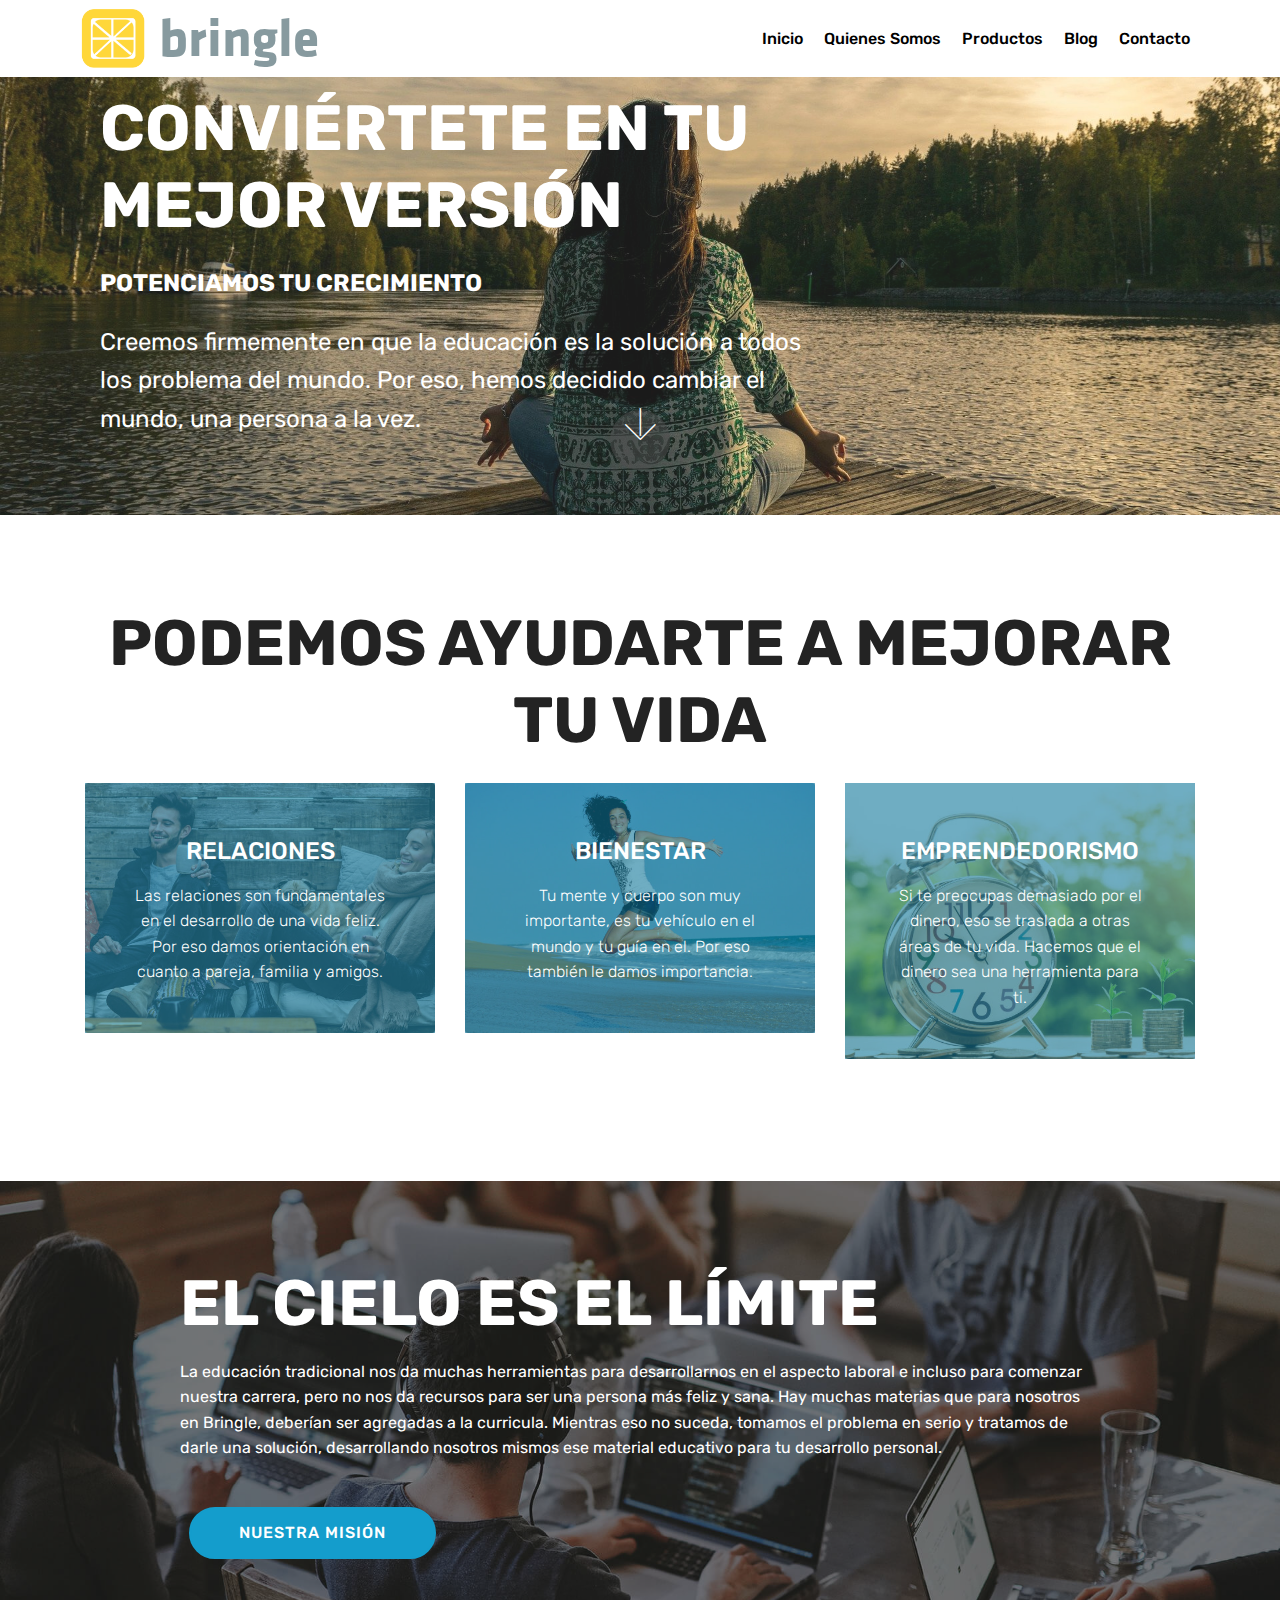
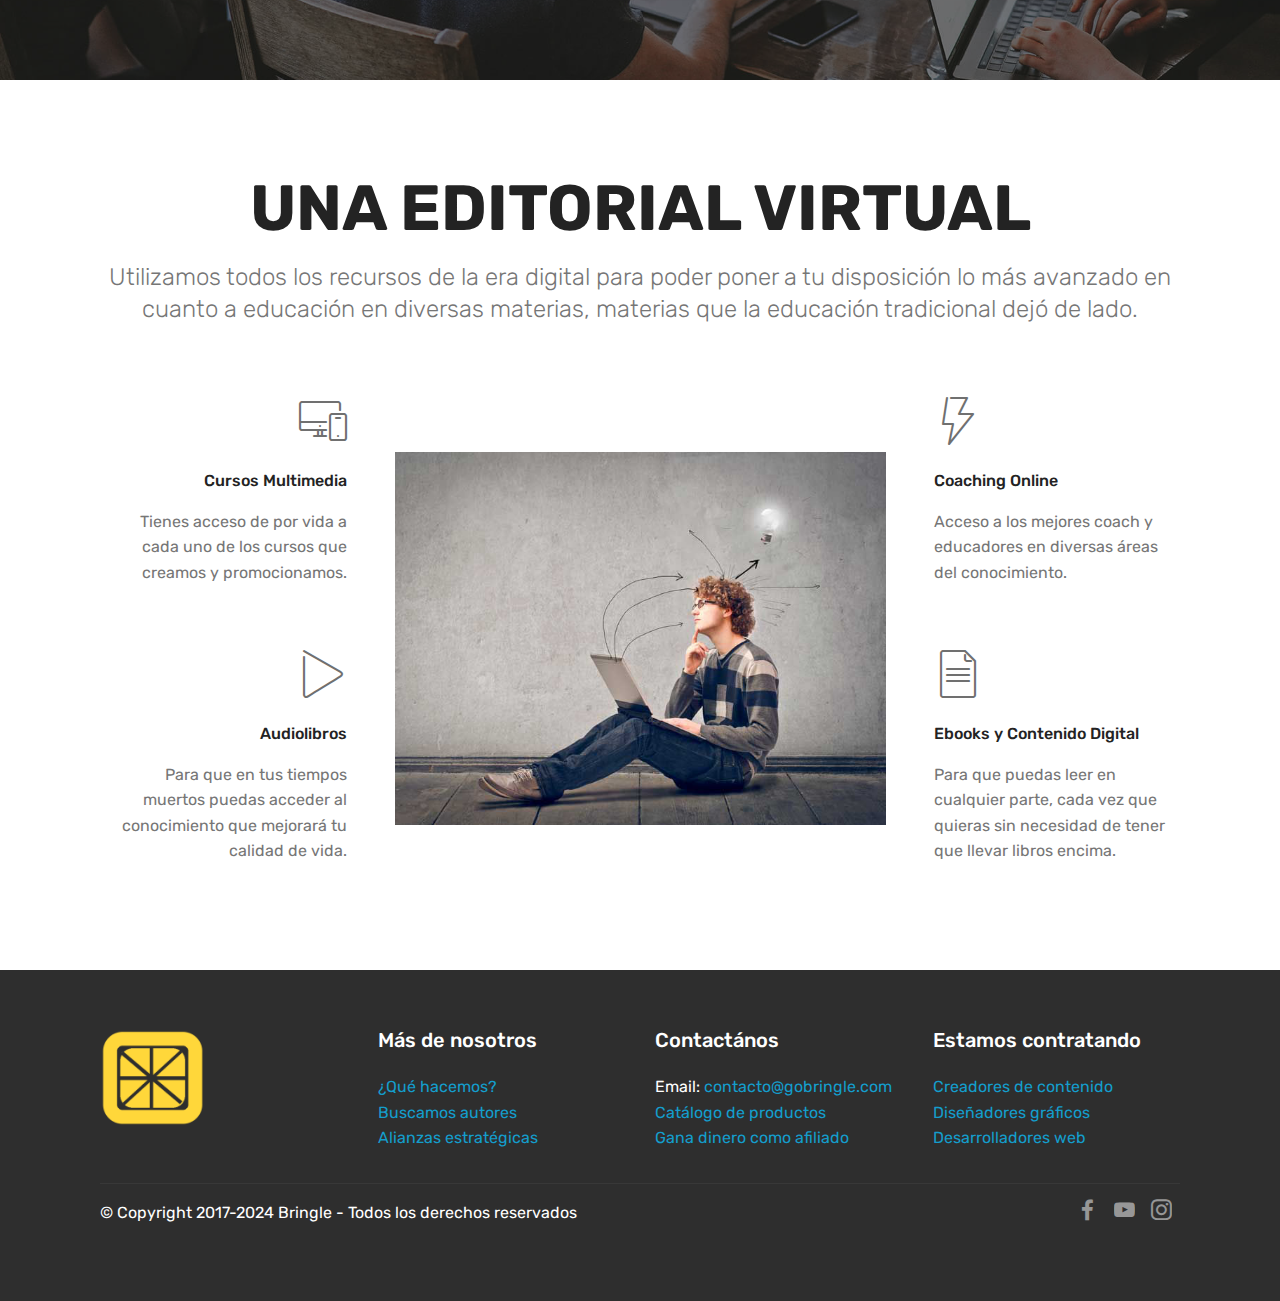
<file: index.html>
<!DOCTYPE html>
<html  >
<head>
  
  <meta charset="UTF-8">
  <meta http-equiv="X-UA-Compatible" content="IE=edge">
  
  <meta name="twitter:card" content="summary_large_image"/>
  <meta name="twitter:image:src" content="assets/images/index-meta.jpg">
  <meta property="og:image" content="assets/images/index-meta.jpg">
  <meta name="twitter:title" content="Bringle | Conviertete en tu mejor version |  Educación del futuro, hoy">
  <meta name="viewport" content="width=device-width, initial-scale=1, minimum-scale=1">
  <link rel="shortcut icon" href="assets/images/bringle-logo-122x112.png" type="image/x-icon">
  <meta name="description" content="Bringle es la Universidad de la era de la información. Nos dedicamos a difundir y crear material relacionado a todas las áreas de la vida que la educación tradicional dejó de lado. Queremos que seas feliz. Cambiamos al mundo, una persona a la vez.">
  
  
  <title>Bringle | Conviertete en tu mejor version |  Educación del futuro, hoy</title>
  <link rel="stylesheet" href="assets/web/assets/mobirise-icons/mobirise-icons.css">
  <link rel="stylesheet" href="assets/bootstrap/css/bootstrap.min.css">
  <link rel="stylesheet" href="assets/bootstrap/css/bootstrap-grid.min.css">
  <link rel="stylesheet" href="assets/bootstrap/css/bootstrap-reboot.min.css">
  <link rel="stylesheet" href="assets/tether/tether.min.css">
  <link rel="stylesheet" href="assets/dropdown/css/style.css">
  <link rel="stylesheet" href="assets/socicon/css/styles.css">
  <link rel="stylesheet" href="assets/theme/css/style.css">
  <link href="assets/fonts/style.css" rel="stylesheet">
  <link rel="preload" as="style" href="assets/mobirise/css/mbr-additional.css"><link rel="stylesheet" href="assets/mobirise/css/mbr-additional.css" type="text/css">
  
  
  
</head>
<body>
  <section class="menu cid-t0LOwLtBaR" once="menu" id="menu2-0">

    

    <nav class="navbar navbar-expand beta-menu navbar-dropdown align-items-center navbar-fixed-top navbar-toggleable-sm">
        <button class="navbar-toggler navbar-toggler-right" type="button" data-toggle="collapse" data-target="#navbarSupportedContent" aria-controls="navbarSupportedContent" aria-expanded="false" aria-label="Toggle navigation">
            <div class="hamburger">
                <span></span>
                <span></span>
                <span></span>
                <span></span>
            </div>
        </button>
        <div class="menu-logo">
            <div class="navbar-brand">
                <span class="navbar-logo">
                    <a href="index.html">
                        <img src="assets/images/bringle-logo-122x112.png" alt="Bringle" title="" style="height: 3.8rem;">
                    </a>
                </span>
                <span class="navbar-caption-wrap"><a class="navbar-caption text-warning text-primary display-1" href="index.html">
                        bringle               </a></span>
            </div>
        </div>
        <div class="collapse navbar-collapse" id="navbarSupportedContent">
            <ul class="navbar-nav nav-dropdown nav-right" data-app-modern-menu="true"><li class="nav-item">
                    <a class="nav-link link text-black text-primary display-4" href="index.html">Inicio</a>
                </li><li class="nav-item"><a class="nav-link link text-black text-primary display-4" href="quienes-somos.html">
                        Quienes Somos</a></li><li class="nav-item"><a class="nav-link link text-black text-primary display-4" href="Productos.html">
                        Productos</a></li><li class="nav-item"><a class="nav-link link text-black text-primary display-4" href="blog.html">
                        Blog</a></li>
                <li class="nav-item">
                    <a class="nav-link link text-black text-primary display-4" href="contacto.html">
                        Contacto</a>
                </li></ul>
            
        </div>
    </nav>
</section>

<section class="header9 cid-t0LOz4kPud" id="header9-1">

    

    <div class="mbr-overlay" style="opacity: 0.1; background-color: rgb(255, 255, 255);">
    </div>

    <div class="container">
        <div class="media-container-column mbr-white col-lg-8 col-md-10">
            <h1 class="mbr-section-title align-left mbr-bold pb-3 mbr-fonts-style display-2">CONVIÉRTETE EN TU MEJOR VERSIÓN
</h1>
            <h3 class="mbr-section-subtitle align-left mbr-light pb-3 mbr-fonts-style display-5"><span style="font-style: normal;"><strong>
                POTENCIAMOS TU CRECIMIENTO</strong></span></h3>
            <p class="mbr-text align-left pb-3 mbr-fonts-style display-5">Creemos firmemente en que la educación es la solución a todos los problema del mundo. Por eso, hemos decidido cambiar el mundo, una persona a la vez.
<br></p>
            
        </div>
    </div>

    <div class="mbr-arrow hidden-sm-down" aria-hidden="true">
        <a href="#next">
            <i class="mbri-down mbr-iconfont"></i>
        </a>
    </div>
</section>

<section class="features13 cid-t0LQySkt8H" id="features13-2">

    

    
    <div class="container">
        <h2 class="mbr-section-title pb-3 mbr-fonts-style align-center display-2"><strong>PODEMOS AYUDARTE A MEJORAR TU VIDA
</strong></h2>

        <div class="media-container-row">
            <div class="card col-12 col-md-6 align-center col-lg-4">
                <div class="card-wrap">
                    <div class="card-img">
                        <img src="assets/images/mbr-744x496.jpg" alt="Bringle" title="">
                    </div>
                    <div class="card-box p-5">
                        <h4 class="card-title py-2 mbr-fonts-style align-center mbr-white display-5">
                            RELACIONES
                        </h4>
                        <p class="mbr-text mbr-fonts-style mbr-white display-4">Las relaciones son fundamentales en el desarrollo de una vida feliz. Por eso damos orientación en cuanto a pareja, familia y amigos.
<br></p>
                    </div>
                </div>
            </div>
            <div class="card col-12 col-md-6 align-center col-lg-4">
                <div class="card-wrap">
                    <div class="card-img">
                        <img src="assets/images/mbr-744x494.jpg" alt="bringle" title="">
                    </div>
                    <div class="card-box p-5">
                        <h4 class="card-title py-2 mbr-fonts-style align-center mbr-white display-5">
                            BIENESTAR
                        </h4>
                        <p class="mbr-text mbr-fonts-style mbr-white display-4">Tu mente y cuerpo son muy importante, es tu vehículo en el mundo y tu guía en el. Por eso también le damos importancia.
<br></p>
                    </div>
                </div>
            </div>
            <div class="card col-12 col-md-6 align-center col-lg-4">
                <div class="card-wrap">
                    <div class="card-img">
                        <img src="assets/images/mbr-744x476.jpg" alt="Bringle ganar dinero" title="">
                    </div>
                    <div class="card-box p-5">
                        <h4 class="card-title py-2 mbr-fonts-style align-center mbr-white display-5">
                            EMPRENDEDORISMO</h4>
                        <p class="mbr-text mbr-fonts-style mbr-white display-4">Si te preocupas demasiado por el dinero, eso se traslada a otras áreas de tu vida. Hacemos que el dinero sea una herramienta para ti.
<br></p>
                    </div>
                </div>
            </div>    
        </div>
    </div>
</section>

<section class="mbr-section info3 cid-t0LR8IGlTv" id="info3-3">

    

    <div class="mbr-overlay" style="opacity: 0.5; background-color: rgb(35, 35, 35);">
    </div>

    <div class="container">
        <div class="row justify-content-center">
            <div class="media-container-column title col-12 col-md-10">
                <h2 class="align-left mbr-bold mbr-white pb-3 mbr-fonts-style display-2">EL CIELO ES EL LÍMITE
</h2>
                
                <p class="mbr-text align-left mbr-white mbr-fonts-style display-7">La educación tradicional nos da muchas herramientas para desarrollarnos en el aspecto laboral e incluso para comenzar nuestra carrera, pero no nos da recursos para ser una persona más feliz y sana. Hay muchas materias que para nosotros en Bringle, deberían ser agregadas a la curricula. Mientras eso no suceda, tomamos el problema en serio y tratamos de darle una solución, desarrollando nosotros mismos ese material educativo para tu desarrollo personal.
<br></p>
                <div class="mbr-section-btn align-left py-4"><a class="btn btn-primary display-4" href="quienes-somos.html">NUESTRA MISIÓN</a></div>
            </div>
        </div>
    </div>
</section>

<section class="features12 cid-t0LRAupzVX" id="features12-4">
    
    

    

    <div class="container">
        <h2 class="mbr-section-title pb-2 mbr-fonts-style display-2"><strong>UNA EDITORIAL VIRTUAL
</strong></h2>
        <h3 class="mbr-section-subtitle pb-3 mbr-fonts-style display-5">Utilizamos todos los recursos de la era digital para poder poner a tu disposición lo más avanzado en cuanto a educación en diversas materias, materias que la educación tradicional dejó de lado.
</h3>

        <div class="media-container-row pt-5">
            <div class="block-content align-right">
                <div class="card pl-3 pr-3 pb-5">
                    <div class="mbr-card-img-title">
                        <div class="card-img pb-3">
                             <span class="mbr-iconfont mbri-responsive"></span>
                        </div>
                        <div class="mbr-crt-title">
                            <h4 class="card-title py-2 mbr-crt-title mbr-fonts-style display-7">Cursos Multimedia
</h4>
                        </div>
                    </div>                

                    <div class="card-box">
                        <p class="mbr-text mbr-section-text mbr-fonts-style display-7">Tienes acceso de por vida a cada uno de los cursos que creamos y promocionamos. <br></p>
                    </div>
                </div>

                <div class="card pl-3 pr-3">
                    <div class="mbr-card-img-title">
                        <div class="card-img pb-3">
                            <span class="mbr-iconfont mbri-play"></span>
                        </div>
                        <div class="mbr-crt-title">
                            <h4 class="card-title py-2 mbr-crt-title mbr-fonts-style display-7">Audiolibros</h4>
                        </div>
                    </div>
                    <div class="card-box">
                        <p class="mbr-text mbr-section-text mbr-fonts-style display-7">Para que en tus tiempos muertos puedas acceder al conocimiento que mejorará tu calidad de vida.
<br></p>
                    </div>
                </div>
            </div>

            <div class="mbr-figure m-auto" style="width: 50%;">
                <img src="assets/images/infoproductos-700x531.jpg" alt="bringle" title="">
            </div>

            <div class="block-content align-left">
                <div class="card pl-3 pr-3 pb-5">
                    <div class="mbr-card-img-title">
                        <div class="card-img pb-3">
                             <span class="mbr-iconfont mbri-speed"></span>
                        </div>
                        <div class="mbr-crt-title">
                            <h4 class="card-title py-2 mbr-crt-title mbr-fonts-style display-7">Coaching Online
</h4>
                        </div>
                    </div>                

                    <div class="card-box">
                        <p class="mbr-text mbr-section-text mbr-fonts-style display-7">Acceso a los mejores coach y educadores en diversas áreas del conocimiento.
<br></p>
                    </div>
                </div>

                <div class="card pl-3 pr-3">
                    <div class="mbr-card-img-title">
                        <div class="card-img pb-3">
                            <span class="mbr-iconfont mbri-file"></span>
                        </div>
                        <div class="mbr-crt-title">
                            <h4 class="card-title py-2 mbr-crt-title mbr-fonts-style display-7">Ebooks y Contenido Digital
</h4>
                        </div>
                    </div>
                    <div class="card-box">
                        <p class="mbr-text mbr-section-text mbr-fonts-style display-7">Para que puedas leer en cualquier parte, cada vez que quieras sin necesidad de tener que llevar libros encima.
<br></p>
                    </div>
                </div>
            </div>
        </div>
    </div>
</section>

<section class="cid-t0LTOGcF22" id="footer1-5">

    

    

    <div class="container">
        <div class="media-container-row content text-white">
            <div class="col-12 col-md-3">
                <div class="media-wrap">
                    <a href="index.html">
                        <img src="assets/images/bringle-logo-122x112.png" alt="Bringle" title="">
                    </a>
                </div>
            </div>
            <div class="col-12 col-md-3 mbr-fonts-style display-7">
                <h5 class="pb-3">Más de nosotros
</h5>
                <p class="mbr-text"><a href="quienes-somos.html" class="text-primary">¿Qué hacemos?  
</a><br><a href="buscamos-autores.html" class="text-primary">Buscamos autores
</a><br><a href="alianzas-estrategicas.html" class="text-primary">Alianzas estratégicas</a></p>
            </div>
            <div class="col-12 col-md-3 mbr-fonts-style display-7">
                <h5 class="pb-3">
                    Contactános
                </h5>
                <p class="mbr-text">Email: <a href="mailto:contacto@gobringle.com" class="text-primary">contacto@gobringle.com</a>
<br><a href="Productos.html" class="text-primary">Catálogo de productos
</a><br><a href="afiliados.html" class="text-primary">Gana dinero como afiliado</a></p>
            </div>
            <div class="col-12 col-md-3 mbr-fonts-style display-7">
                <h5 class="pb-3">Estamos contratando
</h5>
                <p class="mbr-text"><a href="creadores-de-contenido.html" class="text-primary">Creadores de contenido 
</a><br><a href="disenadores-graficos.html" class="text-primary">Diseñadores gráficos
</a><br><a href="desarrolladores-web.html" class="text-primary">Desarrolladores web</a></p>
            </div>
        </div>
        <div class="footer-lower">
            <div class="media-container-row">
                <div class="col-sm-12">
                    <hr>
                </div>
            </div>
            <div class="media-container-row mbr-white">
                <div class="col-sm-6 copyright">
                    <p class="mbr-text mbr-fonts-style display-7">
                        © Copyright 2017-2024 Bringle - Todos los derechos reservados
                    </p>
                </div>
                <div class="col-md-6">
                    <div class="social-list align-right">
                        <div class="soc-item">
                            <a href="https://www.facebook.com/pages/" target="_blank">
                                <span class="mbr-iconfont mbr-iconfont-social socicon-facebook socicon"></span>
                            </a>
                        </div>
                        <div class="soc-item">
                            <a href="https://www.youtube.com/c/simpleatraccion" target="_blank">
                                <span class="mbr-iconfont mbr-iconfont-social socicon-youtube socicon"></span>
                            </a>
                        </div>
                        <div class="soc-item">
                            <a href="https://instagram.com/bringle" target="_blank">
                                <span class="mbr-iconfont mbr-iconfont-social socicon-instagram socicon"></span>
                            </a>
                        </div>
                    </div>
                </div>
            </div>
        </div>
    </div>
</section>


  <script src="assets/web/assets/jquery/jquery.min.js"></script>
  <script src="assets/popper/popper.min.js"></script>
  <script src="assets/bootstrap/js/bootstrap.min.js"></script>
  <script src="assets/tether/tether.min.js"></script>
  <script src="assets/smoothscroll/smooth-scroll.js"></script>
  <script src="assets/dropdown/js/nav-dropdown.js"></script>
  <script src="assets/dropdown/js/navbar-dropdown.js"></script>
  <script src="assets/touchswipe/jquery.touch-swipe.min.js"></script>
  <script src="assets/theme/js/script.js"></script>
  
  
 <div id="scrollToTop" class="scrollToTop mbr-arrow-up"><a style="text-align: center;"><i class="mbr-arrow-up-icon mbr-arrow-up-icon-cm cm-icon cm-icon-smallarrow-up"></i></a></div>
  </body>
</html>
</file>
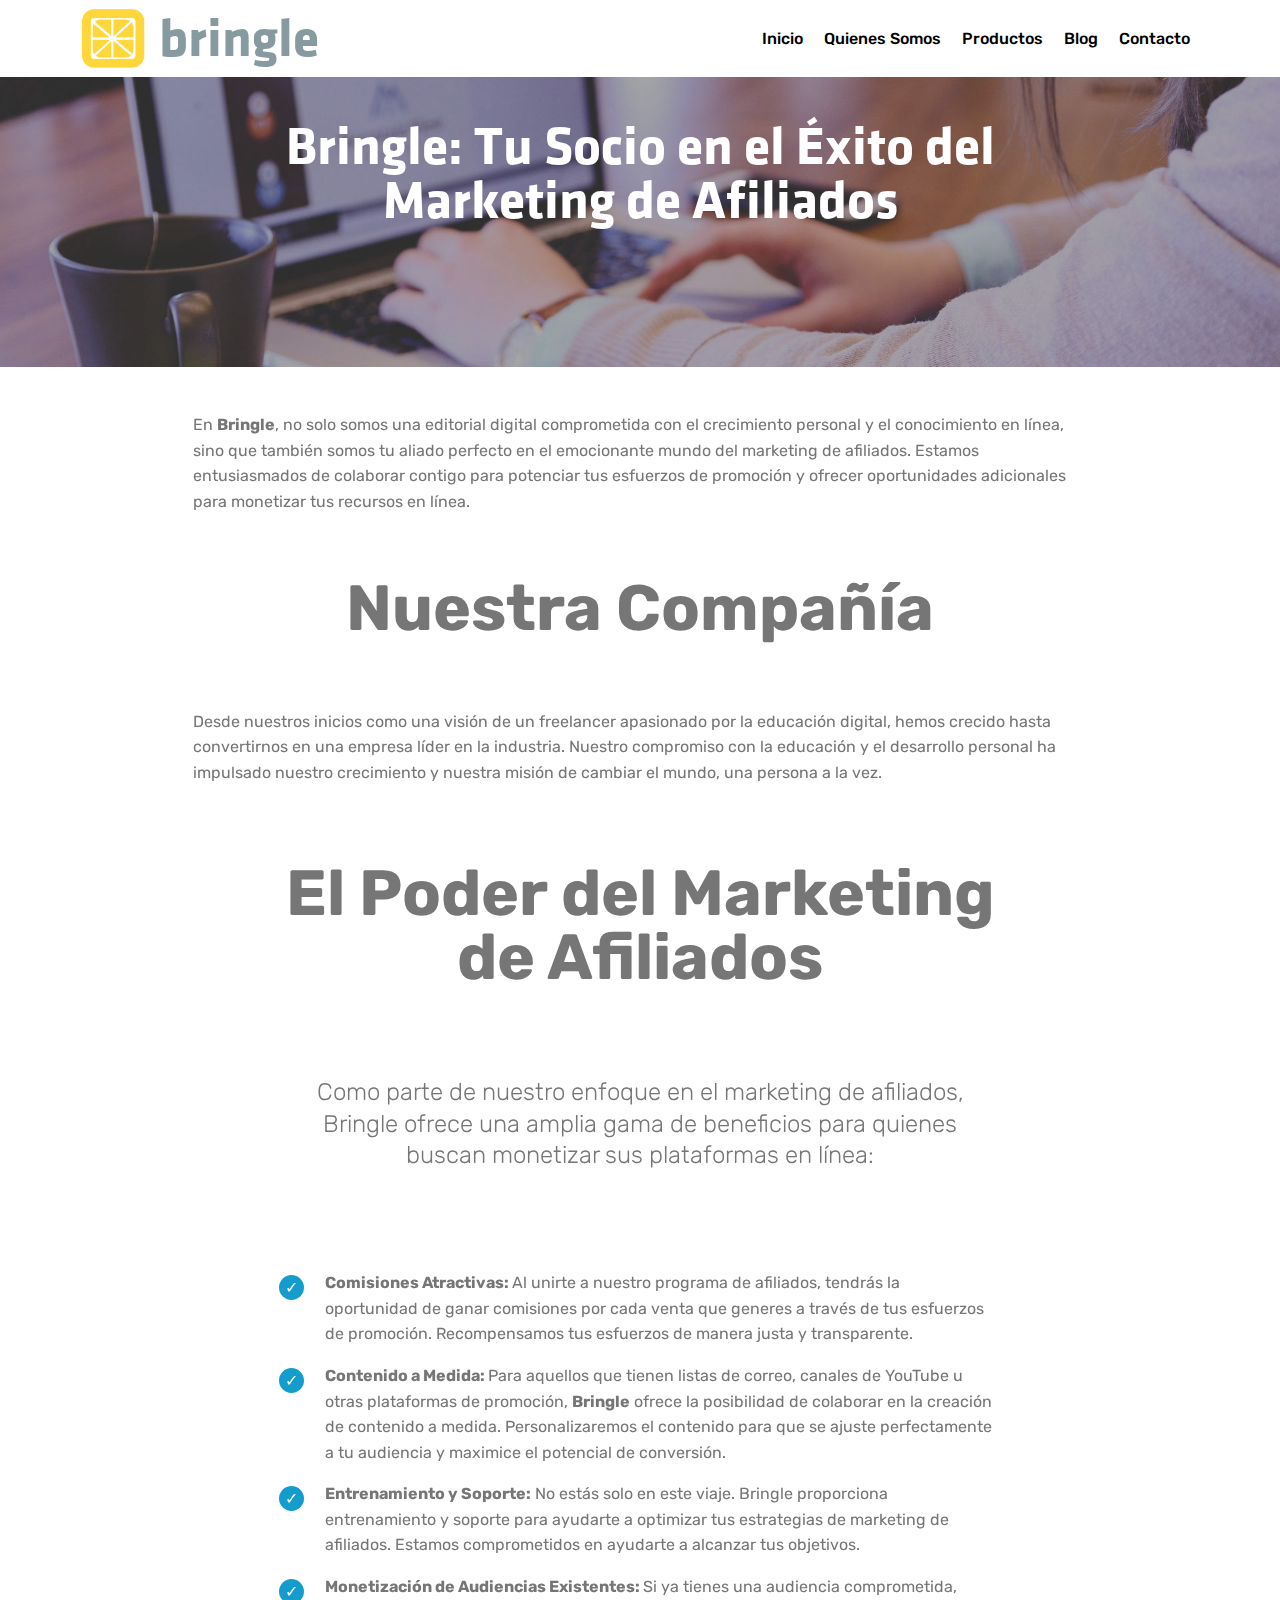
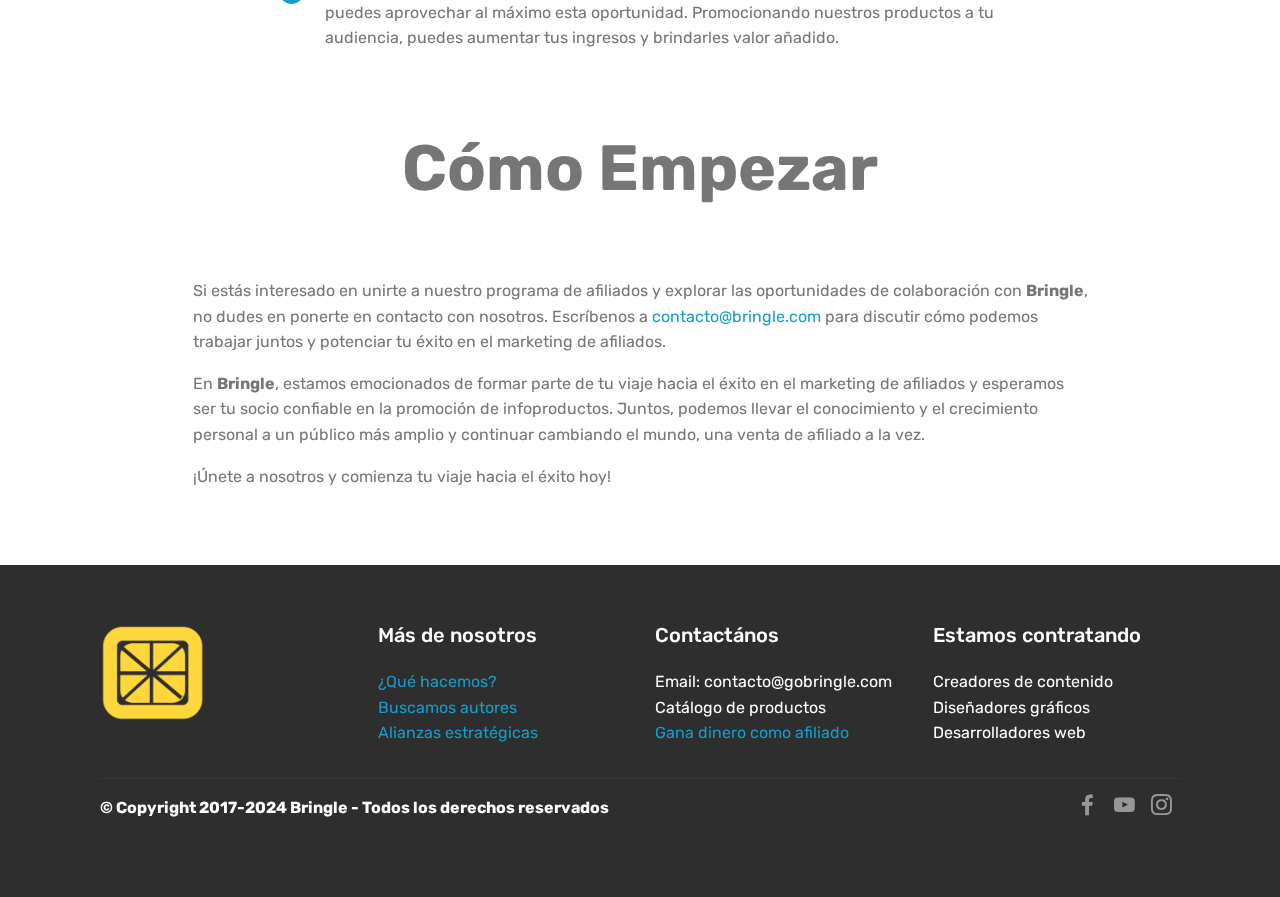
<file: afiliados.html>
<!DOCTYPE html>
<html  >
<head>
  
  <meta charset="UTF-8">
  <meta http-equiv="X-UA-Compatible" content="IE=edge">
  
  <meta name="viewport" content="width=device-width, initial-scale=1, minimum-scale=1">
  <link rel="shortcut icon" href="assets/images/bringle-logo-122x112.png" type="image/x-icon">
  <meta name="description" content="Bringle es la Universidad de la era de la información. Nos dedicamos a difundir y crear material relacionado a todas las áreas de la vida que la educación tradicional dejó de lado. Queremos que seas feliz. Cambiamos al mundo, una persona a la vez.">
  
  
  <title>Gana Dinero Como Afiliado</title>
  <link rel="stylesheet" href="assets/web/assets/mobirise-icons/mobirise-icons.css">
  <link rel="stylesheet" href="assets/bootstrap/css/bootstrap.min.css">
  <link rel="stylesheet" href="assets/bootstrap/css/bootstrap-grid.min.css">
  <link rel="stylesheet" href="assets/bootstrap/css/bootstrap-reboot.min.css">
  <link rel="stylesheet" href="assets/socicon/css/styles.css">
  <link rel="stylesheet" href="assets/tether/tether.min.css">
  <link rel="stylesheet" href="assets/dropdown/css/style.css">
  <link rel="stylesheet" href="assets/theme/css/style.css">
  <link href="assets/fonts/style.css" rel="stylesheet">
  <link rel="preload" as="style" href="assets/mobirise/css/mbr-additional.css"><link rel="stylesheet" href="assets/mobirise/css/mbr-additional.css" type="text/css">
  
  
  
</head>
<body>
  <section class="mbr-section content5 cid-tUiOUllol1 mbr-parallax-background" id="content5-1t">

    

    <div class="mbr-overlay" style="opacity: 0.4; background-color: rgb(35, 35, 35);">
    </div>

    <div class="container">
        <div class="media-container-row">
            <div class="title col-12 col-md-8">
                <h2 class="align-center mbr-bold mbr-white pb-3 mbr-fonts-style display-1">Bringle: Tu Socio en el Éxito del Marketing de Afiliados
<div>
</div><div><br></div></h2>
                
                
                
            </div>
        </div>
    </div>
</section>

<section class="menu cid-tUiOUm0mBa" once="menu" id="menu2-1u">

    

    <nav class="navbar navbar-expand beta-menu navbar-dropdown align-items-center navbar-fixed-top navbar-toggleable-sm">
        <button class="navbar-toggler navbar-toggler-right" type="button" data-toggle="collapse" data-target="#navbarSupportedContent" aria-controls="navbarSupportedContent" aria-expanded="false" aria-label="Toggle navigation">
            <div class="hamburger">
                <span></span>
                <span></span>
                <span></span>
                <span></span>
            </div>
        </button>
        <div class="menu-logo">
            <div class="navbar-brand">
                <span class="navbar-logo">
                    <a href="index.html">
                        <img src="assets/images/bringle-logo-122x112.png" alt="Bringle" title="" style="height: 3.8rem;">
                    </a>
                </span>
                <span class="navbar-caption-wrap"><a class="navbar-caption text-warning text-primary display-1" href="index.html">
                        bringle               </a></span>
            </div>
        </div>
        <div class="collapse navbar-collapse" id="navbarSupportedContent">
            <ul class="navbar-nav nav-dropdown nav-right" data-app-modern-menu="true"><li class="nav-item">
                    <a class="nav-link link text-black text-primary display-4" href="index.html">Inicio</a>
                </li><li class="nav-item"><a class="nav-link link text-black text-primary display-4" href="quienes-somos.html">
                        Quienes Somos</a></li><li class="nav-item"><a class="nav-link link text-black text-primary display-4" href="Productos.html">
                        Productos</a></li><li class="nav-item"><a class="nav-link link text-black text-primary display-4" href="blog.html">
                        Blog</a></li>
                <li class="nav-item">
                    <a class="nav-link link text-black text-primary display-4" href="contacto.html">
                        Contacto</a>
                </li></ul>
            
        </div>
    </nav>
</section>

<section class="mbr-section article content1 cid-tUiOUmKCg9" id="content1-1v">
    
     

    <div class="container">
        <div class="media-container-row">
            <div class="mbr-text col-12 mbr-fonts-style display-7 col-md-10"><p>En <strong>Bringle</strong>, no solo somos una editorial digital comprometida con el crecimiento personal y el conocimiento en línea, sino que también somos tu aliado perfecto en el emocionante mundo del marketing de afiliados. Estamos entusiasmados de colaborar contigo para potenciar tus esfuerzos de promoción y ofrecer oportunidades adicionales para monetizar tus recursos en línea.</p><p>
</p><p>
</p><p>
</p><p><strong>
</strong></p></div>
        </div>
    </div>
</section>

<section class="mbr-section content4 cid-tUiQQFDXSL" id="content4-24">

    

    <div class="container">
        <div class="media-container-row">
            <div class="title col-12 col-md-8">
                <h2 class="align-center pb-3 mbr-fonts-style display-2"><strong>Nuestra Compañía</strong></h2>
                
                
            </div>
        </div>
    </div>
</section>

<section class="mbr-section article content1 cid-tUiQEQgagx" id="content1-23">
    
     

    <div class="container">
        <div class="media-container-row">
            <div class="mbr-text col-12 mbr-fonts-style display-7 col-md-10"><p>Desde nuestros inicios como una visión de un freelancer apasionado por la educación digital, hemos crecido hasta convertirnos en una empresa líder en la industria. Nuestro compromiso con la educación y el desarrollo personal ha impulsado nuestro crecimiento y nuestra misión de cambiar el mundo, una persona a la vez.</p><p><strong>
</strong></p></div>
        </div>
    </div>
</section>

<section class="mbr-section content4 cid-tUiOUn5GP8" id="content4-1w">

    

    <div class="container">
        <div class="media-container-row">
            <div class="title col-12 col-md-8">
                <h2 class="align-center pb-3 mbr-fonts-style display-2"><div><strong>El Poder del Marketing de Afiliados</strong></div><div><strong><br></strong></div><div><strong>
</strong></div></h2>
                <h3 class="mbr-section-subtitle align-center mbr-light mbr-fonts-style display-5">Como parte de nuestro enfoque en el marketing de afiliados, Bringle ofrece una amplia gama de beneficios para quienes buscan monetizar sus plataformas en línea:
<div>
</div><div><br></div></h3>
                
            </div>
        </div>
    </div>
</section>

<section class="mbr-section article content12 cid-tUiOUnlnUE" id="content12-1x">
     

    <div class="container">
        <div class="media-container-row">
            <div class="mbr-text counter-container col-12 col-md-8 mbr-fonts-style display-7">
                <ul>
                    <li><strong>Comisiones Atractivas: </strong>Al unirte a nuestro programa de afiliados, tendrás la oportunidad de ganar comisiones por cada venta que generes a través de tus esfuerzos de promoción. Recompensamos tus esfuerzos de manera justa y transparente.
</li><li><strong>Contenido a Medida: </strong>Para aquellos que tienen listas de correo, canales de YouTube u otras plataformas de promoción, <strong>Bringle</strong> ofrece la posibilidad de colaborar en la creación de contenido a medida. Personalizaremos el contenido para que se ajuste perfectamente a tu audiencia y maximice el potencial de conversión.
</li><li><strong>Entrenamiento y Soporte:</strong> No estás solo en este viaje. Bringle proporciona entrenamiento y soporte para ayudarte a optimizar tus estrategias de marketing de afiliados. Estamos comprometidos en ayudarte a alcanzar tus objetivos.
</li><li><strong>Monetización de Audiencias Existentes: </strong>Si ya tienes una audiencia comprometida, puedes aprovechar al máximo esta oportunidad. Promocionando nuestros productos a tu audiencia, puedes aumentar tus ingresos y brindarles valor añadido.</li>
                </ul>
            </div>
        </div>
    </div>
</section>

<section class="mbr-section content4 cid-tUiOUo6RFQ" id="content4-20">

    

    <div class="container">
        <div class="media-container-row">
            <div class="title col-12 col-md-8">
                
                <h3 class="mbr-section-subtitle align-center mbr-light mbr-fonts-style display-2"><strong>Cómo Empezar</strong></h3>
                
            </div>
        </div>
    </div>
</section>

<section class="mbr-section article content1 cid-tUiOUoqWyr" id="content1-21">
    
     

    <div class="container">
        <div class="media-container-row">
            <div class="mbr-text col-12 mbr-fonts-style display-7 col-md-10"><p>Si estás interesado en unirte a nuestro programa de afiliados y explorar las oportunidades de colaboración con <strong>Bringle</strong>, no dudes en ponerte en contacto con nosotros. Escríbenos a <a href="mailto:contacto@bringleweb.com" class="text-primary">contacto@bringle.com</a> para discutir cómo podemos trabajar juntos y potenciar tu éxito en el marketing de afiliados.
</p><p>En <strong>Bringle</strong>, estamos emocionados de formar parte de tu viaje hacia el éxito en el marketing de afiliados y esperamos ser tu socio confiable en la promoción de infoproductos. Juntos, podemos llevar el conocimiento y el crecimiento personal a un público más amplio y continuar cambiando el mundo, una venta de afiliado a la vez. </p><p>¡Únete a nosotros y comienza tu viaje hacia el éxito hoy!</p><p>
</p><p>
</p><p>
</p><p>
</p><p>
</p><p><strong>
</strong></p><p><strong>
</strong></p><p><strong>
</strong></p><p><strong>
</strong></p><p><strong>
</strong></p><p><strong>
</strong></p><p><strong>
</strong></p><p><strong>
</strong></p><p><strong>
</strong></p><p><strong>
</strong></p></div>
        </div>
    </div>
</section>

<section class="cid-tUiOUoJj6r" id="footer1-22">

    

    

    <div class="container">
        <div class="media-container-row content text-white">
            <div class="col-12 col-md-3">
                <div class="media-wrap">
                    <a href="index.html">
                        <img src="assets/images/bringle-logo-122x112.png" alt="Bringle" title="">
                    </a>
                </div>
            </div>
            <div class="col-12 col-md-3 mbr-fonts-style display-7">
                <h5 class="pb-3">Más de nosotros
</h5>
                <p class="mbr-text"><a href="quienes-somos.html" class="text-primary">¿Qué hacemos?  
</a><br><a href="buscamos-autores.html" class="text-primary">Buscamos autores
</a><br><a href="alianzas-estrategicas.html" class="text-primary">Alianzas estratégicas</a></p>
            </div>
            <div class="col-12 col-md-3 mbr-fonts-style display-7">
                <h5 class="pb-3">
                    Contactános
                </h5>
                <p class="mbr-text">Email: contacto@gobringle.com
<br>Catálogo de productos
<br><a href="afiliados.html" class="text-primary">Gana dinero como afiliado</a></p>
            </div>
            <div class="col-12 col-md-3 mbr-fonts-style display-7">
                <h5 class="pb-3">Estamos contratando
</h5>
                <p class="mbr-text">Creadores de contenido 
<br>Diseñadores gráficos
<br>Desarrolladores web</p>
            </div>
        </div>
        <div class="footer-lower">
            <div class="media-container-row">
                <div class="col-sm-12">
                    <hr>
                </div>
            </div>
            <div class="media-container-row mbr-white">
                <div class="col-sm-6 copyright">
                    <p class="mbr-text mbr-fonts-style display-7"><strong>
                        © Copyright 2017-2024 Bringle - Todos los derechos reservados
</strong><br></p>
                </div>
                <div class="col-md-6">
                    <div class="social-list align-right">
                        <div class="soc-item">
                            <a href="https://www.facebook.com/pages/" target="_blank">
                                <span class="mbr-iconfont mbr-iconfont-social socicon-facebook socicon"></span>
                            </a>
                        </div>
                        <div class="soc-item">
                            <a href="https://www.youtube.com/c/simpleatraccion" target="_blank">
                                <span class="mbr-iconfont mbr-iconfont-social socicon-youtube socicon"></span>
                            </a>
                        </div>
                        <div class="soc-item">
                            <a href="https://instagram.com/bringle" target="_blank">
                                <span class="mbr-iconfont mbr-iconfont-social socicon-instagram socicon"></span>
                            </a>
                        </div>
                    </div>
                </div>
            </div>
        </div>
    </div>
</section>


  <script src="assets/web/assets/jquery/jquery.min.js"></script>
  <script src="assets/popper/popper.min.js"></script>
  <script src="assets/bootstrap/js/bootstrap.min.js"></script>
  <script src="assets/tether/tether.min.js"></script>
  <script src="assets/parallax/jarallax.min.js"></script>
  <script src="assets/dropdown/js/nav-dropdown.js"></script>
  <script src="assets/dropdown/js/navbar-dropdown.js"></script>
  <script src="assets/touchswipe/jquery.touch-swipe.min.js"></script>
  <script src="assets/smoothscroll/smooth-scroll.js"></script>
  <script src="assets/theme/js/script.js"></script>
  
  
 <div id="scrollToTop" class="scrollToTop mbr-arrow-up"><a style="text-align: center;"><i class="mbr-arrow-up-icon mbr-arrow-up-icon-cm cm-icon cm-icon-smallarrow-up"></i></a></div>
  </body>
</html>
</file>
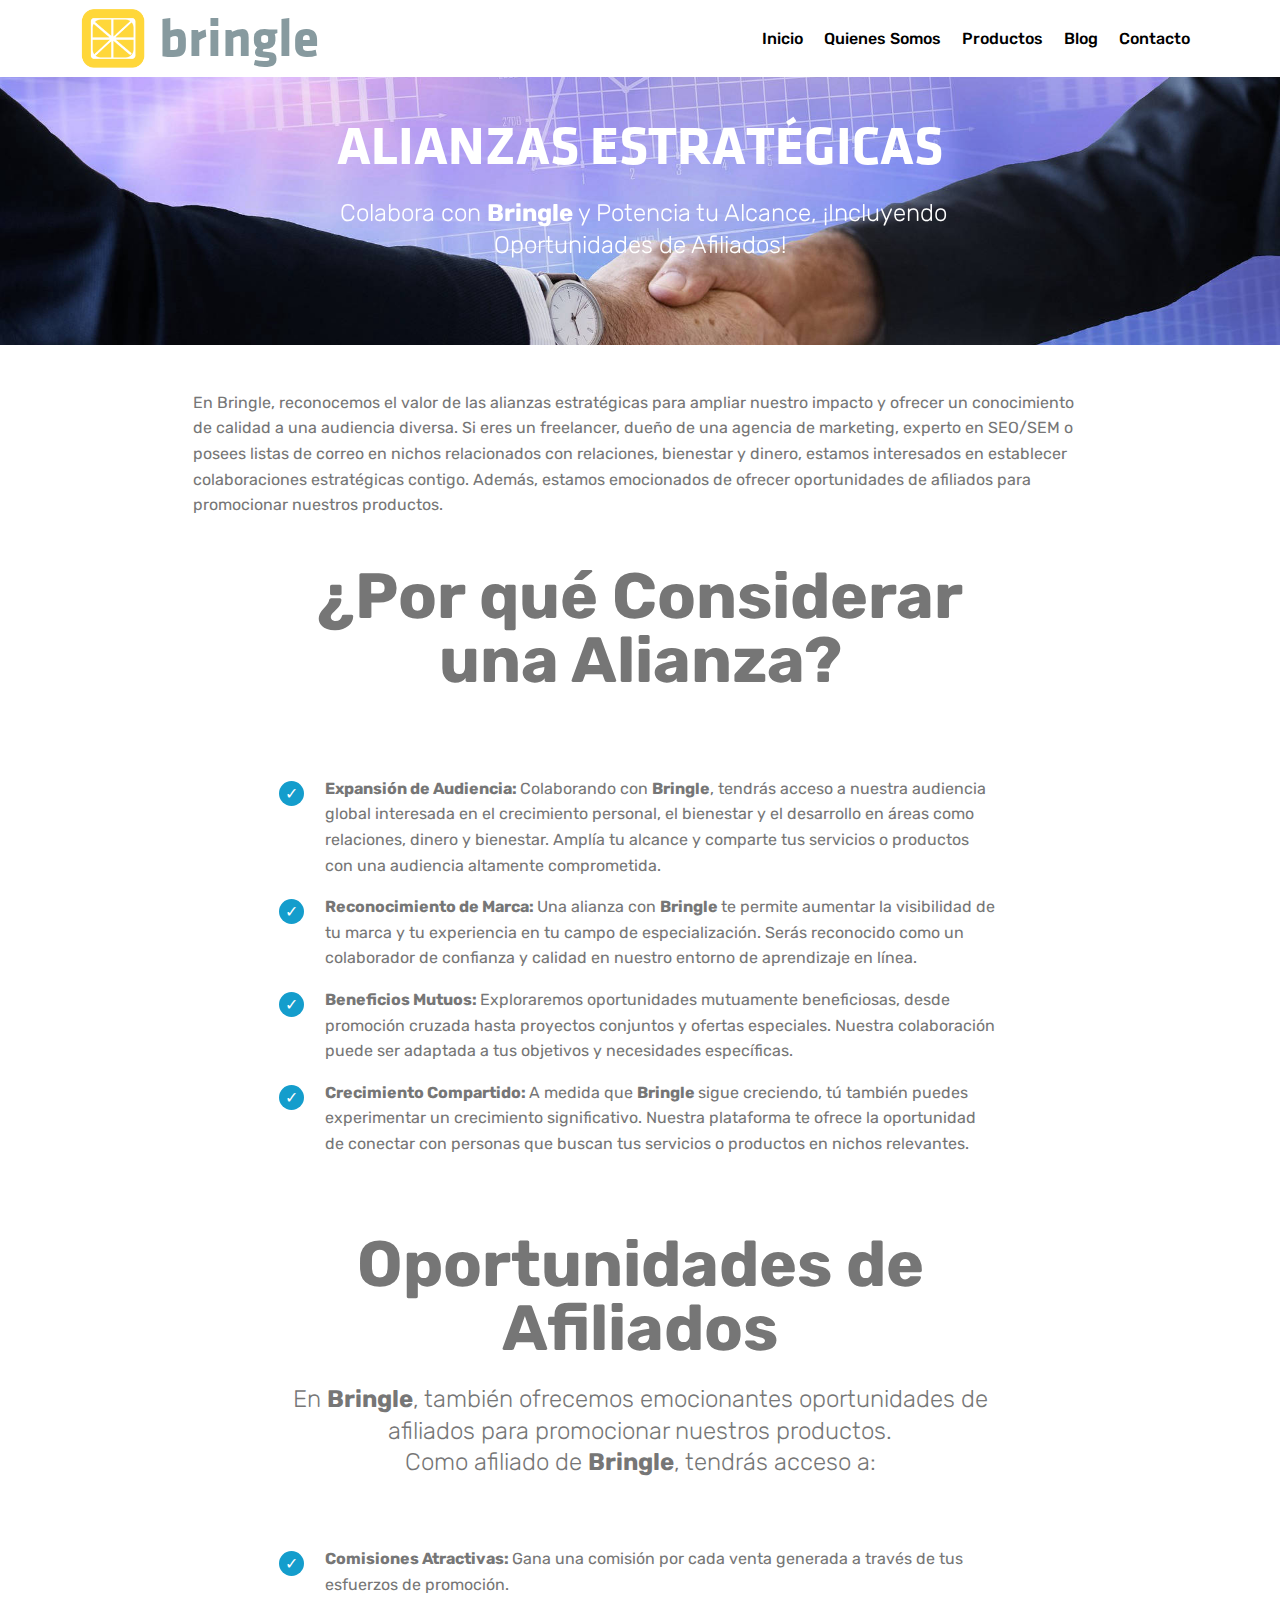
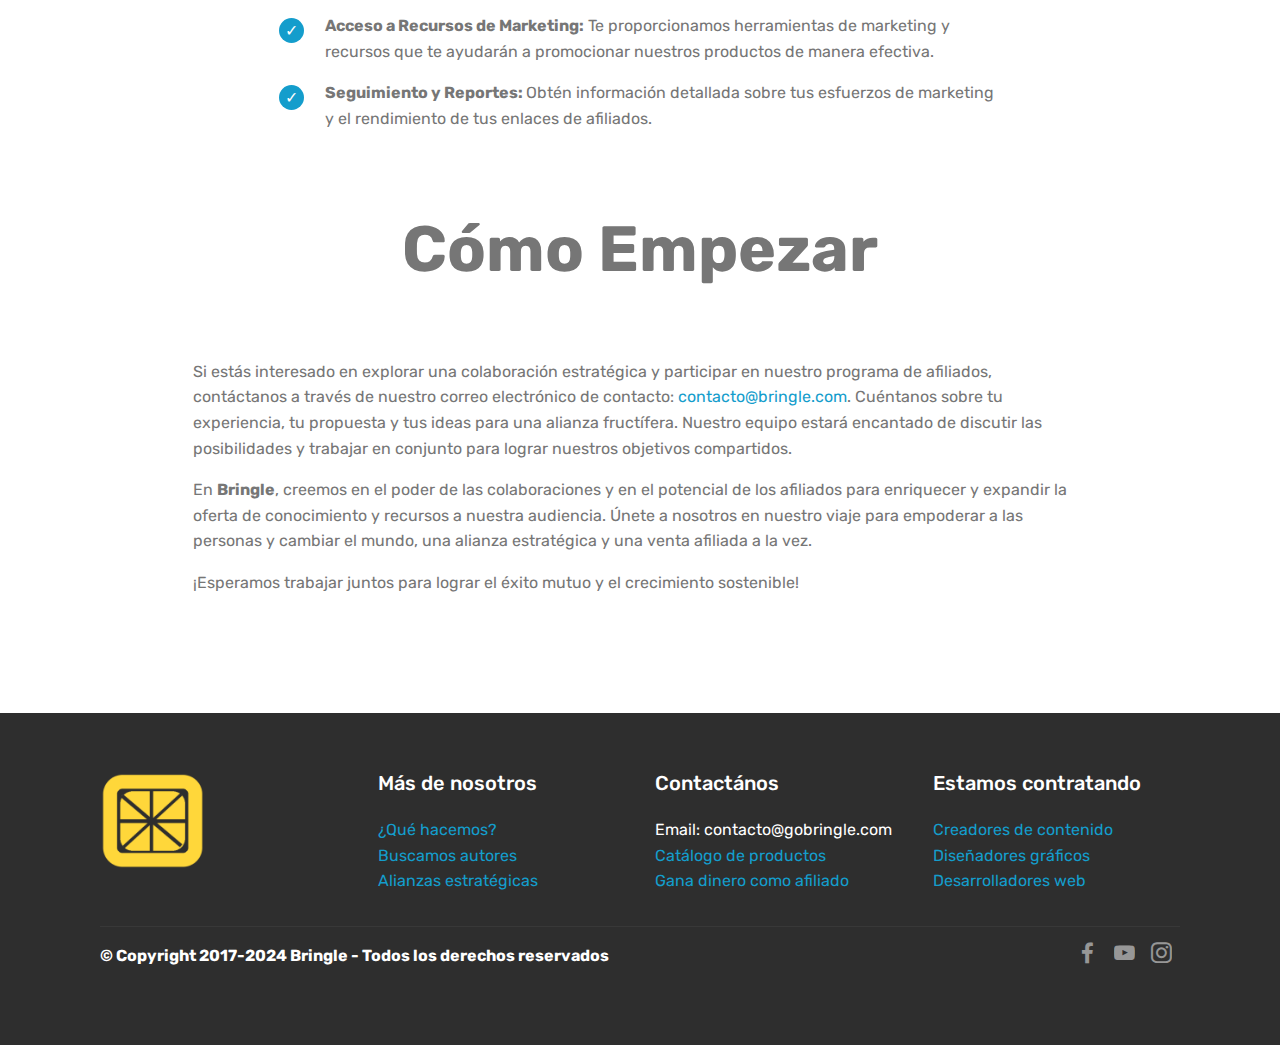
<file: alianzas-estrategicas.html>
<!DOCTYPE html>
<html  >
<head>
  
  <meta charset="UTF-8">
  <meta http-equiv="X-UA-Compatible" content="IE=edge">
  
  <meta name="viewport" content="width=device-width, initial-scale=1, minimum-scale=1">
  <link rel="shortcut icon" href="assets/images/bringle-logo-122x112.png" type="image/x-icon">
  <meta name="description" content="Bringle es la Universidad de la era de la información. Nos dedicamos a difundir y crear material relacionado a todas las áreas de la vida que la educación tradicional dejó de lado. Queremos que seas feliz. Cambiamos al mundo, una persona a la vez.">
  
  
  <title>Alianzas Estratégicas</title>
  <link rel="stylesheet" href="assets/web/assets/mobirise-icons/mobirise-icons.css">
  <link rel="stylesheet" href="assets/bootstrap/css/bootstrap.min.css">
  <link rel="stylesheet" href="assets/bootstrap/css/bootstrap-grid.min.css">
  <link rel="stylesheet" href="assets/bootstrap/css/bootstrap-reboot.min.css">
  <link rel="stylesheet" href="assets/socicon/css/styles.css">
  <link rel="stylesheet" href="assets/tether/tether.min.css">
  <link rel="stylesheet" href="assets/dropdown/css/style.css">
  <link rel="stylesheet" href="assets/theme/css/style.css">
  <link href="assets/fonts/style.css" rel="stylesheet">
  <link rel="preload" as="style" href="assets/mobirise/css/mbr-additional.css"><link rel="stylesheet" href="assets/mobirise/css/mbr-additional.css" type="text/css">
  
  
  
</head>
<body>
  <section class="mbr-section content5 cid-tUiLMVCMis mbr-parallax-background" id="content5-1j">

    

    

    <div class="container">
        <div class="media-container-row">
            <div class="title col-12 col-md-8">
                <h2 class="align-center mbr-bold mbr-white pb-3 mbr-fonts-style display-1">ALIANZAS ESTRATÉGICAS</h2>
                <h3 class="mbr-section-subtitle align-center mbr-light mbr-white pb-3 mbr-fonts-style display-5">&nbsp;Colabora con <strong>Bringle </strong>y Potencia tu Alcance, ¡Incluyendo Oportunidades de Afiliados!</h3>
                
                
            </div>
        </div>
    </div>
</section>

<section class="menu cid-tUiLMWp3Cu" once="menu" id="menu2-1k">

    

    <nav class="navbar navbar-expand beta-menu navbar-dropdown align-items-center navbar-fixed-top navbar-toggleable-sm">
        <button class="navbar-toggler navbar-toggler-right" type="button" data-toggle="collapse" data-target="#navbarSupportedContent" aria-controls="navbarSupportedContent" aria-expanded="false" aria-label="Toggle navigation">
            <div class="hamburger">
                <span></span>
                <span></span>
                <span></span>
                <span></span>
            </div>
        </button>
        <div class="menu-logo">
            <div class="navbar-brand">
                <span class="navbar-logo">
                    <a href="index.html">
                        <img src="assets/images/bringle-logo-122x112.png" alt="Bringle" title="" style="height: 3.8rem;">
                    </a>
                </span>
                <span class="navbar-caption-wrap"><a class="navbar-caption text-warning text-primary display-1" href="index.html">
                        bringle               </a></span>
            </div>
        </div>
        <div class="collapse navbar-collapse" id="navbarSupportedContent">
            <ul class="navbar-nav nav-dropdown nav-right" data-app-modern-menu="true"><li class="nav-item">
                    <a class="nav-link link text-black text-primary display-4" href="index.html">Inicio</a>
                </li><li class="nav-item"><a class="nav-link link text-black text-primary display-4" href="quienes-somos.html">
                        Quienes Somos</a></li><li class="nav-item"><a class="nav-link link text-black text-primary display-4" href="Productos.html">
                        Productos</a></li><li class="nav-item"><a class="nav-link link text-black text-primary display-4" href="blog.html">
                        Blog</a></li>
                <li class="nav-item">
                    <a class="nav-link link text-black text-primary display-4" href="contacto.html">
                        Contacto</a>
                </li></ul>
            
        </div>
    </nav>
</section>

<section class="mbr-section article content1 cid-tUiLMX8ylu" id="content1-1l">
    
     

    <div class="container">
        <div class="media-container-row">
            <div class="mbr-text col-12 mbr-fonts-style display-7 col-md-10"><p>En Bringle, reconocemos el valor de las alianzas estratégicas para ampliar nuestro impacto y ofrecer un conocimiento de calidad a una audiencia diversa. Si eres un freelancer, dueño de una agencia de marketing, experto en SEO/SEM o posees listas de correo en nichos relacionados con relaciones, bienestar y dinero, estamos interesados en establecer colaboraciones estratégicas contigo. Además, estamos emocionados de ofrecer oportunidades de afiliados para promocionar nuestros productos.</p><p>
</p><p>
</p><p><strong>
</strong></p></div>
        </div>
    </div>
</section>

<section class="mbr-section content4 cid-tUiM8jKtX9" id="content4-1q">

    

    <div class="container">
        <div class="media-container-row">
            <div class="title col-12 col-md-8">
                <h2 class="align-center pb-3 mbr-fonts-style display-2"><strong>¿Por qué Considerar una Alianza?</strong></h2>
                
                
            </div>
        </div>
    </div>
</section>

<section class="mbr-section article content12 cid-tUiLMXjytu" id="content12-1m">
     

    <div class="container">
        <div class="media-container-row">
            <div class="mbr-text counter-container col-12 col-md-8 mbr-fonts-style display-7">
                <ul>
                    <li><strong>Expansión de Audiencia: </strong><span style="font-size: 1rem;">Colaborando con <strong>Bringle</strong>, tendrás acceso a nuestra audiencia global interesada en el crecimiento personal, el bienestar y el desarrollo en áreas como relaciones, dinero y bienestar. Amplía tu alcance y comparte tus servicios o productos con una audiencia altamente comprometida.</span></li><li><strong>Reconocimiento de Marca: </strong><span style="font-size: 1rem;">Una alianza con <strong>Bringle </strong>te permite aumentar la visibilidad de tu marca y tu experiencia en tu campo de especialización. Serás reconocido como un colaborador de confianza y calidad en nuestro entorno de aprendizaje en línea.
</span></li><li><strong>Beneficios Mutuos: </strong><span style="font-size: 1rem;">Exploraremos oportunidades mutuamente beneficiosas, desde promoción cruzada hasta proyectos conjuntos y ofertas especiales. Nuestra colaboración puede ser adaptada a tus objetivos y necesidades específicas.
</span></li><li><strong>Crecimiento Compartido: </strong>A medida que <strong>Bringle </strong>sigue creciendo, tú también puedes experimentar un crecimiento significativo. Nuestra plataforma te ofrece la oportunidad de conectar con personas que buscan tus servicios o productos en nichos relevantes.</li>
                </ul>
            </div>
        </div>
    </div>
</section>

<section class="mbr-section content4 cid-tUiNeGBwnZ" id="content4-1r">

    

    <div class="container">
        <div class="media-container-row">
            <div class="title col-12 col-md-8">
                <h2 class="align-center pb-3 mbr-fonts-style display-2"><strong>Oportunidades de Afiliados</strong></h2>
                <h3 class="mbr-section-subtitle align-center mbr-light mbr-fonts-style display-5">En <strong>Bringle</strong>, también ofrecemos emocionantes oportunidades de afiliados para promocionar nuestros productos. <br>Como afiliado de <strong>Bringle</strong>, tendrás acceso a:</h3>
                
            </div>
        </div>
    </div>
</section>

<section class="mbr-section article content12 cid-tUiNfJ8Ew0" id="content12-1s">
     

    <div class="container">
        <div class="media-container-row">
            <div class="mbr-text counter-container col-12 col-md-8 mbr-fonts-style display-7">
                <ul>
                    <li><strong>Comisiones Atractivas: </strong>Gana una comisión por cada venta generada a través de tus esfuerzos de promoción.
</li><li><strong>Acceso a Recursos de Marketing:</strong> Te proporcionamos herramientas de marketing y recursos que te ayudarán a promocionar nuestros productos de manera efectiva.
</li><li><strong>Seguimiento y Reportes: </strong>Obtén información detallada sobre tus esfuerzos de marketing y el rendimiento de tus enlaces de afiliados.</li>
                </ul>
            </div>
        </div>
    </div>
</section>

<section class="mbr-section content4 cid-tUiLMXwtjF" id="content4-1n">

    

    <div class="container">
        <div class="media-container-row">
            <div class="title col-12 col-md-8">
                
                <h3 class="mbr-section-subtitle align-center mbr-light mbr-fonts-style display-2"><strong>Cómo Empezar</strong></h3>
                
            </div>
        </div>
    </div>
</section>

<section class="mbr-section article content1 cid-tUiLMXNRGa" id="content1-1o">
    
     

    <div class="container">
        <div class="media-container-row">
            <div class="mbr-text col-12 mbr-fonts-style display-7 col-md-10"><p>Si estás interesado en explorar una colaboración estratégica y participar en nuestro programa de afiliados, contáctanos a través de nuestro correo electrónico de contacto:<a href="mailto:contacto@bringleweb.com" class="text-primary"> contacto@bringle.com</a>. Cuéntanos sobre tu experiencia, tu propuesta y tus ideas para una alianza fructífera. Nuestro equipo estará encantado de discutir las posibilidades y trabajar en conjunto para lograr nuestros objetivos compartidos.</p><p>En <strong>Bringle</strong>, creemos en el poder de las colaboraciones y en el potencial de los afiliados para enriquecer y expandir la oferta de conocimiento y recursos a nuestra audiencia. Únete a nosotros en nuestro viaje para empoderar a las personas y cambiar el mundo, una alianza estratégica y una venta afiliada a la vez. </p><p>¡Esperamos trabajar juntos para lograr el éxito mutuo y el crecimiento sostenible!
</p><p><strong><br></strong></p><p><strong>
</strong></p><p><strong>
</strong></p><p><strong>
</strong></p><p><strong>
</strong></p><p><strong>
</strong></p><p><strong>
</strong></p><p><strong>
</strong></p><p><strong>
</strong></p><p><strong>
</strong></p><p><strong>
</strong></p></div>
        </div>
    </div>
</section>

<section class="cid-tUiLMY41AB" id="footer1-1p">

    

    

    <div class="container">
        <div class="media-container-row content text-white">
            <div class="col-12 col-md-3">
                <div class="media-wrap">
                    <a href="index.html">
                        <img src="assets/images/bringle-logo-122x112.png" alt="Bringle" title="">
                    </a>
                </div>
            </div>
            <div class="col-12 col-md-3 mbr-fonts-style display-7">
                <h5 class="pb-3">Más de nosotros
</h5>
                <p class="mbr-text"><a href="quienes-somos.html" class="text-primary">¿Qué hacemos?  
</a><br><a href="buscamos-autores.html" class="text-primary">Buscamos autores
</a><br><a href="alianzas-estrategicas.html" class="text-primary">Alianzas estratégicas</a></p>
            </div>
            <div class="col-12 col-md-3 mbr-fonts-style display-7">
                <h5 class="pb-3">
                    Contactános
                </h5>
                <p class="mbr-text">Email: contacto@gobringle.com
<br><a href="Productos.html" class="text-primary">Catálogo de productos
</a><br><a href="afiliados.html" class="text-primary">Gana dinero como afiliado</a></p>
            </div>
            <div class="col-12 col-md-3 mbr-fonts-style display-7">
                <h5 class="pb-3">Estamos contratando
</h5>
                <p class="mbr-text"><a href="creadores-de-contenido.html" class="text-primary">Creadores de contenido 
</a><br><a href="disenadores-graficos.html" class="text-primary">Diseñadores gráficos
</a><br><a href="desarrolladores-web.html" class="text-primary">Desarrolladores web</a></p>
            </div>
        </div>
        <div class="footer-lower">
            <div class="media-container-row">
                <div class="col-sm-12">
                    <hr>
                </div>
            </div>
            <div class="media-container-row mbr-white">
                <div class="col-sm-6 copyright">
                    <p class="mbr-text mbr-fonts-style display-7"><strong>
                        © Copyright 2017-2024 Bringle - Todos los derechos reservados</strong><br></p>
                </div>
                <div class="col-md-6">
                    <div class="social-list align-right">
                        <div class="soc-item">
                            <a href="https://www.facebook.com/pages/" target="_blank">
                                <span class="mbr-iconfont mbr-iconfont-social socicon-facebook socicon"></span>
                            </a>
                        </div>
                        <div class="soc-item">
                            <a href="https://www.youtube.com/c/simpleatraccion" target="_blank">
                                <span class="mbr-iconfont mbr-iconfont-social socicon-youtube socicon"></span>
                            </a>
                        </div>
                        <div class="soc-item">
                            <a href="https://instagram.com/bringle" target="_blank">
                                <span class="mbr-iconfont mbr-iconfont-social socicon-instagram socicon"></span>
                            </a>
                        </div>
                    </div>
                </div>
            </div>
        </div>
    </div>
</section>


  <script src="assets/web/assets/jquery/jquery.min.js"></script>
  <script src="assets/popper/popper.min.js"></script>
  <script src="assets/bootstrap/js/bootstrap.min.js"></script>
  <script src="assets/tether/tether.min.js"></script>
  <script src="assets/parallax/jarallax.min.js"></script>
  <script src="assets/dropdown/js/nav-dropdown.js"></script>
  <script src="assets/dropdown/js/navbar-dropdown.js"></script>
  <script src="assets/touchswipe/jquery.touch-swipe.min.js"></script>
  <script src="assets/smoothscroll/smooth-scroll.js"></script>
  <script src="assets/theme/js/script.js"></script>
  
  
 <div id="scrollToTop" class="scrollToTop mbr-arrow-up"><a style="text-align: center;"><i class="mbr-arrow-up-icon mbr-arrow-up-icon-cm cm-icon cm-icon-smallarrow-up"></i></a></div>
  </body>
</html>
</file>
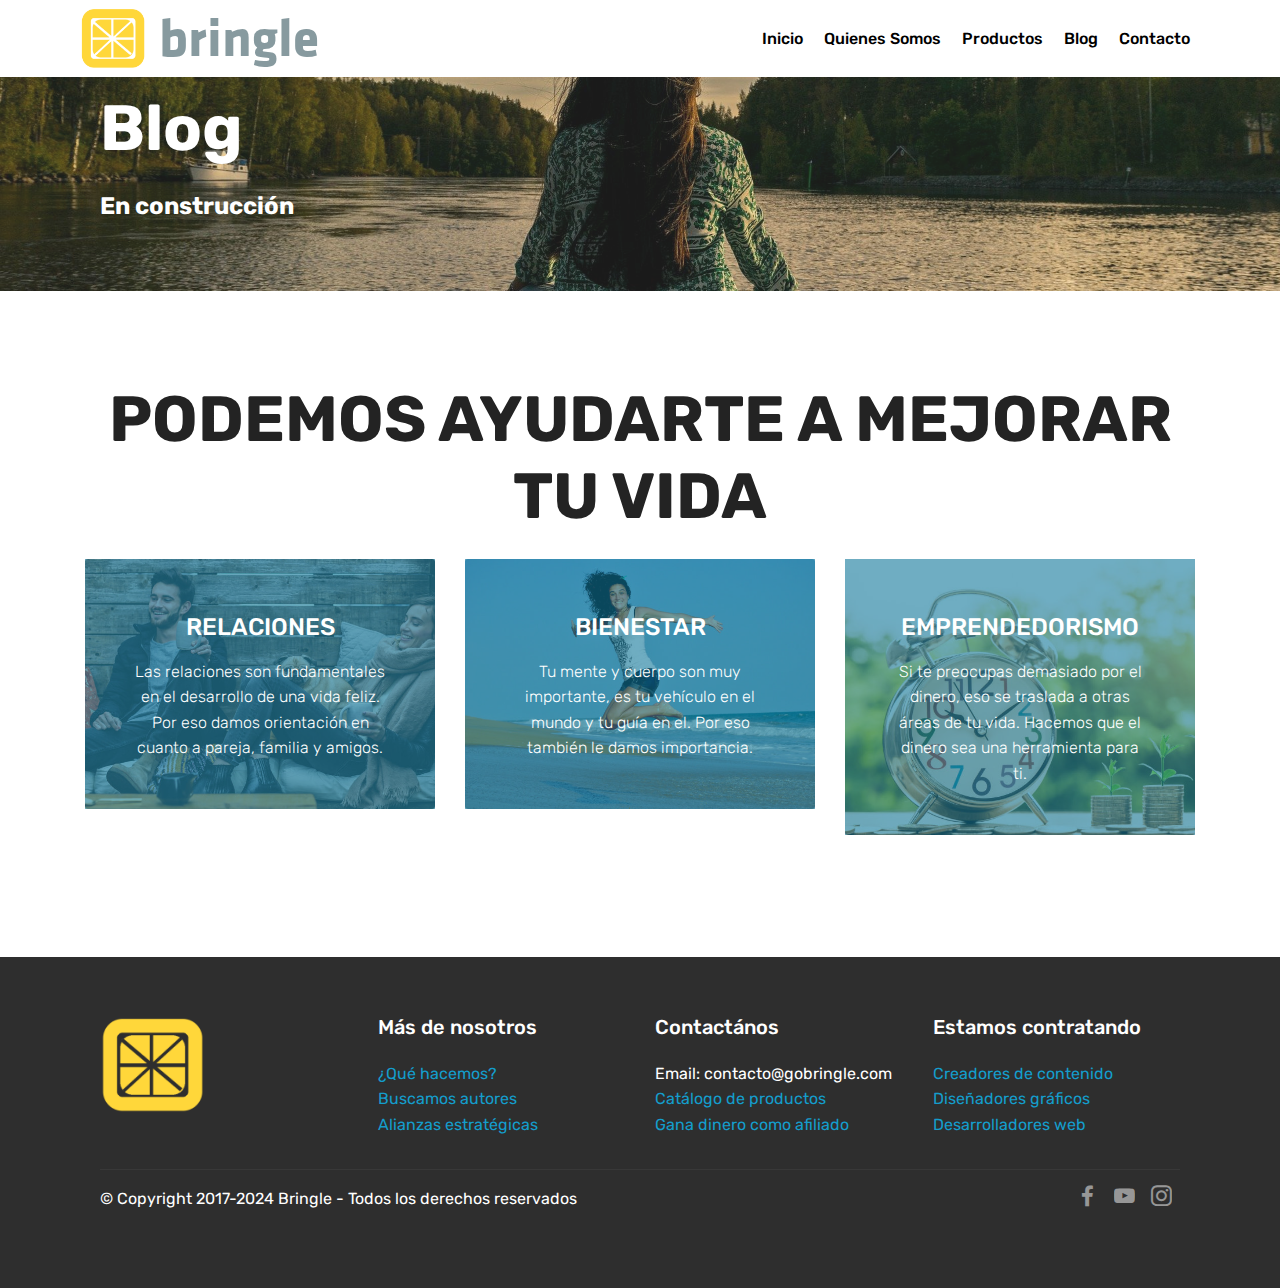
<file: blog.html>
<!DOCTYPE html>
<html  >
<head>
  
  <meta charset="UTF-8">
  <meta http-equiv="X-UA-Compatible" content="IE=edge">
  
  <meta name="viewport" content="width=device-width, initial-scale=1, minimum-scale=1">
  <link rel="shortcut icon" href="assets/images/bringle-logo-122x112.png" type="image/x-icon">
  <meta name="description" content="Bringle es la Universidad de la era de la información. Nos dedicamos a difundir y crear material relacionado a todas las áreas de la vida que la educación tradicional dejó de lado. Queremos que seas feliz. Cambiamos al mundo, una persona a la vez.">
  
  
  <title>Blog</title>
  <link rel="stylesheet" href="assets/web/assets/mobirise-icons/mobirise-icons.css">
  <link rel="stylesheet" href="assets/bootstrap/css/bootstrap.min.css">
  <link rel="stylesheet" href="assets/bootstrap/css/bootstrap-grid.min.css">
  <link rel="stylesheet" href="assets/bootstrap/css/bootstrap-reboot.min.css">
  <link rel="stylesheet" href="assets/tether/tether.min.css">
  <link rel="stylesheet" href="assets/dropdown/css/style.css">
  <link rel="stylesheet" href="assets/socicon/css/styles.css">
  <link rel="stylesheet" href="assets/theme/css/style.css">
  <link href="assets/fonts/style.css" rel="stylesheet">
  <link rel="preload" as="style" href="assets/mobirise/css/mbr-additional.css"><link rel="stylesheet" href="assets/mobirise/css/mbr-additional.css" type="text/css">
  
  
  
</head>
<body>
  <section class="menu cid-tUhUb1qQZc" once="menu" id="menu2-i">

    

    <nav class="navbar navbar-expand beta-menu navbar-dropdown align-items-center navbar-fixed-top navbar-toggleable-sm">
        <button class="navbar-toggler navbar-toggler-right" type="button" data-toggle="collapse" data-target="#navbarSupportedContent" aria-controls="navbarSupportedContent" aria-expanded="false" aria-label="Toggle navigation">
            <div class="hamburger">
                <span></span>
                <span></span>
                <span></span>
                <span></span>
            </div>
        </button>
        <div class="menu-logo">
            <div class="navbar-brand">
                <span class="navbar-logo">
                    <a href="index.html">
                        <img src="assets/images/bringle-logo-122x112.png" alt="Bringle" title="" style="height: 3.8rem;">
                    </a>
                </span>
                <span class="navbar-caption-wrap"><a class="navbar-caption text-warning text-primary display-1" href="index.html">
                        bringle               </a></span>
            </div>
        </div>
        <div class="collapse navbar-collapse" id="navbarSupportedContent">
            <ul class="navbar-nav nav-dropdown nav-right" data-app-modern-menu="true"><li class="nav-item">
                    <a class="nav-link link text-black text-primary display-4" href="index.html">Inicio</a>
                </li><li class="nav-item"><a class="nav-link link text-black text-primary display-4" href="quienes-somos.html">
                        Quienes Somos</a></li><li class="nav-item"><a class="nav-link link text-black text-primary display-4" href="Productos.html">
                        Productos</a></li><li class="nav-item"><a class="nav-link link text-black text-primary display-4" href="blog.html">
                        Blog</a></li>
                <li class="nav-item">
                    <a class="nav-link link text-black text-primary display-4" href="contacto.html">
                        Contacto</a>
                </li></ul>
            
        </div>
    </nav>
</section>

<section class="header9 cid-tUhUb1Oj5O" id="header9-j">

    

    <div class="mbr-overlay" style="opacity: 0.1; background-color: rgb(255, 255, 255);">
    </div>

    <div class="container">
        <div class="media-container-column mbr-white col-lg-8 col-md-10">
            <h1 class="mbr-section-title align-left mbr-bold pb-3 mbr-fonts-style display-2">Blog</h1>
            <h3 class="mbr-section-subtitle align-left mbr-light pb-3 mbr-fonts-style display-5"><span style="font-style: normal;"><strong>
                En construcción</strong></span></h3>
            
            
        </div>
    </div>

    
</section>

<section class="features13 cid-tUhUb2995z" id="features13-k">

    

    
    <div class="container">
        <h2 class="mbr-section-title pb-3 mbr-fonts-style align-center display-2"><strong>PODEMOS AYUDARTE A MEJORAR TU VIDA
</strong></h2>

        <div class="media-container-row">
            <div class="card col-12 col-md-6 align-center col-lg-4">
                <div class="card-wrap">
                    <div class="card-img">
                        <img src="assets/images/mbr-744x496.jpg" alt="Bringle" title="">
                    </div>
                    <div class="card-box p-5">
                        <h4 class="card-title py-2 mbr-fonts-style align-center mbr-white display-5">
                            RELACIONES
                        </h4>
                        <p class="mbr-text mbr-fonts-style mbr-white display-4">Las relaciones son fundamentales en el desarrollo de una vida feliz. Por eso damos orientación en cuanto a pareja, familia y amigos.
<br></p>
                    </div>
                </div>
            </div>
            <div class="card col-12 col-md-6 align-center col-lg-4">
                <div class="card-wrap">
                    <div class="card-img">
                        <img src="assets/images/mbr-744x494.jpg" alt="bringle" title="">
                    </div>
                    <div class="card-box p-5">
                        <h4 class="card-title py-2 mbr-fonts-style align-center mbr-white display-5">
                            BIENESTAR
                        </h4>
                        <p class="mbr-text mbr-fonts-style mbr-white display-4">Tu mente y cuerpo son muy importante, es tu vehículo en el mundo y tu guía en el. Por eso también le damos importancia.
<br></p>
                    </div>
                </div>
            </div>
            <div class="card col-12 col-md-6 align-center col-lg-4">
                <div class="card-wrap">
                    <div class="card-img">
                        <img src="assets/images/mbr-744x476.jpg" alt="Bringle ganar dinero" title="">
                    </div>
                    <div class="card-box p-5">
                        <h4 class="card-title py-2 mbr-fonts-style align-center mbr-white display-5">
                            EMPRENDEDORISMO</h4>
                        <p class="mbr-text mbr-fonts-style mbr-white display-4">Si te preocupas demasiado por el dinero, eso se traslada a otras áreas de tu vida. Hacemos que el dinero sea una herramienta para ti.
<br></p>
                    </div>
                </div>
            </div>    
        </div>
    </div>
</section>

<section class="cid-tUhUb3tcv4" id="footer1-n">

    

    

    <div class="container">
        <div class="media-container-row content text-white">
            <div class="col-12 col-md-3">
                <div class="media-wrap">
                    <a href="index.html">
                        <img src="assets/images/bringle-logo-122x112.png" alt="Bringle" title="">
                    </a>
                </div>
            </div>
            <div class="col-12 col-md-3 mbr-fonts-style display-7">
                <h5 class="pb-3">Más de nosotros
</h5>
                <p class="mbr-text"><a href="quienes-somos.html" class="text-primary">¿Qué hacemos?  
</a><br><a href="buscamos-autores.html" class="text-primary">Buscamos autores
</a><br><a href="alianzas-estrategicas.html" class="text-primary">Alianzas estratégicas</a></p>
            </div>
            <div class="col-12 col-md-3 mbr-fonts-style display-7">
                <h5 class="pb-3">
                    Contactános
                </h5>
                <p class="mbr-text">Email: contacto@gobringle.com
<br><a href="Productos.html" class="text-primary">Catálogo de productos
</a><br><a href="afiliados.html" class="text-primary">Gana dinero como afiliado</a></p>
            </div>
            <div class="col-12 col-md-3 mbr-fonts-style display-7">
                <h5 class="pb-3">Estamos contratando
</h5>
                <p class="mbr-text"><a href="creadores-de-contenido.html" class="text-primary">Creadores de contenido 
</a><br><a href="disenadores-graficos.html" class="text-primary">Diseñadores gráficos
</a><br><a href="desarrolladores-web.html" class="text-primary">Desarrolladores web</a></p>
            </div>
        </div>
        <div class="footer-lower">
            <div class="media-container-row">
                <div class="col-sm-12">
                    <hr>
                </div>
            </div>
            <div class="media-container-row mbr-white">
                <div class="col-sm-6 copyright">
                    <p class="mbr-text mbr-fonts-style display-7">
                        © Copyright 2017-2024 Bringle - Todos los derechos reservados
                    </p>
                </div>
                <div class="col-md-6">
                    <div class="social-list align-right">
                        <div class="soc-item">
                            <a href="https://www.facebook.com/pages/" target="_blank">
                                <span class="mbr-iconfont mbr-iconfont-social socicon-facebook socicon"></span>
                            </a>
                        </div>
                        <div class="soc-item">
                            <a href="https://www.youtube.com/c/simpleatraccion" target="_blank">
                                <span class="mbr-iconfont mbr-iconfont-social socicon-youtube socicon"></span>
                            </a>
                        </div>
                        <div class="soc-item">
                            <a href="https://instagram.com/bringle" target="_blank">
                                <span class="mbr-iconfont mbr-iconfont-social socicon-instagram socicon"></span>
                            </a>
                        </div>
                    </div>
                </div>
            </div>
        </div>
    </div>
</section>


  <script src="assets/web/assets/jquery/jquery.min.js"></script>
  <script src="assets/popper/popper.min.js"></script>
  <script src="assets/bootstrap/js/bootstrap.min.js"></script>
  <script src="assets/tether/tether.min.js"></script>
  <script src="assets/smoothscroll/smooth-scroll.js"></script>
  <script src="assets/dropdown/js/nav-dropdown.js"></script>
  <script src="assets/dropdown/js/navbar-dropdown.js"></script>
  <script src="assets/touchswipe/jquery.touch-swipe.min.js"></script>
  <script src="assets/theme/js/script.js"></script>
  
  
 <div id="scrollToTop" class="scrollToTop mbr-arrow-up"><a style="text-align: center;"><i class="mbr-arrow-up-icon mbr-arrow-up-icon-cm cm-icon cm-icon-smallarrow-up"></i></a></div>
  </body>
</html>
</file>
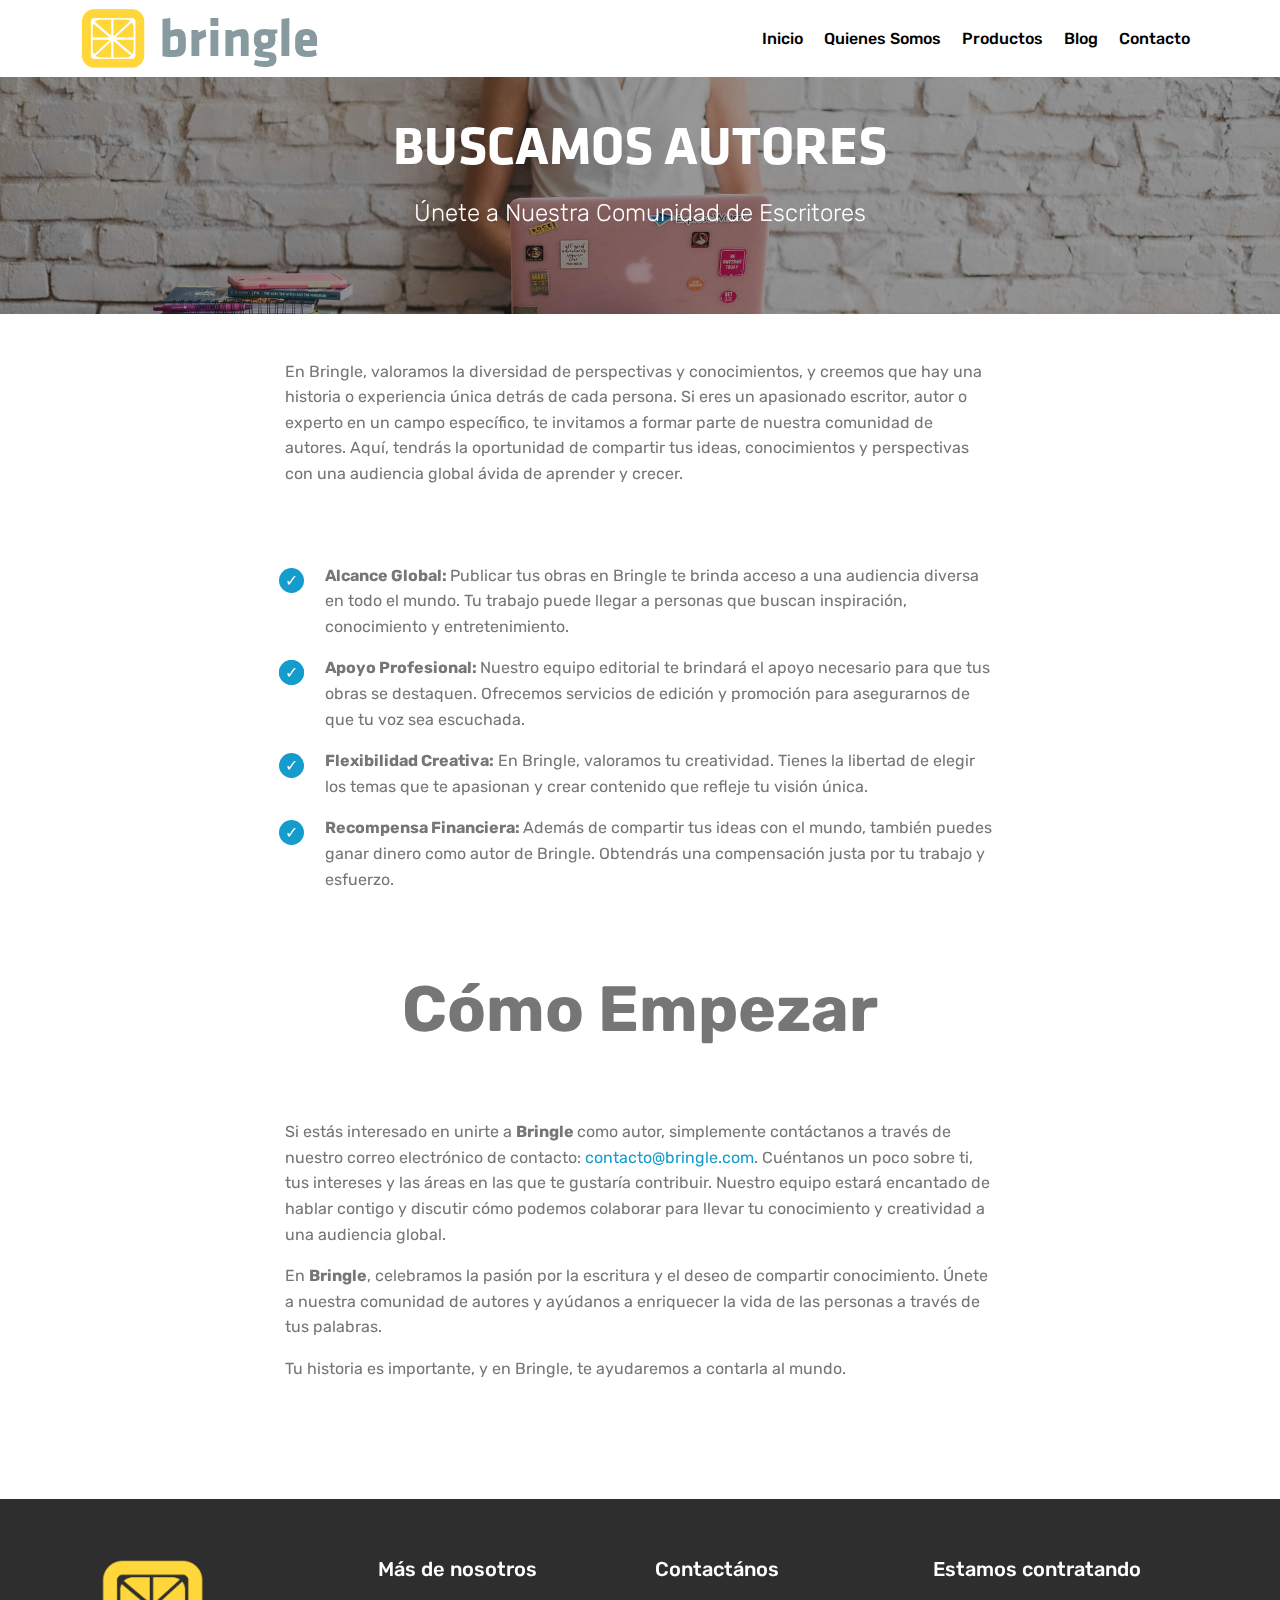
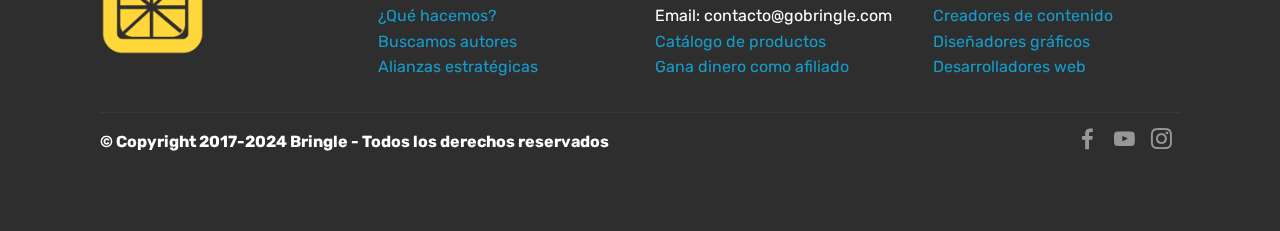
<file: buscamos-autores.html>
<!DOCTYPE html>
<html  >
<head>
  
  <meta charset="UTF-8">
  <meta http-equiv="X-UA-Compatible" content="IE=edge">
  
  <meta name="viewport" content="width=device-width, initial-scale=1, minimum-scale=1">
  <link rel="shortcut icon" href="assets/images/bringle-logo-122x112.png" type="image/x-icon">
  <meta name="description" content="Bringle es la Universidad de la era de la información. Nos dedicamos a difundir y crear material relacionado a todas las áreas de la vida que la educación tradicional dejó de lado. Queremos que seas feliz. Cambiamos al mundo, una persona a la vez.">
  
  
  <title>Buscamos Autores</title>
  <link rel="stylesheet" href="assets/web/assets/mobirise-icons/mobirise-icons.css">
  <link rel="stylesheet" href="assets/bootstrap/css/bootstrap.min.css">
  <link rel="stylesheet" href="assets/bootstrap/css/bootstrap-grid.min.css">
  <link rel="stylesheet" href="assets/bootstrap/css/bootstrap-reboot.min.css">
  <link rel="stylesheet" href="assets/socicon/css/styles.css">
  <link rel="stylesheet" href="assets/tether/tether.min.css">
  <link rel="stylesheet" href="assets/dropdown/css/style.css">
  <link rel="stylesheet" href="assets/theme/css/style.css">
  <link href="assets/fonts/style.css" rel="stylesheet">
  <link rel="preload" as="style" href="assets/mobirise/css/mbr-additional.css"><link rel="stylesheet" href="assets/mobirise/css/mbr-additional.css" type="text/css">
  
  
  
</head>
<body>
  <section class="mbr-section content5 cid-tUiJ3vSxy7 mbr-parallax-background" id="content5-1a">

    

    <div class="mbr-overlay" style="opacity: 0.4; background-color: rgb(35, 35, 35);">
    </div>

    <div class="container">
        <div class="media-container-row">
            <div class="title col-12 col-md-8">
                <h2 class="align-center mbr-bold mbr-white pb-3 mbr-fonts-style display-1">BUSCAMOS AUTORES</h2>
                <h3 class="mbr-section-subtitle align-center mbr-light mbr-white pb-3 mbr-fonts-style display-5">Únete a Nuestra Comunidad de Escritores</h3>
                
                
            </div>
        </div>
    </div>
</section>

<section class="menu cid-tUiJ3ty9OO" once="menu" id="menu2-15">

    

    <nav class="navbar navbar-expand beta-menu navbar-dropdown align-items-center navbar-fixed-top navbar-toggleable-sm">
        <button class="navbar-toggler navbar-toggler-right" type="button" data-toggle="collapse" data-target="#navbarSupportedContent" aria-controls="navbarSupportedContent" aria-expanded="false" aria-label="Toggle navigation">
            <div class="hamburger">
                <span></span>
                <span></span>
                <span></span>
                <span></span>
            </div>
        </button>
        <div class="menu-logo">
            <div class="navbar-brand">
                <span class="navbar-logo">
                    <a href="index.html">
                        <img src="assets/images/bringle-logo-122x112.png" alt="Bringle" title="" style="height: 3.8rem;">
                    </a>
                </span>
                <span class="navbar-caption-wrap"><a class="navbar-caption text-warning text-primary display-1" href="index.html">
                        bringle               </a></span>
            </div>
        </div>
        <div class="collapse navbar-collapse" id="navbarSupportedContent">
            <ul class="navbar-nav nav-dropdown nav-right" data-app-modern-menu="true"><li class="nav-item">
                    <a class="nav-link link text-black text-primary display-4" href="index.html">Inicio</a>
                </li><li class="nav-item"><a class="nav-link link text-black text-primary display-4" href="quienes-somos.html">
                        Quienes Somos</a></li><li class="nav-item"><a class="nav-link link text-black text-primary display-4" href="Productos.html">
                        Productos</a></li><li class="nav-item"><a class="nav-link link text-black text-primary display-4" href="blog.html">
                        Blog</a></li>
                <li class="nav-item">
                    <a class="nav-link link text-black text-primary display-4" href="contacto.html">
                        Contacto</a>
                </li></ul>
            
        </div>
    </nav>
</section>

<section class="mbr-section article content1 cid-tUiJ3vqayM" id="content1-18">
    
     

    <div class="container">
        <div class="media-container-row">
            <div class="mbr-text col-12 mbr-fonts-style display-7 col-md-8"><p>En Bringle, valoramos la diversidad de perspectivas y conocimientos, y creemos que hay una historia o experiencia única detrás de cada persona. Si eres un apasionado escritor, autor o experto en un campo específico, te invitamos a formar parte de nuestra comunidad de autores. Aquí, tendrás la oportunidad de compartir tus ideas, conocimientos y perspectivas con una audiencia global ávida de aprender y crecer.</p><p>
</p><p><strong>
</strong></p></div>
        </div>
    </div>
</section>

<section class="mbr-section article content12 cid-tUiJ3wa68X" id="content12-1b">
     

    <div class="container">
        <div class="media-container-row">
            <div class="mbr-text counter-container col-12 col-md-8 mbr-fonts-style display-7">
                <ul>
                    <li><strong>Alcance Global: </strong>Publicar tus obras en Bringle te brinda acceso a una audiencia diversa en todo el mundo. Tu trabajo puede llegar a personas que buscan inspiración, conocimiento y entretenimiento.
</li><li><strong>
</strong></li><li><strong>Apoyo Profesional: </strong><span style="font-size: 1rem;">Nuestro equipo editorial te brindará el apoyo necesario para que tus obras se destaquen. Ofrecemos servicios de edición y promoción para asegurarnos de que tu voz sea escuchada.
</span></li><li><strong>Flexibilidad Creativa:</strong> En Bringle, valoramos tu creatividad. Tienes la libertad de elegir los temas que te apasionan y crear contenido que refleje tu visión única.</li><li><strong>Recompensa Financiera: </strong>Además de compartir tus ideas con el mundo, también puedes ganar dinero como autor de Bringle. Obtendrás una compensación justa por tu trabajo y esfuerzo.</li>
                </ul>
            </div>
        </div>
    </div>
</section>

<section class="mbr-section content4 cid-tUiKV2Fhpz" id="content4-1i">

    

    <div class="container">
        <div class="media-container-row">
            <div class="title col-12 col-md-8">
                
                <h3 class="mbr-section-subtitle align-center mbr-light mbr-fonts-style display-2"><strong>Cómo Empezar</strong></h3>
                
            </div>
        </div>
    </div>
</section>

<section class="mbr-section article content1 cid-tUiKPisu7U" id="content1-1h">
    
     

    <div class="container">
        <div class="media-container-row">
            <div class="mbr-text col-12 mbr-fonts-style display-7 col-md-8"><p><span style="font-size: 1rem;">Si estás interesado en unirte a <strong>Bringle </strong>como autor, simplemente contáctanos a través de nuestro correo electrónico de contacto: <a href="mailto:contacto@bringle.com" class="text-primary">contacto@bringle.com</a>. Cuéntanos un poco sobre ti, tus intereses y las áreas en las que te gustaría contribuir. Nuestro equipo estará encantado de hablar contigo y discutir cómo podemos colaborar para llevar tu conocimiento y creatividad a una audiencia global.</span><br></p><p>En <strong>Bringle</strong>, celebramos la pasión por la escritura y el deseo de compartir conocimiento. Únete a nuestra comunidad de autores y ayúdanos a enriquecer la vida de las personas a través de tus palabras. </p><p>Tu historia es importante, y en Bringle, te ayudaremos a contarla al mundo.
</p><p><strong><br></strong></p><p><strong>
</strong></p><p><strong>
</strong></p><p><strong>
</strong></p><p><strong>
</strong></p><p><strong>
</strong></p><p><strong>
</strong></p></div>
        </div>
    </div>
</section>

<section class="cid-tUiJ3yNwic" id="footer1-1e">

    

    

    <div class="container">
        <div class="media-container-row content text-white">
            <div class="col-12 col-md-3">
                <div class="media-wrap">
                    <a href="index.html">
                        <img src="assets/images/bringle-logo-122x112.png" alt="Bringle" title="">
                    </a>
                </div>
            </div>
            <div class="col-12 col-md-3 mbr-fonts-style display-7">
                <h5 class="pb-3">Más de nosotros
</h5>
                <p class="mbr-text"><a href="quienes-somos.html" class="text-primary">¿Qué hacemos?  
</a><br><a href="buscamos-autores.html" class="text-primary">Buscamos autores
</a><br><a href="alianzas-estrategicas.html" class="text-primary">Alianzas estratégicas</a></p>
            </div>
            <div class="col-12 col-md-3 mbr-fonts-style display-7">
                <h5 class="pb-3">
                    Contactános
                </h5>
                <p class="mbr-text">Email: contacto@gobringle.com
<br><a href="Productos.html" class="text-primary">Catálogo de productos
</a><br><a href="afiliados.html" class="text-primary">Gana dinero como afiliado</a></p>
            </div>
            <div class="col-12 col-md-3 mbr-fonts-style display-7">
                <h5 class="pb-3">Estamos contratando
</h5>
                <p class="mbr-text"><a href="creadores-de-contenido.html" class="text-primary">Creadores de contenido 
</a><br><a href="disenadores-graficos.html" class="text-primary">Diseñadores gráficos
</a><br><a href="desarrolladores-web.html" class="text-primary">Desarrolladores web</a></p>
            </div>
        </div>
        <div class="footer-lower">
            <div class="media-container-row">
                <div class="col-sm-12">
                    <hr>
                </div>
            </div>
            <div class="media-container-row mbr-white">
                <div class="col-sm-6 copyright">
                    <p class="mbr-text mbr-fonts-style display-7"><strong>
                        © Copyright 2017-2024 Bringle - Todos los derechos reservados&nbsp;</strong><br></p>
                </div>
                <div class="col-md-6">
                    <div class="social-list align-right">
                        <div class="soc-item">
                            <a href="https://www.facebook.com/pages/" target="_blank">
                                <span class="mbr-iconfont mbr-iconfont-social socicon-facebook socicon"></span>
                            </a>
                        </div>
                        <div class="soc-item">
                            <a href="https://www.youtube.com/c/simpleatraccion" target="_blank">
                                <span class="mbr-iconfont mbr-iconfont-social socicon-youtube socicon"></span>
                            </a>
                        </div>
                        <div class="soc-item">
                            <a href="https://instagram.com/bringle" target="_blank">
                                <span class="mbr-iconfont mbr-iconfont-social socicon-instagram socicon"></span>
                            </a>
                        </div>
                    </div>
                </div>
            </div>
        </div>
    </div>
</section>


  <script src="assets/web/assets/jquery/jquery.min.js"></script>
  <script src="assets/popper/popper.min.js"></script>
  <script src="assets/bootstrap/js/bootstrap.min.js"></script>
  <script src="assets/tether/tether.min.js"></script>
  <script src="assets/parallax/jarallax.min.js"></script>
  <script src="assets/dropdown/js/nav-dropdown.js"></script>
  <script src="assets/dropdown/js/navbar-dropdown.js"></script>
  <script src="assets/touchswipe/jquery.touch-swipe.min.js"></script>
  <script src="assets/smoothscroll/smooth-scroll.js"></script>
  <script src="assets/theme/js/script.js"></script>
  
  
 <div id="scrollToTop" class="scrollToTop mbr-arrow-up"><a style="text-align: center;"><i class="mbr-arrow-up-icon mbr-arrow-up-icon-cm cm-icon cm-icon-smallarrow-up"></i></a></div>
  </body>
</html>
</file>
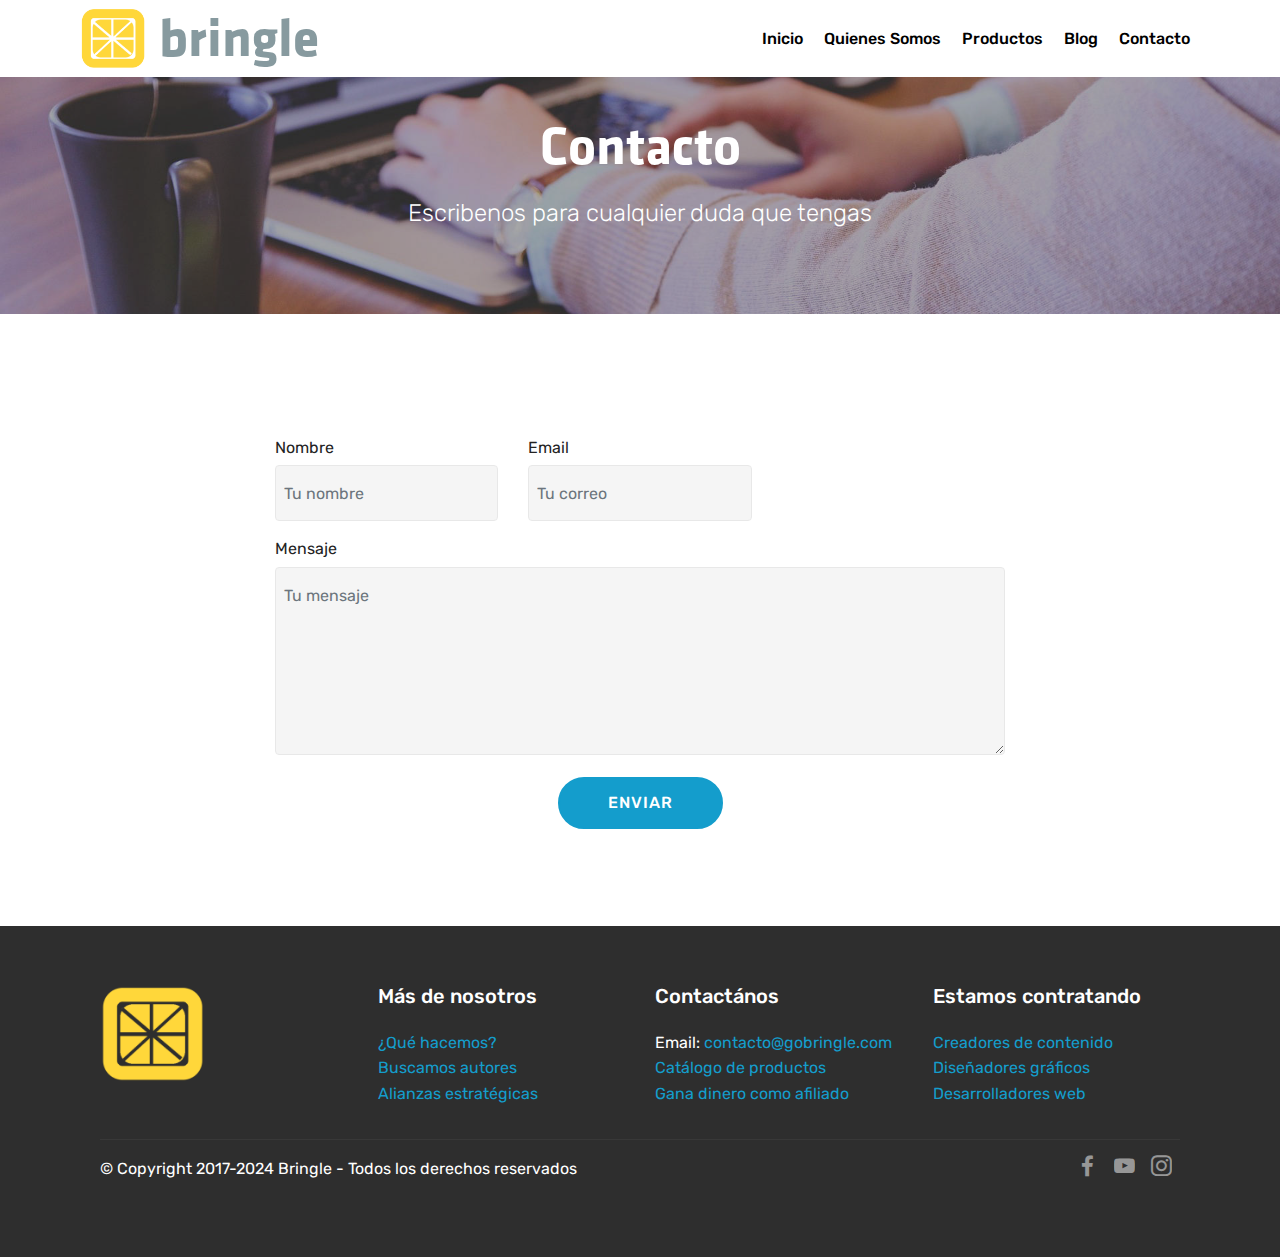
<file: contacto.html>
<!DOCTYPE html>
<html  >
<head>
  
  <meta charset="UTF-8">
  <meta http-equiv="X-UA-Compatible" content="IE=edge">
  
  <meta name="viewport" content="width=device-width, initial-scale=1, minimum-scale=1">
  <link rel="shortcut icon" href="assets/images/bringle-logo-122x112.png" type="image/x-icon">
  <meta name="description" content="Bringle es la Universidad de la era de la información. Nos dedicamos a difundir y crear material relacionado a todas las áreas de la vida que la educación tradicional dejó de lado. Queremos que seas feliz. Cambiamos al mundo, una persona a la vez.">
  
  
  <title>Contacto</title>
  <link rel="stylesheet" href="assets/web/assets/mobirise-icons/mobirise-icons.css">
  <link rel="stylesheet" href="assets/bootstrap/css/bootstrap.min.css">
  <link rel="stylesheet" href="assets/bootstrap/css/bootstrap-grid.min.css">
  <link rel="stylesheet" href="assets/bootstrap/css/bootstrap-reboot.min.css">
  <link rel="stylesheet" href="assets/socicon/css/styles.css">
  <link rel="stylesheet" href="assets/dropdown/css/style.css">
  <link rel="stylesheet" href="assets/tether/tether.min.css">
  <link rel="stylesheet" href="assets/theme/css/style.css">
  <link href="assets/fonts/style.css" rel="stylesheet">
  <link rel="preload" as="style" href="assets/mobirise/css/mbr-additional.css"><link rel="stylesheet" href="assets/mobirise/css/mbr-additional.css" type="text/css">
  
  
  
</head>
<body>
  <section class="menu cid-tUhUdteuMQ" once="menu" id="menu2-o">

    

    <nav class="navbar navbar-expand beta-menu navbar-dropdown align-items-center navbar-fixed-top navbar-toggleable-sm">
        <button class="navbar-toggler navbar-toggler-right" type="button" data-toggle="collapse" data-target="#navbarSupportedContent" aria-controls="navbarSupportedContent" aria-expanded="false" aria-label="Toggle navigation">
            <div class="hamburger">
                <span></span>
                <span></span>
                <span></span>
                <span></span>
            </div>
        </button>
        <div class="menu-logo">
            <div class="navbar-brand">
                <span class="navbar-logo">
                    <a href="index.html">
                        <img src="assets/images/bringle-logo-122x112.png" alt="Bringle" title="" style="height: 3.8rem;">
                    </a>
                </span>
                <span class="navbar-caption-wrap"><a class="navbar-caption text-warning text-primary display-1" href="index.html">
                        bringle               </a></span>
            </div>
        </div>
        <div class="collapse navbar-collapse" id="navbarSupportedContent">
            <ul class="navbar-nav nav-dropdown nav-right" data-app-modern-menu="true"><li class="nav-item">
                    <a class="nav-link link text-black text-primary display-4" href="index.html">Inicio</a>
                </li><li class="nav-item"><a class="nav-link link text-black text-primary display-4" href="quienes-somos.html">
                        Quienes Somos</a></li><li class="nav-item"><a class="nav-link link text-black text-primary display-4" href="Productos.html">
                        Productos</a></li><li class="nav-item"><a class="nav-link link text-black text-primary display-4" href="blog.html">
                        Blog</a></li>
                <li class="nav-item">
                    <a class="nav-link link text-black text-primary display-4" href="contacto.html">
                        Contacto</a>
                </li></ul>
            
        </div>
    </nav>
</section>

<section class="mbr-section content5 cid-tUhUvtdfPD" id="content5-w">

    

    <div class="mbr-overlay" style="opacity: 0.4; background-color: rgb(35, 35, 35);">
    </div>

    <div class="container">
        <div class="media-container-row">
            <div class="title col-12 col-md-8">
                <h2 class="align-center mbr-bold mbr-white pb-3 mbr-fonts-style display-1">
                    Contacto</h2>
                <h3 class="mbr-section-subtitle align-center mbr-light mbr-white pb-3 mbr-fonts-style display-5">
                    Escribenos para cualquier duda que tengas</h3>
                
                
            </div>
        </div>
    </div>
</section>

<section class="mbr-section form1 cid-tUhUstrFaI" id="form1-v">

    

    
    <div class="container">
        <div class="row justify-content-center">
            <div class="title col-12 col-lg-8">
                
                
            </div>
        </div>
    </div>
    <div class="container">
        <div class="row justify-content-center">
            <div class="media-container-column col-lg-8" data-form-type="formoid">
                <!---Formbuilder Form--->
                <form action="https://mobirise.com/" method="POST" class="mbr-form form-with-styler" data-verified="marantal2013@hotmail.com" data-form-title="Mobirise Form"><input type="hidden" name="email" data-form-email="true" value="lQ4a4irLFCu928MEQnqL1LIXbmaKJiJOu4UFjkOMVNkCf4IyaKGVifi7Wd5zzM8xlsmXe4TImEw8EQ3tfOOfYxl+1JW8G+k6W7XPfikzXTxqX+nSMc07ZphuY4C1Hd+X">
                    <div class="row">
                        <div hidden="hidden" data-form-alert="" class="alert alert-success col-12">Gracias por contactarnos!</div>
                        <div hidden="hidden" data-form-alert-danger="" class="alert alert-danger col-12">
                        </div>
                    </div>
                    <div class="dragArea row">
                        <div class="col-md-4  form-group" data-for="name">
                            <label for="name-form1-v" class="form-control-label mbr-fonts-style display-7">Nombre</label>
                            <input type="text" name="name" data-form-field="Name" required="required" class="form-control display-7" placeholder="Tu nombre" id="name-form1-v">
                        </div>
                        <div class="col-md-4  form-group" data-for="email">
                            <label for="email-form1-v" class="form-control-label mbr-fonts-style display-7">Email</label>
                            <input type="email" name="email" data-form-field="Email" required="required" class="form-control display-7" placeholder="Tu correo" id="email-form1-v">
                        </div>
                        <div data-for="message" class="col-md-12 form-group">
                            <label for="message-form1-v" class="form-control-label mbr-fonts-style display-7">Mensaje</label>
                            <textarea name="message" data-form-field="Message" class="form-control display-7" placeholder="Tu mensaje" id="message-form1-v"></textarea>
                        </div>
                        <div class="col-md-12 input-group-btn align-center"><button type="submit" class="btn btn-primary btn-form display-4">ENVIAR</button></div>
                    </div>
                </form><!---Formbuilder Form--->
            </div>
        </div>
    </div>
</section>

<section class="cid-tUhUdv4wtT" id="footer1-t">

    

    

    <div class="container">
        <div class="media-container-row content text-white">
            <div class="col-12 col-md-3">
                <div class="media-wrap">
                    <a href="index.html">
                        <img src="assets/images/bringle-logo-122x112.png" alt="Bringle" title="">
                    </a>
                </div>
            </div>
            <div class="col-12 col-md-3 mbr-fonts-style display-7">
                <h5 class="pb-3">Más de nosotros
</h5>
                <p class="mbr-text"><a href="quienes-somos.html" class="text-primary">¿Qué hacemos?  
</a><br><a href="buscamos-autores.html" class="text-primary">Buscamos autores
</a><br><a href="alianzas-estrategicas.html" class="text-primary">Alianzas estratégicas</a></p>
            </div>
            <div class="col-12 col-md-3 mbr-fonts-style display-7">
                <h5 class="pb-3">
                    Contactános
                </h5>
                <p class="mbr-text">Email: <em><a href="mailto:contacto@bringleweb.com" class="text-primary">contacto@gobringle.com</a>
</em><br><a href="Productos.html" class="text-primary">Catálogo de productos
</a><br><a href="afiliados.html" class="text-primary">Gana dinero como afiliado</a></p>
            </div>
            <div class="col-12 col-md-3 mbr-fonts-style display-7">
                <h5 class="pb-3">Estamos contratando
</h5>
                <p class="mbr-text"><a href="creadores-de-contenido.html" class="text-primary">Creadores de contenido 
</a><br><a href="disenadores-graficos.html" class="text-primary">Diseñadores gráficos
</a><br><a href="desarrolladores-web.html" class="text-primary">Desarrolladores web</a></p>
            </div>
        </div>
        <div class="footer-lower">
            <div class="media-container-row">
                <div class="col-sm-12">
                    <hr>
                </div>
            </div>
            <div class="media-container-row mbr-white">
                <div class="col-sm-6 copyright">
                    <p class="mbr-text mbr-fonts-style display-7">
                        © Copyright 2017-2024 Bringle - Todos los derechos reservados
                    </p>
                </div>
                <div class="col-md-6">
                    <div class="social-list align-right">
                        <div class="soc-item">
                            <a href="https://www.facebook.com/pages/" target="_blank">
                                <span class="mbr-iconfont mbr-iconfont-social socicon-facebook socicon"></span>
                            </a>
                        </div>
                        <div class="soc-item">
                            <a href="https://www.youtube.com/c/simpleatraccion" target="_blank">
                                <span class="mbr-iconfont mbr-iconfont-social socicon-youtube socicon"></span>
                            </a>
                        </div>
                        <div class="soc-item">
                            <a href="https://instagram.com/bringle" target="_blank">
                                <span class="mbr-iconfont mbr-iconfont-social socicon-instagram socicon"></span>
                            </a>
                        </div>
                    </div>
                </div>
            </div>
        </div>
    </div>
</section>


  <script src="assets/web/assets/jquery/jquery.min.js"></script>
  <script src="assets/popper/popper.min.js"></script>
  <script src="assets/bootstrap/js/bootstrap.min.js"></script>
  <script src="assets/smoothscroll/smooth-scroll.js"></script>
  <script src="assets/dropdown/js/nav-dropdown.js"></script>
  <script src="assets/dropdown/js/navbar-dropdown.js"></script>
  <script src="assets/touchswipe/jquery.touch-swipe.min.js"></script>
  <script src="assets/tether/tether.min.js"></script>
  <script src="assets/theme/js/script.js"></script>
  <script src="assets/formoid/formoid.min.js"></script>
  
  
 <div id="scrollToTop" class="scrollToTop mbr-arrow-up"><a style="text-align: center;"><i class="mbr-arrow-up-icon mbr-arrow-up-icon-cm cm-icon cm-icon-smallarrow-up"></i></a></div>
  </body>
</html>
</file>
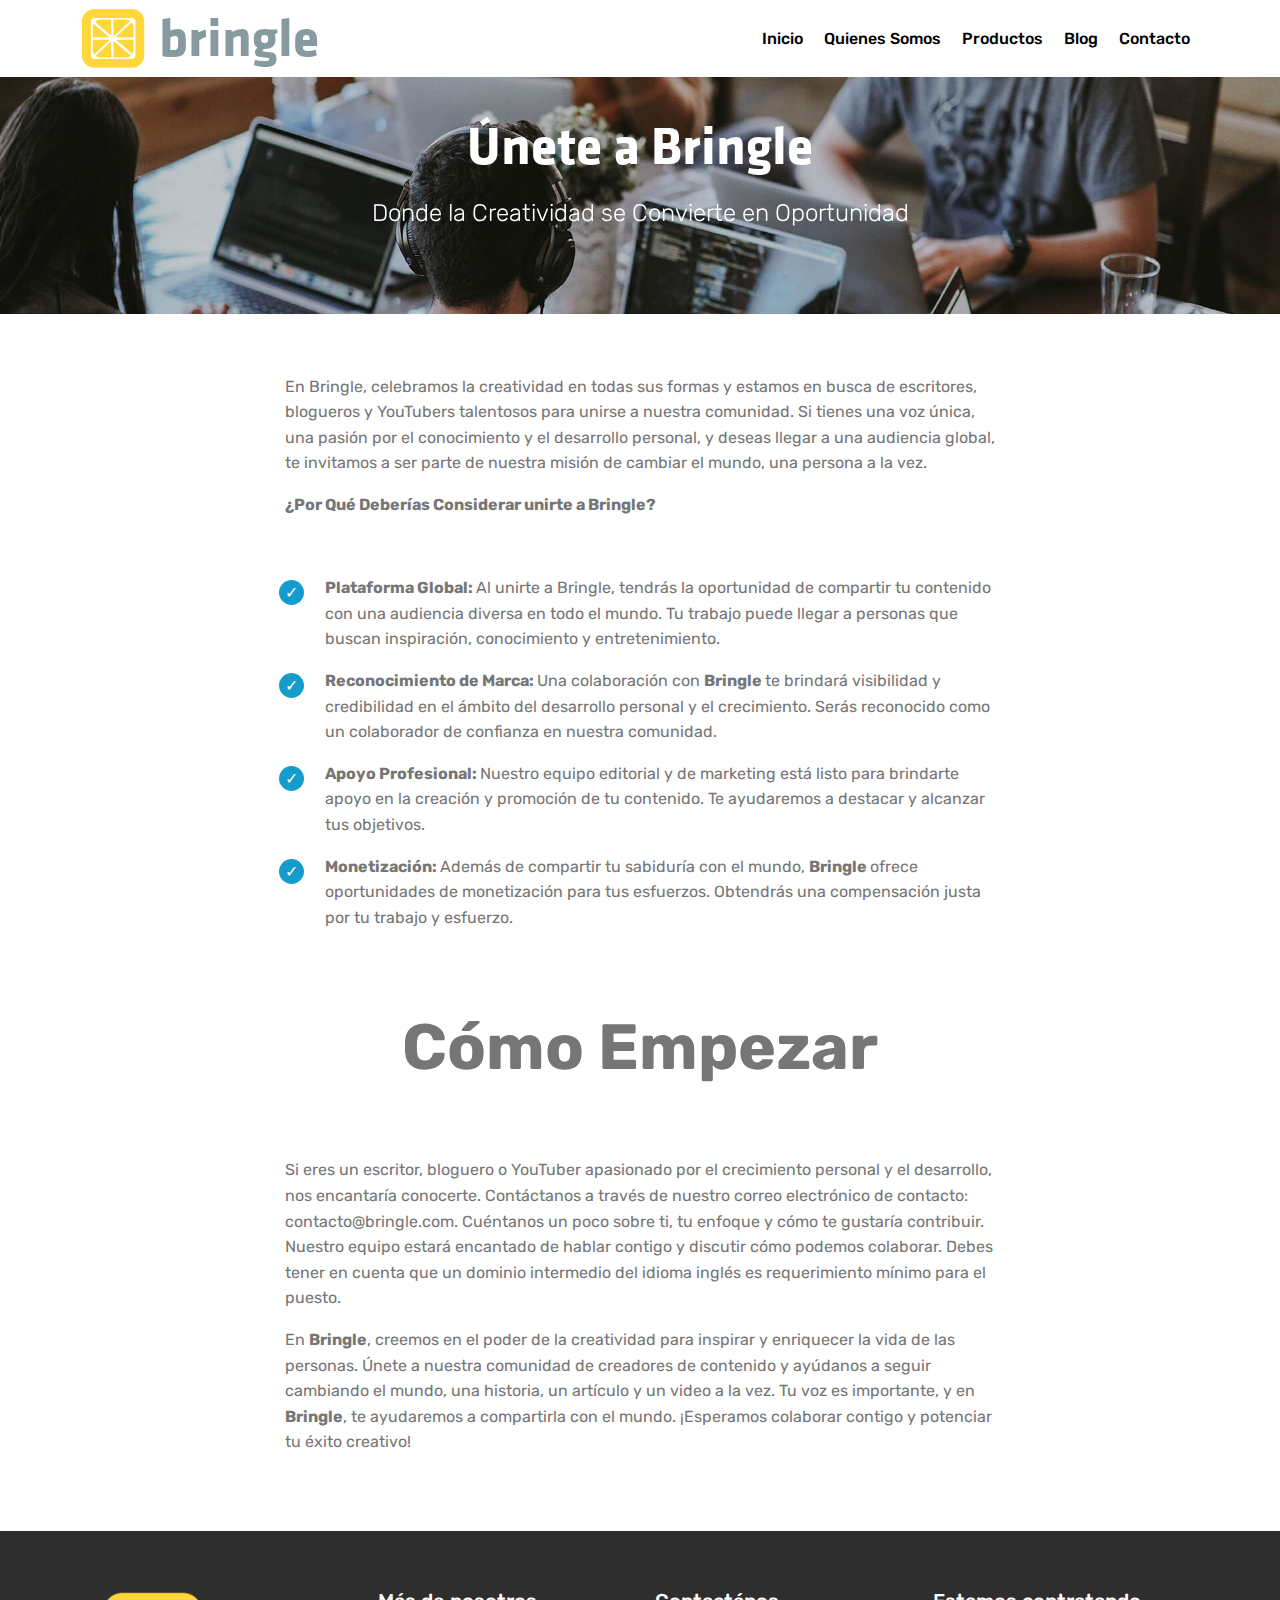
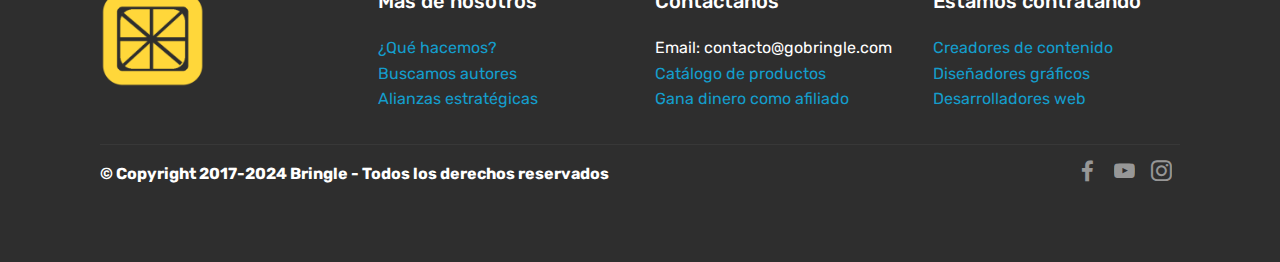
<file: creadores-de-contenido.html>
<!DOCTYPE html>
<html  >
<head>
  
  <meta charset="UTF-8">
  <meta http-equiv="X-UA-Compatible" content="IE=edge">
  
  <meta name="viewport" content="width=device-width, initial-scale=1, minimum-scale=1">
  <link rel="shortcut icon" href="assets/images/bringle-logo-122x112.png" type="image/x-icon">
  <meta name="description" content="Bringle es la Universidad de la era de la información. Nos dedicamos a difundir y crear material relacionado a todas las áreas de la vida que la educación tradicional dejó de lado. Queremos que seas feliz. Cambiamos al mundo, una persona a la vez.">
  
  
  <title>Creadores de Contenido</title>
  <link rel="stylesheet" href="assets/web/assets/mobirise-icons/mobirise-icons.css">
  <link rel="stylesheet" href="assets/bootstrap/css/bootstrap.min.css">
  <link rel="stylesheet" href="assets/bootstrap/css/bootstrap-grid.min.css">
  <link rel="stylesheet" href="assets/bootstrap/css/bootstrap-reboot.min.css">
  <link rel="stylesheet" href="assets/socicon/css/styles.css">
  <link rel="stylesheet" href="assets/tether/tether.min.css">
  <link rel="stylesheet" href="assets/dropdown/css/style.css">
  <link rel="stylesheet" href="assets/theme/css/style.css">
  <link href="assets/fonts/style.css" rel="stylesheet">
  <link rel="preload" as="style" href="assets/mobirise/css/mbr-additional.css"><link rel="stylesheet" href="assets/mobirise/css/mbr-additional.css" type="text/css">
  
  
  
</head>
<body>
  <section class="mbr-section content5 cid-tUjAoo6F6k mbr-parallax-background" id="content5-25">

    

    

    <div class="container">
        <div class="media-container-row">
            <div class="title col-12 col-md-8">
                <h2 class="align-center mbr-bold mbr-white pb-3 mbr-fonts-style display-1">Únete a Bringle</h2>
                <h3 class="mbr-section-subtitle align-center mbr-light mbr-white pb-3 mbr-fonts-style display-5">Donde la Creatividad se Convierte en Oportunidad</h3>
                
                
            </div>
        </div>
    </div>
</section>

<section class="menu cid-tUjAp2PZ3e" once="menu" id="menu2-26">

    

    <nav class="navbar navbar-expand beta-menu navbar-dropdown align-items-center navbar-fixed-top navbar-toggleable-sm">
        <button class="navbar-toggler navbar-toggler-right" type="button" data-toggle="collapse" data-target="#navbarSupportedContent" aria-controls="navbarSupportedContent" aria-expanded="false" aria-label="Toggle navigation">
            <div class="hamburger">
                <span></span>
                <span></span>
                <span></span>
                <span></span>
            </div>
        </button>
        <div class="menu-logo">
            <div class="navbar-brand">
                <span class="navbar-logo">
                    <a href="index.html">
                        <img src="assets/images/bringle-logo-122x112.png" alt="Bringle" title="" style="height: 3.8rem;">
                    </a>
                </span>
                <span class="navbar-caption-wrap"><a class="navbar-caption text-warning text-primary display-1" href="index.html">
                        bringle               </a></span>
            </div>
        </div>
        <div class="collapse navbar-collapse" id="navbarSupportedContent">
            <ul class="navbar-nav nav-dropdown nav-right" data-app-modern-menu="true"><li class="nav-item">
                    <a class="nav-link link text-black text-primary display-4" href="index.html">Inicio</a>
                </li><li class="nav-item"><a class="nav-link link text-black text-primary display-4" href="quienes-somos.html">
                        Quienes Somos</a></li><li class="nav-item"><a class="nav-link link text-black text-primary display-4" href="Productos.html">
                        Productos</a></li><li class="nav-item"><a class="nav-link link text-black text-primary display-4" href="blog.html">
                        Blog</a></li>
                <li class="nav-item">
                    <a class="nav-link link text-black text-primary display-4" href="contacto.html">
                        Contacto</a>
                </li></ul>
            
        </div>
    </nav>
</section>

<section class="mbr-section article content1 cid-tUjApsd3I0" id="content1-27">
    
     

    <div class="container">
        <div class="media-container-row">
            <div class="mbr-text col-12 mbr-fonts-style display-7 col-md-8"><p>En Bringle, celebramos la creatividad en todas sus formas y estamos en busca de escritores, blogueros y YouTubers talentosos para unirse a nuestra comunidad. Si tienes una voz única, una pasión por el conocimiento y el desarrollo personal, y deseas llegar a una audiencia global, te invitamos a ser parte de nuestra misión de cambiar el mundo, una persona a la vez.
</p><p><strong>¿Por Qué Deberías Considerar unirte a Bringle?
</strong></p><p><br></p><p>
</p><p>
</p><p>
</p><p><strong>
</strong></p></div>
        </div>
    </div>
</section>

<section class="mbr-section article content12 cid-tUjApwX7Pz" id="content12-28">
     

    <div class="container">
        <div class="media-container-row">
            <div class="mbr-text counter-container col-12 col-md-8 mbr-fonts-style display-7">
                <ul>
                    <li><strong>Plataforma Global: </strong><span style="font-size: 1rem;">Al unirte a Bringle, tendrás la oportunidad de compartir tu contenido con una audiencia diversa en todo el mundo. Tu trabajo puede llegar a personas que buscan inspiración, conocimiento y entretenimiento.
</span></li><li><strong>Reconocimiento de Marca: </strong><span style="font-size: 1rem;">Una colaboración con <strong>Bringle </strong>te brindará visibilidad y credibilidad en el ámbito del desarrollo personal y el crecimiento. Serás reconocido como un colaborador de confianza en nuestra comunidad.
</span></li><li><strong>Apoyo Profesional: </strong><span style="font-size: 1rem;">Nuestro equipo editorial y de marketing está listo para brindarte apoyo en la creación y promoción de tu contenido. Te ayudaremos a destacar y alcanzar tus objetivos.
</span></li><li><strong>Monetización: </strong>Además de compartir tu sabiduría con el mundo, <strong>Bringle </strong>ofrece oportunidades de monetización para tus esfuerzos. Obtendrás una compensación justa por tu trabajo y esfuerzo.</li>
                </ul>
            </div>
        </div>
    </div>
</section>

<section class="mbr-section content4 cid-tUjApBJkRv" id="content4-29">

    

    <div class="container">
        <div class="media-container-row">
            <div class="title col-12 col-md-8">
                
                <h3 class="mbr-section-subtitle align-center mbr-light mbr-fonts-style display-2"><strong>Cómo Empezar</strong></h3>
                
            </div>
        </div>
    </div>
</section>

<section class="mbr-section article content1 cid-tUjApEEnyS" id="content1-2a">
    
     

    <div class="container">
        <div class="media-container-row">
            <div class="mbr-text col-12 mbr-fonts-style display-7 col-md-8"><p>Si eres un escritor, bloguero o YouTuber apasionado por el crecimiento personal y el desarrollo, nos encantaría conocerte. Contáctanos a través de nuestro correo electrónico de contacto: contacto@bringle.com. Cuéntanos un poco sobre ti, tu enfoque y cómo te gustaría contribuir. Nuestro equipo estará encantado de hablar contigo y discutir cómo podemos colaborar. Debes tener en cuenta que un dominio intermedio del idioma inglés es requerimiento mínimo para el puesto.</p><p>En <strong>Bringle</strong>, creemos en el poder de la creatividad para inspirar y enriquecer la vida de las personas. Únete a nuestra comunidad de creadores de contenido y ayúdanos a seguir cambiando el mundo, una historia, un artículo y un video a la vez. Tu voz es importante, y en <strong>Bringle</strong>, te ayudaremos a compartirla con el mundo. ¡Esperamos colaborar contigo y potenciar tu éxito creativo!</p><p>
</p><p>
</p><p>
</p><p>
</p><p>
</p><p><strong>
</strong></p><p><strong>
</strong></p><p><strong>
</strong></p><p><strong>
</strong></p><p><strong>
</strong></p><p><strong>
</strong></p></div>
        </div>
    </div>
</section>

<section class="cid-tUjApITtrm" id="footer1-2b">

    

    

    <div class="container">
        <div class="media-container-row content text-white">
            <div class="col-12 col-md-3">
                <div class="media-wrap">
                    <a href="index.html">
                        <img src="assets/images/bringle-logo-122x112.png" alt="Bringle" title="">
                    </a>
                </div>
            </div>
            <div class="col-12 col-md-3 mbr-fonts-style display-7">
                <h5 class="pb-3">Más de nosotros
</h5>
                <p class="mbr-text"><a href="quienes-somos.html" class="text-primary">¿Qué hacemos?  
</a><br><a href="buscamos-autores.html" class="text-primary">Buscamos autores
</a><br><a href="alianzas-estrategicas.html" class="text-primary">Alianzas estratégicas</a></p>
            </div>
            <div class="col-12 col-md-3 mbr-fonts-style display-7">
                <h5 class="pb-3">
                    Contactános
                </h5>
                <p class="mbr-text">Email: contacto@gobringle.com
<br><a href="Productos.html" class="text-primary">Catálogo de productos
</a><br><a href="afiliados.html" class="text-primary">Gana dinero como afiliado</a></p>
            </div>
            <div class="col-12 col-md-3 mbr-fonts-style display-7">
                <h5 class="pb-3">Estamos contratando
</h5>
                <p class="mbr-text"><a href="page8.html" class="text-primary">Creadores de contenido 
</a><br><a href="disenadores-graficos.html" class="text-primary">Diseñadores gráficos
</a><br><a href="desarrolladores-web.html" class="text-primary">Desarrolladores web</a></p>
            </div>
        </div>
        <div class="footer-lower">
            <div class="media-container-row">
                <div class="col-sm-12">
                    <hr>
                </div>
            </div>
            <div class="media-container-row mbr-white">
                <div class="col-sm-6 copyright">
                    <p class="mbr-text mbr-fonts-style display-7"><strong>
                        © Copyright 2017-2024 Bringle - Todos los derechos reservados
</strong><br></p>
                </div>
                <div class="col-md-6">
                    <div class="social-list align-right">
                        <div class="soc-item">
                            <a href="https://www.facebook.com/pages/" target="_blank">
                                <span class="mbr-iconfont mbr-iconfont-social socicon-facebook socicon"></span>
                            </a>
                        </div>
                        <div class="soc-item">
                            <a href="https://www.youtube.com/c/simpleatraccion" target="_blank">
                                <span class="mbr-iconfont mbr-iconfont-social socicon-youtube socicon"></span>
                            </a>
                        </div>
                        <div class="soc-item">
                            <a href="https://instagram.com/bringle" target="_blank">
                                <span class="mbr-iconfont mbr-iconfont-social socicon-instagram socicon"></span>
                            </a>
                        </div>
                    </div>
                </div>
        </div>
    </div>
</div></section>


  <script src="assets/web/assets/jquery/jquery.min.js"></script>
  <script src="assets/popper/popper.min.js"></script>
  <script src="assets/bootstrap/js/bootstrap.min.js"></script>
  <script src="assets/tether/tether.min.js"></script>
  <script src="assets/parallax/jarallax.min.js"></script>
  <script src="assets/dropdown/js/nav-dropdown.js"></script>
  <script src="assets/dropdown/js/navbar-dropdown.js"></script>
  <script src="assets/touchswipe/jquery.touch-swipe.min.js"></script>
  <script src="assets/smoothscroll/smooth-scroll.js"></script>
  <script src="assets/theme/js/script.js"></script>
  
  
 <div id="scrollToTop" class="scrollToTop mbr-arrow-up"><a style="text-align: center;"><i class="mbr-arrow-up-icon mbr-arrow-up-icon-cm cm-icon cm-icon-smallarrow-up"></i></a></div>
  </body>
</html>
</file>
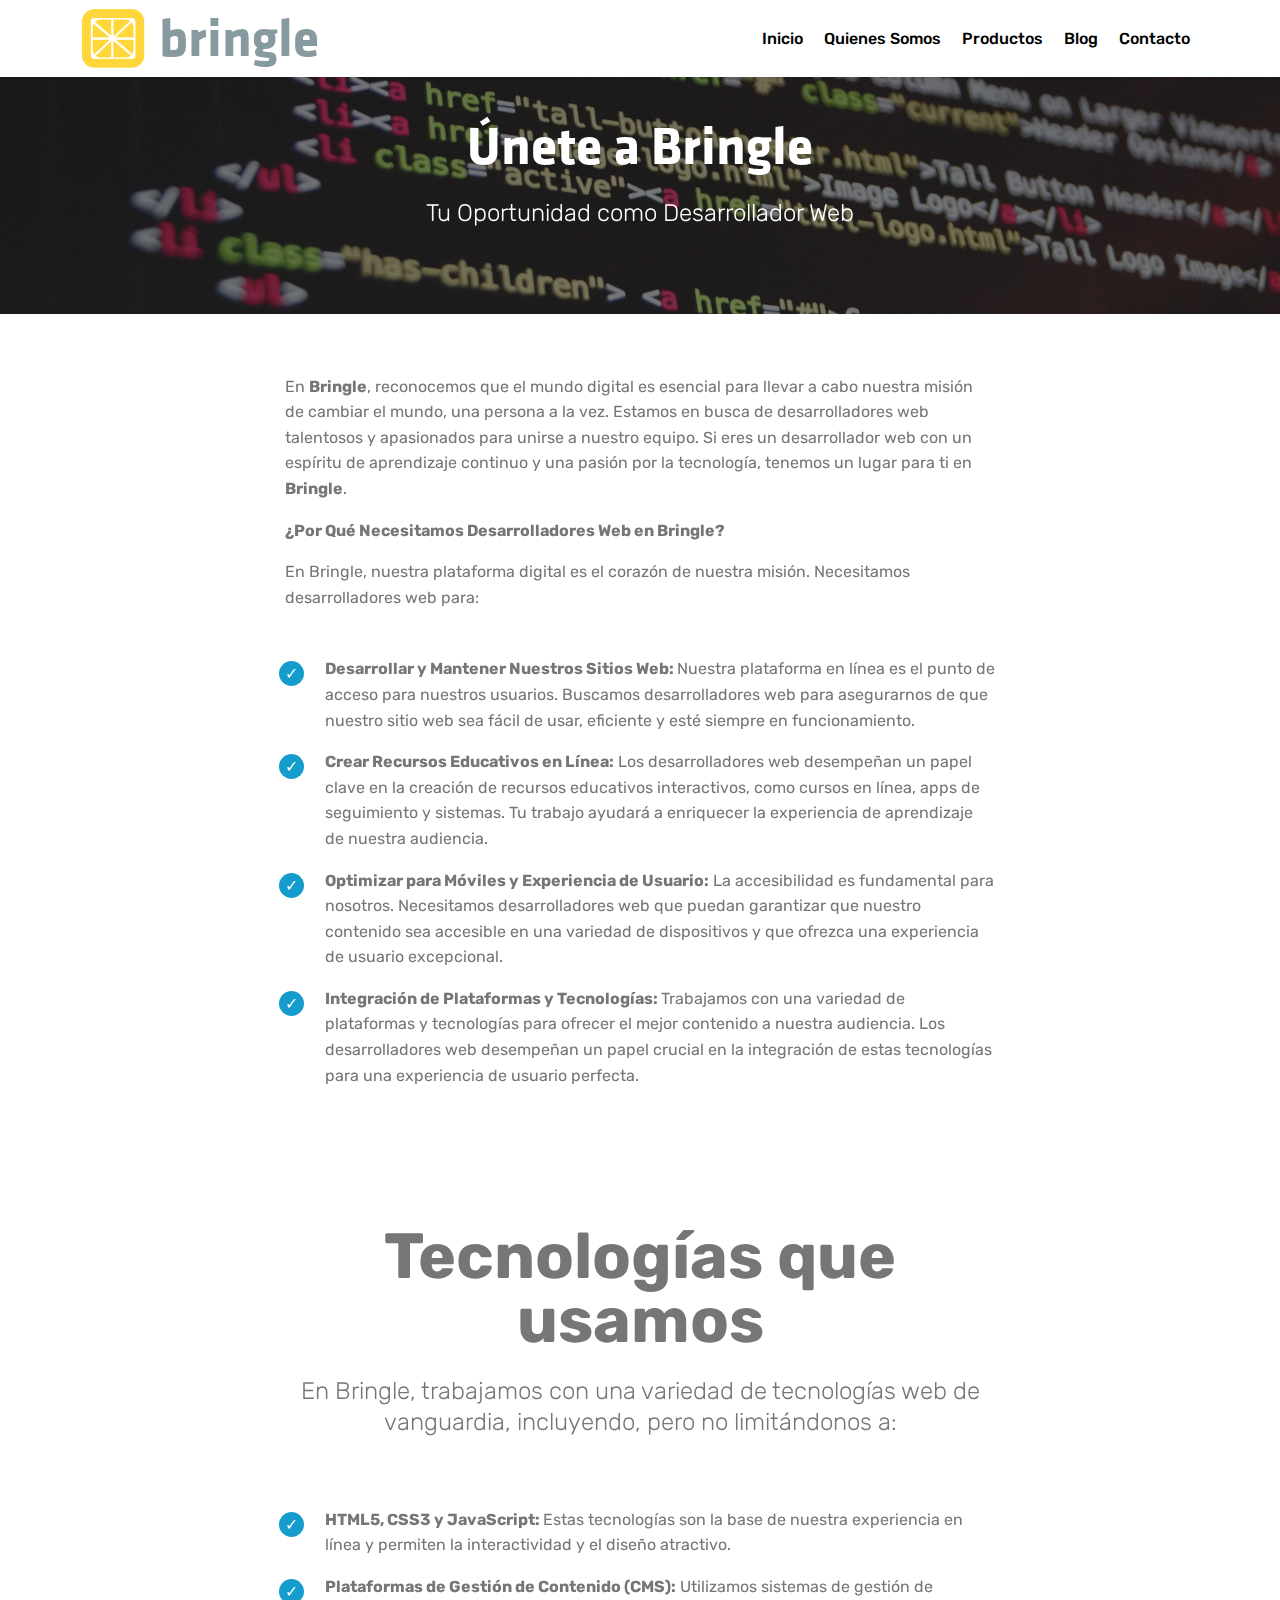
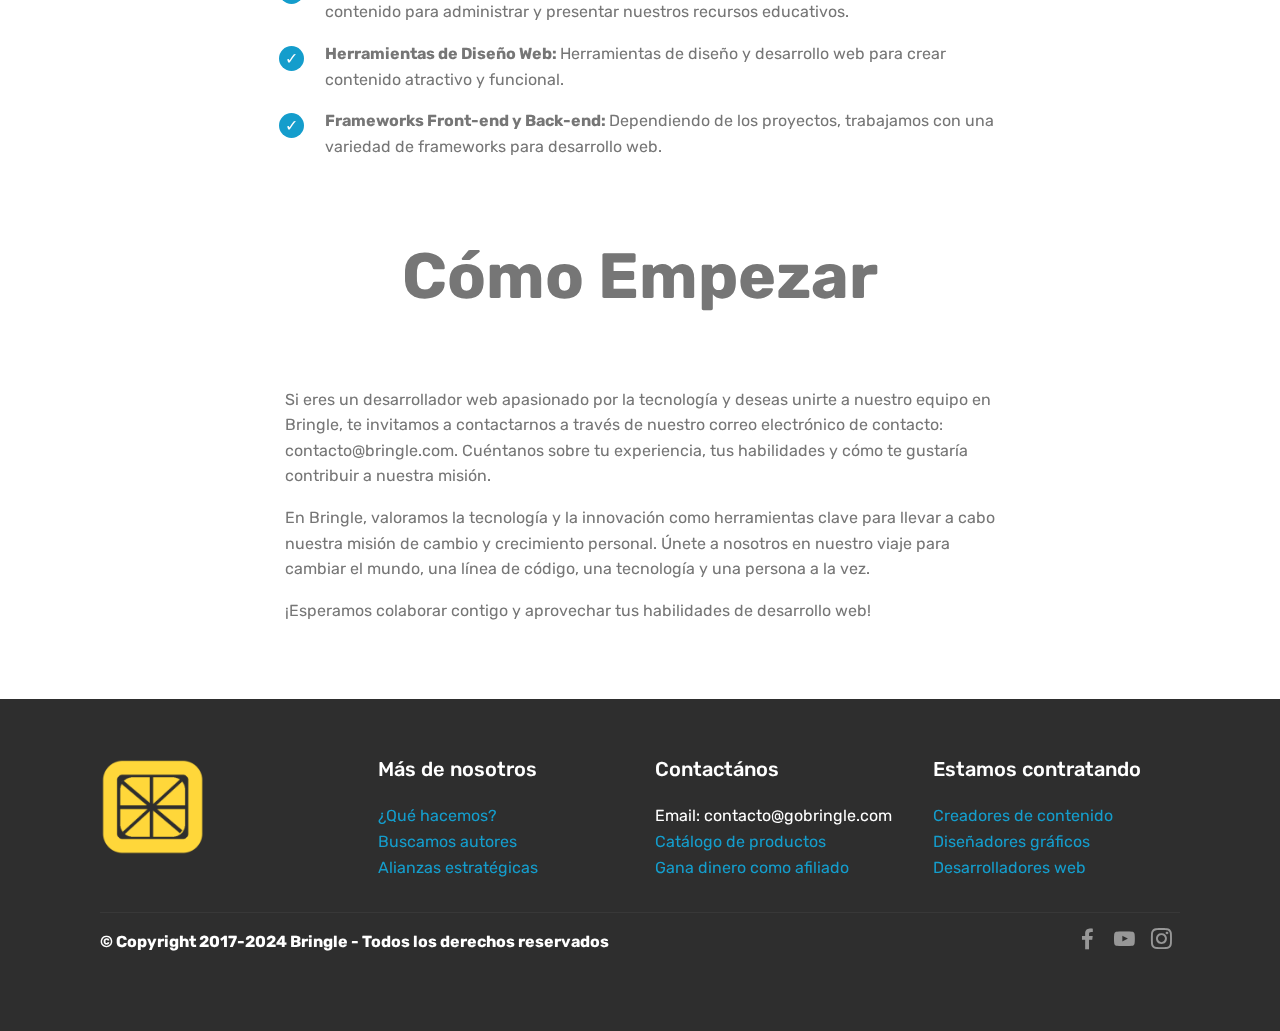
<file: desarrolladores-web.html>
<!DOCTYPE html>
<html  >
<head>
  
  <meta charset="UTF-8">
  <meta http-equiv="X-UA-Compatible" content="IE=edge">
  
  <meta name="viewport" content="width=device-width, initial-scale=1, minimum-scale=1">
  <link rel="shortcut icon" href="assets/images/bringle-logo-122x112.png" type="image/x-icon">
  <meta name="description" content="Bringle es la Universidad de la era de la información. Nos dedicamos a difundir y crear material relacionado a todas las áreas de la vida que la educación tradicional dejó de lado. Queremos que seas feliz. Cambiamos al mundo, una persona a la vez.">
  
  
  <title>Desarrolladores Web</title>
  <link rel="stylesheet" href="assets/web/assets/mobirise-icons/mobirise-icons.css">
  <link rel="stylesheet" href="assets/bootstrap/css/bootstrap.min.css">
  <link rel="stylesheet" href="assets/bootstrap/css/bootstrap-grid.min.css">
  <link rel="stylesheet" href="assets/bootstrap/css/bootstrap-reboot.min.css">
  <link rel="stylesheet" href="assets/socicon/css/styles.css">
  <link rel="stylesheet" href="assets/tether/tether.min.css">
  <link rel="stylesheet" href="assets/dropdown/css/style.css">
  <link rel="stylesheet" href="assets/theme/css/style.css">
  <link href="assets/fonts/style.css" rel="stylesheet">
  <link rel="preload" as="style" href="assets/mobirise/css/mbr-additional.css"><link rel="stylesheet" href="assets/mobirise/css/mbr-additional.css" type="text/css">
  
  
  
</head>
<body>
  <section class="mbr-section content5 cid-tUjHZLrVTe mbr-parallax-background" id="content5-2j">

    

    <div class="mbr-overlay" style="opacity: 0.6; background-color: rgb(35, 35, 35);">
    </div>

    <div class="container">
        <div class="media-container-row">
            <div class="title col-12 col-md-8">
                <h2 class="align-center mbr-bold mbr-white pb-3 mbr-fonts-style display-1">Únete a Bringle</h2>
                <h3 class="mbr-section-subtitle align-center mbr-light mbr-white pb-3 mbr-fonts-style display-5">Tu Oportunidad como Desarrollador Web</h3>
                
                
            </div>
        </div>
    </div>
</section>

<section class="menu cid-tUjHZM1vWj" once="menu" id="menu2-2k">

    

    <nav class="navbar navbar-expand beta-menu navbar-dropdown align-items-center navbar-fixed-top navbar-toggleable-sm">
        <button class="navbar-toggler navbar-toggler-right" type="button" data-toggle="collapse" data-target="#navbarSupportedContent" aria-controls="navbarSupportedContent" aria-expanded="false" aria-label="Toggle navigation">
            <div class="hamburger">
                <span></span>
                <span></span>
                <span></span>
                <span></span>
            </div>
        </button>
        <div class="menu-logo">
            <div class="navbar-brand">
                <span class="navbar-logo">
                    <a href="index.html">
                        <img src="assets/images/bringle-logo-122x112.png" alt="Bringle" title="" style="height: 3.8rem;">
                    </a>
                </span>
                <span class="navbar-caption-wrap"><a class="navbar-caption text-warning text-primary display-1" href="index.html">
                        bringle               </a></span>
            </div>
        </div>
        <div class="collapse navbar-collapse" id="navbarSupportedContent">
            <ul class="navbar-nav nav-dropdown nav-right" data-app-modern-menu="true"><li class="nav-item">
                    <a class="nav-link link text-black text-primary display-4" href="index.html">Inicio</a>
                </li><li class="nav-item"><a class="nav-link link text-black text-primary display-4" href="quienes-somos.html">
                        Quienes Somos</a></li><li class="nav-item"><a class="nav-link link text-black text-primary display-4" href="Productos.html">
                        Productos</a></li><li class="nav-item"><a class="nav-link link text-black text-primary display-4" href="blog.html">
                        Blog</a></li>
                <li class="nav-item">
                    <a class="nav-link link text-black text-primary display-4" href="contacto.html">
                        Contacto</a>
                </li></ul>
            
        </div>
    </nav>
</section>

<section class="mbr-section article content1 cid-tUjHZMOdBJ" id="content1-2l">
    
     

    <div class="container">
        <div class="media-container-row">
            <div class="mbr-text col-12 mbr-fonts-style display-7 col-md-8"><p>En <strong>Bringle</strong>, reconocemos que el mundo digital es esencial para llevar a cabo nuestra misión de cambiar el mundo, una persona a la vez. Estamos en busca de desarrolladores web talentosos y apasionados para unirse a nuestro equipo. Si eres un desarrollador web con un espíritu de aprendizaje continuo y una pasión por la tecnología, tenemos un lugar para ti en <strong>Bringle</strong>.</p><p><strong>¿Por Qué Necesitamos Desarrolladores Web en Bringle?
</strong></p><p>En Bringle, nuestra plataforma digital es el corazón de nuestra misión. Necesitamos desarrolladores web para:</p><p>
</p><p>
</p><p>
</p><p>
</p><p>
</p><p>
</p><p>
</p><p><strong>
</strong></p></div>
        </div>
    </div>
</section>

<section class="mbr-section article content12 cid-tUjHZN38e9" id="content12-2m">
     

    <div class="container">
        <div class="media-container-row">
            <div class="mbr-text counter-container col-12 col-md-8 mbr-fonts-style display-7">
                <ul>
                    <li><strong>Desarrollar y Mantener Nuestros Sitios Web: </strong>Nuestra plataforma en línea es el punto de acceso para nuestros usuarios. Buscamos desarrolladores web para asegurarnos de que nuestro sitio web sea fácil de usar, eficiente y esté siempre en funcionamiento.
</li><li><strong>Crear Recursos Educativos en Línea:</strong> Los desarrolladores web desempeñan un papel clave en la creación de recursos educativos interactivos, como cursos en línea, apps de seguimiento y sistemas. Tu trabajo ayudará a enriquecer la experiencia de aprendizaje de nuestra audiencia.
</li><li><strong>Optimizar para Móviles y Experiencia de Usuario:</strong> La accesibilidad es fundamental para nosotros. Necesitamos desarrolladores web que puedan garantizar que nuestro contenido sea accesible en una variedad de dispositivos y que ofrezca una experiencia de usuario excepcional.
</li><li><strong>Integración de Plataformas y Tecnologías: </strong>Trabajamos con una variedad de plataformas y tecnologías para ofrecer el mejor contenido a nuestra audiencia. Los desarrolladores web desempeñan un papel crucial en la integración de estas tecnologías para una experiencia de usuario perfecta.</li>
                </ul>
            </div>
        </div>
    </div>
</section>

<section class="mbr-section content4 cid-tUjL5mQGog" id="content4-2r">

    

    <div class="container">
        <div class="media-container-row">
            <div class="title col-12 col-md-8">
                <h2 class="align-center pb-3 mbr-fonts-style display-2"><strong>
                    Tecnologías que usamos</strong></h2>
                <h3 class="mbr-section-subtitle align-center mbr-light mbr-fonts-style display-5">En Bringle, trabajamos con una variedad de tecnologías web de vanguardia, incluyendo, pero no limitándonos a:</h3>
                
            </div>
        </div>
    </div>
</section>

<section class="mbr-section article content12 cid-tUjLeQu8f8" id="content12-2s">
     

    <div class="container">
        <div class="media-container-row">
            <div class="mbr-text counter-container col-12 col-md-8 mbr-fonts-style display-7">
                <ul>
                    <li><strong>HTML5, CSS3 y JavaScript: </strong>Estas tecnologías son la base de nuestra experiencia en línea y permiten la interactividad y el diseño atractivo.
</li><li><strong>Plataformas de Gestión de Contenido (CMS):</strong> Utilizamos sistemas de gestión de contenido para administrar y presentar nuestros recursos educativos.
</li><li><strong>Herramientas de Diseño Web: </strong>Herramientas de diseño y desarrollo web para crear contenido atractivo y funcional.
</li><li><strong>Frameworks Front-end y Back-end: </strong>Dependiendo de los proyectos, trabajamos con una variedad de frameworks para desarrollo web.</li>
                </ul>
            </div>
        </div>
    </div>
</section>

<section class="mbr-section content4 cid-tUjHZNfc3S" id="content4-2n">

    

    <div class="container">
        <div class="media-container-row">
            <div class="title col-12 col-md-8">
                
                <h3 class="mbr-section-subtitle align-center mbr-light mbr-fonts-style display-2"><strong>Cómo Empezar</strong></h3>
                
            </div>
        </div>
    </div>
</section>

<section class="mbr-section article content1 cid-tUjHZNrmwN" id="content1-2o">
    
     

    <div class="container">
        <div class="media-container-row">
            <div class="mbr-text col-12 mbr-fonts-style display-7 col-md-8"><p>Si eres un desarrollador web apasionado por la tecnología y deseas unirte a nuestro equipo en Bringle, te invitamos a contactarnos a través de nuestro correo electrónico de contacto: contacto@bringle.com. Cuéntanos sobre tu experiencia, tus habilidades y cómo te gustaría contribuir a nuestra misión.
</p><p>En Bringle, valoramos la tecnología y la innovación como herramientas clave para llevar a cabo nuestra misión de cambio y crecimiento personal. Únete a nosotros en nuestro viaje para cambiar el mundo, una línea de código, una tecnología y una persona a la vez. </p><p>¡Esperamos colaborar contigo y aprovechar tus habilidades de desarrollo web!</p><p><strong>
</strong></p><p><strong>
</strong></p><p><strong>
</strong></p><p><strong>
</strong></p><p><strong>
</strong></p><p>
</p><p>
</p><p>
</p><p>
</p><p>
</p><p>
</p><p>
</p><p>
</p><p>
</p><p>
</p><p><strong>
</strong></p><p><strong>
</strong></p><p><strong>
</strong></p><p><strong>
</strong></p><p><strong>
</strong></p><p><strong>
</strong></p></div>
        </div>
    </div>
</section>

<section class="cid-tUjHZNED9e" id="footer1-2p">

    

    

    <div class="container">
        <div class="media-container-row content text-white">
            <div class="col-12 col-md-3">
                <div class="media-wrap">
                    <a href="index.html">
                        <img src="assets/images/bringle-logo-122x112.png" alt="Bringle" title="">
                    </a>
                </div>
            </div>
            <div class="col-12 col-md-3 mbr-fonts-style display-7">
                <h5 class="pb-3">Más de nosotros
</h5>
                <p class="mbr-text"><a href="quienes-somos.html" class="text-primary">¿Qué hacemos?  
</a><br><a href="buscamos-autores.html" class="text-primary">Buscamos autores
</a><br><a href="alianzas-estrategicas.html" class="text-primary">Alianzas estratégicas</a></p>
            </div>
            <div class="col-12 col-md-3 mbr-fonts-style display-7">
                <h5 class="pb-3">
                    Contactános
                </h5>
                <p class="mbr-text">Email: contacto@gobringle.com
<br><a href="Productos.html" class="text-primary">Catálogo de productos
</a><br><a href="afiliados.html" class="text-primary">Gana dinero como afiliado</a></p>
            </div>
            <div class="col-12 col-md-3 mbr-fonts-style display-7">
                <h5 class="pb-3">Estamos contratando
</h5>
                <p class="mbr-text"><a href="page8.html" class="text-primary">Creadores de contenido 
</a><br><a href="disenadores-graficos.html" class="text-primary">Diseñadores gráficos
</a><br><a href="desarrolladores-web.html" class="text-primary">Desarrolladores web</a></p>
            </div>
        </div>
        <div class="footer-lower">
            <div class="media-container-row">
                <div class="col-sm-12">
                    <hr>
                </div>
            </div>
            <div class="media-container-row mbr-white">
                <div class="col-sm-6 copyright">
                    <p class="mbr-text mbr-fonts-style display-7"><strong>
                        © Copyright 2017-2024 Bringle - Todos los derechos reservados</strong><br></p>
                </div>
                <div class="col-md-6">
                    <div class="social-list align-right">
                        <div class="soc-item">
                            <a href="https://www.facebook.com/pages/" target="_blank">
                                <span class="mbr-iconfont mbr-iconfont-social socicon-facebook socicon"></span>
                            </a>
                        </div>
                        <div class="soc-item">
                            <a href="https://www.youtube.com/c/simpleatraccion" target="_blank">
                                <span class="mbr-iconfont mbr-iconfont-social socicon-youtube socicon"></span>
                            </a>
                        </div>
                        <div class="soc-item">
                            <a href="https://instagram.com/bringle" target="_blank">
                                <span class="mbr-iconfont mbr-iconfont-social socicon-instagram socicon"></span>
                            </a>
                        </div>
                    </div>
                </div>
            </div>
        </div>
    </div>
</section>


  <script src="assets/web/assets/jquery/jquery.min.js"></script>
  <script src="assets/popper/popper.min.js"></script>
  <script src="assets/bootstrap/js/bootstrap.min.js"></script>
  <script src="assets/tether/tether.min.js"></script>
  <script src="assets/parallax/jarallax.min.js"></script>
  <script src="assets/dropdown/js/nav-dropdown.js"></script>
  <script src="assets/dropdown/js/navbar-dropdown.js"></script>
  <script src="assets/touchswipe/jquery.touch-swipe.min.js"></script>
  <script src="assets/smoothscroll/smooth-scroll.js"></script>
  <script src="assets/theme/js/script.js"></script>
  
  
 <div id="scrollToTop" class="scrollToTop mbr-arrow-up"><a style="text-align: center;"><i class="mbr-arrow-up-icon mbr-arrow-up-icon-cm cm-icon cm-icon-smallarrow-up"></i></a></div>
  </body>
</html>
</file>
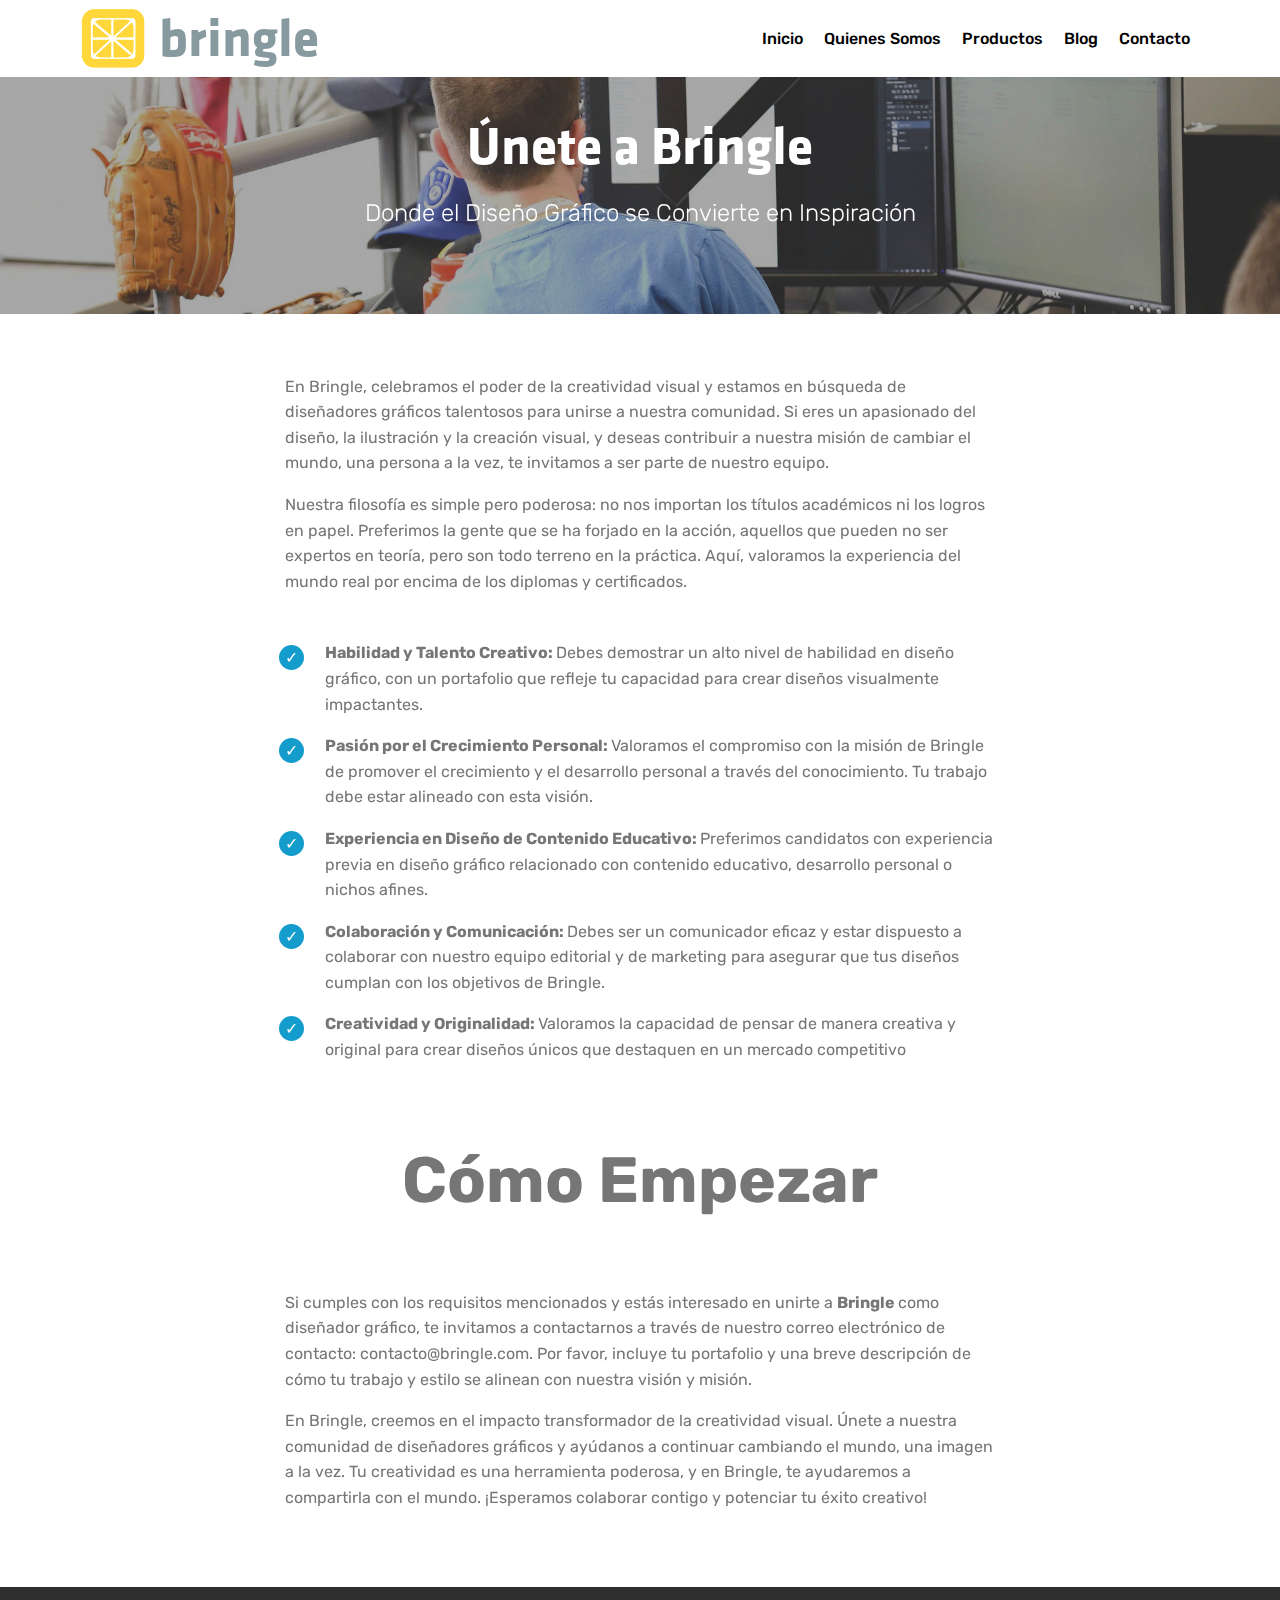
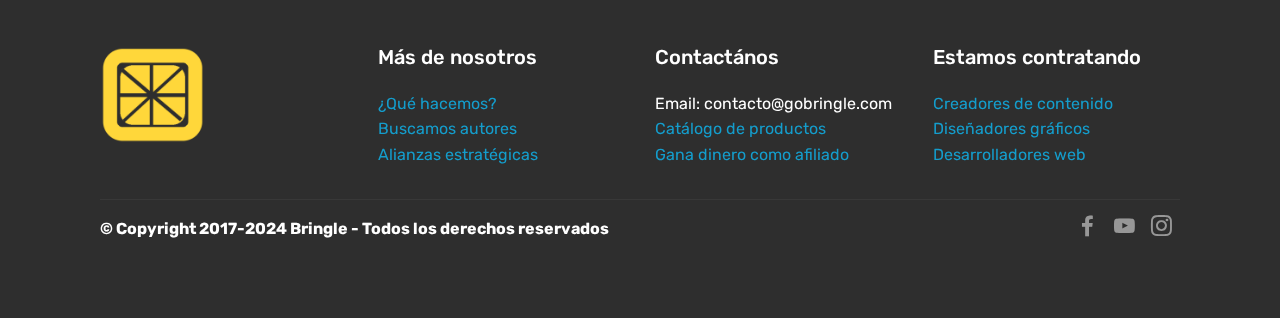
<file: disenadores-graficos.html>
<!DOCTYPE html>
<html  >
<head>
  
  <meta charset="UTF-8">
  <meta http-equiv="X-UA-Compatible" content="IE=edge">
  
  <meta name="viewport" content="width=device-width, initial-scale=1, minimum-scale=1">
  <link rel="shortcut icon" href="assets/images/bringle-logo-122x112.png" type="image/x-icon">
  <meta name="description" content="Bringle es la Universidad de la era de la información. Nos dedicamos a difundir y crear material relacionado a todas las áreas de la vida que la educación tradicional dejó de lado. Queremos que seas feliz. Cambiamos al mundo, una persona a la vez.">
  
  
  <title>Diseñadores Gráficos</title>
  <link rel="stylesheet" href="assets/web/assets/mobirise-icons/mobirise-icons.css">
  <link rel="stylesheet" href="assets/bootstrap/css/bootstrap.min.css">
  <link rel="stylesheet" href="assets/bootstrap/css/bootstrap-grid.min.css">
  <link rel="stylesheet" href="assets/bootstrap/css/bootstrap-reboot.min.css">
  <link rel="stylesheet" href="assets/socicon/css/styles.css">
  <link rel="stylesheet" href="assets/tether/tether.min.css">
  <link rel="stylesheet" href="assets/dropdown/css/style.css">
  <link rel="stylesheet" href="assets/theme/css/style.css">
  <link href="assets/fonts/style.css" rel="stylesheet">
  <link rel="preload" as="style" href="assets/mobirise/css/mbr-additional.css"><link rel="stylesheet" href="assets/mobirise/css/mbr-additional.css" type="text/css">
  
  
  
</head>
<body>
  <section class="mbr-section content5 cid-tUjDQIpqQ6 mbr-parallax-background" id="content5-2c">

    

    <div class="mbr-overlay" style="opacity: 0.4; background-color: rgb(35, 35, 35);">
    </div>

    <div class="container">
        <div class="media-container-row">
            <div class="title col-12 col-md-8">
                <h2 class="align-center mbr-bold mbr-white pb-3 mbr-fonts-style display-1">Únete a Bringle</h2>
                <h3 class="mbr-section-subtitle align-center mbr-light mbr-white pb-3 mbr-fonts-style display-5">Donde el Diseño Gráfico se Convierte en Inspiración</h3>
                
                
            </div>
        </div>
    </div>
</section>

<section class="menu cid-tUjDQJlpNJ" once="menu" id="menu2-2d">

    

    <nav class="navbar navbar-expand beta-menu navbar-dropdown align-items-center navbar-fixed-top navbar-toggleable-sm">
        <button class="navbar-toggler navbar-toggler-right" type="button" data-toggle="collapse" data-target="#navbarSupportedContent" aria-controls="navbarSupportedContent" aria-expanded="false" aria-label="Toggle navigation">
            <div class="hamburger">
                <span></span>
                <span></span>
                <span></span>
                <span></span>
            </div>
        </button>
        <div class="menu-logo">
            <div class="navbar-brand">
                <span class="navbar-logo">
                    <a href="index.html">
                        <img src="assets/images/bringle-logo-122x112.png" alt="Bringle" title="" style="height: 3.8rem;">
                    </a>
                </span>
                <span class="navbar-caption-wrap"><a class="navbar-caption text-warning text-primary display-1" href="index.html">
                        bringle               </a></span>
            </div>
        </div>
        <div class="collapse navbar-collapse" id="navbarSupportedContent">
            <ul class="navbar-nav nav-dropdown nav-right" data-app-modern-menu="true"><li class="nav-item">
                    <a class="nav-link link text-black text-primary display-4" href="index.html">Inicio</a>
                </li><li class="nav-item"><a class="nav-link link text-black text-primary display-4" href="quienes-somos.html">
                        Quienes Somos</a></li><li class="nav-item"><a class="nav-link link text-black text-primary display-4" href="Productos.html">
                        Productos</a></li><li class="nav-item"><a class="nav-link link text-black text-primary display-4" href="blog.html">
                        Blog</a></li>
                <li class="nav-item">
                    <a class="nav-link link text-black text-primary display-4" href="contacto.html">
                        Contacto</a>
                </li></ul>
            
        </div>
    </nav>
</section>

<section class="mbr-section article content1 cid-tUjDQK1MJu" id="content1-2e">
    
     

    <div class="container">
        <div class="media-container-row">
            <div class="mbr-text col-12 mbr-fonts-style display-7 col-md-8"><p><span style="font-size: 1rem;">En Bringle, celebramos el poder de la creatividad visual y estamos en búsqueda de diseñadores gráficos talentosos para unirse a nuestra comunidad. Si eres un apasionado del diseño, la ilustración y la creación visual, y deseas contribuir a nuestra misión de cambiar el mundo, una persona a la vez, te invitamos a ser parte de nuestro equipo.
</span></p><p>Nuestra filosofía es simple pero poderosa: no nos importan los títulos académicos ni los logros en papel. Preferimos la gente que se ha forjado en la acción, aquellos que pueden no ser expertos en teoría, pero son todo terreno en la práctica. Aquí, valoramos la experiencia del mundo real por encima de los diplomas y certificados.</p><p>
</p><p>
</p><p>
</p><p>
</p><p><strong>
</strong></p></div>
        </div>
    </div>
</section>

<section class="mbr-section article content12 cid-tUjDQKD0Ai" id="content12-2f">
     

    <div class="container">
        <div class="media-container-row">
            <div class="mbr-text counter-container col-12 col-md-8 mbr-fonts-style display-7">
                <ul>
                    <li><strong>Habilidad y Talento Creativo: </strong>Debes demostrar un alto nivel de habilidad en diseño gráfico, con un portafolio que refleje tu capacidad para crear diseños visualmente impactantes.
</li><li><strong>Pasión por el Crecimiento Personal: </strong>Valoramos el compromiso con la misión de Bringle de promover el crecimiento y el desarrollo personal a través del conocimiento. Tu trabajo debe estar alineado con esta visión.
</li><li><strong>Experiencia en Diseño de Contenido Educativo: </strong>Preferimos candidatos con experiencia previa en diseño gráfico relacionado con contenido educativo, desarrollo personal o nichos afines.
</li><li><strong>Colaboración y Comunicación: </strong>Debes ser un comunicador eficaz y estar dispuesto a colaborar con nuestro equipo editorial y de marketing para asegurar que tus diseños cumplan con los objetivos de Bringle.
</li><li><strong>Creatividad y Originalidad: </strong>Valoramos la capacidad de pensar de manera creativa y original para crear diseños únicos que destaquen en un mercado competitivo</li>
                </ul>
            </div>
        </div>
    </div>
</section>

<section class="mbr-section content4 cid-tUjDQKTBhY" id="content4-2g">

    

    <div class="container">
        <div class="media-container-row">
            <div class="title col-12 col-md-8">
                
                <h3 class="mbr-section-subtitle align-center mbr-light mbr-fonts-style display-2"><strong>Cómo Empezar</strong></h3>
                
            </div>
        </div>
    </div>
</section>

<section class="mbr-section article content1 cid-tUjDQL8SOo" id="content1-2h">
    
     

    <div class="container">
        <div class="media-container-row">
            <div class="mbr-text col-12 mbr-fonts-style display-7 col-md-8"><p>Si cumples con los requisitos mencionados y estás interesado en unirte a <strong>Bringle </strong>como diseñador gráfico, te invitamos a contactarnos a través de nuestro correo electrónico de contacto: contacto@bringle.com. Por favor, incluye tu portafolio y una breve descripción de cómo tu trabajo y estilo se alinean con nuestra visión y misión.
</p><p>En Bringle, creemos en el impacto transformador de la creatividad visual. Únete a nuestra comunidad de diseñadores gráficos y ayúdanos a continuar cambiando el mundo, una imagen a la vez. Tu creatividad es una herramienta poderosa, y en Bringle, te ayudaremos a compartirla con el mundo. ¡Esperamos colaborar contigo y potenciar tu éxito creativo!</p><p>
</p><p>
</p><p>
</p><p>
</p><p>
</p><p>
</p><p>
</p><p>
</p><p>
</p><p>
</p><p><strong>
</strong></p><p><strong>
</strong></p><p><strong>
</strong></p><p><strong>
</strong></p><p><strong>
</strong></p><p><strong>
</strong></p></div>
        </div>
    </div>
</section>

<section class="cid-tUjDQLowZl" id="footer1-2i">

    

    

    <div class="container">
        <div class="media-container-row content text-white">
            <div class="col-12 col-md-3">
                <div class="media-wrap">
                    <a href="index.html">
                        <img src="assets/images/bringle-logo-122x112.png" alt="Bringle" title="">
                    </a>
                </div>
            </div>
            <div class="col-12 col-md-3 mbr-fonts-style display-7">
                <h5 class="pb-3">Más de nosotros
</h5>
                <p class="mbr-text"><a href="quienes-somos.html" class="text-primary">¿Qué hacemos?  
</a><br><a href="buscamos-autores.html" class="text-primary">Buscamos autores
</a><br><a href="alianzas-estrategicas.html" class="text-primary">Alianzas estratégicas</a></p>
            </div>
            <div class="col-12 col-md-3 mbr-fonts-style display-7">
                <h5 class="pb-3">
                    Contactános
                </h5>
                <p class="mbr-text">Email: contacto@gobringle.com
<br><a href="Productos.html" class="text-primary">Catálogo de productos
</a><br><a href="afiliados.html" class="text-primary">Gana dinero como afiliado</a></p>
            </div>
            <div class="col-12 col-md-3 mbr-fonts-style display-7">
                <h5 class="pb-3">Estamos contratando
</h5>
                <p class="mbr-text"><a href="page8.html" class="text-primary">Creadores de contenido 
</a><br><a href="disenadores-graficos.html" class="text-primary">Diseñadores gráficos
</a><br><a href="desarrolladores-web.html" class="text-primary">Desarrolladores web</a></p>
            </div>
        </div>
        <div class="footer-lower">
            <div class="media-container-row">
                <div class="col-sm-12">
                    <hr>
                </div>
            </div>
            <div class="media-container-row mbr-white">
                <div class="col-sm-6 copyright">
                    <p class="mbr-text mbr-fonts-style display-7"><strong>
                        © Copyright 2017-2024 Bringle - Todos los derechos reservados</strong><br></p>
                </div>
                <div class="col-md-6">
                    <div class="social-list align-right">
                        <div class="soc-item">
                            <a href="https://www.facebook.com/pages/" target="_blank">
                                <span class="mbr-iconfont mbr-iconfont-social socicon-facebook socicon"></span>
                            </a>
                        </div>
                        <div class="soc-item">
                            <a href="https://www.youtube.com/c/simpleatraccion" target="_blank">
                                <span class="mbr-iconfont mbr-iconfont-social socicon-youtube socicon"></span>
                            </a>
                        </div>
                        <div class="soc-item">
                            <a href="https://instagram.com/bringle" target="_blank">
                                <span class="mbr-iconfont mbr-iconfont-social socicon-instagram socicon"></span>
                            </a>
                        </div>
                    </div>
                </div>
            </div>
        </div>
    </div>
</section>


  <script src="assets/web/assets/jquery/jquery.min.js"></script>
  <script src="assets/popper/popper.min.js"></script>
  <script src="assets/bootstrap/js/bootstrap.min.js"></script>
  <script src="assets/tether/tether.min.js"></script>
  <script src="assets/parallax/jarallax.min.js"></script>
  <script src="assets/dropdown/js/nav-dropdown.js"></script>
  <script src="assets/dropdown/js/navbar-dropdown.js"></script>
  <script src="assets/touchswipe/jquery.touch-swipe.min.js"></script>
  <script src="assets/smoothscroll/smooth-scroll.js"></script>
  <script src="assets/theme/js/script.js"></script>
  
  
 <div id="scrollToTop" class="scrollToTop mbr-arrow-up"><a style="text-align: center;"><i class="mbr-arrow-up-icon mbr-arrow-up-icon-cm cm-icon cm-icon-smallarrow-up"></i></a></div>
  </body>
</html>
</file>
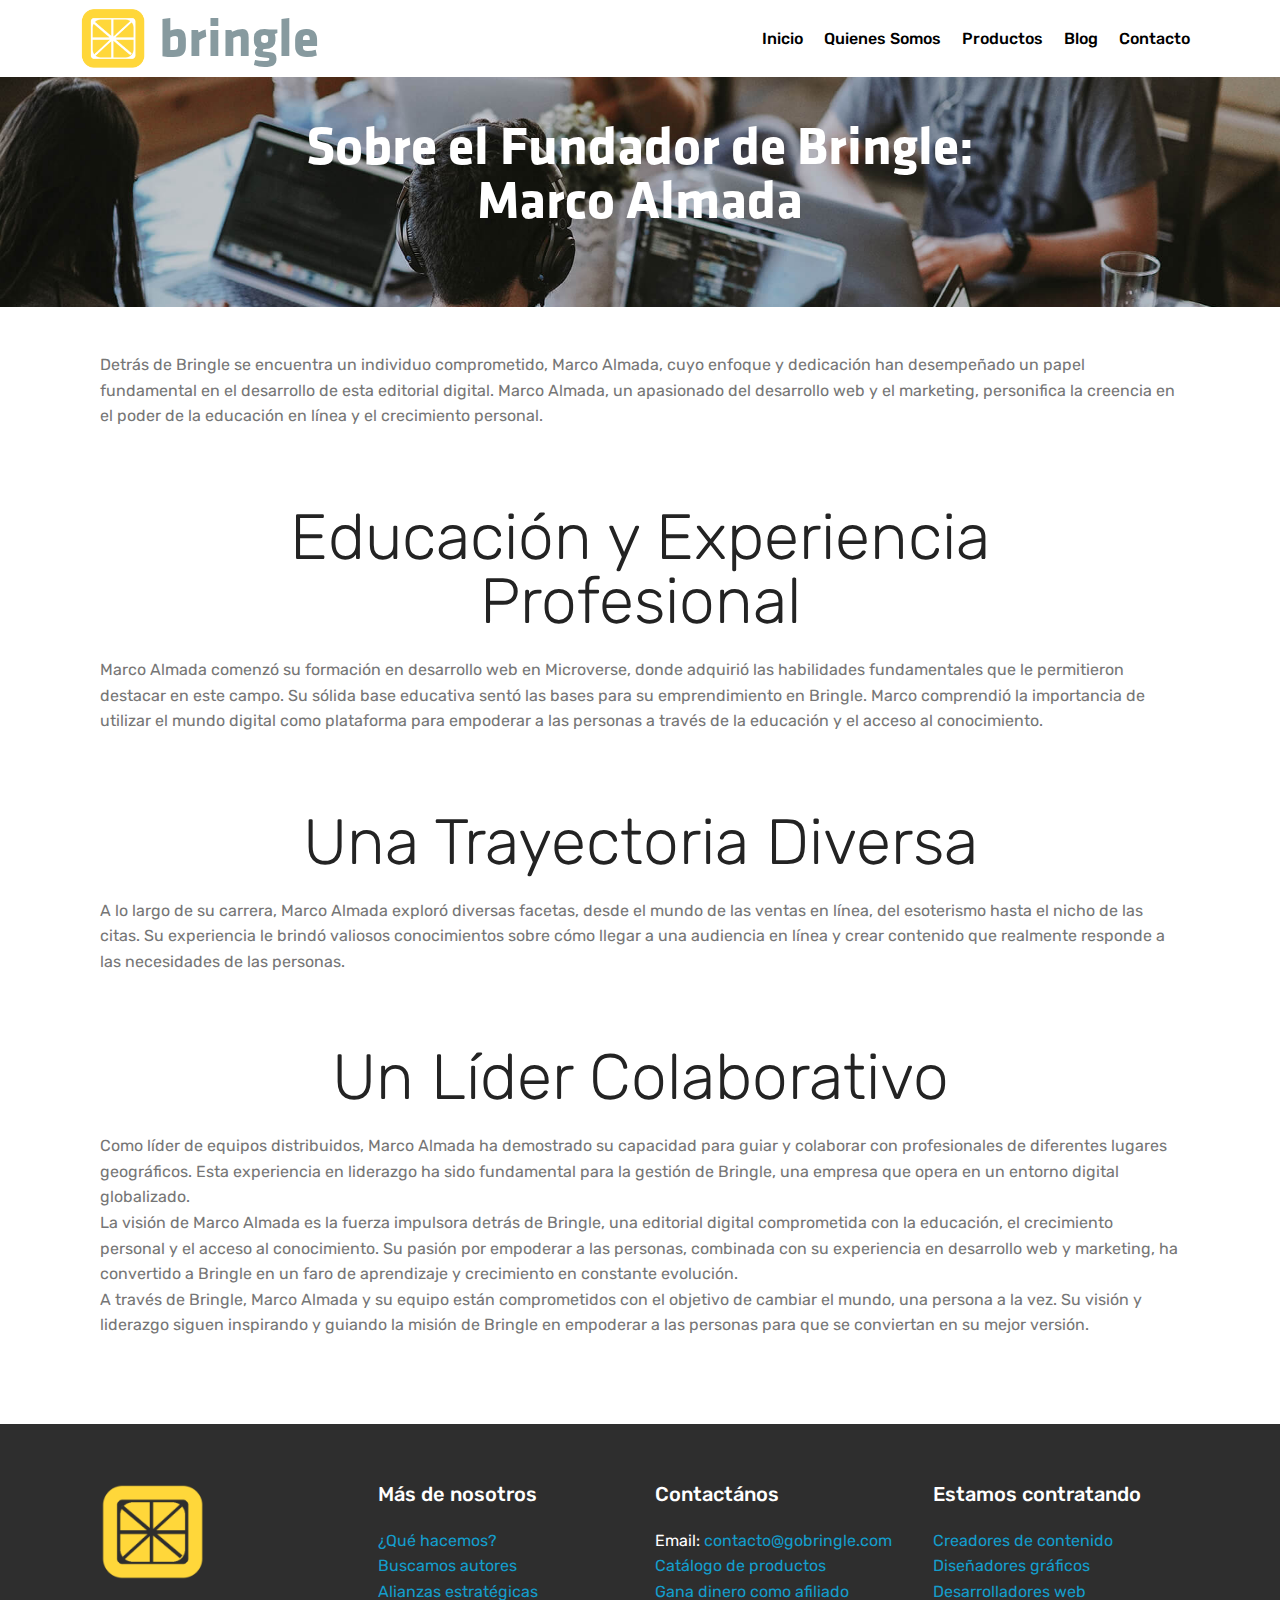
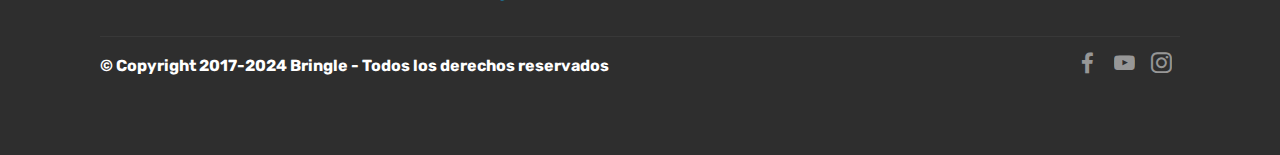
<file: marco-almada.html>
<!DOCTYPE html>
<html  >
<head>
  
  <meta charset="UTF-8">
  <meta http-equiv="X-UA-Compatible" content="IE=edge">
  
  <meta name="viewport" content="width=device-width, initial-scale=1, minimum-scale=1">
  <link rel="shortcut icon" href="assets/images/bringle-logo-122x112.png" type="image/x-icon">
  <meta name="description" content="Bringle es la Universidad de la era de la información. Nos dedicamos a difundir y crear material relacionado a todas las áreas de la vida que la educación tradicional dejó de lado. Queremos que seas feliz. Cambiamos al mundo, una persona a la vez.">
  
  
  <title>Marco Almada</title>
  <link rel="stylesheet" href="assets/web/assets/mobirise-icons/mobirise-icons.css">
  <link rel="stylesheet" href="assets/bootstrap/css/bootstrap.min.css">
  <link rel="stylesheet" href="assets/bootstrap/css/bootstrap-grid.min.css">
  <link rel="stylesheet" href="assets/bootstrap/css/bootstrap-reboot.min.css">
  <link rel="stylesheet" href="assets/socicon/css/styles.css">
  <link rel="stylesheet" href="assets/tether/tether.min.css">
  <link rel="stylesheet" href="assets/dropdown/css/style.css">
  <link rel="stylesheet" href="assets/theme/css/style.css">
  <link href="assets/fonts/style.css" rel="stylesheet">
  <link rel="preload" as="style" href="assets/mobirise/css/mbr-additional.css"><link rel="stylesheet" href="assets/mobirise/css/mbr-additional.css" type="text/css">
  
  
  
</head>
<body>
  <section class="mbr-section content5 cid-tUz16f9FsL mbr-parallax-background" id="content5-30">

    

    

    <div class="container">
        <div class="media-container-row">
            <div class="title col-12 col-md-8">
                <h2 class="align-center mbr-bold mbr-white pb-3 mbr-fonts-style display-1">Sobre el Fundador de Bringle: Marco Almada
<div>
</div><div><br></div></h2>
                
                
                
            </div>
        </div>
    </div>
</section>

<section class="menu cid-tUz16bKoQN" once="menu" id="menu2-2w">

    

    <nav class="navbar navbar-expand beta-menu navbar-dropdown align-items-center navbar-fixed-top navbar-toggleable-sm">
        <button class="navbar-toggler navbar-toggler-right" type="button" data-toggle="collapse" data-target="#navbarSupportedContent" aria-controls="navbarSupportedContent" aria-expanded="false" aria-label="Toggle navigation">
            <div class="hamburger">
                <span></span>
                <span></span>
                <span></span>
                <span></span>
            </div>
        </button>
        <div class="menu-logo">
            <div class="navbar-brand">
                <span class="navbar-logo">
                    <a href="index.html">
                        <img src="assets/images/bringle-logo-122x112.png" alt="Bringle" title="" style="height: 3.8rem;">
                    </a>
                </span>
                <span class="navbar-caption-wrap"><a class="navbar-caption text-warning text-primary display-1" href="index.html">
                        bringle               </a></span>
            </div>
        </div>
        <div class="collapse navbar-collapse" id="navbarSupportedContent">
            <ul class="navbar-nav nav-dropdown nav-right" data-app-modern-menu="true"><li class="nav-item">
                    <a class="nav-link link text-black text-primary display-4" href="index.html">Inicio</a>
                </li><li class="nav-item"><a class="nav-link link text-black text-primary display-4" href="quienes-somos.html">
                        Quienes Somos</a></li><li class="nav-item"><a class="nav-link link text-black text-primary display-4" href="Productos.html">
                        Productos</a></li><li class="nav-item"><a class="nav-link link text-black text-primary display-4" href="blog.html">
                        Blog</a></li>
                <li class="nav-item">
                    <a class="nav-link link text-black text-primary display-4" href="contacto.html">
                        Contacto</a>
                </li></ul>
            
        </div>
    </nav>
</section>

<section class="mbr-section article content1 cid-tUz16e6OQ3" id="content1-2y">
    
     

    <div class="container">
        <div class="media-container-row">
            <div class="mbr-text col-12 mbr-fonts-style display-7 col-md-12"><p>Detrás de Bringle se encuentra un individuo comprometido, Marco Almada, cuyo enfoque y dedicación han desempeñado un papel fundamental en el desarrollo de esta editorial digital. Marco Almada, un apasionado del desarrollo web y el marketing, personifica la creencia en el poder de la educación en línea y el crecimiento personal.
</p><p><strong>
</strong></p></div>
        </div>
    </div>
</section>

<section class="mbr-section content4 cid-tUHgPVYkHj" id="content4-39">

    

    <div class="container">
        <div class="media-container-row">
            <div class="title col-12 col-md-8">
                <h2 class="align-center pb-3 mbr-fonts-style display-2">Educación y Experiencia Profesional
</h2>
                
                
            </div>
        </div>
    </div>
</section>

<section class="mbr-section article content1 cid-tUHgMYRvAE" id="content1-35">
    
     

    <div class="container">
        <div class="media-container-row">
            <div class="mbr-text col-12 mbr-fonts-style display-7 col-md-12"><p>Marco Almada comenzó su formación en desarrollo web en Microverse, donde adquirió las habilidades fundamentales que le permitieron destacar en este campo. Su sólida base educativa sentó las bases para su emprendimiento en Bringle. Marco comprendió la importancia de utilizar el mundo digital como plataforma para empoderar a las personas a través de la educación y el acceso al conocimiento.
</p></div>
        </div>
    </div>
</section>

<section class="mbr-section content4 cid-tUHgQExhuO" id="content4-3a">

    

    <div class="container">
        <div class="media-container-row">
            <div class="title col-12 col-md-8">
                <h2 class="align-center pb-3 mbr-fonts-style display-2">Una Trayectoria Diversa
</h2>
                
                
            </div>
        </div>
    </div>
</section>

<section class="mbr-section article content1 cid-tUHgOPBIQJ" id="content1-38">
    
     

    <div class="container">
        <div class="media-container-row">
            <div class="mbr-text col-12 mbr-fonts-style display-7 col-md-12">A lo largo de su carrera, Marco Almada exploró diversas facetas, desde el mundo de las ventas en línea, del esoterismo hasta el nicho de las citas. Su experiencia le brindó valiosos conocimientos sobre cómo llegar a una audiencia en línea y crear contenido que realmente responde a las necesidades de las personas.
<div><strong><br></strong></div></div>
        </div>
    </div>
</section>

<section class="mbr-section content4 cid-tUHgRjBmiU" id="content4-3b">

    

    <div class="container">
        <div class="media-container-row">
            <div class="title col-12 col-md-8">
                <h2 class="align-center pb-3 mbr-fonts-style display-2">Un Líder Colaborativo
</h2>
                
                
            </div>
        </div>
    </div>
</section>

<section class="mbr-section article content1 cid-tUHgOkXqnw" id="content1-37">
    
     

    <div class="container">
        <div class="media-container-row">
            <div class="mbr-text col-12 mbr-fonts-style display-7 col-md-12">Como líder de equipos distribuidos, Marco Almada ha demostrado su capacidad para guiar y colaborar con profesionales de diferentes lugares geográficos. Esta experiencia en liderazgo ha sido fundamental para la gestión de Bringle, una empresa que opera en un entorno digital globalizado.
<div><strong>
</strong></div><div>La visión de Marco Almada es la fuerza impulsora detrás de Bringle, una editorial digital comprometida con la educación, el crecimiento personal y el acceso al conocimiento. Su pasión por empoderar a las personas, combinada con su experiencia en desarrollo web y marketing, ha convertido a Bringle en un faro de aprendizaje y crecimiento en constante evolución.
</div><div>
</div><div>A través de Bringle, Marco Almada y su equipo están comprometidos con el objetivo de cambiar el mundo, una persona a la vez. Su visión y liderazgo siguen inspirando y guiando la misión de Bringle en empoderar a las personas para que se conviertan en su mejor versión.
</div><div><strong><br></strong></div></div>
        </div>
    </div>
</section>

<section class="cid-tUz16log6B" id="footer1-34">

    

    

    <div class="container">
        <div class="media-container-row content text-white">
            <div class="col-12 col-md-3">
                <div class="media-wrap">
                    <a href="index.html">
                        <img src="assets/images/bringle-logo-122x112.png" alt="Bringle" title="">
                    </a>
                </div>
            </div>
            <div class="col-12 col-md-3 mbr-fonts-style display-7">
                <h5 class="pb-3">Más de nosotros
</h5>
                <p class="mbr-text"><a href="quienes-somos.html" class="text-primary">¿Qué hacemos?  
</a><br><a href="buscamos-autores.html" class="text-primary">Buscamos autores
</a><br><a href="alianzas-estrategicas.html" class="text-primary">Alianzas estratégicas</a></p>
            </div>
            <div class="col-12 col-md-3 mbr-fonts-style display-7">
                <h5 class="pb-3">
                    Contactános
                </h5>
                <p class="mbr-text">Email: <a href="mailto:contacto@gobringle.com">contacto@gobringle.com</a>
<br><a href="Productos.html" class="text-primary">Catálogo de productos
</a><br><a href="afiliados.html" class="text-primary">Gana dinero como afiliado</a></p>
            </div>
            <div class="col-12 col-md-3 mbr-fonts-style display-7">
                <h5 class="pb-3">Estamos contratando
</h5>
                <p class="mbr-text"><a href="creadores-de-contenido.html" class="text-primary">Creadores de contenido 
</a><br><a href="disenadores-graficos.html" class="text-primary">Diseñadores gráficos
</a><br><a href="desarrolladores-web.html" class="text-primary">Desarrolladores web</a></p>
            </div>
        </div>
        <div class="footer-lower">
            <div class="media-container-row">
                <div class="col-sm-12">
                    <hr>
                </div>
            </div>
            <div class="media-container-row mbr-white">
                <div class="col-sm-6 copyright">
                    <p class="mbr-text mbr-fonts-style display-7"><strong>
                        © Copyright 2017-2024 Bringle - Todos los derechos reservados</strong><br></p>
                </div>
                <div class="col-md-6">
                    <div class="social-list align-right">
                        <div class="soc-item">
                            <a href="https://www.facebook.com/pages/" target="_blank">
                                <span class="mbr-iconfont mbr-iconfont-social socicon-facebook socicon"></span>
                            </a>
                        </div>
                        <div class="soc-item">
                            <a href="https://www.youtube.com/c/simpleatraccion" target="_blank">
                                <span class="mbr-iconfont mbr-iconfont-social socicon-youtube socicon"></span>
                            </a>
                        </div>
                        <div class="soc-item">
                            <a href="https://instagram.com/bringle" target="_blank">
                                <span class="mbr-iconfont mbr-iconfont-social socicon-instagram socicon"></span>
                            </a>
                        </div>
                    </div>
                </div>
            </div>
        </div>
    </div>
</section>


  <script src="assets/web/assets/jquery/jquery.min.js"></script>
  <script src="assets/popper/popper.min.js"></script>
  <script src="assets/bootstrap/js/bootstrap.min.js"></script>
  <script src="assets/tether/tether.min.js"></script>
  <script src="assets/parallax/jarallax.min.js"></script>
  <script src="assets/dropdown/js/nav-dropdown.js"></script>
  <script src="assets/dropdown/js/navbar-dropdown.js"></script>
  <script src="assets/touchswipe/jquery.touch-swipe.min.js"></script>
  <script src="assets/smoothscroll/smooth-scroll.js"></script>
  <script src="assets/theme/js/script.js"></script>
  
  
 <div id="scrollToTop" class="scrollToTop mbr-arrow-up"><a style="text-align: center;"><i class="mbr-arrow-up-icon mbr-arrow-up-icon-cm cm-icon cm-icon-smallarrow-up"></i></a></div>
  </body>
</html>
</file>
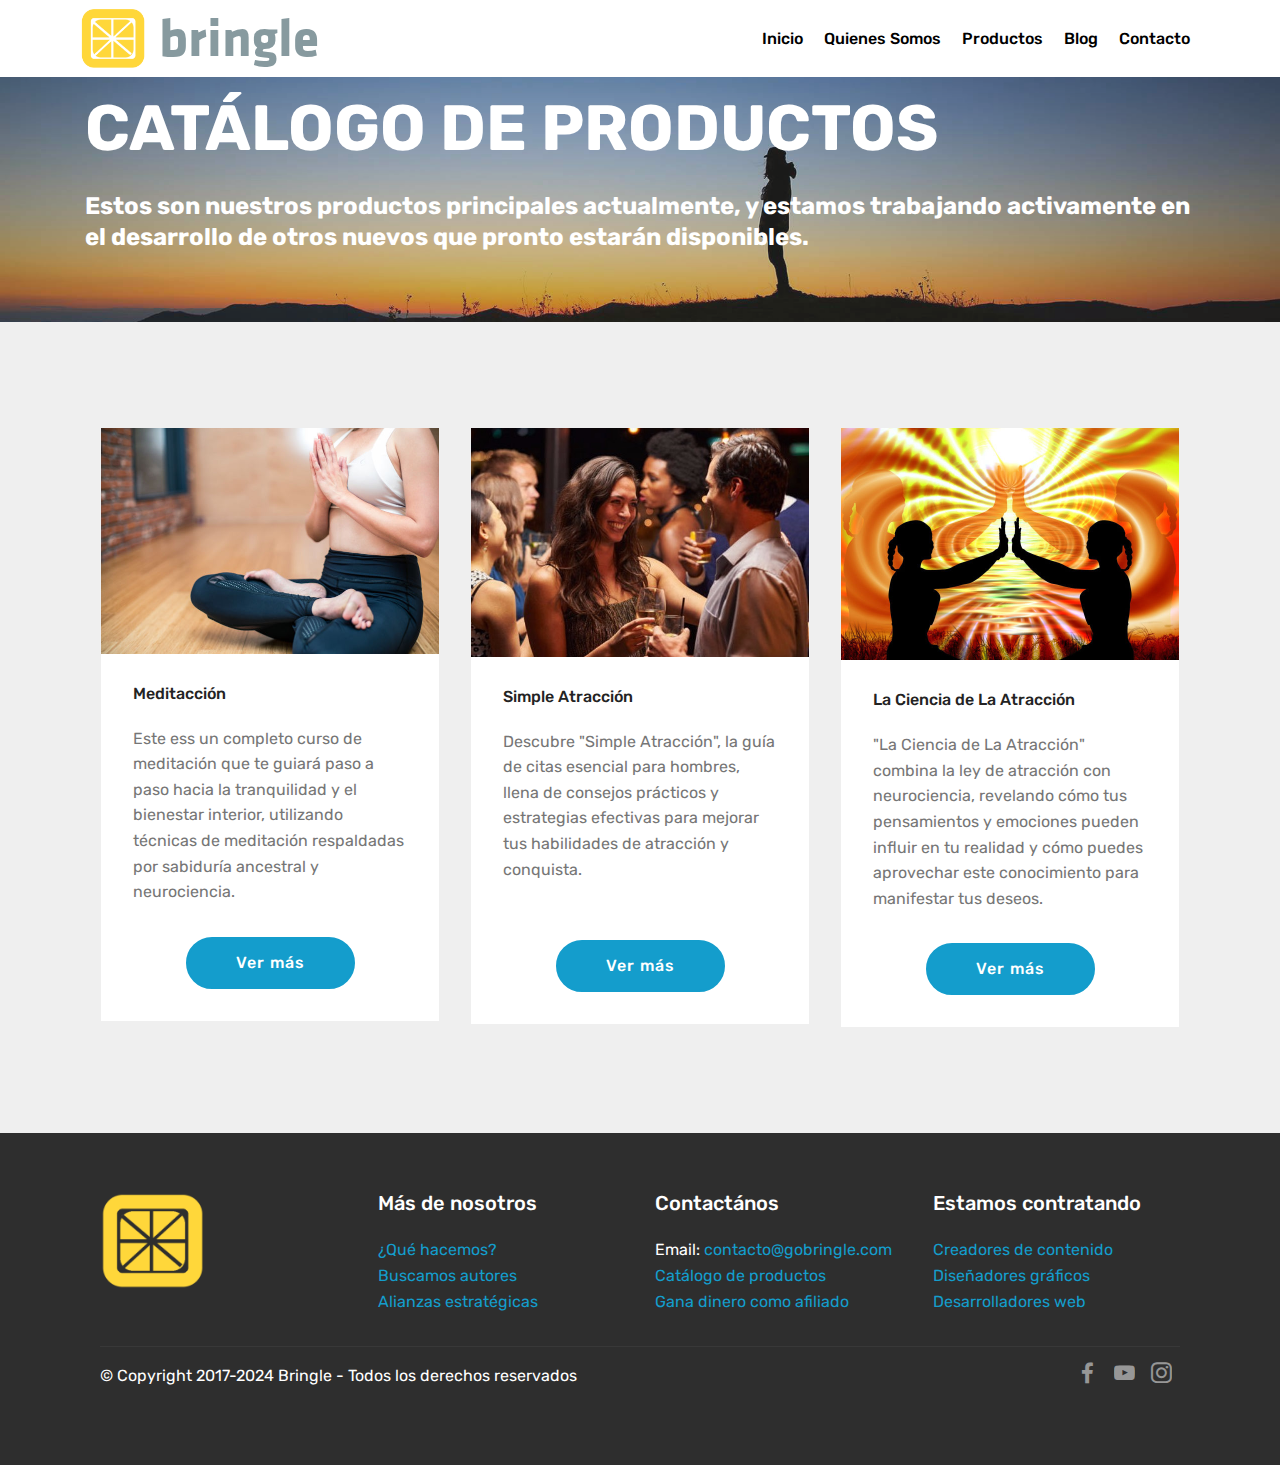
<file: productos.html>
<!DOCTYPE html>
<html  >
<head>
  
  <meta charset="UTF-8">
  <meta http-equiv="X-UA-Compatible" content="IE=edge">
  
  <meta name="viewport" content="width=device-width, initial-scale=1, minimum-scale=1">
  <link rel="shortcut icon" href="assets/images/bringle-logo-122x112.png" type="image/x-icon">
  <meta name="description" content="Bringle es la Universidad de la era de la información. Nos dedicamos a difundir y crear material relacionado a todas las áreas de la vida que la educación tradicional dejó de lado. Queremos que seas feliz. Cambiamos al mundo, una persona a la vez.">
  
  
  <title>Catálogo de productos</title>
  <link rel="stylesheet" href="assets/web/assets/mobirise-icons/mobirise-icons.css">
  <link rel="stylesheet" href="assets/bootstrap/css/bootstrap.min.css">
  <link rel="stylesheet" href="assets/bootstrap/css/bootstrap-grid.min.css">
  <link rel="stylesheet" href="assets/bootstrap/css/bootstrap-reboot.min.css">
  <link rel="stylesheet" href="assets/tether/tether.min.css">
  <link rel="stylesheet" href="assets/dropdown/css/style.css">
  <link rel="stylesheet" href="assets/socicon/css/styles.css">
  <link rel="stylesheet" href="assets/theme/css/style.css">
  <link href="assets/fonts/style.css" rel="stylesheet">
  <link rel="preload" as="style" href="assets/mobirise/css/mbr-additional.css"><link rel="stylesheet" href="assets/mobirise/css/mbr-additional.css" type="text/css">
  
  
  
</head>
<body>
  <section class="menu cid-tUhU7VpOFw" once="menu" id="menu2-c">

    

    <nav class="navbar navbar-expand beta-menu navbar-dropdown align-items-center navbar-fixed-top navbar-toggleable-sm">
        <button class="navbar-toggler navbar-toggler-right" type="button" data-toggle="collapse" data-target="#navbarSupportedContent" aria-controls="navbarSupportedContent" aria-expanded="false" aria-label="Toggle navigation">
            <div class="hamburger">
                <span></span>
                <span></span>
                <span></span>
                <span></span>
            </div>
        </button>
        <div class="menu-logo">
            <div class="navbar-brand">
                <span class="navbar-logo">
                    <a href="index.html">
                        <img src="assets/images/bringle-logo-122x112.png" alt="Bringle" title="" style="height: 3.8rem;">
                    </a>
                </span>
                <span class="navbar-caption-wrap"><a class="navbar-caption text-warning text-primary display-1" href="index.html">
                        bringle               </a></span>
            </div>
        </div>
        <div class="collapse navbar-collapse" id="navbarSupportedContent">
            <ul class="navbar-nav nav-dropdown nav-right" data-app-modern-menu="true"><li class="nav-item">
                    <a class="nav-link link text-black text-primary display-4" href="index.html">Inicio</a>
                </li><li class="nav-item"><a class="nav-link link text-black text-primary display-4" href="quienes-somos.html">
                        Quienes Somos</a></li><li class="nav-item"><a class="nav-link link text-black text-primary display-4" href="Productos.html">
                        Productos</a></li><li class="nav-item"><a class="nav-link link text-black text-primary display-4" href="blog.html">
                        Blog</a></li>
                <li class="nav-item">
                    <a class="nav-link link text-black text-primary display-4" href="contacto.html">
                        Contacto</a>
                </li></ul>
            
        </div>
    </nav>
</section>

<section class="header9 cid-tUhU7VR37V" id="header9-d">

    

    <div class="mbr-overlay" style="opacity: 0.3; background-color: rgb(70, 80, 82);">
    </div>

    <div class="container">
        <div class="media-container-column mbr-white">
            <h1 class="mbr-section-title align-left mbr-bold pb-3 mbr-fonts-style display-2">CATÁLOGO DE PRODUCTOS</h1>
            <h3 class="mbr-section-subtitle align-left mbr-light pb-3 mbr-fonts-style display-5"><span style="font-style: normal;"><strong>Estos son nuestros productos principales actualmente, y estamos trabajando activamente en el desarrollo de otros nuevos que pronto estarán disponibles.
</strong></span></h3>
            
            
        </div>
    </div>

    
</section>

<section class="features3 cid-tUqbJRomKZ" id="features3-2u">

    

    
    <div class="container">
        <div class="media-container-row">
            <div class="card p-3 col-12 col-md-6 col-lg-4">
                <div class="card-wrapper">
                    <div class="card-img">
                        <img src="assets/images/mbr-676x451.jpg" alt="" title="">
                    </div>
                    <div class="card-box">
                        <h4 class="card-title mbr-fonts-style display-7">Meditacción</h4>
                        <p class="mbr-text mbr-fonts-style display-7">Este ess un completo curso de meditación que te guiará paso a paso hacia la tranquilidad y el bienestar interior, utilizando técnicas de meditación respaldadas por sabiduría ancestral y neurociencia.
<br></p>
                    </div>
                    <div class="mbr-section-btn text-center"><a href="productos.html" class="btn btn-primary display-4">
                            Ver más</a></div>
                </div>
            </div>

            <div class="card p-3 col-12 col-md-6 col-lg-4">
                <div class="card-wrapper">
                    <div class="card-img">
                        <img src="assets/images/citasyconexion-1-676x380.jpeg" alt="" title="">
                    </div>
                    <div class="card-box">
                        <h4 class="card-title mbr-fonts-style display-7">
                            Simple Atracción</h4>
                        <p class="mbr-text mbr-fonts-style display-7">Descubre "Simple Atracción", la guía de citas esencial para hombres, llena de consejos prácticos y estrategias efectivas para mejorar tus habilidades de atracción y conquista.
<br>
<br></p>
                    </div>
                    <div class="mbr-section-btn text-center"><a href="productos.html" class="btn btn-primary display-4">
                            Ver más</a></div>
                </div>
            </div>

            <div class="card p-3 col-12 col-md-6 col-lg-4">
                <div class="card-wrapper">
                    <div class="card-img">
                        <img src="assets/images/mbr-676x464.jpg" alt="" title="">
                    </div>
                    <div class="card-box">
                        <h4 class="card-title mbr-fonts-style display-7">
                            La Ciencia de La Atracción</h4>
                        <p class="mbr-text mbr-fonts-style display-7">"La Ciencia de La Atracción" combina la ley de atracción con neurociencia, revelando cómo tus pensamientos y emociones pueden influir en tu realidad y cómo puedes aprovechar este conocimiento para manifestar tus deseos.
<br></p>
                    </div>
                    <div class="mbr-section-btn text-center"><a href="productos.html" class="btn btn-primary display-4">
                            Ver más</a></div>
                </div>
            </div>

            
        </div>
    </div>
</section>

<section class="cid-tUhU7XK7yr" id="footer1-h">

    

    

    <div class="container">
        <div class="media-container-row content text-white">
            <div class="col-12 col-md-3">
                <div class="media-wrap">
                    <a href="index.html">
                        <img src="assets/images/bringle-logo-122x112.png" alt="Bringle" title="">
                    </a>
                </div>
            </div>
            <div class="col-12 col-md-3 mbr-fonts-style display-7">
                <h5 class="pb-3">Más de nosotros
</h5>
                <p class="mbr-text"><a href="quienes-somos.html">¿Qué hacemos?  
</a><br><a href="buscamos-autores.html">Buscamos autores
</a><br><a href="alianzas-estrategicas.html">Alianzas estratégicas</a></p>
            </div>
            <div class="col-12 col-md-3 mbr-fonts-style display-7">
                <h5 class="pb-3">
                    Contactános
                </h5>
                <p class="mbr-text">Email: <a href="mailto:contacto@gobringle.com">contacto@gobringle.com</a>
<br><a href="Productos.html">Catálogo de productos
</a><br><a href="afiliados.html">Gana dinero como afiliado</a></p>
            </div>
            <div class="col-12 col-md-3 mbr-fonts-style display-7">
                <h5 class="pb-3">Estamos contratando
</h5>
                <p class="mbr-text"><a href="creadores-de-contenido.html">Creadores de contenido 
</a><br><a href="disenadores-graficos.html">Diseñadores gráficos
</a><br><a href="desarrolladores-web.html">Desarrolladores web</a></p>
            </div>
        </div>
        <div class="footer-lower">
            <div class="media-container-row">
                <div class="col-sm-12">
                    <hr>
                </div>
            </div>
            <div class="media-container-row mbr-white">
                <div class="col-sm-6 copyright">
                    <p class="mbr-text mbr-fonts-style display-7">
                        © Copyright 2017-2024 Bringle - Todos los derechos reservados
                    </p>
                </div>
                <div class="col-md-6">
                    <div class="social-list align-right">
                        <div class="soc-item">
                            <a href="https://www.facebook.com/pages/" target="_blank">
                                <span class="mbr-iconfont mbr-iconfont-social socicon-facebook socicon"></span>
                            </a>
                        </div>
                        <div class="soc-item">
                            <a href="https://www.youtube.com/c/simpleatraccion" target="_blank">
                                <span class="mbr-iconfont mbr-iconfont-social socicon-youtube socicon"></span>
                            </a>
                        </div>
                        <div class="soc-item">
                            <a href="https://instagram.com/bringle" target="_blank">
                                <span class="mbr-iconfont mbr-iconfont-social socicon-instagram socicon"></span>
                            </a>
                        </div>
                    </div>
                </div>
            </div>
        </div>
    </div>
</section>


  <script src="assets/web/assets/jquery/jquery.min.js"></script>
  <script src="assets/popper/popper.min.js"></script>
  <script src="assets/bootstrap/js/bootstrap.min.js"></script>
  <script src="assets/tether/tether.min.js"></script>
  <script src="assets/smoothscroll/smooth-scroll.js"></script>
  <script src="assets/dropdown/js/nav-dropdown.js"></script>
  <script src="assets/dropdown/js/navbar-dropdown.js"></script>
  <script src="assets/touchswipe/jquery.touch-swipe.min.js"></script>
  <script src="assets/theme/js/script.js"></script>
  
  
 <div id="scrollToTop" class="scrollToTop mbr-arrow-up"><a style="text-align: center;"><i class="mbr-arrow-up-icon mbr-arrow-up-icon-cm cm-icon cm-icon-smallarrow-up"></i></a></div>
  </body>
</html>
</file>
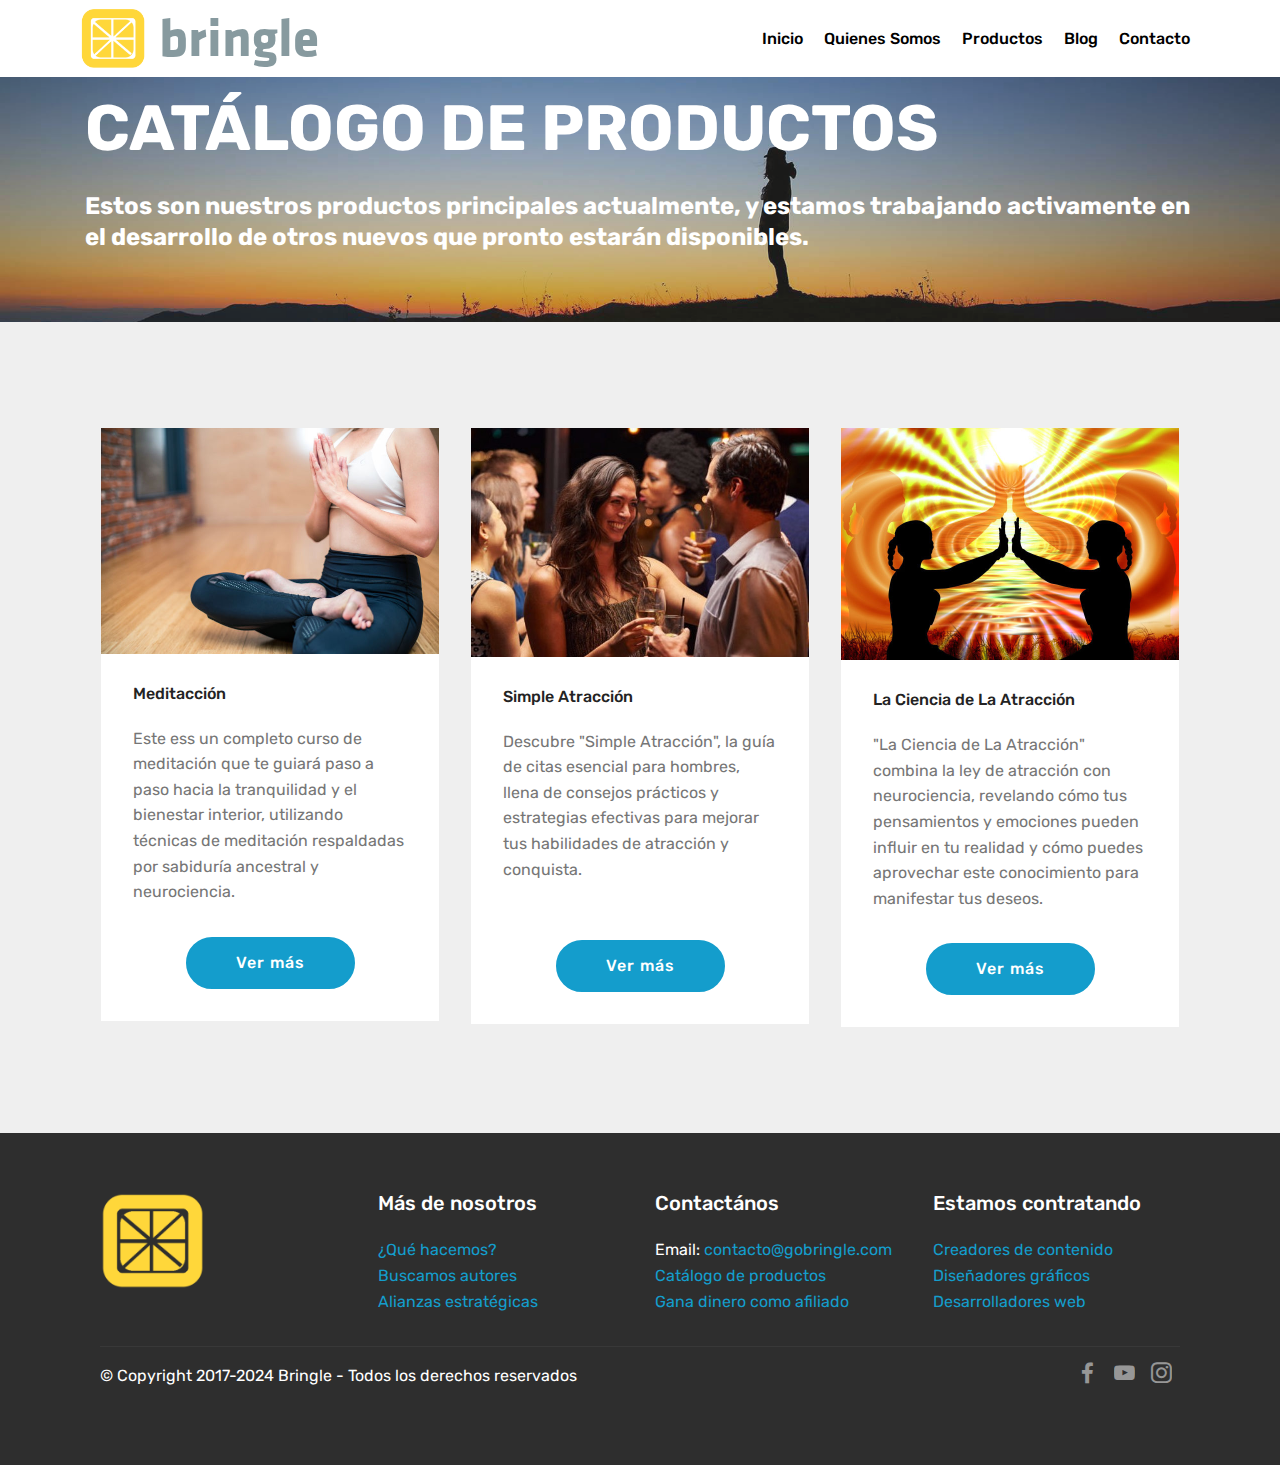
<file: Productos.html>
<!DOCTYPE html>
<html  >
<head>
  
  <meta charset="UTF-8">
  <meta http-equiv="X-UA-Compatible" content="IE=edge">
  
  <meta name="viewport" content="width=device-width, initial-scale=1, minimum-scale=1">
  <link rel="shortcut icon" href="assets/images/bringle-logo-122x112.png" type="image/x-icon">
  <meta name="description" content="Bringle es la Universidad de la era de la información. Nos dedicamos a difundir y crear material relacionado a todas las áreas de la vida que la educación tradicional dejó de lado. Queremos que seas feliz. Cambiamos al mundo, una persona a la vez.">
  
  
  <title>Catálogo de productos</title>
  <link rel="stylesheet" href="assets/web/assets/mobirise-icons/mobirise-icons.css">
  <link rel="stylesheet" href="assets/bootstrap/css/bootstrap.min.css">
  <link rel="stylesheet" href="assets/bootstrap/css/bootstrap-grid.min.css">
  <link rel="stylesheet" href="assets/bootstrap/css/bootstrap-reboot.min.css">
  <link rel="stylesheet" href="assets/tether/tether.min.css">
  <link rel="stylesheet" href="assets/dropdown/css/style.css">
  <link rel="stylesheet" href="assets/socicon/css/styles.css">
  <link rel="stylesheet" href="assets/theme/css/style.css">
  <link href="assets/fonts/style.css" rel="stylesheet">
  <link rel="preload" as="style" href="assets/mobirise/css/mbr-additional.css"><link rel="stylesheet" href="assets/mobirise/css/mbr-additional.css" type="text/css">
  
  
  
</head>
<body>
  <section class="menu cid-tUhU7VpOFw" once="menu" id="menu2-c">

    

    <nav class="navbar navbar-expand beta-menu navbar-dropdown align-items-center navbar-fixed-top navbar-toggleable-sm">
        <button class="navbar-toggler navbar-toggler-right" type="button" data-toggle="collapse" data-target="#navbarSupportedContent" aria-controls="navbarSupportedContent" aria-expanded="false" aria-label="Toggle navigation">
            <div class="hamburger">
                <span></span>
                <span></span>
                <span></span>
                <span></span>
            </div>
        </button>
        <div class="menu-logo">
            <div class="navbar-brand">
                <span class="navbar-logo">
                    <a href="index.html">
                        <img src="assets/images/bringle-logo-122x112.png" alt="Bringle" title="" style="height: 3.8rem;">
                    </a>
                </span>
                <span class="navbar-caption-wrap"><a class="navbar-caption text-warning text-primary display-1" href="index.html">
                        bringle               </a></span>
            </div>
        </div>
        <div class="collapse navbar-collapse" id="navbarSupportedContent">
            <ul class="navbar-nav nav-dropdown nav-right" data-app-modern-menu="true"><li class="nav-item">
                    <a class="nav-link link text-black text-primary display-4" href="index.html">Inicio</a>
                </li><li class="nav-item"><a class="nav-link link text-black text-primary display-4" href="quienes-somos.html">
                        Quienes Somos</a></li><li class="nav-item"><a class="nav-link link text-black text-primary display-4" href="Productos.html">
                        Productos</a></li><li class="nav-item"><a class="nav-link link text-black text-primary display-4" href="blog.html">
                        Blog</a></li>
                <li class="nav-item">
                    <a class="nav-link link text-black text-primary display-4" href="contacto.html">
                        Contacto</a>
                </li></ul>
            
        </div>
    </nav>
</section>

<section class="header9 cid-tUhU7VR37V" id="header9-d">

    

    <div class="mbr-overlay" style="opacity: 0.3; background-color: rgb(70, 80, 82);">
    </div>

    <div class="container">
        <div class="media-container-column mbr-white">
            <h1 class="mbr-section-title align-left mbr-bold pb-3 mbr-fonts-style display-2">CATÁLOGO DE PRODUCTOS</h1>
            <h3 class="mbr-section-subtitle align-left mbr-light pb-3 mbr-fonts-style display-5"><span style="font-style: normal;"><strong>Estos son nuestros productos principales actualmente, y estamos trabajando activamente en el desarrollo de otros nuevos que pronto estarán disponibles.
</strong></span></h3>
            
            
        </div>
    </div>

    
</section>

<section class="features3 cid-tUqbJRomKZ" id="features3-2u">

    

    
    <div class="container">
        <div class="media-container-row">
            <div class="card p-3 col-12 col-md-6 col-lg-4">
                <div class="card-wrapper">
                    <div class="card-img">
                        <img src="assets/images/mbr-676x451.jpg" alt="" title="">
                    </div>
                    <div class="card-box">
                        <h4 class="card-title mbr-fonts-style display-7">Meditacción</h4>
                        <p class="mbr-text mbr-fonts-style display-7">Este ess un completo curso de meditación que te guiará paso a paso hacia la tranquilidad y el bienestar interior, utilizando técnicas de meditación respaldadas por sabiduría ancestral y neurociencia.
<br></p>
                    </div>
                    <div class="mbr-section-btn text-center"><a href="productos.html" class="btn btn-primary display-4">
                            Ver más</a></div>
                </div>
            </div>

            <div class="card p-3 col-12 col-md-6 col-lg-4">
                <div class="card-wrapper">
                    <div class="card-img">
                        <img src="assets/images/citasyconexion-1-676x380.jpeg" alt="" title="">
                    </div>
                    <div class="card-box">
                        <h4 class="card-title mbr-fonts-style display-7">
                            Simple Atracción</h4>
                        <p class="mbr-text mbr-fonts-style display-7">Descubre "Simple Atracción", la guía de citas esencial para hombres, llena de consejos prácticos y estrategias efectivas para mejorar tus habilidades de atracción y conquista.
<br>
<br></p>
                    </div>
                    <div class="mbr-section-btn text-center"><a href="productos.html" class="btn btn-primary display-4">
                            Ver más</a></div>
                </div>
            </div>

            <div class="card p-3 col-12 col-md-6 col-lg-4">
                <div class="card-wrapper">
                    <div class="card-img">
                        <img src="assets/images/mbr-676x464.jpg" alt="" title="">
                    </div>
                    <div class="card-box">
                        <h4 class="card-title mbr-fonts-style display-7">
                            La Ciencia de La Atracción</h4>
                        <p class="mbr-text mbr-fonts-style display-7">"La Ciencia de La Atracción" combina la ley de atracción con neurociencia, revelando cómo tus pensamientos y emociones pueden influir en tu realidad y cómo puedes aprovechar este conocimiento para manifestar tus deseos.
<br></p>
                    </div>
                    <div class="mbr-section-btn text-center"><a href="productos.html" class="btn btn-primary display-4">
                            Ver más</a></div>
                </div>
            </div>

            
        </div>
    </div>
</section>

<section class="cid-tUhU7XK7yr" id="footer1-h">

    

    

    <div class="container">
        <div class="media-container-row content text-white">
            <div class="col-12 col-md-3">
                <div class="media-wrap">
                    <a href="index.html">
                        <img src="assets/images/bringle-logo-122x112.png" alt="Bringle" title="">
                    </a>
                </div>
            </div>
            <div class="col-12 col-md-3 mbr-fonts-style display-7">
                <h5 class="pb-3">Más de nosotros
</h5>
                <p class="mbr-text"><a href="quienes-somos.html">¿Qué hacemos?  
</a><br><a href="buscamos-autores.html">Buscamos autores
</a><br><a href="alianzas-estrategicas.html">Alianzas estratégicas</a></p>
            </div>
            <div class="col-12 col-md-3 mbr-fonts-style display-7">
                <h5 class="pb-3">
                    Contactános
                </h5>
                <p class="mbr-text">Email: <a href="mailto:contacto@gobringle.com">contacto@gobringle.com</a>
<br><a href="Productos.html">Catálogo de productos
</a><br><a href="afiliados.html">Gana dinero como afiliado</a></p>
            </div>
            <div class="col-12 col-md-3 mbr-fonts-style display-7">
                <h5 class="pb-3">Estamos contratando
</h5>
                <p class="mbr-text"><a href="creadores-de-contenido.html">Creadores de contenido 
</a><br><a href="disenadores-graficos.html">Diseñadores gráficos
</a><br><a href="desarrolladores-web.html">Desarrolladores web</a></p>
            </div>
        </div>
        <div class="footer-lower">
            <div class="media-container-row">
                <div class="col-sm-12">
                    <hr>
                </div>
            </div>
            <div class="media-container-row mbr-white">
                <div class="col-sm-6 copyright">
                    <p class="mbr-text mbr-fonts-style display-7">
                        © Copyright 2017-2024 Bringle - Todos los derechos reservados
                    </p>
                </div>
                <div class="col-md-6">
                    <div class="social-list align-right">
                        <div class="soc-item">
                            <a href="https://www.facebook.com/pages/" target="_blank">
                                <span class="mbr-iconfont mbr-iconfont-social socicon-facebook socicon"></span>
                            </a>
                        </div>
                        <div class="soc-item">
                            <a href="https://www.youtube.com/c/simpleatraccion" target="_blank">
                                <span class="mbr-iconfont mbr-iconfont-social socicon-youtube socicon"></span>
                            </a>
                        </div>
                        <div class="soc-item">
                            <a href="https://instagram.com/bringle" target="_blank">
                                <span class="mbr-iconfont mbr-iconfont-social socicon-instagram socicon"></span>
                            </a>
                        </div>
                    </div>
                </div>
            </div>
        </div>
    </div>
</section>


  <script src="assets/web/assets/jquery/jquery.min.js"></script>
  <script src="assets/popper/popper.min.js"></script>
  <script src="assets/bootstrap/js/bootstrap.min.js"></script>
  <script src="assets/tether/tether.min.js"></script>
  <script src="assets/smoothscroll/smooth-scroll.js"></script>
  <script src="assets/dropdown/js/nav-dropdown.js"></script>
  <script src="assets/dropdown/js/navbar-dropdown.js"></script>
  <script src="assets/touchswipe/jquery.touch-swipe.min.js"></script>
  <script src="assets/theme/js/script.js"></script>
  
  
 <div id="scrollToTop" class="scrollToTop mbr-arrow-up"><a style="text-align: center;"><i class="mbr-arrow-up-icon mbr-arrow-up-icon-cm cm-icon cm-icon-smallarrow-up"></i></a></div>
  </body>
</html>
</file>
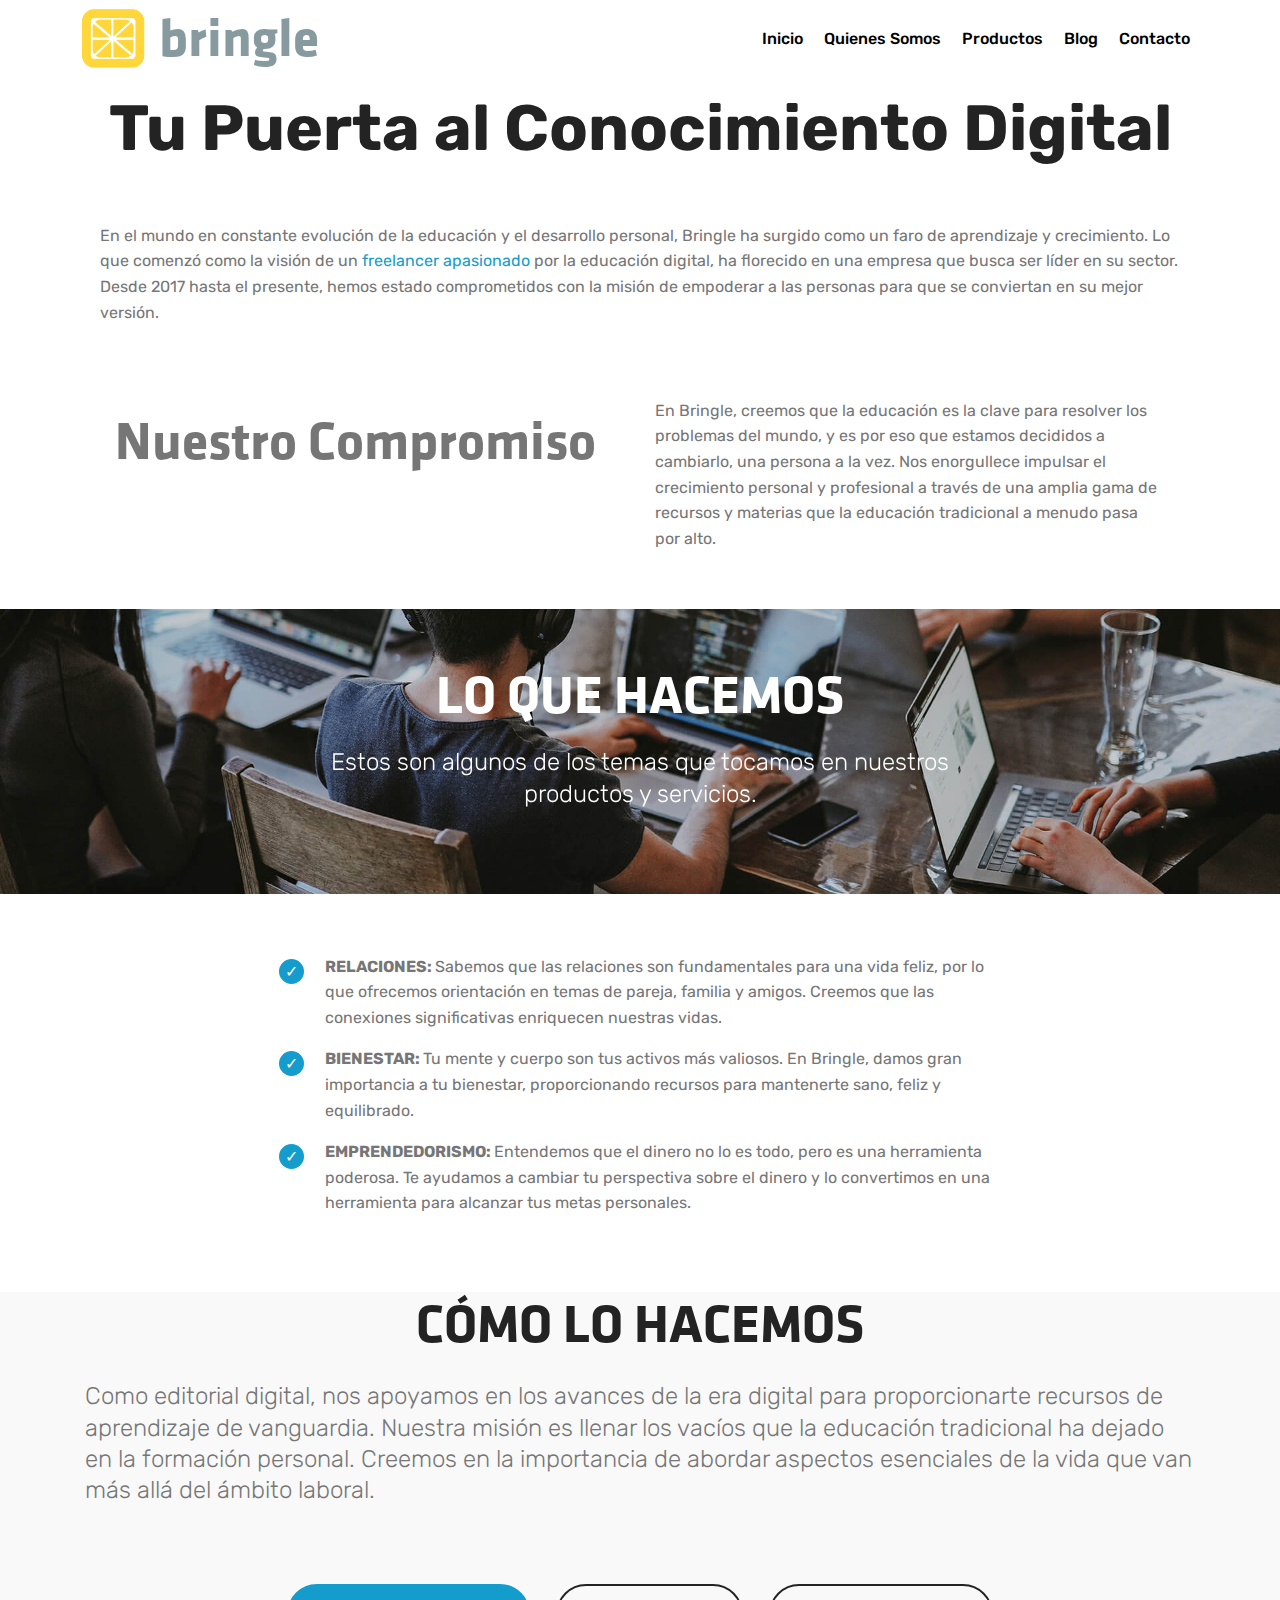
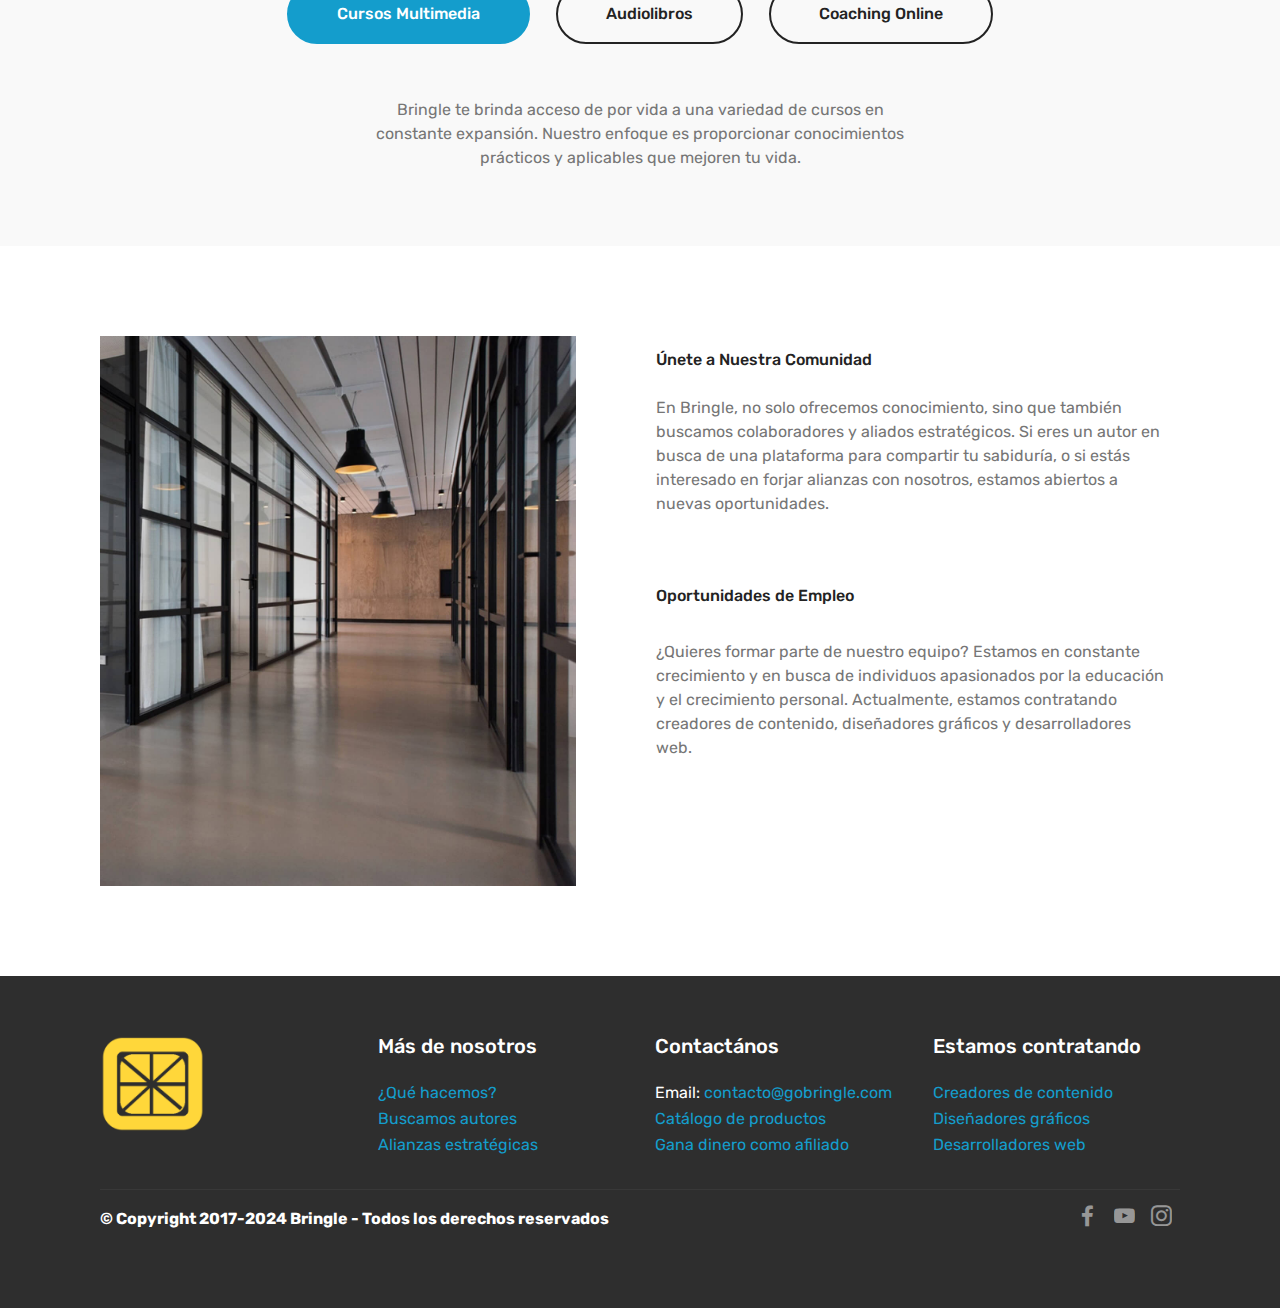
<file: quienes-somos.html>
<!DOCTYPE html>
<html  >
<head>
  
  <meta charset="UTF-8">
  <meta http-equiv="X-UA-Compatible" content="IE=edge">
  
  <meta name="viewport" content="width=device-width, initial-scale=1, minimum-scale=1">
  <link rel="shortcut icon" href="assets/images/bringle-logo-122x112.png" type="image/x-icon">
  <meta name="description" content="Bringle es la Universidad de la era de la información. Nos dedicamos a difundir y crear material relacionado a todas las áreas de la vida que la educación tradicional dejó de lado. Queremos que seas feliz. Cambiamos al mundo, una persona a la vez.">
  
  
  <title>Quienes Somos</title>
  <link rel="stylesheet" href="assets/web/assets/mobirise-icons/mobirise-icons.css">
  <link rel="stylesheet" href="assets/bootstrap/css/bootstrap.min.css">
  <link rel="stylesheet" href="assets/bootstrap/css/bootstrap-grid.min.css">
  <link rel="stylesheet" href="assets/bootstrap/css/bootstrap-reboot.min.css">
  <link rel="stylesheet" href="assets/socicon/css/styles.css">
  <link rel="stylesheet" href="assets/tether/tether.min.css">
  <link rel="stylesheet" href="assets/dropdown/css/style.css">
  <link rel="stylesheet" href="assets/theme/css/style.css">
  <link href="assets/fonts/style.css" rel="stylesheet">
  <link rel="preload" as="style" href="assets/mobirise/css/mbr-additional.css"><link rel="stylesheet" href="assets/mobirise/css/mbr-additional.css" type="text/css">
  
  
  
</head>
<body>
  <section class="menu cid-tUhU3giKg1" once="menu" id="menu2-6">

    

    <nav class="navbar navbar-expand beta-menu navbar-dropdown align-items-center navbar-fixed-top navbar-toggleable-sm">
        <button class="navbar-toggler navbar-toggler-right" type="button" data-toggle="collapse" data-target="#navbarSupportedContent" aria-controls="navbarSupportedContent" aria-expanded="false" aria-label="Toggle navigation">
            <div class="hamburger">
                <span></span>
                <span></span>
                <span></span>
                <span></span>
            </div>
        </button>
        <div class="menu-logo">
            <div class="navbar-brand">
                <span class="navbar-logo">
                    <a href="index.html">
                        <img src="assets/images/bringle-logo-122x112.png" alt="Bringle" title="" style="height: 3.8rem;">
                    </a>
                </span>
                <span class="navbar-caption-wrap"><a class="navbar-caption text-warning text-primary display-1" href="index.html">
                        bringle               </a></span>
            </div>
        </div>
        <div class="collapse navbar-collapse" id="navbarSupportedContent">
            <ul class="navbar-nav nav-dropdown nav-right" data-app-modern-menu="true"><li class="nav-item">
                    <a class="nav-link link text-black text-primary display-4" href="index.html">Inicio</a>
                </li><li class="nav-item"><a class="nav-link link text-black text-primary display-4" href="quienes-somos.html">
                        Quienes Somos</a></li><li class="nav-item"><a class="nav-link link text-black text-primary display-4" href="Productos.html">
                        Productos</a></li><li class="nav-item"><a class="nav-link link text-black text-primary display-4" href="blog.html">
                        Blog</a></li>
                <li class="nav-item">
                    <a class="nav-link link text-black text-primary display-4" href="contacto.html">
                        Contacto</a>
                </li></ul>
            
        </div>
    </nav>
</section>

<section class="features13 cid-tUhU3hCmBy" id="features13-8">

    

    
    <div class="container">
        <h2 class="mbr-section-title pb-3 mbr-fonts-style align-center display-2"><strong>Tu Puerta al Conocimiento Digital</strong></h2>

        <div class="media-container-row">
            <div class="card col-12 col-md-6 align-center col-lg-4">
                <div class="card-wrap">
                    <div class="card-img">
                        <img src="assets/images/mbr-744x496.jpg" alt="Bringle" title="">
                    </div>
                    
                </div>
            </div>
            <div class="card col-12 col-md-6 align-center col-lg-4">
                <div class="card-wrap">
                    <div class="card-img">
                        <img src="assets/images/mbr-744x494.jpg" alt="bringle" title="">
                    </div>
                    
                </div>
            </div>
            <div class="card col-12 col-md-6 align-center col-lg-4">
                <div class="card-wrap">
                    <div class="card-img">
                        <img src="assets/images/mbr-744x476.jpg" alt="Bringle ganar dinero" title="">
                    </div>
                    
                </div>
            </div>    
        </div>
    </div>
</section>

<section class="mbr-section article content1 cid-tUiddAgRO5" id="content1-x">
    
     

    <div class="container">
        <div class="media-container-row">
            <div class="mbr-text col-12 mbr-fonts-style display-7 col-md-12"><p>En el mundo en constante evolución de la educación y el desarrollo personal, Bringle ha surgido como un faro de aprendizaje y crecimiento. Lo que comenzó como la visión de un <a href="marco-almada.html">freelancer apasionado</a> por la educación digital, ha florecido en una empresa que busca ser líder en su sector. Desde 2017 hasta el presente, hemos estado comprometidos con la misión de empoderar a las personas para que se conviertan en su mejor versión.
</p><p><strong><br></strong></p><p><strong>
</strong></p></div>
        </div>
    </div>
</section>

<section class="mbr-section article content3 cid-tUidH40wVT" id="content3-y">
      
     

    <div class="container">
        <div class="media-container-row">
            <div class="row col-12 col-md-12">
                <div class="col-12 mbr-text mbr-fonts-style col-md-6 display-1">
                     <p>Nuestro Compromiso
</p><p><br></p><p>
</p><p>
</p>
                </div>
                <div class="col-12 mbr-text mbr-fonts-style display-7 col-md-6">
                     <p>En Bringle, creemos que la educación es la clave para resolver los problemas del mundo, y es por eso que estamos decididos a cambiarlo, una persona a la vez. Nos enorgullece impulsar el crecimiento personal y profesional a través de una amplia gama de recursos y materias que la educación tradicional a menudo pasa por alto.
</p><p><br></p><p>
</p>
                </div>
                
            </div>
        </div>
    </div>
</section>

<section class="mbr-section content5 cid-tUie8xRXzb mbr-parallax-background" id="content5-10">

    

    

    <div class="container">
        <div class="media-container-row">
            <div class="title col-12 col-md-8">
                <h2 class="align-center mbr-bold mbr-white pb-3 mbr-fonts-style display-1">
                    LO QUE HACEMOS</h2>
                <h3 class="mbr-section-subtitle align-center mbr-light mbr-white pb-3 mbr-fonts-style display-5">
                    Estos son algunos de los temas que tocamos en nuestros productos y servicios.</h3>
                
                
            </div>
        </div>
    </div>
</section>

<section class="mbr-section article content12 cid-tUieR0cEF0" id="content12-11">
     

    <div class="container">
        <div class="media-container-row">
            <div class="mbr-text counter-container col-12 col-md-8 mbr-fonts-style display-7">
                <ul>
                    <li><strong>RELACIONES: </strong><span style="font-size: 1rem;">Sabemos que las relaciones son fundamentales para una vida feliz, por lo que ofrecemos orientación en temas de pareja, familia y amigos. Creemos que las conexiones significativas enriquecen nuestras vidas.
</span></li><li><strong>BIENESTAR: </strong><span style="font-size: 1rem;">Tu mente y cuerpo son tus activos más valiosos. En Bringle, damos gran importancia a tu bienestar, proporcionando recursos para mantenerte sano, feliz y equilibrado.
</span></li><li><strong>EMPRENDEDORISMO: </strong>Entendemos que el dinero no lo es todo, pero es una herramienta poderosa. Te ayudamos a cambiar tu perspectiva sobre el dinero y lo convertimos en una herramienta para alcanzar tus metas personales.</li>
                </ul>
            </div>
        </div>
    </div>
</section>

<section class="tabs3 tabs cid-tUif6t96Rq" id="tabs3-12">

    

    

    <div class="container">
        <h2 class="mbr-section-title align-center pb-3 mbr-fonts-style display-1">
           CÓMO LO HACEMOS</h2>
        <h3 class="mbr-section-subtitle  display-5 align-center mbr-light mbr-fonts-style">Como editorial digital, nos apoyamos en los avances de la era digital para proporcionarte recursos de aprendizaje de vanguardia. Nuestra misión es llenar los vacíos que la educación tradicional ha dejado en la formación personal. Creemos en la importancia de abordar aspectos esenciales de la vida que van más allá del ámbito laboral.</h3>
    </div>
    <div class="container-fluid">
        <div class="row tabcont">
            <ul class="nav nav-tabs pt-3 mt-5" role="tablist">
                <li class="nav-item mbr-fonts-style"><a class="nav-link active display-7" role="tab" data-toggle="tab" href="#tabs3-12_tab0" aria-selected="true">
                        Cursos Multimedia
                    </a></li>
                <li class="nav-item mbr-fonts-style"><a class="nav-link active display-7" role="tab" data-toggle="tab" href="#tabs3-12_tab1" aria-selected="true">
                        Audiolibros
                    </a></li>
                <li class="nav-item mbr-fonts-style"><a class="nav-link active display-7" role="tab" data-toggle="tab" href="#tabs3-12_tab2" aria-selected="true">
                        Coaching Online
                    </a></li>
                
                
                
            </ul>
        </div>
    </div>

    <div class="container">
        <div class="row px-1">
            <div class="tab-content">
                <div id="tab1" class="tab-pane in active mbr-table" role="tabpanel">
                    <div class="row tab-content-row">
                        <div class="col-xs-12 col-md-6">
                            
                            
                            <p class="mbr-section-text  align-center mbr-fonts-style display-7">
                                Bringle te brinda acceso de por vida a una variedad de cursos en constante expansión. Nuestro enfoque es proporcionar conocimientos prácticos y aplicables que mejoren tu vida.
                            </p>
                        </div>

                        

                        

                        
                    </div>
                </div>

                <div id="tab2" class="tab-pane  mbr-table" role="tabpanel">
                    <div class="row tab-content-row">
                        <div class="col-xs-12 col-md-6">
                            
                            
                            <p class="mbr-section-text  align-center mbr-fonts-style display-7">Aprovecha al máximo tus tiempos muertos escuchando audiolibros que te enriquecerán y entretendrán.<br></p>
                        </div>

                        

                        

                        
                    </div>
                </div>

                <div id="tab3" class="tab-pane  mbr-table" role="tabpanel">
                    <div class="row tab-content-row">
                        <div class="col-xs-12 col-md-6">
                            
                            
                            <p class="mbr-section-text  align-center mbr-fonts-style display-7">
                                Lleva la sabiduría contigo a todas partes con nuestros ebooks y contenido digital. Disfruta de la lectura sin tener que cargar libros físicos.
                            </p>
                        </div>

                        

                        

                        
                    </div>
                </div>

                <div id="tab4" class="tab-pane  mbr-table" role="tabpanel">
                    <div class="row tab-content-row">
                        <div class="col-xs-12 col-md-6">
                            
                            
                            <p class="mbr-section-text  align-center mbr-fonts-style display-7">
                                No special actions required, all sites you make with Mobirise are mobile-friendly. You don't have to create a special mobile version of your site, it will adapt automagically.
                            </p>
                        </div>

                        

                        

                        
                    </div>
                </div>

                <div id="tab5" class="tab-pane  mbr-table" role="tabpanel">
                    <div class="row tab-content-row">
                        <div class="col-xs-12 col-md-6">
                            
                            
                            <p class="mbr-section-text  align-center mbr-fonts-style display-7">
                                Cut down the development time with drag-and-drop website builder. Drop the blocks into the page, edit content inline and publish - no technical skills required.
                            </p>
                        </div>

                        

                        

                        
                    </div>
                </div>

                <div id="tab6" class="tab-pane  mbr-table" role="tabpanel">
                    <div class="row tab-content-row">
                        <div class="col-xs-12 col-md-6">
                            
                            
                            <p class="mbr-section-text  align-center mbr-fonts-style display-7">
                                Choose from the large selection  pre-made blocks - full-screen intro, bootstrap carousel, slider, responsive image gallery with, parallax scrolling, sticky header and more.
                            </p>
                        </div>

                        

                        

                        
                    </div>
                </div>
            </div>
        </div>
    </div>
</section>

<section class="features11 cid-tUigCo721S" id="features11-14">

    

    

    <div class="container">   
        <div class="col-md-12">
            <div class="media-container-row">
                <div class="mbr-figure m-auto" style="width: 50%;">
                    <img src="assets/images/background9.jpg" alt="" title="">
                </div>
                <div class=" align-left aside-content">
                    
                    <div class="mbr-section-text">
                        
                    </div>

                    <div class="block-content">
                        <div class="card p-3 pr-3">
                            <div class="media">
                                     
                                <div class="media-body">
                                    <h4 class="card-title mbr-fonts-style display-7">Únete a Nuestra Comunidad
<div><br></div></h4>
                                </div>
                            </div>                

                            <div class="card-box">
                                <p class="block-text mbr-fonts-style display-7">En Bringle, no solo ofrecemos conocimiento, sino que también buscamos colaboradores y aliados estratégicos. Si eres un autor en busca de una plataforma para compartir tu sabiduría, o si estás interesado en forjar alianzas con nosotros, estamos abiertos a nuevas oportunidades.
<br>
<br></p>
                            </div>
                        </div>

                        <div class="card p-3 pr-3">
                            <div class="media">
                                     
                                <div class="media-body">
                                    <h4 class="card-title mbr-fonts-style display-7">Oportunidades de Empleo</h4>
                                </div>
                            </div>                

                            <div class="card-box">
                                <p class="block-text mbr-fonts-style display-7"><br>¿Quieres formar parte de nuestro equipo? Estamos en constante crecimiento y en busca de individuos apasionados por la educación y el crecimiento personal. Actualmente, estamos contratando creadores de contenido, diseñadores gráficos y desarrolladores web.
<br>
<br></p>
                            </div>
                        </div>
                    </div>
                </div>
            </div>
        </div> 
    </div>          
</section>

<section class="cid-tUhU3janKF" id="footer1-b">

    

    

    <div class="container">
        <div class="media-container-row content text-white">
            <div class="col-12 col-md-3">
                <div class="media-wrap">
                    <a href="index.html">
                        <img src="assets/images/bringle-logo-122x112.png" alt="Bringle" title="">
                    </a>
                </div>
            </div>
            <div class="col-12 col-md-3 mbr-fonts-style display-7">
                <h5 class="pb-3">Más de nosotros
</h5>
                <p class="mbr-text"><a href="quienes-somos.html" class="text-primary">¿Qué hacemos?  
</a><br><a href="buscamos-autores.html" class="text-primary">Buscamos autores
</a><br><a href="alianzas-estrategicas.html" class="text-primary">Alianzas estratégicas</a></p>
            </div>
            <div class="col-12 col-md-3 mbr-fonts-style display-7">
                <h5 class="pb-3">
                    Contactános
                </h5>
                <p class="mbr-text">Email: <a href="mailto:contacto@gobringle.com">contacto@gobringle.com</a>
<br><a href="Productos.html" class="text-primary">Catálogo de productos
</a><br><a href="afiliados.html" class="text-primary">Gana dinero como afiliado</a></p>
            </div>
            <div class="col-12 col-md-3 mbr-fonts-style display-7">
                <h5 class="pb-3">Estamos contratando
</h5>
                <p class="mbr-text"><a href="creadores-de-contenido.html" class="text-primary">Creadores de contenido 
</a><br><a href="disenadores-graficos.html" class="text-primary">Diseñadores gráficos
</a><br><a href="desarrolladores-web.html" class="text-primary">Desarrolladores web</a></p>
            </div>
        </div>
        <div class="footer-lower">
            <div class="media-container-row">
                <div class="col-sm-12">
                    <hr>
                </div>
            </div>
            <div class="media-container-row mbr-white">
                <div class="col-sm-6 copyright">
                    <p class="mbr-text mbr-fonts-style display-7"><strong>
                        © Copyright 2017-2024 Bringle - Todos los derechos reservados</strong><br></p>
                </div>
                <div class="col-md-6">
                    <div class="social-list align-right">
                        <div class="soc-item">
                            <a href="https://www.facebook.com/pages/" target="_blank">
                                <span class="mbr-iconfont mbr-iconfont-social socicon-facebook socicon"></span>
                            </a>
                        </div>
                        <div class="soc-item">
                            <a href="https://www.youtube.com/c/simpleatraccion" target="_blank">
                                <span class="mbr-iconfont mbr-iconfont-social socicon-youtube socicon"></span>
                            </a>
                        </div>
                        <div class="soc-item">
                            <a href="https://instagram.com/bringle" target="_blank">
                                <span class="mbr-iconfont mbr-iconfont-social socicon-instagram socicon"></span>
                            </a>
                        </div>
                    </div>
                </div>
            </div>
        </div>
    </div>
</section>


  <script src="assets/web/assets/jquery/jquery.min.js"></script>
  <script src="assets/popper/popper.min.js"></script>
  <script src="assets/bootstrap/js/bootstrap.min.js"></script>
  <script src="assets/smoothscroll/smooth-scroll.js"></script>
  <script src="assets/tether/tether.min.js"></script>
  <script src="assets/touchswipe/jquery.touch-swipe.min.js"></script>
  <script src="assets/parallax/jarallax.min.js"></script>
  <script src="assets/mbr-tabs/mbr-tabs.js"></script>
  <script src="assets/dropdown/js/nav-dropdown.js"></script>
  <script src="assets/dropdown/js/navbar-dropdown.js"></script>
  <script src="assets/theme/js/script.js"></script>
  
  
 <div id="scrollToTop" class="scrollToTop mbr-arrow-up"><a style="text-align: center;"><i class="mbr-arrow-up-icon mbr-arrow-up-icon-cm cm-icon cm-icon-smallarrow-up"></i></a></div>
  </body>
</html>
</file>
<file: assets/web/assets/mobirise-icons/mobirise-icons.css>
@font-face {
  font-family: 'MobiriseIcons';
  src:  url('mobirise-icons.eot?spat4u');
  src:  url('mobirise-icons.eot?spat4u#iefix') format('embedded-opentype'),
    url('mobirise-icons.ttf?spat4u') format('truetype'),
    url('mobirise-icons.woff?spat4u') format('woff'),
    url('mobirise-icons.svg?spat4u#MobiriseIcons') format('svg');
  font-weight: normal;
  font-style: normal;
  font-display: swap;
}

[class^="mbri-"], [class*=" mbri-"] {
  /* use !important to prevent issues with browser extensions that change fonts */
  font-family: MobiriseIcons !important;
  speak: none;
  font-style: normal;
  font-weight: normal;
  font-variant: normal;
  text-transform: none;
  line-height: 1;

  /* Better Font Rendering =========== */
  -webkit-font-smoothing: antialiased;
  -moz-osx-font-smoothing: grayscale;
}

.mbri-add-submenu:before {
  content: "\e900";
}
.mbri-alert:before {
  content: "\e901";
}
.mbri-align-center:before {
  content: "\e902";
}
.mbri-align-justify:before {
  content: "\e903";
}
.mbri-align-left:before {
  content: "\e904";
}
.mbri-align-right:before {
  content: "\e905";
}
.mbri-android:before {
  content: "\e906";
}
.mbri-apple:before {
  content: "\e907";
}
.mbri-arrow-down:before {
  content: "\e908";
}
.mbri-arrow-next:before {
  content: "\e909";
}
.mbri-arrow-prev:before {
  content: "\e90a";
}
.mbri-arrow-up:before {
  content: "\e90b";
}
.mbri-bold:before {
  content: "\e90c";
}
.mbri-bookmark:before {
  content: "\e90d";
}
.mbri-bootstrap:before {
  content: "\e90e";
}
.mbri-briefcase:before {
  content: "\e90f";
}
.mbri-browse:before {
  content: "\e910";
}
.mbri-bulleted-list:before {
  content: "\e911";
}
.mbri-calendar:before {
  content: "\e912";
}
.mbri-camera:before {
  content: "\e913";
}
.mbri-cart-add:before {
  content: "\e914";
}
.mbri-cart-full:before {
  content: "\e915";
}
.mbri-cash:before {
  content: "\e916";
}
.mbri-change-style:before {
  content: "\e917";
}
.mbri-chat:before {
  content: "\e918";
}
.mbri-clock:before {
  content: "\e919";
}
.mbri-close:before {
  content: "\e91a";
}
.mbri-cloud:before {
  content: "\e91b";
}
.mbri-code:before {
  content: "\e91c";
}
.mbri-contact-form:before {
  content: "\e91d";
}
.mbri-credit-card:before {
  content: "\e91e";
}
.mbri-cursor-click:before {
  content: "\e91f";
}
.mbri-cust-feedback:before {
  content: "\e920";
}
.mbri-database:before {
  content: "\e921";
}
.mbri-delivery:before {
  content: "\e922";
}
.mbri-desktop:before {
  content: "\e923";
}
.mbri-devices:before {
  content: "\e924";
}
.mbri-down:before {
  content: "\e925";
}
.mbri-download:before {
  content: "\e989";
}
.mbri-drag-n-drop:before {
  content: "\e927";
}
.mbri-drag-n-drop2:before {
  content: "\e928";
}
.mbri-edit:before {
  content: "\e929";
}
.mbri-edit2:before {
  content: "\e92a";
}
.mbri-error:before {
  content: "\e92b";
}
.mbri-extension:before {
  content: "\e92c";
}
.mbri-features:before {
  content: "\e92d";
}
.mbri-file:before {
  content: "\e92e";
}
.mbri-flag:before {
  content: "\e92f";
}
.mbri-folder:before {
  content: "\e930";
}
.mbri-gift:before {
  content: "\e931";
}
.mbri-github:before {
  content: "\e932";
}
.mbri-globe:before {
  content: "\e933";
}
.mbri-globe-2:before {
  content: "\e934";
}
.mbri-growing-chart:before {
  content: "\e935";
}
.mbri-hearth:before {
  content: "\e936";
}
.mbri-help:before {
  content: "\e937";
}
.mbri-home:before {
  content: "\e938";
}
.mbri-hot-cup:before {
  content: "\e939";
}
.mbri-idea:before {
  content: "\e93a";
}
.mbri-image-gallery:before {
  content: "\e93b";
}
.mbri-image-slider:before {
  content: "\e93c";
}
.mbri-info:before {
  content: "\e93d";
}
.mbri-italic:before {
  content: "\e93e";
}
.mbri-key:before {
  content: "\e93f";
}
.mbri-laptop:before {
  content: "\e940";
}
.mbri-layers:before {
  content: "\e941";
}
.mbri-left-right:before {
  content: "\e942";
}
.mbri-left:before {
  content: "\e943";
}
.mbri-letter:before {
  content: "\e944";
}
.mbri-like:before {
  content: "\e945";
}
.mbri-link:before {
  content: "\e946";
}
.mbri-lock:before {
  content: "\e947";
}
.mbri-login:before {
  content: "\e948";
}
.mbri-logout:before {
  content: "\e949";
}
.mbri-magic-stick:before {
  content: "\e94a";
}
.mbri-map-pin:before {
  content: "\e94b";
}
.mbri-menu:before {
  content: "\e94c";
}
.mbri-mobile:before {
  content: "\e94d";
}
.mbri-mobile2:before {
  content: "\e94e";
}
.mbri-mobirise:before {
  content: "\e94f";
}
.mbri-more-horizontal:before {
  content: "\e950";
}
.mbri-more-vertical:before {
  content: "\e951";
}
.mbri-music:before {
  content: "\e952";
}
.mbri-new-file:before {
  content: "\e953";
}
.mbri-numbered-list:before {
  content: "\e954";
}
.mbri-opened-folder:before {
  content: "\e955";
}
.mbri-pages:before {
  content: "\e956";
}
.mbri-paper-plane:before {
  content: "\e957";
}
.mbri-paperclip:before {
  content: "\e958";
}
.mbri-photo:before {
  content: "\e959";
}
.mbri-photos:before {
  content: "\e95a";
}
.mbri-pin:before {
  content: "\e95b";
}
.mbri-play:before {
  content: "\e95c";
}
.mbri-plus:before {
  content: "\e95d";
}
.mbri-preview:before {
  content: "\e95e";
}
.mbri-print:before {
  content: "\e95f";
}
.mbri-protect:before {
  content: "\e960";
}
.mbri-question:before {
  content: "\e961";
}
.mbri-quote-left:before {
  content: "\e962";
}
.mbri-quote-right:before {
  content: "\e963";
}
.mbri-refresh:before {
  content: "\e964";
}
.mbri-responsive:before {
  content: "\e965";
}
.mbri-right:before {
  content: "\e966";
}
.mbri-rocket:before {
  content: "\e967";
}
.mbri-sad-face:before {
  content: "\e968";
}
.mbri-sale:before {
  content: "\e969";
}
.mbri-save:before {
  content: "\e96a";
}
.mbri-search:before {
  content: "\e96b";
}
.mbri-setting:before {
  content: "\e96c";
}
.mbri-setting2:before {
  content: "\e96d";
}
.mbri-setting3:before {
  content: "\e96e";
}
.mbri-share:before {
  content: "\e96f";
}
.mbri-shopping-bag:before {
  content: "\e970";
}
.mbri-shopping-basket:before {
  content: "\e971";
}
.mbri-shopping-cart:before {
  content: "\e972";
}
.mbri-sites:before {
  content: "\e973";
}
.mbri-smile-face:before {
  content: "\e974";
}
.mbri-speed:before {
  content: "\e975";
}
.mbri-star:before {
  content: "\e976";
}
.mbri-success:before {
  content: "\e977";
}
.mbri-sun:before {
  content: "\e978";
}
.mbri-sun2:before {
  content: "\e979";
}
.mbri-tablet:before {
  content: "\e97a";
}
.mbri-tablet-vertical:before {
  content: "\e97b";
}
.mbri-target:before {
  content: "\e97c";
}
.mbri-timer:before {
  content: "\e97d";
}
.mbri-to-ftp:before {
  content: "\e97e";
}
.mbri-to-local-drive:before {
  content: "\e97f";
}
.mbri-touch-swipe:before {
  content: "\e980";
}
.mbri-touch:before {
  content: "\e981";
}
.mbri-trash:before {
  content: "\e982";
}
.mbri-underline:before {
  content: "\e983";
}
.mbri-unlink:before {
  content: "\e984";
}
.mbri-unlock:before {
  content: "\e985";
}
.mbri-up-down:before {
  content: "\e986";
}
.mbri-up:before {
  content: "\e987";
}
.mbri-update:before {
  content: "\e988";
}
.mbri-upload:before {
 content: "\e926"; 
}
.mbri-user:before {
  content: "\e98a";
}
.mbri-user2:before {
  content: "\e98b";
}
.mbri-users:before {
  content: "\e98c";
}
.mbri-video:before {
  content: "\e98d";
}
.mbri-video-play:before {
  content: "\e98e";
}
.mbri-watch:before {
  content: "\e98f";
}
.mbri-website-theme:before {
  content: "\e990";
}
.mbri-wifi:before {
  content: "\e991";
}
.mbri-windows:before {
  content: "\e992";
}
.mbri-zoom-out:before {
  content: "\e993";
}
.mbri-redo:before {
  content: "\e994";
}
.mbri-undo:before {
  content: "\e995";
}
</file>
<file: assets/dropdown/css/style.css>
.navbar-dropdown {
  left: 0;
  padding: 0;
  position: absolute;
  right: 0;
  top: 0;
  transition: all 0.45s ease;
  z-index: 1030;
  background: #282828; }
  .navbar-dropdown .navbar-logo {
    margin-right: 0.8rem;
    transition: margin 0.3s ease-in-out;
    vertical-align: middle; }
    .navbar-dropdown .navbar-logo img {
      height: 3.125rem;
      transition: all 0.3s ease-in-out; }
    .navbar-dropdown .navbar-logo.mbr-iconfont {
      font-size: 3.125rem;
      line-height: 3.125rem; }
  .navbar-dropdown .navbar-caption {
    font-weight: 700;
    white-space: normal;
    vertical-align: -4px;
    line-height: 3.125rem !important; }
    .navbar-dropdown .navbar-caption, .navbar-dropdown .navbar-caption:hover {
      color: inherit;
      text-decoration: none; }
  .navbar-dropdown .mbr-iconfont + .navbar-caption {
    vertical-align: -1px; }
  .navbar-dropdown.navbar-fixed-top {
    position: fixed; }
  .navbar-dropdown .navbar-brand span {
    vertical-align: -4px; }
  .navbar-dropdown.bg-color.transparent {
    background: none; }
  .navbar-dropdown.navbar-short .navbar-brand {
    padding: 0.625rem 0; }
    .navbar-dropdown.navbar-short .navbar-brand span {
      vertical-align: -1px; }
  .navbar-dropdown.navbar-short .navbar-caption {
    line-height: 2.375rem !important;
    vertical-align: -2px; }
  .navbar-dropdown.navbar-short .navbar-logo {
    margin-right: 0.5rem; }
    .navbar-dropdown.navbar-short .navbar-logo img {
      height: 2.375rem; }
    .navbar-dropdown.navbar-short .navbar-logo.mbr-iconfont {
      font-size: 2.375rem;
      line-height: 2.375rem; }
  .navbar-dropdown.navbar-short .mbr-table-cell {
    height: 3.625rem; }
  .navbar-dropdown .navbar-close {
    left: 0.6875rem;
    position: fixed;
    top: 0.75rem;
    z-index: 1000; }
  .navbar-dropdown .hamburger-icon {
    content: "";
    display: inline-block;
    vertical-align: middle;
    width: 16px;
    -webkit-box-shadow: 0 -6px 0 1px #282828,0 0 0 1px #282828,0 6px 0 1px #282828;
    -moz-box-shadow: 0 -6px 0 1px #282828,0 0 0 1px #282828,0 6px 0 1px #282828;
    box-shadow: 0 -6px 0 1px #282828,0 0 0 1px #282828,0 6px 0 1px #282828; }

.dropdown-menu .dropdown-toggle[data-toggle="dropdown-submenu"]::after {
  border-bottom: 0.35em solid transparent;
  border-left: 0.35em solid;
  border-right: 0;
  border-top: 0.35em solid transparent;
  margin-left: 0.3rem; }

.dropdown-menu .dropdown-item:focus {
  outline: 0; }

.nav-dropdown {
  font-size: 0.75rem;
  font-weight: 500;
  height: auto !important; }
  .nav-dropdown .nav-btn {
    padding-left: 1rem; }
  .nav-dropdown .link {
    margin: .667em 1.667em;
    font-weight: 500;
    padding: 0;
    transition: color .2s ease-in-out; }
    .nav-dropdown .link.dropdown-toggle {
      margin-right: 2.583em; }
      .nav-dropdown .link.dropdown-toggle::after {
        margin-left: .25rem;
        border-top: 0.35em solid;
        border-right: 0.35em solid transparent;
        border-left: 0.35em solid transparent;
        border-bottom: 0; }
      .nav-dropdown .link.dropdown-toggle[aria-expanded="true"] {
        margin: 0;
        padding: 0.667em 3.263em  0.667em 1.667em; }
  .nav-dropdown .link::after,
  .nav-dropdown .dropdown-item::after {
    color: inherit; }
  .nav-dropdown .btn {
    font-size: 0.75rem;
    font-weight: 700;
    letter-spacing: 0;
    margin-bottom: 0;
    padding-left: 1.25rem;
    padding-right: 1.25rem; }
  .nav-dropdown .dropdown-menu {
    border-radius: 0;
    border: 0;
    left: 0;
    margin: 0;
    padding-bottom: 1.25rem;
    padding-top: 1.25rem;
    position: relative; }
  .nav-dropdown .dropdown-submenu {
    margin-left: 0.125rem;
    top: 0; }
  .nav-dropdown .dropdown-item {
    font-weight: 500;
    line-height: 2;
    padding: 0.3846em 4.615em 0.3846em 1.5385em;
    position: relative;
    transition: color .2s ease-in-out, background-color .2s ease-in-out; }
    .nav-dropdown .dropdown-item::after {
      margin-top: -0.3077em;
      position: absolute;
      right: 1.1538em;
      top: 50%; }
    .nav-dropdown .dropdown-item:focus, .nav-dropdown .dropdown-item:hover {
      background: none; }

@media (max-width: 767px) {
  .nav-dropdown.navbar-toggleable-sm {
    bottom: 0;
    display: none;
    left: 0;
    overflow-x: hidden;
    position: fixed;
    top: 0;
    transform: translateX(-100%);
    -ms-transform: translateX(-100%);
    -webkit-transform: translateX(-100%);
    width: 18.75rem;
    z-index: 999; } }
.nav-dropdown.navbar-toggleable-xl {
  bottom: 0;
  display: none;
  left: 0;
  overflow-x: hidden;
  position: fixed;
  top: 0;
  transform: translateX(-100%);
  -ms-transform: translateX(-100%);
  -webkit-transform: translateX(-100%);
  width: 18.75rem;
  z-index: 999; }

.nav-dropdown-sm {
  display: block !important;
  overflow-x: hidden;
  overflow: auto;
  padding-top: 3.875rem; }
  .nav-dropdown-sm::after {
    content: "";
    display: block;
    height: 3rem;
    width: 100%; }
  .nav-dropdown-sm.collapse.in ~ .navbar-close {
    display: block !important; }
  .nav-dropdown-sm.collapsing, .nav-dropdown-sm.collapse.in {
    transform: translateX(0);
    -ms-transform: translateX(0);
    -webkit-transform: translateX(0);
    transition: all 0.25s ease-out;
    -webkit-transition: all 0.25s ease-out;
    background: #282828; }
  .nav-dropdown-sm.collapsing[aria-expanded="false"] {
    transform: translateX(-100%);
    -ms-transform: translateX(-100%);
    -webkit-transform: translateX(-100%); }
  .nav-dropdown-sm .nav-item {
    display: block;
    margin-left: 0 !important;
    padding-left: 0; }
  .nav-dropdown-sm .link,
  .nav-dropdown-sm .dropdown-item {
    border-top: 1px dotted rgba(255, 255, 255, 0.1);
    font-size: 0.8125rem;
    line-height: 1.6;
    margin: 0 !important;
    padding: 0.875rem 2.4rem 0.875rem 1.5625rem !important;
    position: relative;
    white-space: normal; }
    .nav-dropdown-sm .link:focus, .nav-dropdown-sm .link:hover,
    .nav-dropdown-sm .dropdown-item:focus,
    .nav-dropdown-sm .dropdown-item:hover {
      background: rgba(0, 0, 0, 0.2) !important;
      color: #c0a375; }
  .nav-dropdown-sm .nav-btn {
    position: relative;
    padding: 1.5625rem 1.5625rem 0 1.5625rem; }
    .nav-dropdown-sm .nav-btn::before {
      border-top: 1px dotted rgba(255, 255, 255, 0.1);
      content: "";
      left: 0;
      position: absolute;
      top: 0;
      width: 100%; }
    .nav-dropdown-sm .nav-btn + .nav-btn {
      padding-top: 0.625rem; }
      .nav-dropdown-sm .nav-btn + .nav-btn::before {
        display: none; }
  .nav-dropdown-sm .btn {
    padding: 0.625rem 0; }
  .nav-dropdown-sm .dropdown-toggle[data-toggle="dropdown-submenu"]::after {
    margin-left: .25rem;
    border-top: 0.35em solid;
    border-right: 0.35em solid transparent;
    border-left: 0.35em solid transparent;
    border-bottom: 0; }
  .nav-dropdown-sm .dropdown-toggle[data-toggle="dropdown-submenu"][aria-expanded="true"]::after {
    border-top: 0;
    border-right: 0.35em solid transparent;
    border-left: 0.35em solid transparent;
    border-bottom: 0.35em solid; }
  .nav-dropdown-sm .dropdown-menu {
    margin: 0;
    padding: 0;
    position: relative;
    top: 0;
    left: 0;
    width: 100%;
    border: 0;
    float: none;
    border-radius: 0;
    background: none; }
  .nav-dropdown-sm .dropdown-submenu {
    left: 100%;
    margin-left: 0.125rem;
    margin-top: -1.25rem;
    top: 0; }

.navbar-toggleable-sm .nav-dropdown .dropdown-menu {
  position: absolute; }

.navbar-toggleable-sm .nav-dropdown .dropdown-submenu {
  left: 100%;
  margin-left: 0.125rem;
  margin-top: -1.25rem;
  top: 0; }

.navbar-toggleable-sm.opened .nav-dropdown .dropdown-menu {
  position: relative; }

.navbar-toggleable-sm.opened .nav-dropdown .dropdown-submenu {
  left: 0;
  margin-left: 00rem;
  margin-top: 0rem;
  top: 0; }

.is-builder .nav-dropdown.collapsing {
  transition: none !important; }

/*# sourceMappingURL=style.css.map */
</file>
<file: assets/socicon/css/styles.css>
@charset "UTF-8";

@font-face {
  font-family: 'Socicon';
  src:  url('../fonts/socicon.eot');
  src:  url('../fonts/socicon.eot?#iefix') format('embedded-opentype'),
    url('../fonts/socicon.woff2') format('woff2'),
    url('../fonts/socicon.ttf') format('truetype'),
    url('../fonts/socicon.woff') format('woff'),
    url('../fonts/socicon.svg#socicon') format('svg');
  font-weight: normal;
  font-style: normal;
}

[data-icon]:before {
  font-family: "socicon" !important;
  content: attr(data-icon);
  font-style: normal !important;
  font-weight: normal !important;
  font-variant: normal !important;
  text-transform: none !important;
  speak: none;
  line-height: 1;
  -webkit-font-smoothing: antialiased;
  -moz-osx-font-smoothing: grayscale;
}

[class^="socicon-"], [class*=" socicon-"] {
  /* use !important to prevent issues with browser extensions that change fonts */
  font-family: 'Socicon' !important;
  speak: none;
  font-style: normal;
  font-weight: normal;
  font-variant: normal;
  text-transform: none;
  line-height: 1;

  /* Better Font Rendering =========== */
  -webkit-font-smoothing: antialiased;
  -moz-osx-font-smoothing: grayscale;
}

.socicon-eitaa:before {
  content: "\e97c";
}
.socicon-soroush:before {
  content: "\e97d";
}
.socicon-bale:before {
  content: "\e97e";
}
.socicon-zazzle:before {
  content: "\e97b";
}
.socicon-society6:before {
  content: "\e97a";
}
.socicon-redbubble:before {
  content: "\e979";
}
.socicon-avvo:before {
  content: "\e978";
}
.socicon-stitcher:before {
  content: "\e977";
}
.socicon-googlehangouts:before {
  content: "\e974";
}
.socicon-dlive:before {
  content: "\e975";
}
.socicon-vsco:before {
  content: "\e976";
}
.socicon-flipboard:before {
  content: "\e973";
}
.socicon-ubuntu:before {
  content: "\e958";
}
.socicon-artstation:before {
  content: "\e959";
}
.socicon-invision:before {
  content: "\e95a";
}
.socicon-torial:before {
  content: "\e95b";
}
.socicon-collectorz:before {
  content: "\e95c";
}
.socicon-seenthis:before {
  content: "\e95d";
}
.socicon-googleplaymusic:before {
  content: "\e95e";
}
.socicon-debian:before {
  content: "\e95f";
}
.socicon-filmfreeway:before {
  content: "\e960";
}
.socicon-gnome:before {
  content: "\e961";
}
.socicon-itchio:before {
  content: "\e962";
}
.socicon-jamendo:before {
  content: "\e963";
}
.socicon-mix:before {
  content: "\e964";
}
.socicon-sharepoint:before {
  content: "\e965";
}
.socicon-tinder:before {
  content: "\e966";
}
.socicon-windguru:before {
  content: "\e967";
}
.socicon-cdbaby:before {
  content: "\e968";
}
.socicon-elementaryos:before {
  content: "\e969";
}
.socicon-stage32:before {
  content: "\e96a";
}
.socicon-tiktok:before {
  content: "\e96b";
}
.socicon-gitter:before {
  content: "\e96c";
}
.socicon-letterboxd:before {
  content: "\e96d";
}
.socicon-threema:before {
  content: "\e96e";
}
.socicon-splice:before {
  content: "\e96f";
}
.socicon-metapop:before {
  content: "\e970";
}
.socicon-naver:before {
  content: "\e971";
}
.socicon-remote:before {
  content: "\e972";
}
.socicon-internet:before {
  content: "\e957";
}
.socicon-moddb:before {
  content: "\e94b";
}
.socicon-indiedb:before {
  content: "\e94c";
}
.socicon-traxsource:before {
  content: "\e94d";
}
.socicon-gamefor:before {
  content: "\e94e";
}
.socicon-pixiv:before {
  content: "\e94f";
}
.socicon-myanimelist:before {
  content: "\e950";
}
.socicon-blackberry:before {
  content: "\e951";
}
.socicon-wickr:before {
  content: "\e952";
}
.socicon-spip:before {
  content: "\e953";
}
.socicon-napster:before {
  content: "\e954";
}
.socicon-beatport:before {
  content: "\e955";
}
.socicon-hackerone:before {
  content: "\e956";
}
.socicon-hackernews:before {
  content: "\e946";
}
.socicon-smashwords:before {
  content: "\e947";
}
.socicon-kobo:before {
  content: "\e948";
}
.socicon-bookbub:before {
  content: "\e949";
}
.socicon-mailru:before {
  content: "\e94a";
}
.socicon-gitlab:before {
  content: "\e945";
}
.socicon-instructables:before {
  content: "\e944";
}
.socicon-portfolio:before {
  content: "\e943";
}
.socicon-codered:before {
  content: "\e940";
}
.socicon-origin:before {
  content: "\e941";
}
.socicon-nextdoor:before {
  content: "\e942";
}
.socicon-udemy:before {
  content: "\e93f";
}
.socicon-livemaster:before {
  content: "\e93e";
}
.socicon-crunchbase:before {
  content: "\e93b";
}
.socicon-homefy:before {
  content: "\e93c";
}
.socicon-calendly:before {
  content: "\e93d";
}
.socicon-realtor:before {
  content: "\e90f";
}
.socicon-tidal:before {
  content: "\e910";
}
.socicon-qobuz:before {
  content: "\e911";
}
.socicon-natgeo:before {
  content: "\e912";
}
.socicon-mastodon:before {
  content: "\e913";
}
.socicon-unsplash:before {
  content: "\e914";
}
.socicon-homeadvisor:before {
  content: "\e915";
}
.socicon-angieslist:before {
  content: "\e916";
}
.socicon-codepen:before {
  content: "\e917";
}
.socicon-slack:before {
  content: "\e918";
}
.socicon-openaigym:before {
  content: "\e919";
}
.socicon-logmein:before {
  content: "\e91a";
}
.socicon-fiverr:before {
  content: "\e91b";
}
.socicon-gotomeeting:before {
  content: "\e91c";
}
.socicon-aliexpress:before {
  content: "\e91d";
}
.socicon-guru:before {
  content: "\e91e";
}
.socicon-appstore:before {
  content: "\e91f";
}
.socicon-homes:before {
  content: "\e920";
}
.socicon-zoom:before {
  content: "\e921";
}
.socicon-alibaba:before {
  content: "\e922";
}
.socicon-craigslist:before {
  content: "\e923";
}
.socicon-wix:before {
  content: "\e924";
}
.socicon-redfin:before {
  content: "\e925";
}
.socicon-googlecalendar:before {
  content: "\e926";
}
.socicon-shopify:before {
  content: "\e927";
}
.socicon-freelancer:before {
  content: "\e928";
}
.socicon-seedrs:before {
  content: "\e929";
}
.socicon-bing:before {
  content: "\e92a";
}
.socicon-doodle:before {
  content: "\e92b";
}
.socicon-bonanza:before {
  content: "\e92c";
}
.socicon-squarespace:before {
  content: "\e92d";
}
.socicon-toptal:before {
  content: "\e92e";
}
.socicon-gust:before {
  content: "\e92f";
}
.socicon-ask:before {
  content: "\e930";
}
.socicon-trulia:before {
  content: "\e931";
}
.socicon-loomly:before {
  content: "\e932";
}
.socicon-ghost:before {
  content: "\e933";
}
.socicon-upwork:before {
  content: "\e934";
}
.socicon-fundable:before {
  content: "\e935";
}
.socicon-booking:before {
  content: "\e936";
}
.socicon-googlemaps:before {
  content: "\e937";
}
.socicon-zillow:before {
  content: "\e938";
}
.socicon-niconico:before {
  content: "\e939";
}
.socicon-toneden:before {
  content: "\e93a";
}
.socicon-augment:before {
  content: "\e908";
}
.socicon-bitbucket:before {
  content: "\e909";
}
.socicon-fyuse:before {
  content: "\e90a";
}
.socicon-yt-gaming:before {
  content: "\e90b";
}
.socicon-sketchfab:before {
  content: "\e90c";
}
.socicon-mobcrush:before {
  content: "\e90d";
}
.socicon-microsoft:before {
  content: "\e90e";
}
.socicon-pandora:before {
  content: "\e907";
}
.socicon-messenger:before {
  content: "\e906";
}
.socicon-gamewisp:before {
  content: "\e905";
}
.socicon-bloglovin:before {
  content: "\e904";
}
.socicon-tunein:before {
  content: "\e903";
}
.socicon-gamejolt:before {
  content: "\e901";
}
.socicon-trello:before {
  content: "\e902";
}
.socicon-spreadshirt:before {
  content: "\e900";
}
.socicon-500px:before {
  content: "\e000";
}
.socicon-8tracks:before {
  content: "\e001";
}
.socicon-airbnb:before {
  content: "\e002";
}
.socicon-alliance:before {
  content: "\e003";
}
.socicon-amazon:before {
  content: "\e004";
}
.socicon-amplement:before {
  content: "\e005";
}
.socicon-android:before {
  content: "\e006";
}
.socicon-angellist:before {
  content: "\e007";
}
.socicon-apple:before {
  content: "\e008";
}
.socicon-appnet:before {
  content: "\e009";
}
.socicon-baidu:before {
  content: "\e00a";
}
.socicon-bandcamp:before {
  content: "\e00b";
}
.socicon-battlenet:before {
  content: "\e00c";
}
.socicon-mixer:before {
  content: "\e00d";
}
.socicon-bebee:before {
  content: "\e00e";
}
.socicon-bebo:before {
  content: "\e00f";
}
.socicon-behance:before {
  content: "\e010";
}
.socicon-blizzard:before {
  content: "\e011";
}
.socicon-blogger:before {
  content: "\e012";
}
.socicon-buffer:before {
  content: "\e013";
}
.socicon-chrome:before {
  content: "\e014";
}
.socicon-coderwall:before {
  content: "\e015";
}
.socicon-curse:before {
  content: "\e016";
}
.socicon-dailymotion:before {
  content: "\e017";
}
.socicon-deezer:before {
  content: "\e018";
}
.socicon-delicious:before {
  content: "\e019";
}
.socicon-deviantart:before {
  content: "\e01a";
}
.socicon-diablo:before {
  content: "\e01b";
}
.socicon-digg:before {
  content: "\e01c";
}
.socicon-discord:before {
  content: "\e01d";
}
.socicon-disqus:before {
  content: "\e01e";
}
.socicon-douban:before {
  content: "\e01f";
}
.socicon-draugiem:before {
  content: "\e020";
}
.socicon-dribbble:before {
  content: "\e021";
}
.socicon-drupal:before {
  content: "\e022";
}
.socicon-ebay:before {
  content: "\e023";
}
.socicon-ello:before {
  content: "\e024";
}
.socicon-endomodo:before {
  content: "\e025";
}
.socicon-envato:before {
  content: "\e026";
}
.socicon-etsy:before {
  content: "\e027";
}
.socicon-facebook:before {
  content: "\e028";
}
.socicon-feedburner:before {
  content: "\e029";
}
.socicon-filmweb:before {
  content: "\e02a";
}
.socicon-firefox:before {
  content: "\e02b";
}
.socicon-flattr:before {
  content: "\e02c";
}
.socicon-flickr:before {
  content: "\e02d";
}
.socicon-formulr:before {
  content: "\e02e";
}
.socicon-forrst:before {
  content: "\e02f";
}
.socicon-foursquare:before {
  content: "\e030";
}
.socicon-friendfeed:before {
  content: "\e031";
}
.socicon-github:before {
  content: "\e032";
}
.socicon-goodreads:before {
  content: "\e033";
}
.socicon-google:before {
  content: "\e034";
}
.socicon-googlescholar:before {
  content: "\e035";
}
.socicon-googlegroups:before {
  content: "\e036";
}
.socicon-googlephotos:before {
  content: "\e037";
}
.socicon-googleplus:before {
  content: "\e038";
}
.socicon-grooveshark:before {
  content: "\e039";
}
.socicon-hackerrank:before {
  content: "\e03a";
}
.socicon-hearthstone:before {
  content: "\e03b";
}
.socicon-hellocoton:before {
  content: "\e03c";
}
.socicon-heroes:before {
  content: "\e03d";
}
.socicon-smashcast:before {
  content: "\e03e";
}
.socicon-horde:before {
  content: "\e03f";
}
.socicon-houzz:before {
  content: "\e040";
}
.socicon-icq:before {
  content: "\e041";
}
.socicon-identica:before {
  content: "\e042";
}
.socicon-imdb:before {
  content: "\e043";
}
.socicon-instagram:before {
  content: "\e044";
}
.socicon-issuu:before {
  content: "\e045";
}
.socicon-istock:before {
  content: "\e046";
}
.socicon-itunes:before {
  content: "\e047";
}
.socicon-keybase:before {
  content: "\e048";
}
.socicon-lanyrd:before {
  content: "\e049";
}
.socicon-lastfm:before {
  content: "\e04a";
}
.socicon-line:before {
  content: "\e04b";
}
.socicon-linkedin:before {
  content: "\e04c";
}
.socicon-livejournal:before {
  content: "\e04d";
}
.socicon-lyft:before {
  content: "\e04e";
}
.socicon-macos:before {
  content: "\e04f";
}
.socicon-mail:before {
  content: "\e050";
}
.socicon-medium:before {
  content: "\e051";
}
.socicon-meetup:before {
  content: "\e052";
}
.socicon-mixcloud:before {
  content: "\e053";
}
.socicon-modelmayhem:before {
  content: "\e054";
}
.socicon-mumble:before {
  content: "\e055";
}
.socicon-myspace:before {
  content: "\e056";
}
.socicon-newsvine:before {
  content: "\e057";
}
.socicon-nintendo:before {
  content: "\e058";
}
.socicon-npm:before {
  content: "\e059";
}
.socicon-odnoklassniki:before {
  content: "\e05a";
}
.socicon-openid:before {
  content: "\e05b";
}
.socicon-opera:before {
  content: "\e05c";
}
.socicon-outlook:before {
  content: "\e05d";
}
.socicon-overwatch:before {
  content: "\e05e";
}
.socicon-patreon:before {
  content: "\e05f";
}
.socicon-paypal:before {
  content: "\e060";
}
.socicon-periscope:before {
  content: "\e061";
}
.socicon-persona:before {
  content: "\e062";
}
.socicon-pinterest:before {
  content: "\e063";
}
.socicon-play:before {
  content: "\e064";
}
.socicon-player:before {
  content: "\e065";
}
.socicon-playstation:before {
  content: "\e066";
}
.socicon-pocket:before {
  content: "\e067";
}
.socicon-qq:before {
  content: "\e068";
}
.socicon-quora:before {
  content: "\e069";
}
.socicon-raidcall:before {
  content: "\e06a";
}
.socicon-ravelry:before {
  content: "\e06b";
}
.socicon-reddit:before {
  content: "\e06c";
}
.socicon-renren:before {
  content: "\e06d";
}
.socicon-researchgate:before {
  content: "\e06e";
}
.socicon-residentadvisor:before {
  content: "\e06f";
}
.socicon-reverbnation:before {
  content: "\e070";
}
.socicon-rss:before {
  content: "\e071";
}
.socicon-sharethis:before {
  content: "\e072";
}
.socicon-skype:before {
  content: "\e073";
}
.socicon-slideshare:before {
  content: "\e074";
}
.socicon-smugmug:before {
  content: "\e075";
}
.socicon-snapchat:before {
  content: "\e076";
}
.socicon-songkick:before {
  content: "\e077";
}
.socicon-soundcloud:before {
  content: "\e078";
}
.socicon-spotify:before {
  content: "\e079";
}
.socicon-stackexchange:before {
  content: "\e07a";
}
.socicon-stackoverflow:before {
  content: "\e07b";
}
.socicon-starcraft:before {
  content: "\e07c";
}
.socicon-stayfriends:before {
  content: "\e07d";
}
.socicon-steam:before {
  content: "\e07e";
}
.socicon-storehouse:before {
  content: "\e07f";
}
.socicon-strava:before {
  content: "\e080";
}
.socicon-streamjar:before {
  content: "\e081";
}
.socicon-stumbleupon:before {
  content: "\e082";
}
.socicon-swarm:before {
  content: "\e083";
}
.socicon-teamspeak:before {
  content: "\e084";
}
.socicon-teamviewer:before {
  content: "\e085";
}
.socicon-technorati:before {
  content: "\e086";
}
.socicon-telegram:before {
  content: "\e087";
}
.socicon-tripadvisor:before {
  content: "\e088";
}
.socicon-tripit:before {
  content: "\e089";
}
.socicon-triplej:before {
  content: "\e08a";
}
.socicon-tumblr:before {
  content: "\e08b";
}
.socicon-twitch:before {
  content: "\e08c";
}
.socicon-twitter:before {
  content: "\e08d";
}
.socicon-uber:before {
  content: "\e08e";
}
.socicon-ventrilo:before {
  content: "\e08f";
}
.socicon-viadeo:before {
  content: "\e090";
}
.socicon-viber:before {
  content: "\e091";
}
.socicon-viewbug:before {
  content: "\e092";
}
.socicon-vimeo:before {
  content: "\e093";
}
.socicon-vine:before {
  content: "\e094";
}
.socicon-vkontakte:before {
  content: "\e095";
}
.socicon-warcraft:before {
  content: "\e096";
}
.socicon-wechat:before {
  content: "\e097";
}
.socicon-weibo:before {
  content: "\e098";
}
.socicon-whatsapp:before {
  content: "\e099";
}
.socicon-wikipedia:before {
  content: "\e09a";
}
.socicon-windows:before {
  content: "\e09b";
}
.socicon-wordpress:before {
  content: "\e09c";
}
.socicon-wykop:before {
  content: "\e09d";
}
.socicon-xbox:before {
  content: "\e09e";
}
.socicon-xing:before {
  content: "\e09f";
}
.socicon-yahoo:before {
  content: "\e0a0";
}
.socicon-yammer:before {
  content: "\e0a1";
}
.socicon-yandex:before {
  content: "\e0a2";
}
.socicon-yelp:before {
  content: "\e0a3";
}
.socicon-younow:before {
  content: "\e0a4";
}
.socicon-youtube:before {
  content: "\e0a5";
}
.socicon-zapier:before {
  content: "\e0a6";
}
.socicon-zerply:before {
  content: "\e0a7";
}
.socicon-zomato:before {
  content: "\e0a8";
}
.socicon-zynga:before {
  content: "\e0a9";
}
</file>
<file: assets/theme/css/style.css>
/*!
 * Mobirise v4 theme (https://mobirise.com/)
 * Copyright 2017 Mobirise
 */
section {
  background-color: #eeeeee;
}

.form-control:focus {
  box-shadow: none;
}

:focus {
  outline: none;
}

body {
  font-style: normal;
  line-height: 1.5;
}

section,
.container,
.container-fluid {
  position: relative;
  word-wrap: break-word;
}

a.mbr-iconfont:hover {
  text-decoration: none;
}

.article .lead p,
.article .lead ul,
.article .lead ol,
.article .lead pre,
.article .lead blockquote {
  margin-bottom: 0;
}

ul,
ol,
pre,
blockquote {
  margin-bottom: 2.3125rem;
}

pre {
  background: #f4f4f4;
  padding: 10px 24px;
  white-space: pre-wrap;
}

.inactive {
  -webkit-user-select: none;
  -moz-user-select: none;
  -ms-user-select: none;
  user-select: none;
  pointer-events: none;
  -webkit-user-drag: none;
  user-drag: none;
}

.mbr-section__comments .row {
  justify-content: center;
  -webkit-justify-content: center;
}

a {
  font-style: normal;
  font-weight: 400;
  cursor: pointer;
}

a, a:hover {
  text-decoration: none;
}

figure {
  margin-bottom: 0;
}

body {
  color: #232323;
}

h1,
h2,
h3,
h4,
h5,
h6,
.h1,
.h2,
.h3,
.h4,
.h5,
.h6,
.display-1,
.display-2,
.display-3,
.display-4 {
  line-height: 1;
  word-break: break-word;
  word-wrap: break-word;
}

.mbr-section-title {
  font-style: normal;
  line-height: 1.2;
}

.mbr-section-subtitle {
  line-height: 1.3;
}

.mbr-text {
  font-style: normal;
  line-height: 1.6;
}

b,
strong {
  font-weight: bold;
}

blockquote {
  padding: 10px 0 10px 20px;
  position: relative;
  border-left: 2px solid;
  border-color: #ff3366;
}

input:-webkit-autofill, input:-webkit-autofill:hover, input:-webkit-autofill:focus, input:-webkit-autofill:active {
  transition-delay: 9999s;
  transition-property: background-color, color;
}

textarea[type='hidden'] {
  display: none;
}

body {
  position: relative;
}

section {
  background-position: 50% 50%;
  background-repeat: no-repeat;
  background-size: cover;
}

section .mbr-background-video,
section .mbr-background-video-preview {
  position: absolute;
  bottom: 0;
  left: 0;
  right: 0;
  top: 0;
}

.hidden {
  visibility: hidden;
}

.mbr-z-index20 {
  z-index: 20;
}

/*! Base colors */
.mbr-white {
  color: #ffffff;
}

.mbr-black {
  color: #000000;
}

.mbr-bg-white {
  background-color: #ffffff;
}

.mbr-bg-black {
  background-color: #000000;
}

/*! Text-aligns */
.align-left {
  text-align: left;
}

.align-center {
  text-align: center;
}

.align-right {
  text-align: right;
}

@media (max-width: 767px) {
  .align-left,
  .align-center,
  .align-right,
  .mbr-section-btn,
  .mbr-section-title {
    text-align: center;
  }
}

/*! Font-weight  */
.mbr-light {
  font-weight: 300;
}

.mbr-regular {
  font-weight: 400;
}

.mbr-semibold {
  font-weight: 500;
}

.mbr-bold {
  font-weight: 700;
}

/*! Media  */
.media-size-item {
  -moz-flex: 1 1 auto;
  -o-flex: 1 1 auto;
  flex: 1 1 auto;
}

.media-content {
  flex-basis: 100%;
}

.media-container-row {
  display: flex;
  flex-direction: row;
  flex-wrap: wrap;
  justify-content: center;
  align-content: center;
  align-items: start;
}

.media-container-row .media-size-item {
  width: 400px;
}

.media-container-column {
  display: flex;
  flex-direction: column;
  flex-wrap: wrap;
  justify-content: center;
  align-content: center;
  align-items: stretch;
}

.media-container-column > * {
  width: 100%;
}

@media (min-width: 992px) {
  .media-container-row {
    flex-wrap: nowrap;
  }
}

figure {
  overflow: hidden;
}

figure[mbr-media-size] {
  transition: width 0.1s;
}

.mbr-figure img,
.mbr-figure iframe {
  display: block;
  width: 100%;
}

.card {
  background-color: transparent;
  border: none;
}

.card-box {
  width: 100%;
}

.card-img {
  text-align: center;
  flex-shrink: 0;
  -webkit-flex-shrink: 0;
}

.media {
  max-width: 100%;
  margin: 0 auto;
}

.mbr-figure {
  -ms-grid-row-align: center;
  align-self: center;
}

.media-container > div {
  max-width: 100%;
}

.mbr-figure img,
.card-img img {
  width: 100%;
}

@media (max-width: 991px) {
  .media-size-item {
    width: auto !important;
  }
  .media {
    width: auto;
  }
  .mbr-figure {
    width: 100% !important;
  }
}

/*! Buttons */
.btn {
  font-weight: 500;
  border-width: 2px;
  font-style: normal;
  letter-spacing: 1px;
  margin: .4rem .8rem;
  white-space: normal;
  transition: all .3s ease-in-out;
  display: inline-flex;
  align-items: center;
  justify-content: center;
  word-break: break-word;
  -webkit-align-items: center;
  -webkit-justify-content: center;
  display: -webkit-inline-flex;
}

.btn-sm {
  font-weight: 500;
  letter-spacing: 1px;
  transition: all .3s ease-in-out;
}

.btn-md {
  font-weight: 500;
  letter-spacing: 1px;
  margin: .4rem .8rem !important;
  transition: all .3s ease-in-out;
}

.btn-lg {
  font-weight: 500;
  letter-spacing: 1px;
  margin: .4rem .8rem !important;
  transition: all .3s ease-in-out;
}

.mbr-section-btn {
  margin-left: -0.25rem;
  margin-right: -0.25rem;
  font-size: 0;
}

nav .mbr-section-btn {
  margin-left: 0rem;
  margin-right: 0rem;
}

.btn-form {
  border-radius: 0;
}

.btn-form:hover {
  cursor: pointer;
}

/*! Btn icon margin */
.btn .mbr-iconfont,
.btn.btn-sm .mbr-iconfont {
  cursor: pointer;
  margin-right: 0.5rem;
}

.btn.btn-md .mbr-iconfont,
.btn.btn-md .mbr-iconfont {
  margin-right: 0.8rem;
}

.mbr-regular {
  font-weight: 400;
}

.mbr-semibold {
  font-weight: 500;
}

.mbr-bold {
  font-weight: 700;
}

[type='submit'] {
  -webkit-appearance: none;
}

/*! Full-screen */
.mbr-fullscreen .mbr-overlay {
  min-height: 100vh;
}

.mbr-fullscreen {
  display: flex;
  display: -moz-flex;
  display: -ms-flex;
  display: -o-flex;
  align-items: center;
  -webkit-align-items: center;
  min-height: 100vh;
  padding-top: 3rem;
  padding-bottom: 3rem;
}

/*! Map */
.map {
  height: 25rem;
  position: relative;
}

.map iframe {
  width: 100%;
  height: 100%;
}

.mbr-overlay {
  background-color: #000;
  bottom: 0;
  left: 0;
  opacity: .5;
  position: absolute;
  right: 0;
  top: 0;
  z-index: 0;
  pointer-events: none;
}

/* Form */
blockquote {
  font-style: italic;
  padding: 10px 0 10px 20px;
  font-size: 1.09rem;
  position: relative;
  border-width: 3px;
}

.form-control {
  background-color: #f5f5f5;
  box-shadow: none;
  color: #565656;
  line-height: 1.43;
  min-height: 3.5em;
  padding: 1.07em .5em;
}

.form-control, .form-control:focus {
  border: 1px solid #e8e8e8;
}

.form-active .form-control:invalid {
  border-color: red;
}

.form-control-label {
  position: relative;
  cursor: pointer;
  margin-bottom: .357em;
  padding: 0;
}

.alert {
  color: #ffffff;
  border-radius: 0;
  border: 0;
  font-size: .875rem;
  line-height: 1.5;
  margin-bottom: 1.875rem;
  padding: 1.25rem;
  position: relative;
}

.alert.alert-form::after {
  background-color: inherit;
  bottom: -7px;
  content: "";
  display: block;
  height: 14px;
  left: 50%;
  margin-left: -7px;
  position: absolute;
  transform: rotate(45deg);
  width: 14px;
  -webkit-transform: rotate(45deg);
}

.form-asterisk {
  font-family: initial;
  position: absolute;
  top: -2px;
  font-weight: normal;
}

/*! Scroll to top arrow */
#scrollToTop a i:before {
  content: '';
  position: absolute;
  height: 40%;
  top: 25%;
  background: #fff;
  width: 2px;
  left: calc(50% - 1px);
}

#scrollToTop a i:after {
  content: '';
  position: absolute;
  display: block;
  border-top: 2px solid #fff;
  border-right: 2px solid #fff;
  width: 40%;
  height: 40%;
  left: 30%;
  bottom: 30%;
  transform: rotate(135deg);
  -webkit-transform: rotate(135deg);
}

.mbr-arrow-up {
  bottom: 25px;
  right: 90px;
  position: fixed;
  text-align: right;
  z-index: 5000;
  color: #ffffff;
  font-size: 32px;
  transform: rotate(180deg);
  -webkit-transform: rotate(180deg);
}

.mbr-arrow-up a {
  background: rgba(0, 0, 0, 0.2);
  border-radius: 3px;
  color: #fff;
  display: inline-block;
  height: 60px;
  width: 60px;
  outline-style: none !important;
  position: relative;
  text-decoration: none;
  transition: all 0.3s ease-in-out;
  cursor: pointer;
  text-align: center;
}

.mbr-arrow-up a:hover {
  background-color: rgba(0, 0, 0, 0.4);
}

.mbr-arrow-up a i {
  line-height: 60px;
}

.mbr-arrow-up-icon {
  display: block;
  color: #fff;
}

.mbr-arrow-up-icon::before {
  content: '\203a';
  display: inline-block;
  font-family: serif;
  font-size: 32px;
  line-height: 1;
  font-style: normal;
  position: relative;
  top: 6px;
  left: -4px;
  -webkit-transform: rotate(-90deg);
  transform: rotate(-90deg);
}

/*! Arrow Down */
.mbr-arrow {
  position: absolute;
  bottom: 45px;
  left: 50%;
  width: 60px;
  height: 60px;
  cursor: pointer;
  background-color: rgba(80, 80, 80, 0.5);
  border-radius: 50%;
  -webkit-transform: translateX(-50%);
  transform: translateX(-50%);
}

.mbr-arrow > a {
  display: inline-block;
  text-decoration: none;
  outline-style: none;
  -webkit-animation: arrowdown 1.7s ease-in-out infinite;
  animation: arrowdown 1.7s ease-in-out infinite;
}

.mbr-arrow > a > i {
  position: absolute;
  top: -2px;
  left: 15px;
  font-size: 2rem;
}

@keyframes arrowdown {
  0% {
    transform: translateY(0px);
    -webkit-transform: translateY(0px);
  }
  50% {
    transform: translateY(-5px);
    -webkit-transform: translateY(-5px);
  }
  100% {
    transform: translateY(0px);
    -webkit-transform: translateY(0px);
  }
}

@-webkit-keyframes arrowdown {
  0% {
    transform: translateY(0px);
    -webkit-transform: translateY(0px);
  }
  50% {
    transform: translateY(-5px);
    -webkit-transform: translateY(-5px);
  }
  100% {
    transform: translateY(0px);
    -webkit-transform: translateY(0px);
  }
}

@media (max-width: 500px) {
  .mbr-arrow-up {
    left: 50%;
    right: auto;
    transform: translateX(-50%) rotate(180deg);
    -webkit-transform: translateX(-50%) rotate(180deg);
  }
}

/*Gradients animation*/
@keyframes gradient-animation {
  from {
    background-position: 0% 100%;
    -webkit-animation-timing-function: ease-in-out;
            animation-timing-function: ease-in-out;
  }
  to {
    background-position: 100% 0%;
    -webkit-animation-timing-function: ease-in-out;
            animation-timing-function: ease-in-out;
  }
}

@-webkit-keyframes gradient-animation {
  from {
    background-position: 0% 100%;
    -webkit-animation-timing-function: ease-in-out;
            animation-timing-function: ease-in-out;
  }
  to {
    background-position: 100% 0%;
    -webkit-animation-timing-function: ease-in-out;
            animation-timing-function: ease-in-out;
  }
}

.bg-gradient {
  background-size: 200% 200%;
  animation: gradient-animation 5s infinite alternate;
  -webkit-animation: gradient-animation 5s infinite alternate;
}

.menu .navbar-brand {
  display: -webkit-flex;
}

.menu .navbar-brand span {
  display: flex;
  display: -webkit-flex;
}

.menu .navbar-brand .navbar-caption-wrap {
  display: -webkit-flex;
}

.menu .navbar-brand .navbar-logo img {
  display: -webkit-flex;
}

@media (min-width: 768px) and (max-width: 1023px) {
  .menu .navbar-toggleable-sm .navbar-nav {
    display: -ms-flexbox;
  }
}

@media (max-width: 1023px) {
  .menu .navbar-collapse {
    max-height: 93.5vh;
  }
  .menu .navbar-collapse.show {
    overflow: auto;
  }
}

@media (min-width: 1024px) {
  .menu .navbar-nav.nav-dropdown {
    display: -webkit-flex;
  }
  .menu .navbar-toggleable-sm .navbar-collapse {
    display: -webkit-flex !important;
  }
  .menu .collapsed .navbar-collapse {
    max-height: 93.5vh;
  }
  .menu .collapsed .navbar-collapse.show {
    overflow: auto;
  }
}

@media (max-width: 767px) {
  .menu .navbar-collapse {
    max-height: 80vh;
  }
}

/* Others*/
.note-check a[data-value=Rubik] {
  font-style: normal;
}

.mbr-arrow a {
  color: #ffffff;
}

@media (max-width: 767px) {
  .mbr-arrow {
    display: none;
  }
}

.navbar {
  display: -webkit-flex;
  -webkit-flex-wrap: wrap;
  -webkit-align-items: center;
  -webkit-justify-content: space-between;
}

.navbar-collapse {
  -webkit-flex-basis: 100%;
  -webkit-flex-grow: 1;
  -webkit-align-items: center;
}

.nav-dropdown .link {
  padding: 0.667em 1.667em !important;
  margin: 0 !important;
}

.nav {
  display: -webkit-flex;
  -webkit-flex-wrap: wrap;
}

.row {
  display: -webkit-flex;
  -webkit-flex-wrap: wrap;
}

.justify-content-center {
  -webkit-justify-content: center;
}

.form-inline {
  display: -webkit-flex;
  -webkit-align-items: center;
}

.card-wrapper {
  -webkit-flex: 1;
}

.carousel-control {
  z-index: 10;
  display: -webkit-flex;
  -webkit-align-items: center;
  -webkit-justify-content: center;
}

.carousel-controls {
  display: -webkit-flex;
}

.media {
  display: -webkit-flex;
}

.form-group:focus {
  outline: none;
}

.jq-selectbox__select {
  padding: 1.07em 0.5em;
  position: absolute;
  top: 0;
  left: 0;
  width: 100%;
}

.jq-selectbox__dropdown {
  position: absolute;
  top: 100%;
  left: 0 !important;
  width: 100% !important;
}

.jq-selectbox__trigger-arrow {
  -webkit-transform: translateY(-50%);
          transform: translateY(-50%);
}

.jq-selectbox li {
  padding: 1.07em 0.5em;
}

input[type='range'] {
  padding-left: 0 !important;
  padding-right: 0 !important;
}

.modal-dialog,
.modal-content {
  height: 100%;
}

.modal-dialog .carousel-inner {
  height: calc(100vh - 1.75rem);
}

@media (max-width: 575px) {
  .modal-dialog .carousel-inner {
    height: calc(100vh - 1rem);
  }
}

.carousel-item {
  text-align: center;
}

.carousel-item img {
  margin: auto;
}

.navbar-toggler {
  align-self: flex-start;
  padding: 0.25rem 0.75rem;
  font-size: 1.25rem;
  line-height: 1;
  background: transparent;
  border: 1px solid transparent;
  border-radius: 0.25rem;
}

.navbar-toggler:focus,
.navbar-toggler:hover {
  text-decoration: none;
}

.navbar-toggler-icon {
  display: inline-block;
  width: 1.5em;
  height: 1.5em;
  vertical-align: middle;
  content: '';
  background: no-repeat center center;
  background-size: 100% 100%;
}

.navbar-toggler-left {
  position: absolute;
  left: 1rem;
}

.navbar-toggler-right {
  position: absolute;
  right: 1rem;
}

@media (max-width: 575px) {
  .navbar-toggleable .navbar-nav .dropdown-menu {
    position: static;
    float: none;
  }
  .navbar-toggleable > .container {
    padding-right: 0;
    padding-left: 0;
  }
}

@media (min-width: 576px) {
  .navbar-toggleable {
    flex-direction: row;
    flex-wrap: nowrap;
    align-items: center;
  }
  .navbar-toggleable .navbar-nav {
    flex-direction: row;
  }
  .navbar-toggleable .navbar-nav .nav-link {
    padding-right: 0.5rem;
    padding-left: 0.5rem;
  }
  .navbar-toggleable > .container {
    display: flex;
    flex-wrap: nowrap;
    align-items: center;
  }
  .navbar-toggleable .navbar-collapse {
    display: flex !important;
    width: 100%;
  }
  .navbar-toggleable .navbar-toggler {
    display: none;
  }
}

@media (max-width: 767px) {
  .navbar-toggleable-sm .navbar-nav .dropdown-menu {
    position: static;
    float: none;
  }
  .navbar-toggleable-sm > .container {
    padding-right: 0;
    padding-left: 0;
  }
}

@media (min-width: 768px) {
  .navbar-toggleable-sm {
    flex-direction: row;
    flex-wrap: nowrap;
    align-items: center;
  }
  .navbar-toggleable-sm .navbar-nav {
    flex-direction: row;
  }
  .navbar-toggleable-sm .navbar-nav .nav-link {
    padding-right: 0.5rem;
    padding-left: 0.5rem;
  }
  .navbar-toggleable-sm > .container {
    display: flex;
    flex-wrap: nowrap;
    align-items: center;
  }
  .navbar-toggleable-sm .navbar-collapse {
    display: none;
    width: 100%;
  }
  .navbar-toggleable-sm .navbar-toggler {
    display: none;
  }
}

@media (max-width: 1023px) {
  .navbar-toggleable-md .navbar-nav .dropdown-menu {
    position: static;
    float: none;
  }
  .navbar-toggleable-md > .container {
    padding-right: 0;
    padding-left: 0;
  }
}

@media (min-width: 1024px) {
  .navbar-toggleable-md {
    flex-direction: row;
    flex-wrap: nowrap;
    align-items: center;
  }
  .navbar-toggleable-md .navbar-nav {
    flex-direction: row;
  }
  .navbar-toggleable-md .navbar-nav .nav-link {
    padding-right: 0.5rem;
    padding-left: 0.5rem;
  }
  .navbar-toggleable-md > .container {
    display: flex;
    flex-wrap: nowrap;
    align-items: center;
  }
  .navbar-toggleable-md .navbar-collapse {
    display: flex !important;
    width: 100%;
  }
  .navbar-toggleable-md .navbar-toggler {
    display: none;
  }
}

@media (max-width: 1199px) {
  .navbar-toggleable-lg .navbar-nav .dropdown-menu {
    position: static;
    float: none;
  }
  .navbar-toggleable-lg > .container {
    padding-right: 0;
    padding-left: 0;
  }
}

@media (min-width: 1200px) {
  .navbar-toggleable-lg {
    flex-direction: row;
    flex-wrap: nowrap;
    align-items: center;
  }
  .navbar-toggleable-lg .navbar-nav {
    flex-direction: row;
  }
  .navbar-toggleable-lg .navbar-nav .nav-link {
    padding-right: 0.5rem;
    padding-left: 0.5rem;
  }
  .navbar-toggleable-lg > .container {
    display: flex;
    flex-wrap: nowrap;
    align-items: center;
  }
  .navbar-toggleable-lg .navbar-collapse {
    display: flex !important;
    width: 100%;
  }
  .navbar-toggleable-lg .navbar-toggler {
    display: none;
  }
}

.navbar-toggleable-xl {
  flex-direction: row;
  flex-wrap: nowrap;
  align-items: center;
}

.navbar-toggleable-xl .navbar-nav .dropdown-menu {
  position: static;
  float: none;
}

.navbar-toggleable-xl > .container {
  padding-right: 0;
  padding-left: 0;
}

.navbar-toggleable-xl .navbar-nav {
  flex-direction: row;
}

.navbar-toggleable-xl .navbar-nav .nav-link {
  padding-right: 0.5rem;
  padding-left: 0.5rem;
}

.navbar-toggleable-xl > .container {
  display: flex;
  flex-wrap: nowrap;
  align-items: center;
}

.navbar-toggleable-xl .navbar-collapse {
  display: flex !important;
  width: 100%;
}

.navbar-toggleable-xl .navbar-toggler {
  display: none;
}

.card-img {
  width: auto;
}

.menu .navbar.collapsed:not(.beta-menu) {
  flex-direction: column;
}

.carousel-item.active,
.carousel-item-next,
.carousel-item-prev {
  display: flex;
}

.note-air-layout .dropup .dropdown-menu,
.note-air-layout .navbar-fixed-bottom .dropdown .dropdown-menu {
  bottom: initial !important;
}

html,
body {
  height: auto;
  min-height: 100vh;
}

.dropup .dropdown-toggle::after {
  display: none;
}
.engine {
	position: absolute;
	text-indent: -2400px;
	text-align: center;
	padding: 0;
	top: 0;
	left: -2400px;
}
</file>
<file: assets/fonts/style.css>
@font-face {
   font-family: 'font';
   font-display: swap;
   src: url('font/font.woff');
}
</file>
<file: assets/mobirise/css/mbr-additional.css>
@import url(https://fonts.googleapis.com/css?family=Rubik:300,400,500,600,700,800,900,300i,400i,500i,600i,700i,800i,900i&display=swap);




body {
  font-family: Rubik;
}
.display-1 {
  font-family: 'font';
  font-size: 3.4rem;
  font-display: swap;
}
.display-1 > .mbr-iconfont {
  font-size: 5.44rem;
}
.display-2 {
  font-family: 'Rubik', sans-serif;
  font-size: 4rem;
  font-display: swap;
}
.display-2 > .mbr-iconfont {
  font-size: 6.4rem;
}
.display-4 {
  font-family: 'Rubik', sans-serif;
  font-size: 1rem;
  font-display: swap;
}
.display-4 > .mbr-iconfont {
  font-size: 1.6rem;
}
.display-5 {
  font-family: 'Rubik', sans-serif;
  font-size: 1.5rem;
  font-display: swap;
}
.display-5 > .mbr-iconfont {
  font-size: 2.4rem;
}
.display-7 {
  font-family: 'Rubik', sans-serif;
  font-size: 1rem;
  font-display: swap;
}
.display-7 > .mbr-iconfont {
  font-size: 1.6rem;
}
/* ---- Fluid typography for mobile devices ---- */
/* 1.4 - font scale ratio ( bootstrap == 1.42857 ) */
/* 100vw - current viewport width */
/* (48 - 20)  48 == 48rem == 768px, 20 == 20rem == 320px(minimal supported viewport) */
/* 0.65 - min scale variable, may vary */
@media (max-width: 768px) {
  .display-1 {
    font-size: 2.72rem;
    font-size: calc( 1.8399999999999999rem + (3.4 - 1.8399999999999999) * ((100vw - 20rem) / (48 - 20)));
    line-height: calc( 1.4 * (1.8399999999999999rem + (3.4 - 1.8399999999999999) * ((100vw - 20rem) / (48 - 20))));
  }
  .display-2 {
    font-size: 3.2rem;
    font-size: calc( 2.05rem + (4 - 2.05) * ((100vw - 20rem) / (48 - 20)));
    line-height: calc( 1.4 * (2.05rem + (4 - 2.05) * ((100vw - 20rem) / (48 - 20))));
  }
  .display-4 {
    font-size: 0.8rem;
    font-size: calc( 1rem + (1 - 1) * ((100vw - 20rem) / (48 - 20)));
    line-height: calc( 1.4 * (1rem + (1 - 1) * ((100vw - 20rem) / (48 - 20))));
  }
  .display-5 {
    font-size: 1.2rem;
    font-size: calc( 1.175rem + (1.5 - 1.175) * ((100vw - 20rem) / (48 - 20)));
    line-height: calc( 1.4 * (1.175rem + (1.5 - 1.175) * ((100vw - 20rem) / (48 - 20))));
  }
}
/* Buttons */
.btn {
  padding: 1rem 3rem;
  border-radius: 3px;
}
.btn-sm {
  padding: 0.6rem 1.5rem;
  border-radius: 3px;
}
.btn-md {
  padding: 1rem 3rem;
  border-radius: 3px;
}
.btn-lg {
  padding: 1.2rem 3.2rem;
  border-radius: 3px;
}
.bg-primary {
  background-color: #149dcc !important;
}
.bg-success {
  background-color: #f7ed4a !important;
}
.bg-info {
  background-color: #82786e !important;
}
.bg-warning {
  background-color: #879a9f !important;
}
.bg-danger {
  background-color: #b1a374 !important;
}
.btn-primary,
.btn-primary:active {
  background-color: #149dcc !important;
  border-color: #149dcc !important;
  color: #ffffff !important;
}
.btn-primary:hover,
.btn-primary:focus,
.btn-primary.focus,
.btn-primary.active {
  color: #ffffff !important;
  background-color: #0d6786 !important;
  border-color: #0d6786 !important;
}
.btn-primary.disabled,
.btn-primary:disabled {
  color: #ffffff !important;
  background-color: #0d6786 !important;
  border-color: #0d6786 !important;
}
.btn-secondary,
.btn-secondary:active {
  background-color: #ff3366 !important;
  border-color: #ff3366 !important;
  color: #ffffff !important;
}
.btn-secondary:hover,
.btn-secondary:focus,
.btn-secondary.focus,
.btn-secondary.active {
  color: #ffffff !important;
  background-color: #e50039 !important;
  border-color: #e50039 !important;
}
.btn-secondary.disabled,
.btn-secondary:disabled {
  color: #ffffff !important;
  background-color: #e50039 !important;
  border-color: #e50039 !important;
}
.btn-info,
.btn-info:active {
  background-color: #82786e !important;
  border-color: #82786e !important;
  color: #ffffff !important;
}
.btn-info:hover,
.btn-info:focus,
.btn-info.focus,
.btn-info.active {
  color: #ffffff !important;
  background-color: #59524b !important;
  border-color: #59524b !important;
}
.btn-info.disabled,
.btn-info:disabled {
  color: #ffffff !important;
  background-color: #59524b !important;
  border-color: #59524b !important;
}
.btn-success,
.btn-success:active {
  background-color: #f7ed4a !important;
  border-color: #f7ed4a !important;
  color: #3f3c03 !important;
}
.btn-success:hover,
.btn-success:focus,
.btn-success.focus,
.btn-success.active {
  color: #3f3c03 !important;
  background-color: #eadd0a !important;
  border-color: #eadd0a !important;
}
.btn-success.disabled,
.btn-success:disabled {
  color: #3f3c03 !important;
  background-color: #eadd0a !important;
  border-color: #eadd0a !important;
}
.btn-warning,
.btn-warning:active {
  background-color: #879a9f !important;
  border-color: #879a9f !important;
  color: #ffffff !important;
}
.btn-warning:hover,
.btn-warning:focus,
.btn-warning.focus,
.btn-warning.active {
  color: #ffffff !important;
  background-color: #617479 !important;
  border-color: #617479 !important;
}
.btn-warning.disabled,
.btn-warning:disabled {
  color: #ffffff !important;
  background-color: #617479 !important;
  border-color: #617479 !important;
}
.btn-danger,
.btn-danger:active {
  background-color: #b1a374 !important;
  border-color: #b1a374 !important;
  color: #ffffff !important;
}
.btn-danger:hover,
.btn-danger:focus,
.btn-danger.focus,
.btn-danger.active {
  color: #ffffff !important;
  background-color: #8b7d4e !important;
  border-color: #8b7d4e !important;
}
.btn-danger.disabled,
.btn-danger:disabled {
  color: #ffffff !important;
  background-color: #8b7d4e !important;
  border-color: #8b7d4e !important;
}
.btn-white {
  color: #333333 !important;
}
.btn-white,
.btn-white:active {
  background-color: #ffffff !important;
  border-color: #ffffff !important;
  color: #808080 !important;
}
.btn-white:hover,
.btn-white:focus,
.btn-white.focus,
.btn-white.active {
  color: #808080 !important;
  background-color: #d9d9d9 !important;
  border-color: #d9d9d9 !important;
}
.btn-white.disabled,
.btn-white:disabled {
  color: #808080 !important;
  background-color: #d9d9d9 !important;
  border-color: #d9d9d9 !important;
}
.btn-black,
.btn-black:active {
  background-color: #333333 !important;
  border-color: #333333 !important;
  color: #ffffff !important;
}
.btn-black:hover,
.btn-black:focus,
.btn-black.focus,
.btn-black.active {
  color: #ffffff !important;
  background-color: #0d0d0d !important;
  border-color: #0d0d0d !important;
}
.btn-black.disabled,
.btn-black:disabled {
  color: #ffffff !important;
  background-color: #0d0d0d !important;
  border-color: #0d0d0d !important;
}
.btn-primary-outline,
.btn-primary-outline:active {
  background: none;
  border-color: #0b566f;
  color: #0b566f;
}
.btn-primary-outline:hover,
.btn-primary-outline:focus,
.btn-primary-outline.focus,
.btn-primary-outline.active {
  color: #ffffff;
  background-color: #149dcc;
  border-color: #149dcc;
}
.btn-primary-outline.disabled,
.btn-primary-outline:disabled {
  color: #ffffff !important;
  background-color: #149dcc !important;
  border-color: #149dcc !important;
}
.btn-secondary-outline,
.btn-secondary-outline:active {
  background: none;
  border-color: #cc0033;
  color: #cc0033;
}
.btn-secondary-outline:hover,
.btn-secondary-outline:focus,
.btn-secondary-outline.focus,
.btn-secondary-outline.active {
  color: #ffffff;
  background-color: #ff3366;
  border-color: #ff3366;
}
.btn-secondary-outline.disabled,
.btn-secondary-outline:disabled {
  color: #ffffff !important;
  background-color: #ff3366 !important;
  border-color: #ff3366 !important;
}
.btn-info-outline,
.btn-info-outline:active {
  background: none;
  border-color: #4b453f;
  color: #4b453f;
}
.btn-info-outline:hover,
.btn-info-outline:focus,
.btn-info-outline.focus,
.btn-info-outline.active {
  color: #ffffff;
  background-color: #82786e;
  border-color: #82786e;
}
.btn-info-outline.disabled,
.btn-info-outline:disabled {
  color: #ffffff !important;
  background-color: #82786e !important;
  border-color: #82786e !important;
}
.btn-success-outline,
.btn-success-outline:active {
  background: none;
  border-color: #d2c609;
  color: #d2c609;
}
.btn-success-outline:hover,
.btn-success-outline:focus,
.btn-success-outline.focus,
.btn-success-outline.active {
  color: #3f3c03;
  background-color: #f7ed4a;
  border-color: #f7ed4a;
}
.btn-success-outline.disabled,
.btn-success-outline:disabled {
  color: #3f3c03 !important;
  background-color: #f7ed4a !important;
  border-color: #f7ed4a !important;
}
.btn-warning-outline,
.btn-warning-outline:active {
  background: none;
  border-color: #55666b;
  color: #55666b;
}
.btn-warning-outline:hover,
.btn-warning-outline:focus,
.btn-warning-outline.focus,
.btn-warning-outline.active {
  color: #ffffff;
  background-color: #879a9f;
  border-color: #879a9f;
}
.btn-warning-outline.disabled,
.btn-warning-outline:disabled {
  color: #ffffff !important;
  background-color: #879a9f !important;
  border-color: #879a9f !important;
}
.btn-danger-outline,
.btn-danger-outline:active {
  background: none;
  border-color: #7a6e45;
  color: #7a6e45;
}
.btn-danger-outline:hover,
.btn-danger-outline:focus,
.btn-danger-outline.focus,
.btn-danger-outline.active {
  color: #ffffff;
  background-color: #b1a374;
  border-color: #b1a374;
}
.btn-danger-outline.disabled,
.btn-danger-outline:disabled {
  color: #ffffff !important;
  background-color: #b1a374 !important;
  border-color: #b1a374 !important;
}
.btn-black-outline,
.btn-black-outline:active {
  background: none;
  border-color: #000000;
  color: #000000;
}
.btn-black-outline:hover,
.btn-black-outline:focus,
.btn-black-outline.focus,
.btn-black-outline.active {
  color: #ffffff;
  background-color: #333333;
  border-color: #333333;
}
.btn-black-outline.disabled,
.btn-black-outline:disabled {
  color: #ffffff !important;
  background-color: #333333 !important;
  border-color: #333333 !important;
}
.btn-white-outline,
.btn-white-outline:active,
.btn-white-outline.active {
  background: none;
  border-color: #ffffff;
  color: #ffffff;
}
.btn-white-outline:hover,
.btn-white-outline:focus,
.btn-white-outline.focus {
  color: #333333;
  background-color: #ffffff;
  border-color: #ffffff;
}
.text-primary {
  color: #149dcc !important;
}
.text-secondary {
  color: #ff3366 !important;
}
.text-success {
  color: #f7ed4a !important;
}
.text-info {
  color: #82786e !important;
}
.text-warning {
  color: #879a9f !important;
}
.text-danger {
  color: #b1a374 !important;
}
.text-white {
  color: #ffffff !important;
}
.text-black {
  color: #000000 !important;
}
a.text-primary:hover,
a.text-primary:focus {
  color: #0b566f !important;
}
a.text-secondary:hover,
a.text-secondary:focus {
  color: #cc0033 !important;
}
a.text-success:hover,
a.text-success:focus {
  color: #d2c609 !important;
}
a.text-info:hover,
a.text-info:focus {
  color: #4b453f !important;
}
a.text-warning:hover,
a.text-warning:focus {
  color: #55666b !important;
}
a.text-danger:hover,
a.text-danger:focus {
  color: #7a6e45 !important;
}
a.text-white:hover,
a.text-white:focus {
  color: #b3b3b3 !important;
}
a.text-black:hover,
a.text-black:focus {
  color: #4d4d4d !important;
}
.alert-success {
  background-color: #70c770;
}
.alert-info {
  background-color: #82786e;
}
.alert-warning {
  background-color: #879a9f;
}
.alert-danger {
  background-color: #b1a374;
}
.mbr-section-btn a.btn:not(.btn-form) {
  border-radius: 100px;
}
.mbr-section-btn a.btn:not(.btn-form):hover,
.mbr-section-btn a.btn:not(.btn-form):focus {
  box-shadow: none !important;
}
.mbr-section-btn a.btn:not(.btn-form):hover,
.mbr-section-btn a.btn:not(.btn-form):focus {
  box-shadow: 0 10px 40px 0 rgba(0, 0, 0, 0.2) !important;
  -webkit-box-shadow: 0 10px 40px 0 rgba(0, 0, 0, 0.2) !important;
}
.mbr-gallery-filter li a {
  border-radius: 100px !important;
}
.mbr-gallery-filter li.active .btn {
  background-color: #149dcc;
  border-color: #149dcc;
  color: #ffffff;
}
.mbr-gallery-filter li.active .btn:focus {
  box-shadow: none;
}
.nav-tabs .nav-link {
  border-radius: 100px !important;
}
a,
a:hover {
  color: #149dcc;
}
.mbr-plan-header.bg-primary .mbr-plan-subtitle,
.mbr-plan-header.bg-primary .mbr-plan-price-desc {
  color: #b4e6f8;
}
.mbr-plan-header.bg-success .mbr-plan-subtitle,
.mbr-plan-header.bg-success .mbr-plan-price-desc {
  color: #ffffff;
}
.mbr-plan-header.bg-info .mbr-plan-subtitle,
.mbr-plan-header.bg-info .mbr-plan-price-desc {
  color: #beb8b2;
}
.mbr-plan-header.bg-warning .mbr-plan-subtitle,
.mbr-plan-header.bg-warning .mbr-plan-price-desc {
  color: #ced6d8;
}
.mbr-plan-header.bg-danger .mbr-plan-subtitle,
.mbr-plan-header.bg-danger .mbr-plan-price-desc {
  color: #dfd9c6;
}
/* Scroll to top button*/
#scrollToTop a {
  border-radius: 100px;
}
.form-control {
  font-family: 'Rubik', sans-serif;
  font-size: 1rem;
  font-display: swap;
}
.form-control > .mbr-iconfont {
  font-size: 1.6rem;
}
blockquote {
  border-color: #149dcc;
}
/* Forms */
.mbr-form .btn {
  margin: .4rem 0;
}
.mbr-form .input-group-btn a.btn {
  border-radius: 100px !important;
}
.mbr-form .input-group-btn a.btn:hover {
  box-shadow: 0 10px 40px 0 rgba(0, 0, 0, 0.2);
}
.mbr-form .input-group-btn button[type="submit"] {
  border-radius: 100px !important;
  padding: 1rem 3rem;
}
.mbr-form .input-group-btn button[type="submit"]:hover {
  box-shadow: 0 10px 40px 0 rgba(0, 0, 0, 0.2);
}
@media (max-width: 767px) {
  .btn {
    font-size: .75rem !important;
  }
  .btn .mbr-iconfont {
    font-size: 1rem !important;
  }
}
/* Footer */
.mbr-footer-content li::before,
.mbr-footer .mbr-contacts li::before {
  background: #149dcc;
}
.mbr-footer-content li a:hover,
.mbr-footer .mbr-contacts li a:hover {
  color: #149dcc;
}
.footer3 input[type="email"],
.footer4 input[type="email"] {
  border-radius: 100px !important;
}
.footer3 .input-group-btn a.btn,
.footer4 .input-group-btn a.btn {
  border-radius: 100px !important;
}
.footer3 .input-group-btn button[type="submit"],
.footer4 .input-group-btn button[type="submit"] {
  border-radius: 100px !important;
}
/* Headers*/
.header13 .form-inline input[type="email"],
.header14 .form-inline input[type="email"] {
  border-radius: 100px;
}
.header13 .form-inline input[type="text"],
.header14 .form-inline input[type="text"] {
  border-radius: 100px;
}
.header13 .form-inline input[type="tel"],
.header14 .form-inline input[type="tel"] {
  border-radius: 100px;
}
.header13 .form-inline a.btn,
.header14 .form-inline a.btn {
  border-radius: 100px;
}
.header13 .form-inline button,
.header14 .form-inline button {
  border-radius: 100px !important;
}
@media screen and (-ms-high-contrast: active), (-ms-high-contrast: none) {
  .card-wrapper {
    flex: auto !important;
  }
}
.jq-selectbox li:hover,
.jq-selectbox li.selected {
  background-color: #149dcc;
  color: #ffffff;
}
.jq-selectbox .jq-selectbox__trigger-arrow,
.jq-number__spin.minus:after,
.jq-number__spin.plus:after {
  transition: 0.4s;
  border-top-color: currentColor;
  border-bottom-color: currentColor;
}
.jq-selectbox:hover .jq-selectbox__trigger-arrow,
.jq-number__spin.minus:hover:after,
.jq-number__spin.plus:hover:after {
  border-top-color: #149dcc;
  border-bottom-color: #149dcc;
}
.xdsoft_datetimepicker .xdsoft_calendar td.xdsoft_default,
.xdsoft_datetimepicker .xdsoft_calendar td.xdsoft_current,
.xdsoft_datetimepicker .xdsoft_timepicker .xdsoft_time_box > div > div.xdsoft_current {
  color: #ffffff !important;
  background-color: #149dcc !important;
  box-shadow: none !important;
}
.xdsoft_datetimepicker .xdsoft_calendar td:hover,
.xdsoft_datetimepicker .xdsoft_timepicker .xdsoft_time_box > div > div:hover {
  color: #ffffff !important;
  background: #ff3366 !important;
  box-shadow: none !important;
}
.lazy-bg {
  background-image: none !important;
}
.lazy-placeholder:not(section),
.lazy-none {
  display: block;
  position: relative;
  padding-bottom: 56.25%;
}
iframe.lazy-placeholder,
.lazy-placeholder:after {
  content: '';
  position: absolute;
  width: 100px;
  height: 100px;
  background: transparent no-repeat center;
  background-size: contain;
  top: 50%;
  left: 50%;
  transform: translateX(-50%) translateY(-50%);
  background-image: url("data:image/svg+xml;charset=UTF-8,%3csvg width='32' height='32' viewBox='0 0 64 64' xmlns='http://www.w3.org/2000/svg' stroke='%23149dcc' %3e%3cg fill='none' fill-rule='evenodd'%3e%3cg transform='translate(16 16)' stroke-width='2'%3e%3ccircle stroke-opacity='.5' cx='16' cy='16' r='16'/%3e%3cpath d='M32 16c0-9.94-8.06-16-16-16'%3e%3canimateTransform attributeName='transform' type='rotate' from='0 16 16' to='360 16 16' dur='1s' repeatCount='indefinite'/%3e%3c/path%3e%3c/g%3e%3c/g%3e%3c/svg%3e");
}
section.lazy-placeholder:after {
  opacity: 0.3;
}
.cid-t0LOwLtBaR .navbar {
  background: #ffffff;
  transition: none;
  min-height: 77px;
  padding: .5rem 0;
}
.cid-t0LOwLtBaR .navbar-dropdown.bg-color.transparent.opened {
  background: #ffffff;
}
.cid-t0LOwLtBaR a {
  font-style: normal;
}
.cid-t0LOwLtBaR .nav-item span {
  padding-right: 0.4em;
  line-height: 0.5em;
  vertical-align: text-bottom;
  position: relative;
  text-decoration: none;
}
.cid-t0LOwLtBaR .nav-item a {
  display: -webkit-flex;
  align-items: center;
  justify-content: center;
  padding: 0.7rem 0 !important;
  margin: 0rem .65rem !important;
  -webkit-align-items: center;
  -webkit-justify-content: center;
}
.cid-t0LOwLtBaR .nav-item:focus,
.cid-t0LOwLtBaR .nav-link:focus {
  outline: none;
}
.cid-t0LOwLtBaR .btn {
  padding: 0.4rem 1.5rem;
  display: -webkit-inline-flex;
  align-items: center;
  -webkit-align-items: center;
}
.cid-t0LOwLtBaR .btn .mbr-iconfont {
  font-size: 1.6rem;
}
.cid-t0LOwLtBaR .menu-logo {
  margin-right: auto;
}
.cid-t0LOwLtBaR .menu-logo .navbar-brand {
  display: flex;
  margin-left: 5rem;
  padding: 0;
  transition: padding .2s;
  min-height: 3.8rem;
  -webkit-align-items: center;
  align-items: center;
}
.cid-t0LOwLtBaR .menu-logo .navbar-brand .navbar-caption-wrap {
  display: flex;
  -webkit-align-items: center;
  align-items: center;
  word-break: break-word;
  min-width: 7rem;
  margin: .3rem 0;
}
.cid-t0LOwLtBaR .menu-logo .navbar-brand .navbar-caption-wrap .navbar-caption {
  line-height: 1.2rem !important;
  padding-right: 2rem;
}
.cid-t0LOwLtBaR .menu-logo .navbar-brand .navbar-logo {
  font-size: 4rem;
  transition: font-size 0.25s;
}
.cid-t0LOwLtBaR .menu-logo .navbar-brand .navbar-logo img {
  display: flex;
}
.cid-t0LOwLtBaR .menu-logo .navbar-brand .navbar-logo .mbr-iconfont {
  transition: font-size 0.25s;
}
.cid-t0LOwLtBaR .menu-logo .navbar-brand .navbar-logo a {
  display: inline-flex;
}
.cid-t0LOwLtBaR .navbar-toggleable-sm .navbar-collapse {
  justify-content: flex-end;
  -webkit-justify-content: flex-end;
  padding-right: 5rem;
  width: auto;
}
.cid-t0LOwLtBaR .navbar-toggleable-sm .navbar-collapse .navbar-nav {
  flex-wrap: wrap;
  -webkit-flex-wrap: wrap;
  padding-left: 0;
}
.cid-t0LOwLtBaR .navbar-toggleable-sm .navbar-collapse .navbar-nav .nav-item {
  -webkit-align-self: center;
  align-self: center;
}
.cid-t0LOwLtBaR .navbar-toggleable-sm .navbar-collapse .navbar-buttons {
  padding-left: 0;
  padding-bottom: 0;
}
.cid-t0LOwLtBaR .dropdown .dropdown-menu {
  background: #ffffff;
  visibility: hidden;
  display: block;
  position: absolute;
  min-width: 5rem;
  padding-top: 1.4rem;
  padding-bottom: 1.4rem;
  text-align: left;
}
.cid-t0LOwLtBaR .dropdown .dropdown-menu .dropdown-item {
  width: auto;
  padding: 0.235em 1.5385em 0.235em 1.5385em !important;
}
.cid-t0LOwLtBaR .dropdown .dropdown-menu .dropdown-item::after {
  right: 0.5rem;
}
.cid-t0LOwLtBaR .dropdown .dropdown-menu .dropdown-submenu {
  margin: 0;
}
.cid-t0LOwLtBaR .dropdown.open > .dropdown-menu {
  visibility: visible;
}
.cid-t0LOwLtBaR .navbar-toggleable-sm.opened:after {
  position: absolute;
  width: 100vw;
  height: 100vh;
  content: '';
  background-color: rgba(0, 0, 0, 0.1);
  left: 0;
  bottom: 0;
  transform: translateY(100%);
  -webkit-transform: translateY(100%);
  z-index: 1000;
}
.cid-t0LOwLtBaR .navbar.navbar-short {
  min-height: 60px;
  transition: all .2s;
}
.cid-t0LOwLtBaR .navbar.navbar-short .navbar-toggler-right {
  top: 20px;
}
.cid-t0LOwLtBaR .navbar.navbar-short .navbar-logo a {
  font-size: 2.5rem !important;
  line-height: 2.5rem;
  transition: font-size 0.25s;
}
.cid-t0LOwLtBaR .navbar.navbar-short .navbar-logo a .mbr-iconfont {
  font-size: 2.5rem !important;
}
.cid-t0LOwLtBaR .navbar.navbar-short .navbar-logo a img {
  height: 3rem !important;
}
.cid-t0LOwLtBaR .navbar.navbar-short .navbar-brand {
  min-height: 3rem;
}
.cid-t0LOwLtBaR button.navbar-toggler {
  width: 31px;
  height: 18px;
  cursor: pointer;
  transition: all .2s;
  top: 1.5rem;
  right: 1rem;
}
.cid-t0LOwLtBaR button.navbar-toggler:focus {
  outline: none;
}
.cid-t0LOwLtBaR button.navbar-toggler .hamburger span {
  position: absolute;
  right: 0;
  width: 30px;
  height: 2px;
  border-right: 5px;
  background-color: #333333;
}
.cid-t0LOwLtBaR button.navbar-toggler .hamburger span:nth-child(1) {
  top: 0;
  transition: all .2s;
}
.cid-t0LOwLtBaR button.navbar-toggler .hamburger span:nth-child(2) {
  top: 8px;
  transition: all .15s;
}
.cid-t0LOwLtBaR button.navbar-toggler .hamburger span:nth-child(3) {
  top: 8px;
  transition: all .15s;
}
.cid-t0LOwLtBaR button.navbar-toggler .hamburger span:nth-child(4) {
  top: 16px;
  transition: all .2s;
}
.cid-t0LOwLtBaR nav.opened .hamburger span:nth-child(1) {
  top: 8px;
  width: 0;
  opacity: 0;
  right: 50%;
  transition: all .2s;
}
.cid-t0LOwLtBaR nav.opened .hamburger span:nth-child(2) {
  -webkit-transform: rotate(45deg);
  transform: rotate(45deg);
  transition: all .25s;
}
.cid-t0LOwLtBaR nav.opened .hamburger span:nth-child(3) {
  -webkit-transform: rotate(-45deg);
  transform: rotate(-45deg);
  transition: all .25s;
}
.cid-t0LOwLtBaR nav.opened .hamburger span:nth-child(4) {
  top: 8px;
  width: 0;
  opacity: 0;
  right: 50%;
  transition: all .2s;
}
.cid-t0LOwLtBaR .collapsed.navbar-expand {
  flex-direction: column;
  -webkit-flex-direction: column;
}
.cid-t0LOwLtBaR .collapsed .btn {
  display: -webkit-flex;
}
.cid-t0LOwLtBaR .collapsed .navbar-collapse {
  display: none !important;
  padding-right: 0 !important;
}
.cid-t0LOwLtBaR .collapsed .navbar-collapse.collapsing,
.cid-t0LOwLtBaR .collapsed .navbar-collapse.show {
  display: block !important;
}
.cid-t0LOwLtBaR .collapsed .navbar-collapse.collapsing .navbar-nav,
.cid-t0LOwLtBaR .collapsed .navbar-collapse.show .navbar-nav {
  display: block;
  text-align: center;
}
.cid-t0LOwLtBaR .collapsed .navbar-collapse.collapsing .navbar-nav .nav-item,
.cid-t0LOwLtBaR .collapsed .navbar-collapse.show .navbar-nav .nav-item {
  clear: both;
}
.cid-t0LOwLtBaR .collapsed .navbar-collapse.collapsing .navbar-nav .nav-item:last-child,
.cid-t0LOwLtBaR .collapsed .navbar-collapse.show .navbar-nav .nav-item:last-child {
  margin-bottom: 1rem;
}
.cid-t0LOwLtBaR .collapsed .navbar-collapse.collapsing .navbar-buttons,
.cid-t0LOwLtBaR .collapsed .navbar-collapse.show .navbar-buttons {
  text-align: center;
}
.cid-t0LOwLtBaR .collapsed .navbar-collapse.collapsing .navbar-buttons:last-child,
.cid-t0LOwLtBaR .collapsed .navbar-collapse.show .navbar-buttons:last-child {
  margin-bottom: 1rem;
}
@media (min-width: 1024px) {
  .cid-t0LOwLtBaR .collapsed:not(.navbar-short) .navbar-collapse {
    max-height: calc(98.5vh - 3.8rem);
  }
}
.cid-t0LOwLtBaR .collapsed button.navbar-toggler {
  display: block;
}
.cid-t0LOwLtBaR .collapsed .navbar-brand {
  margin-left: 1rem !important;
}
.cid-t0LOwLtBaR .collapsed .navbar-toggleable-sm {
  flex-direction: column;
  -webkit-flex-direction: column;
}
.cid-t0LOwLtBaR .collapsed .dropdown .dropdown-menu {
  width: 100%;
  text-align: center;
  position: relative;
  opacity: 0;
  overflow: hidden;
  display: block;
  height: 0;
  visibility: hidden;
  padding: 0;
  transition-duration: .5s;
  transition-property: opacity, padding, height;
}
.cid-t0LOwLtBaR .collapsed .dropdown.open > .dropdown-menu {
  position: relative;
  opacity: 1;
  height: auto;
  padding: 1.4rem 0;
  visibility: visible;
}
.cid-t0LOwLtBaR .collapsed .dropdown .dropdown-submenu {
  left: 0;
  text-align: center;
  width: 100%;
}
.cid-t0LOwLtBaR .collapsed .dropdown .dropdown-toggle[data-toggle="dropdown-submenu"]::after {
  margin-top: 0;
  position: inherit;
  right: 0;
  top: 50%;
  display: inline-block;
  width: 0;
  height: 0;
  margin-left: .3em;
  vertical-align: middle;
  content: "";
  border-top: .30em solid;
  border-right: .30em solid transparent;
  border-left: .30em solid transparent;
}
@media (max-width: 1023px) {
  .cid-t0LOwLtBaR.navbar-expand {
    flex-direction: column;
    -webkit-flex-direction: column;
  }
  .cid-t0LOwLtBaR img {
    height: 3.8rem !important;
  }
  .cid-t0LOwLtBaR .btn {
    display: -webkit-flex;
  }
  .cid-t0LOwLtBaR button.navbar-toggler {
    display: block;
  }
  .cid-t0LOwLtBaR .navbar-brand {
    margin-left: 1rem !important;
  }
  .cid-t0LOwLtBaR .navbar-toggleable-sm {
    flex-direction: column;
    -webkit-flex-direction: column;
  }
  .cid-t0LOwLtBaR .navbar-collapse {
    display: none !important;
    padding-right: 0 !important;
  }
  .cid-t0LOwLtBaR .navbar-collapse.collapsing,
  .cid-t0LOwLtBaR .navbar-collapse.show {
    display: block !important;
  }
  .cid-t0LOwLtBaR .navbar-collapse.collapsing .navbar-nav,
  .cid-t0LOwLtBaR .navbar-collapse.show .navbar-nav {
    display: block;
    text-align: center;
  }
  .cid-t0LOwLtBaR .navbar-collapse.collapsing .navbar-nav .nav-item,
  .cid-t0LOwLtBaR .navbar-collapse.show .navbar-nav .nav-item {
    clear: both;
  }
  .cid-t0LOwLtBaR .navbar-collapse.collapsing .navbar-nav .nav-item:last-child,
  .cid-t0LOwLtBaR .navbar-collapse.show .navbar-nav .nav-item:last-child {
    margin-bottom: 1rem;
  }
  .cid-t0LOwLtBaR .navbar-collapse.collapsing .navbar-buttons,
  .cid-t0LOwLtBaR .navbar-collapse.show .navbar-buttons {
    text-align: center;
  }
  .cid-t0LOwLtBaR .navbar-collapse.collapsing .navbar-buttons:last-child,
  .cid-t0LOwLtBaR .navbar-collapse.show .navbar-buttons:last-child {
    margin-bottom: 1rem;
  }
  .cid-t0LOwLtBaR .dropdown .dropdown-menu {
    width: 100%;
    text-align: center;
    position: relative;
    opacity: 0;
    overflow: hidden;
    display: block;
    height: 0;
    visibility: hidden;
    padding: 0;
    transition-duration: .5s;
    transition-property: opacity, padding, height;
  }
  .cid-t0LOwLtBaR .dropdown.open > .dropdown-menu {
    position: relative;
    opacity: 1;
    height: auto;
    padding: 1.4rem 0;
    visibility: visible;
  }
  .cid-t0LOwLtBaR .dropdown .dropdown-submenu {
    left: 0;
    text-align: center;
    width: 100%;
  }
  .cid-t0LOwLtBaR .dropdown .dropdown-toggle[data-toggle="dropdown-submenu"]::after {
    margin-top: 0;
    position: inherit;
    right: 0;
    top: 50%;
    display: inline-block;
    width: 0;
    height: 0;
    margin-left: .3em;
    vertical-align: middle;
    content: "";
    border-top: .30em solid;
    border-right: .30em solid transparent;
    border-left: .30em solid transparent;
  }
}
@media (min-width: 767px) {
  .cid-t0LOwLtBaR .menu-logo {
    flex-shrink: 0;
    -webkit-flex-shrink: 0;
  }
}
.cid-t0LOwLtBaR .navbar-collapse {
  flex-basis: auto;
  -webkit-flex-basis: auto;
}
.cid-t0LOwLtBaR .nav-link:hover,
.cid-t0LOwLtBaR .dropdown-item:hover {
  color: #767676 !important;
}
.cid-t0LOz4kPud {
  padding-top: 90px;
  padding-bottom: 45px;
  background-image: url("../../../assets/images/mbr-1.jpg");
}
.cid-t0LOz4kPud h1 {
  color: #616161;
}
.cid-t0LOz4kPud h2,
.cid-t0LOz4kPud h3,
.cid-t0LOz4kPud p {
  color: #767676;
}
.cid-t0LOz4kPud .mbr-section-subtitle {
  font-style: italic;
}
.cid-t0LOz4kPud H1 {
  color: #ffffff;
}
.cid-t0LOz4kPud H3 {
  color: #ffffff;
}
.cid-t0LOz4kPud .mbr-text,
.cid-t0LOz4kPud .mbr-section-btn {
  color: #ffffff;
}
.cid-t0LQySkt8H {
  padding-top: 90px;
  padding-bottom: 90px;
  background-color: #ffffff;
}
.cid-t0LQySkt8H p {
  margin-bottom: 0;
}
.cid-t0LQySkt8H .card-box {
  z-index: 1;
  position: relative;
  background-color: rgba(15, 118, 153, 0.6);
  height: 100%;
  width: 100%;
  pointer-events: none;
}
.cid-t0LQySkt8H .card-box .card-title {
  pointer-events: all;
}
.cid-t0LQySkt8H .card-box .mbr-text {
  pointer-events: all;
}
.cid-t0LQySkt8H .media-container-row {
  word-wrap: break-word;
  word-break: break-word;
  align-items: stretch;
  -webkit-align-items: stretch;
  margin-left: -15px;
  margin-right: -15px;
}
.cid-t0LQySkt8H .card-img {
  position: absolute;
  top: 0;
  left: 0;
  height: 100%;
  width: 100%;
  overflow: hidden;
}
.cid-t0LQySkt8H .card-img img {
  z-index: -1;
  height: 100%;
  min-width: 100%;
  width: auto;
}
.cid-t0LQySkt8H .card-wrap {
  position: relative;
}
.cid-t0LQySkt8H .card {
  padding-bottom: 2rem;
}
.cid-t0LR8IGlTv {
  padding-top: 90px;
  padding-bottom: 90px;
  background-image: url("../../../assets/images/background4.jpg");
}
.cid-t0LRAupzVX {
  padding-top: 90px;
  padding-bottom: 90px;
  background-color: #ffffff;
}
.cid-t0LRAupzVX h2 {
  text-align: center;
}
.cid-t0LRAupzVX h3 {
  text-align: center;
  font-weight: 300;
}
.cid-t0LRAupzVX p {
  color: #767676;
}
.cid-t0LRAupzVX img {
  object-fit: cover;
}
.cid-t0LRAupzVX .block-content {
  display: -webkit-flex;
  flex-direction: column;
  -webkit-flex-direction: column;
  flex-basis: 100%;
  -webkit-flex-basis: 100%;
}
.cid-t0LRAupzVX .mbr-figure {
  align-self: flex-start;
  -webkit-align-self: flex-start;
  flex-shrink: 0;
  -webkit-flex-shrink: 0;
}
.cid-t0LRAupzVX .media-container-row {
  word-wrap: break-word;
  word-break: break-word;
}
.cid-t0LRAupzVX .mbr-section-subtitle {
  color: #767676;
}
.cid-t0LRAupzVX .card-title {
  font-weight: 500;
}
.cid-t0LRAupzVX .card-img {
  text-align: inherit;
}
.cid-t0LRAupzVX .card-img span {
  font-size: 48px;
  color: #707070;
}
@media (min-width: 992px) {
  .cid-t0LRAupzVX .mbr-figure {
    padding-right: 2rem;
    padding-left: 2rem;
    height: 100%;
  }
}
@media (max-width: 991px) {
  .cid-t0LRAupzVX .mbr-figure {
    padding-bottom: 2rem;
    padding-top: 1rem;
  }
}
@media (max-width: 991px) and (min-width: 768px) {
  .cid-t0LRAupzVX .block-content {
    flex-direction: row;
    -webkit-flex-direction: row;
    text-align: center;
  }
  .cid-t0LRAupzVX .block-content .card {
    flex-basis: 100%;
    -webkit-flex-basis: 100%;
  }
  .cid-t0LRAupzVX .card:nth-child(1) {
    padding-bottom: 0 !important;
  }
}
.cid-t0LTOGcF22 {
  padding-top: 60px;
  padding-bottom: 60px;
  background-color: #2e2e2e;
}
@media (max-width: 767px) {
  .cid-t0LTOGcF22 .content {
    text-align: center;
  }
  .cid-t0LTOGcF22 .content > div:not(:last-child) {
    margin-bottom: 2rem;
  }
}
@media (max-width: 767px) {
  .cid-t0LTOGcF22 .media-wrap {
    margin-bottom: 1rem;
  }
}
.cid-t0LTOGcF22 .media-wrap .mbr-iconfont-logo {
  font-size: 7.5rem;
  color: #f36;
}
.cid-t0LTOGcF22 .media-wrap img {
  height: 6rem;
  display: block;
  width: auto;
}
@media (max-width: 767px) {
  .cid-t0LTOGcF22 .footer-lower .copyright {
    margin-bottom: 1rem;
    text-align: center;
  }
}
.cid-t0LTOGcF22 .footer-lower hr {
  margin: 1rem 0;
  border-color: #fff;
  opacity: .05;
}
.cid-t0LTOGcF22 .footer-lower .social-list {
  padding-left: 0;
  margin-bottom: 0;
  list-style: none;
  display: flex;
  -webkit-flex-wrap: wrap;
  flex-wrap: wrap;
  -webkit-justify-content: flex-end;
  justify-content: flex-end;
}
.cid-t0LTOGcF22 .footer-lower .social-list .mbr-iconfont-social {
  font-size: 1.3rem;
  color: #fff;
}
.cid-t0LTOGcF22 .footer-lower .social-list .soc-item {
  margin: 0 .5rem;
}
.cid-t0LTOGcF22 .footer-lower .social-list a {
  margin: 0;
  opacity: .5;
  -webkit-transition: .2s linear;
  transition: .2s linear;
}
.cid-t0LTOGcF22 .footer-lower .social-list a:hover {
  opacity: 1;
}
@media (max-width: 767px) {
  .cid-t0LTOGcF22 .footer-lower .social-list {
    -webkit-justify-content: center;
    justify-content: center;
  }
}
.cid-tUhU3giKg1 .navbar {
  background: #ffffff;
  transition: none;
  min-height: 77px;
  padding: .5rem 0;
}
.cid-tUhU3giKg1 .navbar-dropdown.bg-color.transparent.opened {
  background: #ffffff;
}
.cid-tUhU3giKg1 a {
  font-style: normal;
}
.cid-tUhU3giKg1 .nav-item span {
  padding-right: 0.4em;
  line-height: 0.5em;
  vertical-align: text-bottom;
  position: relative;
  text-decoration: none;
}
.cid-tUhU3giKg1 .nav-item a {
  display: -webkit-flex;
  align-items: center;
  justify-content: center;
  padding: 0.7rem 0 !important;
  margin: 0rem .65rem !important;
  -webkit-align-items: center;
  -webkit-justify-content: center;
}
.cid-tUhU3giKg1 .nav-item:focus,
.cid-tUhU3giKg1 .nav-link:focus {
  outline: none;
}
.cid-tUhU3giKg1 .btn {
  padding: 0.4rem 1.5rem;
  display: -webkit-inline-flex;
  align-items: center;
  -webkit-align-items: center;
}
.cid-tUhU3giKg1 .btn .mbr-iconfont {
  font-size: 1.6rem;
}
.cid-tUhU3giKg1 .menu-logo {
  margin-right: auto;
}
.cid-tUhU3giKg1 .menu-logo .navbar-brand {
  display: flex;
  margin-left: 5rem;
  padding: 0;
  transition: padding .2s;
  min-height: 3.8rem;
  -webkit-align-items: center;
  align-items: center;
}
.cid-tUhU3giKg1 .menu-logo .navbar-brand .navbar-caption-wrap {
  display: flex;
  -webkit-align-items: center;
  align-items: center;
  word-break: break-word;
  min-width: 7rem;
  margin: .3rem 0;
}
.cid-tUhU3giKg1 .menu-logo .navbar-brand .navbar-caption-wrap .navbar-caption {
  line-height: 1.2rem !important;
  padding-right: 2rem;
}
.cid-tUhU3giKg1 .menu-logo .navbar-brand .navbar-logo {
  font-size: 4rem;
  transition: font-size 0.25s;
}
.cid-tUhU3giKg1 .menu-logo .navbar-brand .navbar-logo img {
  display: flex;
}
.cid-tUhU3giKg1 .menu-logo .navbar-brand .navbar-logo .mbr-iconfont {
  transition: font-size 0.25s;
}
.cid-tUhU3giKg1 .menu-logo .navbar-brand .navbar-logo a {
  display: inline-flex;
}
.cid-tUhU3giKg1 .navbar-toggleable-sm .navbar-collapse {
  justify-content: flex-end;
  -webkit-justify-content: flex-end;
  padding-right: 5rem;
  width: auto;
}
.cid-tUhU3giKg1 .navbar-toggleable-sm .navbar-collapse .navbar-nav {
  flex-wrap: wrap;
  -webkit-flex-wrap: wrap;
  padding-left: 0;
}
.cid-tUhU3giKg1 .navbar-toggleable-sm .navbar-collapse .navbar-nav .nav-item {
  -webkit-align-self: center;
  align-self: center;
}
.cid-tUhU3giKg1 .navbar-toggleable-sm .navbar-collapse .navbar-buttons {
  padding-left: 0;
  padding-bottom: 0;
}
.cid-tUhU3giKg1 .dropdown .dropdown-menu {
  background: #ffffff;
  visibility: hidden;
  display: block;
  position: absolute;
  min-width: 5rem;
  padding-top: 1.4rem;
  padding-bottom: 1.4rem;
  text-align: left;
}
.cid-tUhU3giKg1 .dropdown .dropdown-menu .dropdown-item {
  width: auto;
  padding: 0.235em 1.5385em 0.235em 1.5385em !important;
}
.cid-tUhU3giKg1 .dropdown .dropdown-menu .dropdown-item::after {
  right: 0.5rem;
}
.cid-tUhU3giKg1 .dropdown .dropdown-menu .dropdown-submenu {
  margin: 0;
}
.cid-tUhU3giKg1 .dropdown.open > .dropdown-menu {
  visibility: visible;
}
.cid-tUhU3giKg1 .navbar-toggleable-sm.opened:after {
  position: absolute;
  width: 100vw;
  height: 100vh;
  content: '';
  background-color: rgba(0, 0, 0, 0.1);
  left: 0;
  bottom: 0;
  transform: translateY(100%);
  -webkit-transform: translateY(100%);
  z-index: 1000;
}
.cid-tUhU3giKg1 .navbar.navbar-short {
  min-height: 60px;
  transition: all .2s;
}
.cid-tUhU3giKg1 .navbar.navbar-short .navbar-toggler-right {
  top: 20px;
}
.cid-tUhU3giKg1 .navbar.navbar-short .navbar-logo a {
  font-size: 2.5rem !important;
  line-height: 2.5rem;
  transition: font-size 0.25s;
}
.cid-tUhU3giKg1 .navbar.navbar-short .navbar-logo a .mbr-iconfont {
  font-size: 2.5rem !important;
}
.cid-tUhU3giKg1 .navbar.navbar-short .navbar-logo a img {
  height: 3rem !important;
}
.cid-tUhU3giKg1 .navbar.navbar-short .navbar-brand {
  min-height: 3rem;
}
.cid-tUhU3giKg1 button.navbar-toggler {
  width: 31px;
  height: 18px;
  cursor: pointer;
  transition: all .2s;
  top: 1.5rem;
  right: 1rem;
}
.cid-tUhU3giKg1 button.navbar-toggler:focus {
  outline: none;
}
.cid-tUhU3giKg1 button.navbar-toggler .hamburger span {
  position: absolute;
  right: 0;
  width: 30px;
  height: 2px;
  border-right: 5px;
  background-color: #333333;
}
.cid-tUhU3giKg1 button.navbar-toggler .hamburger span:nth-child(1) {
  top: 0;
  transition: all .2s;
}
.cid-tUhU3giKg1 button.navbar-toggler .hamburger span:nth-child(2) {
  top: 8px;
  transition: all .15s;
}
.cid-tUhU3giKg1 button.navbar-toggler .hamburger span:nth-child(3) {
  top: 8px;
  transition: all .15s;
}
.cid-tUhU3giKg1 button.navbar-toggler .hamburger span:nth-child(4) {
  top: 16px;
  transition: all .2s;
}
.cid-tUhU3giKg1 nav.opened .hamburger span:nth-child(1) {
  top: 8px;
  width: 0;
  opacity: 0;
  right: 50%;
  transition: all .2s;
}
.cid-tUhU3giKg1 nav.opened .hamburger span:nth-child(2) {
  -webkit-transform: rotate(45deg);
  transform: rotate(45deg);
  transition: all .25s;
}
.cid-tUhU3giKg1 nav.opened .hamburger span:nth-child(3) {
  -webkit-transform: rotate(-45deg);
  transform: rotate(-45deg);
  transition: all .25s;
}
.cid-tUhU3giKg1 nav.opened .hamburger span:nth-child(4) {
  top: 8px;
  width: 0;
  opacity: 0;
  right: 50%;
  transition: all .2s;
}
.cid-tUhU3giKg1 .collapsed.navbar-expand {
  flex-direction: column;
  -webkit-flex-direction: column;
}
.cid-tUhU3giKg1 .collapsed .btn {
  display: -webkit-flex;
}
.cid-tUhU3giKg1 .collapsed .navbar-collapse {
  display: none !important;
  padding-right: 0 !important;
}
.cid-tUhU3giKg1 .collapsed .navbar-collapse.collapsing,
.cid-tUhU3giKg1 .collapsed .navbar-collapse.show {
  display: block !important;
}
.cid-tUhU3giKg1 .collapsed .navbar-collapse.collapsing .navbar-nav,
.cid-tUhU3giKg1 .collapsed .navbar-collapse.show .navbar-nav {
  display: block;
  text-align: center;
}
.cid-tUhU3giKg1 .collapsed .navbar-collapse.collapsing .navbar-nav .nav-item,
.cid-tUhU3giKg1 .collapsed .navbar-collapse.show .navbar-nav .nav-item {
  clear: both;
}
.cid-tUhU3giKg1 .collapsed .navbar-collapse.collapsing .navbar-nav .nav-item:last-child,
.cid-tUhU3giKg1 .collapsed .navbar-collapse.show .navbar-nav .nav-item:last-child {
  margin-bottom: 1rem;
}
.cid-tUhU3giKg1 .collapsed .navbar-collapse.collapsing .navbar-buttons,
.cid-tUhU3giKg1 .collapsed .navbar-collapse.show .navbar-buttons {
  text-align: center;
}
.cid-tUhU3giKg1 .collapsed .navbar-collapse.collapsing .navbar-buttons:last-child,
.cid-tUhU3giKg1 .collapsed .navbar-collapse.show .navbar-buttons:last-child {
  margin-bottom: 1rem;
}
@media (min-width: 1024px) {
  .cid-tUhU3giKg1 .collapsed:not(.navbar-short) .navbar-collapse {
    max-height: calc(98.5vh - 3.8rem);
  }
}
.cid-tUhU3giKg1 .collapsed button.navbar-toggler {
  display: block;
}
.cid-tUhU3giKg1 .collapsed .navbar-brand {
  margin-left: 1rem !important;
}
.cid-tUhU3giKg1 .collapsed .navbar-toggleable-sm {
  flex-direction: column;
  -webkit-flex-direction: column;
}
.cid-tUhU3giKg1 .collapsed .dropdown .dropdown-menu {
  width: 100%;
  text-align: center;
  position: relative;
  opacity: 0;
  overflow: hidden;
  display: block;
  height: 0;
  visibility: hidden;
  padding: 0;
  transition-duration: .5s;
  transition-property: opacity, padding, height;
}
.cid-tUhU3giKg1 .collapsed .dropdown.open > .dropdown-menu {
  position: relative;
  opacity: 1;
  height: auto;
  padding: 1.4rem 0;
  visibility: visible;
}
.cid-tUhU3giKg1 .collapsed .dropdown .dropdown-submenu {
  left: 0;
  text-align: center;
  width: 100%;
}
.cid-tUhU3giKg1 .collapsed .dropdown .dropdown-toggle[data-toggle="dropdown-submenu"]::after {
  margin-top: 0;
  position: inherit;
  right: 0;
  top: 50%;
  display: inline-block;
  width: 0;
  height: 0;
  margin-left: .3em;
  vertical-align: middle;
  content: "";
  border-top: .30em solid;
  border-right: .30em solid transparent;
  border-left: .30em solid transparent;
}
@media (max-width: 1023px) {
  .cid-tUhU3giKg1.navbar-expand {
    flex-direction: column;
    -webkit-flex-direction: column;
  }
  .cid-tUhU3giKg1 img {
    height: 3.8rem !important;
  }
  .cid-tUhU3giKg1 .btn {
    display: -webkit-flex;
  }
  .cid-tUhU3giKg1 button.navbar-toggler {
    display: block;
  }
  .cid-tUhU3giKg1 .navbar-brand {
    margin-left: 1rem !important;
  }
  .cid-tUhU3giKg1 .navbar-toggleable-sm {
    flex-direction: column;
    -webkit-flex-direction: column;
  }
  .cid-tUhU3giKg1 .navbar-collapse {
    display: none !important;
    padding-right: 0 !important;
  }
  .cid-tUhU3giKg1 .navbar-collapse.collapsing,
  .cid-tUhU3giKg1 .navbar-collapse.show {
    display: block !important;
  }
  .cid-tUhU3giKg1 .navbar-collapse.collapsing .navbar-nav,
  .cid-tUhU3giKg1 .navbar-collapse.show .navbar-nav {
    display: block;
    text-align: center;
  }
  .cid-tUhU3giKg1 .navbar-collapse.collapsing .navbar-nav .nav-item,
  .cid-tUhU3giKg1 .navbar-collapse.show .navbar-nav .nav-item {
    clear: both;
  }
  .cid-tUhU3giKg1 .navbar-collapse.collapsing .navbar-nav .nav-item:last-child,
  .cid-tUhU3giKg1 .navbar-collapse.show .navbar-nav .nav-item:last-child {
    margin-bottom: 1rem;
  }
  .cid-tUhU3giKg1 .navbar-collapse.collapsing .navbar-buttons,
  .cid-tUhU3giKg1 .navbar-collapse.show .navbar-buttons {
    text-align: center;
  }
  .cid-tUhU3giKg1 .navbar-collapse.collapsing .navbar-buttons:last-child,
  .cid-tUhU3giKg1 .navbar-collapse.show .navbar-buttons:last-child {
    margin-bottom: 1rem;
  }
  .cid-tUhU3giKg1 .dropdown .dropdown-menu {
    width: 100%;
    text-align: center;
    position: relative;
    opacity: 0;
    overflow: hidden;
    display: block;
    height: 0;
    visibility: hidden;
    padding: 0;
    transition-duration: .5s;
    transition-property: opacity, padding, height;
  }
  .cid-tUhU3giKg1 .dropdown.open > .dropdown-menu {
    position: relative;
    opacity: 1;
    height: auto;
    padding: 1.4rem 0;
    visibility: visible;
  }
  .cid-tUhU3giKg1 .dropdown .dropdown-submenu {
    left: 0;
    text-align: center;
    width: 100%;
  }
  .cid-tUhU3giKg1 .dropdown .dropdown-toggle[data-toggle="dropdown-submenu"]::after {
    margin-top: 0;
    position: inherit;
    right: 0;
    top: 50%;
    display: inline-block;
    width: 0;
    height: 0;
    margin-left: .3em;
    vertical-align: middle;
    content: "";
    border-top: .30em solid;
    border-right: .30em solid transparent;
    border-left: .30em solid transparent;
  }
}
@media (min-width: 767px) {
  .cid-tUhU3giKg1 .menu-logo {
    flex-shrink: 0;
    -webkit-flex-shrink: 0;
  }
}
.cid-tUhU3giKg1 .navbar-collapse {
  flex-basis: auto;
  -webkit-flex-basis: auto;
}
.cid-tUhU3giKg1 .nav-link:hover,
.cid-tUhU3giKg1 .dropdown-item:hover {
  color: #767676 !important;
}
.cid-tUhU3hCmBy {
  padding-top: 90px;
  padding-bottom: 0px;
  background-color: #ffffff;
}
.cid-tUhU3hCmBy p {
  margin-bottom: 0;
}
.cid-tUhU3hCmBy .media-container-row {
  word-wrap: break-word;
  word-break: break-word;
  align-items: stretch;
  -webkit-align-items: stretch;
  margin-left: -15px;
  margin-right: -15px;
}
.cid-tUhU3hCmBy .card-img {
  position: absolute;
  top: 0;
  left: 0;
  height: 100%;
  width: 100%;
  overflow: hidden;
}
.cid-tUhU3hCmBy .card-img img {
  z-index: -1;
  height: 100%;
  min-width: 100%;
  width: auto;
}
.cid-tUhU3hCmBy .card-wrap {
  position: relative;
}
.cid-tUhU3hCmBy .card {
  padding-bottom: 2rem;
}
.cid-tUiddAgRO5 {
  padding-top: 0px;
  padding-bottom: 0px;
  background-color: #ffffff;
}
.cid-tUiddAgRO5 .mbr-text,
.cid-tUiddAgRO5 blockquote {
  color: #767676;
}
.cid-tUiddAgRO5 .mbr-text P {
  text-align: left;
}
.cid-tUidH40wVT {
  padding-top: 15px;
  padding-bottom: 0px;
  background-color: #ffffff;
}
.cid-tUidH40wVT .mbr-text {
  color: #767676;
}
.cid-tUie8xRXzb {
  padding-top: 60px;
  padding-bottom: 60px;
  background-image: url("../../../assets/images/background4.jpg");
}
.cid-tUieR0cEF0 {
  padding-top: 60px;
  padding-bottom: 60px;
  background-color: #ffffff;
}
.cid-tUieR0cEF0 .counter-container {
  color: #767676;
}
.cid-tUieR0cEF0 .counter-container ul {
  margin-bottom: 0;
}
.cid-tUieR0cEF0 .counter-container ul li {
  margin-bottom: 1rem;
  list-style: none;
  position: relative;
}
.cid-tUieR0cEF0 .counter-container ul li:before {
  position: absolute;
  left: -56px;
  margin-top: -10px;
  padding-top: 3px;
  content: '';
  display: inline-block;
  text-align: center;
  margin: 5px 10px;
  line-height: 20px;
  transition: all .2s;
  color: #ffffff;
  background: #149dcc;
  width: 25px;
  height: 25px;
  border-radius: 50%;
  content: '✓';
}
.cid-tUif6t96Rq {
  padding-top: 0px;
  padding-bottom: 60px;
  background-color: #f9f9f9;
}
.cid-tUif6t96Rq .mbr-section-text {
  color: #767676;
}
.cid-tUif6t96Rq .mbr-section-subtitle {
  color: #767676;
  text-align: left;
}
.cid-tUif6t96Rq .tabcont {
  -webkit-justify-content: center;
  justify-content: center;
}
.cid-tUif6t96Rq .mbr-iconfont {
  font-size: 48px;
}
.cid-tUif6t96Rq .card-img {
  margin-bottom: 1.5rem;
}
.cid-tUif6t96Rq .tab-content-row {
  -webkit-justify-content: center;
  justify-content: center;
}
.cid-tUif6t96Rq .tab-content {
  margin-top: 3rem;
  width: 100%;
}
.cid-tUif6t96Rq .nav-tabs {
  -webkit-justify-content: center;
  justify-content: center;
  -webkit-flex-wrap: wrap;
  flex-wrap: wrap;
  border-bottom: none;
}
.cid-tUif6t96Rq .nav-tabs .nav-link {
  box-sizing: border-box;
  color: #232323;
  font-style: normal;
  font-weight: 500;
  border-radius: 3px;
  padding: 1rem 3rem;
  margin: 0.4rem .8rem !important;
  transition: color .3s;
  border: 2px solid #232323;
}
.cid-tUif6t96Rq .nav-tabs .nav-link:hover {
  background: #149dcc;
}
.cid-tUif6t96Rq .nav-tabs .nav-link.active {
  color: #ffffff;
  font-style: normal;
  border: 2px solid #149dcc;
  background: #149dcc;
}
.cid-tUif6t96Rq .nav-tabs .nav-link.active:hover {
  border: 2px solid #149dcc;
}
.cid-tUigCo721S {
  padding-top: 90px;
  padding-bottom: 90px;
  background-color: #ffffff;
}
.cid-tUigCo721S h2 {
  text-align: left;
}
.cid-tUigCo721S h4 {
  text-align: left;
  font-weight: 500;
}
.cid-tUigCo721S p {
  color: #767676;
  text-align: left;
}
.cid-tUigCo721S .aside-content {
  flex-basis: 100%;
  -webkit-flex-basis: 100%;
}
.cid-tUigCo721S .block-content {
  display: -webkit-flex;
  flex-direction: column;
  -webkit-flex-direction: column;
  word-break: break-word;
}
.cid-tUigCo721S .media {
  margin: initial;
  align-items: center;
  -webkit-align-items: center;
}
.cid-tUigCo721S .mbr-figure {
  align-self: flex-start;
  -webkit-align-self: flex-start;
  -webkit-flex-shrink: 0;
  flex-shrink: 0;
}
.cid-tUigCo721S .card-img {
  padding-right: 2rem;
  width: auto;
}
.cid-tUigCo721S .card-img span {
  font-size: 72px;
  color: #707070;
}
@media (min-width: 992px) {
  .cid-tUigCo721S .mbr-figure {
    padding-right: 4rem;
  }
}
@media (max-width: 991px) {
  .cid-tUigCo721S .mbr-figure {
    padding-right: 0;
    padding-bottom: 1rem;
    margin-bottom: 2rem;
  }
}
@media (max-width: 300px) {
  .cid-tUigCo721S .card-img span {
    font-size: 40px !important;
  }
}
.cid-tUhU3janKF {
  padding-top: 60px;
  padding-bottom: 60px;
  background-color: #2e2e2e;
}
@media (max-width: 767px) {
  .cid-tUhU3janKF .content {
    text-align: center;
  }
  .cid-tUhU3janKF .content > div:not(:last-child) {
    margin-bottom: 2rem;
  }
}
@media (max-width: 767px) {
  .cid-tUhU3janKF .media-wrap {
    margin-bottom: 1rem;
  }
}
.cid-tUhU3janKF .media-wrap .mbr-iconfont-logo {
  font-size: 7.5rem;
  color: #f36;
}
.cid-tUhU3janKF .media-wrap img {
  height: 6rem;
  display: block;
  width: auto;
}
@media (max-width: 767px) {
  .cid-tUhU3janKF .footer-lower .copyright {
    margin-bottom: 1rem;
    text-align: center;
  }
}
.cid-tUhU3janKF .footer-lower hr {
  margin: 1rem 0;
  border-color: #fff;
  opacity: .05;
}
.cid-tUhU3janKF .footer-lower .social-list {
  padding-left: 0;
  margin-bottom: 0;
  list-style: none;
  display: flex;
  -webkit-flex-wrap: wrap;
  flex-wrap: wrap;
  -webkit-justify-content: flex-end;
  justify-content: flex-end;
}
.cid-tUhU3janKF .footer-lower .social-list .mbr-iconfont-social {
  font-size: 1.3rem;
  color: #fff;
}
.cid-tUhU3janKF .footer-lower .social-list .soc-item {
  margin: 0 .5rem;
}
.cid-tUhU3janKF .footer-lower .social-list a {
  margin: 0;
  opacity: .5;
  -webkit-transition: .2s linear;
  transition: .2s linear;
}
.cid-tUhU3janKF .footer-lower .social-list a:hover {
  opacity: 1;
}
@media (max-width: 767px) {
  .cid-tUhU3janKF .footer-lower .social-list {
    -webkit-justify-content: center;
    justify-content: center;
  }
}
.cid-tUhU3janKF .copyright > p {
  text-align: left;
}
.cid-tUhUb1qQZc .navbar {
  background: #ffffff;
  transition: none;
  min-height: 77px;
  padding: .5rem 0;
}
.cid-tUhUb1qQZc .navbar-dropdown.bg-color.transparent.opened {
  background: #ffffff;
}
.cid-tUhUb1qQZc a {
  font-style: normal;
}
.cid-tUhUb1qQZc .nav-item span {
  padding-right: 0.4em;
  line-height: 0.5em;
  vertical-align: text-bottom;
  position: relative;
  text-decoration: none;
}
.cid-tUhUb1qQZc .nav-item a {
  display: -webkit-flex;
  align-items: center;
  justify-content: center;
  padding: 0.7rem 0 !important;
  margin: 0rem .65rem !important;
  -webkit-align-items: center;
  -webkit-justify-content: center;
}
.cid-tUhUb1qQZc .nav-item:focus,
.cid-tUhUb1qQZc .nav-link:focus {
  outline: none;
}
.cid-tUhUb1qQZc .btn {
  padding: 0.4rem 1.5rem;
  display: -webkit-inline-flex;
  align-items: center;
  -webkit-align-items: center;
}
.cid-tUhUb1qQZc .btn .mbr-iconfont {
  font-size: 1.6rem;
}
.cid-tUhUb1qQZc .menu-logo {
  margin-right: auto;
}
.cid-tUhUb1qQZc .menu-logo .navbar-brand {
  display: flex;
  margin-left: 5rem;
  padding: 0;
  transition: padding .2s;
  min-height: 3.8rem;
  -webkit-align-items: center;
  align-items: center;
}
.cid-tUhUb1qQZc .menu-logo .navbar-brand .navbar-caption-wrap {
  display: flex;
  -webkit-align-items: center;
  align-items: center;
  word-break: break-word;
  min-width: 7rem;
  margin: .3rem 0;
}
.cid-tUhUb1qQZc .menu-logo .navbar-brand .navbar-caption-wrap .navbar-caption {
  line-height: 1.2rem !important;
  padding-right: 2rem;
}
.cid-tUhUb1qQZc .menu-logo .navbar-brand .navbar-logo {
  font-size: 4rem;
  transition: font-size 0.25s;
}
.cid-tUhUb1qQZc .menu-logo .navbar-brand .navbar-logo img {
  display: flex;
}
.cid-tUhUb1qQZc .menu-logo .navbar-brand .navbar-logo .mbr-iconfont {
  transition: font-size 0.25s;
}
.cid-tUhUb1qQZc .menu-logo .navbar-brand .navbar-logo a {
  display: inline-flex;
}
.cid-tUhUb1qQZc .navbar-toggleable-sm .navbar-collapse {
  justify-content: flex-end;
  -webkit-justify-content: flex-end;
  padding-right: 5rem;
  width: auto;
}
.cid-tUhUb1qQZc .navbar-toggleable-sm .navbar-collapse .navbar-nav {
  flex-wrap: wrap;
  -webkit-flex-wrap: wrap;
  padding-left: 0;
}
.cid-tUhUb1qQZc .navbar-toggleable-sm .navbar-collapse .navbar-nav .nav-item {
  -webkit-align-self: center;
  align-self: center;
}
.cid-tUhUb1qQZc .navbar-toggleable-sm .navbar-collapse .navbar-buttons {
  padding-left: 0;
  padding-bottom: 0;
}
.cid-tUhUb1qQZc .dropdown .dropdown-menu {
  background: #ffffff;
  visibility: hidden;
  display: block;
  position: absolute;
  min-width: 5rem;
  padding-top: 1.4rem;
  padding-bottom: 1.4rem;
  text-align: left;
}
.cid-tUhUb1qQZc .dropdown .dropdown-menu .dropdown-item {
  width: auto;
  padding: 0.235em 1.5385em 0.235em 1.5385em !important;
}
.cid-tUhUb1qQZc .dropdown .dropdown-menu .dropdown-item::after {
  right: 0.5rem;
}
.cid-tUhUb1qQZc .dropdown .dropdown-menu .dropdown-submenu {
  margin: 0;
}
.cid-tUhUb1qQZc .dropdown.open > .dropdown-menu {
  visibility: visible;
}
.cid-tUhUb1qQZc .navbar-toggleable-sm.opened:after {
  position: absolute;
  width: 100vw;
  height: 100vh;
  content: '';
  background-color: rgba(0, 0, 0, 0.1);
  left: 0;
  bottom: 0;
  transform: translateY(100%);
  -webkit-transform: translateY(100%);
  z-index: 1000;
}
.cid-tUhUb1qQZc .navbar.navbar-short {
  min-height: 60px;
  transition: all .2s;
}
.cid-tUhUb1qQZc .navbar.navbar-short .navbar-toggler-right {
  top: 20px;
}
.cid-tUhUb1qQZc .navbar.navbar-short .navbar-logo a {
  font-size: 2.5rem !important;
  line-height: 2.5rem;
  transition: font-size 0.25s;
}
.cid-tUhUb1qQZc .navbar.navbar-short .navbar-logo a .mbr-iconfont {
  font-size: 2.5rem !important;
}
.cid-tUhUb1qQZc .navbar.navbar-short .navbar-logo a img {
  height: 3rem !important;
}
.cid-tUhUb1qQZc .navbar.navbar-short .navbar-brand {
  min-height: 3rem;
}
.cid-tUhUb1qQZc button.navbar-toggler {
  width: 31px;
  height: 18px;
  cursor: pointer;
  transition: all .2s;
  top: 1.5rem;
  right: 1rem;
}
.cid-tUhUb1qQZc button.navbar-toggler:focus {
  outline: none;
}
.cid-tUhUb1qQZc button.navbar-toggler .hamburger span {
  position: absolute;
  right: 0;
  width: 30px;
  height: 2px;
  border-right: 5px;
  background-color: #333333;
}
.cid-tUhUb1qQZc button.navbar-toggler .hamburger span:nth-child(1) {
  top: 0;
  transition: all .2s;
}
.cid-tUhUb1qQZc button.navbar-toggler .hamburger span:nth-child(2) {
  top: 8px;
  transition: all .15s;
}
.cid-tUhUb1qQZc button.navbar-toggler .hamburger span:nth-child(3) {
  top: 8px;
  transition: all .15s;
}
.cid-tUhUb1qQZc button.navbar-toggler .hamburger span:nth-child(4) {
  top: 16px;
  transition: all .2s;
}
.cid-tUhUb1qQZc nav.opened .hamburger span:nth-child(1) {
  top: 8px;
  width: 0;
  opacity: 0;
  right: 50%;
  transition: all .2s;
}
.cid-tUhUb1qQZc nav.opened .hamburger span:nth-child(2) {
  -webkit-transform: rotate(45deg);
  transform: rotate(45deg);
  transition: all .25s;
}
.cid-tUhUb1qQZc nav.opened .hamburger span:nth-child(3) {
  -webkit-transform: rotate(-45deg);
  transform: rotate(-45deg);
  transition: all .25s;
}
.cid-tUhUb1qQZc nav.opened .hamburger span:nth-child(4) {
  top: 8px;
  width: 0;
  opacity: 0;
  right: 50%;
  transition: all .2s;
}
.cid-tUhUb1qQZc .collapsed.navbar-expand {
  flex-direction: column;
  -webkit-flex-direction: column;
}
.cid-tUhUb1qQZc .collapsed .btn {
  display: -webkit-flex;
}
.cid-tUhUb1qQZc .collapsed .navbar-collapse {
  display: none !important;
  padding-right: 0 !important;
}
.cid-tUhUb1qQZc .collapsed .navbar-collapse.collapsing,
.cid-tUhUb1qQZc .collapsed .navbar-collapse.show {
  display: block !important;
}
.cid-tUhUb1qQZc .collapsed .navbar-collapse.collapsing .navbar-nav,
.cid-tUhUb1qQZc .collapsed .navbar-collapse.show .navbar-nav {
  display: block;
  text-align: center;
}
.cid-tUhUb1qQZc .collapsed .navbar-collapse.collapsing .navbar-nav .nav-item,
.cid-tUhUb1qQZc .collapsed .navbar-collapse.show .navbar-nav .nav-item {
  clear: both;
}
.cid-tUhUb1qQZc .collapsed .navbar-collapse.collapsing .navbar-nav .nav-item:last-child,
.cid-tUhUb1qQZc .collapsed .navbar-collapse.show .navbar-nav .nav-item:last-child {
  margin-bottom: 1rem;
}
.cid-tUhUb1qQZc .collapsed .navbar-collapse.collapsing .navbar-buttons,
.cid-tUhUb1qQZc .collapsed .navbar-collapse.show .navbar-buttons {
  text-align: center;
}
.cid-tUhUb1qQZc .collapsed .navbar-collapse.collapsing .navbar-buttons:last-child,
.cid-tUhUb1qQZc .collapsed .navbar-collapse.show .navbar-buttons:last-child {
  margin-bottom: 1rem;
}
@media (min-width: 1024px) {
  .cid-tUhUb1qQZc .collapsed:not(.navbar-short) .navbar-collapse {
    max-height: calc(98.5vh - 3.8rem);
  }
}
.cid-tUhUb1qQZc .collapsed button.navbar-toggler {
  display: block;
}
.cid-tUhUb1qQZc .collapsed .navbar-brand {
  margin-left: 1rem !important;
}
.cid-tUhUb1qQZc .collapsed .navbar-toggleable-sm {
  flex-direction: column;
  -webkit-flex-direction: column;
}
.cid-tUhUb1qQZc .collapsed .dropdown .dropdown-menu {
  width: 100%;
  text-align: center;
  position: relative;
  opacity: 0;
  overflow: hidden;
  display: block;
  height: 0;
  visibility: hidden;
  padding: 0;
  transition-duration: .5s;
  transition-property: opacity, padding, height;
}
.cid-tUhUb1qQZc .collapsed .dropdown.open > .dropdown-menu {
  position: relative;
  opacity: 1;
  height: auto;
  padding: 1.4rem 0;
  visibility: visible;
}
.cid-tUhUb1qQZc .collapsed .dropdown .dropdown-submenu {
  left: 0;
  text-align: center;
  width: 100%;
}
.cid-tUhUb1qQZc .collapsed .dropdown .dropdown-toggle[data-toggle="dropdown-submenu"]::after {
  margin-top: 0;
  position: inherit;
  right: 0;
  top: 50%;
  display: inline-block;
  width: 0;
  height: 0;
  margin-left: .3em;
  vertical-align: middle;
  content: "";
  border-top: .30em solid;
  border-right: .30em solid transparent;
  border-left: .30em solid transparent;
}
@media (max-width: 1023px) {
  .cid-tUhUb1qQZc.navbar-expand {
    flex-direction: column;
    -webkit-flex-direction: column;
  }
  .cid-tUhUb1qQZc img {
    height: 3.8rem !important;
  }
  .cid-tUhUb1qQZc .btn {
    display: -webkit-flex;
  }
  .cid-tUhUb1qQZc button.navbar-toggler {
    display: block;
  }
  .cid-tUhUb1qQZc .navbar-brand {
    margin-left: 1rem !important;
  }
  .cid-tUhUb1qQZc .navbar-toggleable-sm {
    flex-direction: column;
    -webkit-flex-direction: column;
  }
  .cid-tUhUb1qQZc .navbar-collapse {
    display: none !important;
    padding-right: 0 !important;
  }
  .cid-tUhUb1qQZc .navbar-collapse.collapsing,
  .cid-tUhUb1qQZc .navbar-collapse.show {
    display: block !important;
  }
  .cid-tUhUb1qQZc .navbar-collapse.collapsing .navbar-nav,
  .cid-tUhUb1qQZc .navbar-collapse.show .navbar-nav {
    display: block;
    text-align: center;
  }
  .cid-tUhUb1qQZc .navbar-collapse.collapsing .navbar-nav .nav-item,
  .cid-tUhUb1qQZc .navbar-collapse.show .navbar-nav .nav-item {
    clear: both;
  }
  .cid-tUhUb1qQZc .navbar-collapse.collapsing .navbar-nav .nav-item:last-child,
  .cid-tUhUb1qQZc .navbar-collapse.show .navbar-nav .nav-item:last-child {
    margin-bottom: 1rem;
  }
  .cid-tUhUb1qQZc .navbar-collapse.collapsing .navbar-buttons,
  .cid-tUhUb1qQZc .navbar-collapse.show .navbar-buttons {
    text-align: center;
  }
  .cid-tUhUb1qQZc .navbar-collapse.collapsing .navbar-buttons:last-child,
  .cid-tUhUb1qQZc .navbar-collapse.show .navbar-buttons:last-child {
    margin-bottom: 1rem;
  }
  .cid-tUhUb1qQZc .dropdown .dropdown-menu {
    width: 100%;
    text-align: center;
    position: relative;
    opacity: 0;
    overflow: hidden;
    display: block;
    height: 0;
    visibility: hidden;
    padding: 0;
    transition-duration: .5s;
    transition-property: opacity, padding, height;
  }
  .cid-tUhUb1qQZc .dropdown.open > .dropdown-menu {
    position: relative;
    opacity: 1;
    height: auto;
    padding: 1.4rem 0;
    visibility: visible;
  }
  .cid-tUhUb1qQZc .dropdown .dropdown-submenu {
    left: 0;
    text-align: center;
    width: 100%;
  }
  .cid-tUhUb1qQZc .dropdown .dropdown-toggle[data-toggle="dropdown-submenu"]::after {
    margin-top: 0;
    position: inherit;
    right: 0;
    top: 50%;
    display: inline-block;
    width: 0;
    height: 0;
    margin-left: .3em;
    vertical-align: middle;
    content: "";
    border-top: .30em solid;
    border-right: .30em solid transparent;
    border-left: .30em solid transparent;
  }
}
@media (min-width: 767px) {
  .cid-tUhUb1qQZc .menu-logo {
    flex-shrink: 0;
    -webkit-flex-shrink: 0;
  }
}
.cid-tUhUb1qQZc .navbar-collapse {
  flex-basis: auto;
  -webkit-flex-basis: auto;
}
.cid-tUhUb1qQZc .nav-link:hover,
.cid-tUhUb1qQZc .dropdown-item:hover {
  color: #767676 !important;
}
.cid-tUhUb1Oj5O {
  padding-top: 90px;
  padding-bottom: 45px;
  background-image: url("../../../assets/images/mbr-1.jpg");
}
.cid-tUhUb1Oj5O h1 {
  color: #616161;
}
.cid-tUhUb1Oj5O h2,
.cid-tUhUb1Oj5O h3,
.cid-tUhUb1Oj5O p {
  color: #767676;
}
.cid-tUhUb1Oj5O .mbr-section-subtitle {
  font-style: italic;
}
.cid-tUhUb1Oj5O H1 {
  color: #ffffff;
}
.cid-tUhUb1Oj5O H3 {
  color: #ffffff;
}
.cid-tUhUb1Oj5O .mbr-text,
.cid-tUhUb1Oj5O .mbr-section-btn {
  color: #ffffff;
}
.cid-tUhUb2995z {
  padding-top: 90px;
  padding-bottom: 90px;
  background-color: #ffffff;
}
.cid-tUhUb2995z p {
  margin-bottom: 0;
}
.cid-tUhUb2995z .card-box {
  z-index: 1;
  position: relative;
  background-color: rgba(15, 118, 153, 0.6);
  height: 100%;
  width: 100%;
  pointer-events: none;
}
.cid-tUhUb2995z .card-box .card-title {
  pointer-events: all;
}
.cid-tUhUb2995z .card-box .mbr-text {
  pointer-events: all;
}
.cid-tUhUb2995z .media-container-row {
  word-wrap: break-word;
  word-break: break-word;
  align-items: stretch;
  -webkit-align-items: stretch;
  margin-left: -15px;
  margin-right: -15px;
}
.cid-tUhUb2995z .card-img {
  position: absolute;
  top: 0;
  left: 0;
  height: 100%;
  width: 100%;
  overflow: hidden;
}
.cid-tUhUb2995z .card-img img {
  z-index: -1;
  height: 100%;
  min-width: 100%;
  width: auto;
}
.cid-tUhUb2995z .card-wrap {
  position: relative;
}
.cid-tUhUb2995z .card {
  padding-bottom: 2rem;
}
.cid-tUhUb3tcv4 {
  padding-top: 60px;
  padding-bottom: 60px;
  background-color: #2e2e2e;
}
@media (max-width: 767px) {
  .cid-tUhUb3tcv4 .content {
    text-align: center;
  }
  .cid-tUhUb3tcv4 .content > div:not(:last-child) {
    margin-bottom: 2rem;
  }
}
@media (max-width: 767px) {
  .cid-tUhUb3tcv4 .media-wrap {
    margin-bottom: 1rem;
  }
}
.cid-tUhUb3tcv4 .media-wrap .mbr-iconfont-logo {
  font-size: 7.5rem;
  color: #f36;
}
.cid-tUhUb3tcv4 .media-wrap img {
  height: 6rem;
  display: block;
  width: auto;
}
@media (max-width: 767px) {
  .cid-tUhUb3tcv4 .footer-lower .copyright {
    margin-bottom: 1rem;
    text-align: center;
  }
}
.cid-tUhUb3tcv4 .footer-lower hr {
  margin: 1rem 0;
  border-color: #fff;
  opacity: .05;
}
.cid-tUhUb3tcv4 .footer-lower .social-list {
  padding-left: 0;
  margin-bottom: 0;
  list-style: none;
  display: flex;
  -webkit-flex-wrap: wrap;
  flex-wrap: wrap;
  -webkit-justify-content: flex-end;
  justify-content: flex-end;
}
.cid-tUhUb3tcv4 .footer-lower .social-list .mbr-iconfont-social {
  font-size: 1.3rem;
  color: #fff;
}
.cid-tUhUb3tcv4 .footer-lower .social-list .soc-item {
  margin: 0 .5rem;
}
.cid-tUhUb3tcv4 .footer-lower .social-list a {
  margin: 0;
  opacity: .5;
  -webkit-transition: .2s linear;
  transition: .2s linear;
}
.cid-tUhUb3tcv4 .footer-lower .social-list a:hover {
  opacity: 1;
}
@media (max-width: 767px) {
  .cid-tUhUb3tcv4 .footer-lower .social-list {
    -webkit-justify-content: center;
    justify-content: center;
  }
}
.cid-tUhUdteuMQ .navbar {
  background: #ffffff;
  transition: none;
  min-height: 77px;
  padding: .5rem 0;
}
.cid-tUhUdteuMQ .navbar-dropdown.bg-color.transparent.opened {
  background: #ffffff;
}
.cid-tUhUdteuMQ a {
  font-style: normal;
}
.cid-tUhUdteuMQ .nav-item span {
  padding-right: 0.4em;
  line-height: 0.5em;
  vertical-align: text-bottom;
  position: relative;
  text-decoration: none;
}
.cid-tUhUdteuMQ .nav-item a {
  display: -webkit-flex;
  align-items: center;
  justify-content: center;
  padding: 0.7rem 0 !important;
  margin: 0rem .65rem !important;
  -webkit-align-items: center;
  -webkit-justify-content: center;
}
.cid-tUhUdteuMQ .nav-item:focus,
.cid-tUhUdteuMQ .nav-link:focus {
  outline: none;
}
.cid-tUhUdteuMQ .btn {
  padding: 0.4rem 1.5rem;
  display: -webkit-inline-flex;
  align-items: center;
  -webkit-align-items: center;
}
.cid-tUhUdteuMQ .btn .mbr-iconfont {
  font-size: 1.6rem;
}
.cid-tUhUdteuMQ .menu-logo {
  margin-right: auto;
}
.cid-tUhUdteuMQ .menu-logo .navbar-brand {
  display: flex;
  margin-left: 5rem;
  padding: 0;
  transition: padding .2s;
  min-height: 3.8rem;
  -webkit-align-items: center;
  align-items: center;
}
.cid-tUhUdteuMQ .menu-logo .navbar-brand .navbar-caption-wrap {
  display: flex;
  -webkit-align-items: center;
  align-items: center;
  word-break: break-word;
  min-width: 7rem;
  margin: .3rem 0;
}
.cid-tUhUdteuMQ .menu-logo .navbar-brand .navbar-caption-wrap .navbar-caption {
  line-height: 1.2rem !important;
  padding-right: 2rem;
}
.cid-tUhUdteuMQ .menu-logo .navbar-brand .navbar-logo {
  font-size: 4rem;
  transition: font-size 0.25s;
}
.cid-tUhUdteuMQ .menu-logo .navbar-brand .navbar-logo img {
  display: flex;
}
.cid-tUhUdteuMQ .menu-logo .navbar-brand .navbar-logo .mbr-iconfont {
  transition: font-size 0.25s;
}
.cid-tUhUdteuMQ .menu-logo .navbar-brand .navbar-logo a {
  display: inline-flex;
}
.cid-tUhUdteuMQ .navbar-toggleable-sm .navbar-collapse {
  justify-content: flex-end;
  -webkit-justify-content: flex-end;
  padding-right: 5rem;
  width: auto;
}
.cid-tUhUdteuMQ .navbar-toggleable-sm .navbar-collapse .navbar-nav {
  flex-wrap: wrap;
  -webkit-flex-wrap: wrap;
  padding-left: 0;
}
.cid-tUhUdteuMQ .navbar-toggleable-sm .navbar-collapse .navbar-nav .nav-item {
  -webkit-align-self: center;
  align-self: center;
}
.cid-tUhUdteuMQ .navbar-toggleable-sm .navbar-collapse .navbar-buttons {
  padding-left: 0;
  padding-bottom: 0;
}
.cid-tUhUdteuMQ .dropdown .dropdown-menu {
  background: #ffffff;
  visibility: hidden;
  display: block;
  position: absolute;
  min-width: 5rem;
  padding-top: 1.4rem;
  padding-bottom: 1.4rem;
  text-align: left;
}
.cid-tUhUdteuMQ .dropdown .dropdown-menu .dropdown-item {
  width: auto;
  padding: 0.235em 1.5385em 0.235em 1.5385em !important;
}
.cid-tUhUdteuMQ .dropdown .dropdown-menu .dropdown-item::after {
  right: 0.5rem;
}
.cid-tUhUdteuMQ .dropdown .dropdown-menu .dropdown-submenu {
  margin: 0;
}
.cid-tUhUdteuMQ .dropdown.open > .dropdown-menu {
  visibility: visible;
}
.cid-tUhUdteuMQ .navbar-toggleable-sm.opened:after {
  position: absolute;
  width: 100vw;
  height: 100vh;
  content: '';
  background-color: rgba(0, 0, 0, 0.1);
  left: 0;
  bottom: 0;
  transform: translateY(100%);
  -webkit-transform: translateY(100%);
  z-index: 1000;
}
.cid-tUhUdteuMQ .navbar.navbar-short {
  min-height: 60px;
  transition: all .2s;
}
.cid-tUhUdteuMQ .navbar.navbar-short .navbar-toggler-right {
  top: 20px;
}
.cid-tUhUdteuMQ .navbar.navbar-short .navbar-logo a {
  font-size: 2.5rem !important;
  line-height: 2.5rem;
  transition: font-size 0.25s;
}
.cid-tUhUdteuMQ .navbar.navbar-short .navbar-logo a .mbr-iconfont {
  font-size: 2.5rem !important;
}
.cid-tUhUdteuMQ .navbar.navbar-short .navbar-logo a img {
  height: 3rem !important;
}
.cid-tUhUdteuMQ .navbar.navbar-short .navbar-brand {
  min-height: 3rem;
}
.cid-tUhUdteuMQ button.navbar-toggler {
  width: 31px;
  height: 18px;
  cursor: pointer;
  transition: all .2s;
  top: 1.5rem;
  right: 1rem;
}
.cid-tUhUdteuMQ button.navbar-toggler:focus {
  outline: none;
}
.cid-tUhUdteuMQ button.navbar-toggler .hamburger span {
  position: absolute;
  right: 0;
  width: 30px;
  height: 2px;
  border-right: 5px;
  background-color: #333333;
}
.cid-tUhUdteuMQ button.navbar-toggler .hamburger span:nth-child(1) {
  top: 0;
  transition: all .2s;
}
.cid-tUhUdteuMQ button.navbar-toggler .hamburger span:nth-child(2) {
  top: 8px;
  transition: all .15s;
}
.cid-tUhUdteuMQ button.navbar-toggler .hamburger span:nth-child(3) {
  top: 8px;
  transition: all .15s;
}
.cid-tUhUdteuMQ button.navbar-toggler .hamburger span:nth-child(4) {
  top: 16px;
  transition: all .2s;
}
.cid-tUhUdteuMQ nav.opened .hamburger span:nth-child(1) {
  top: 8px;
  width: 0;
  opacity: 0;
  right: 50%;
  transition: all .2s;
}
.cid-tUhUdteuMQ nav.opened .hamburger span:nth-child(2) {
  -webkit-transform: rotate(45deg);
  transform: rotate(45deg);
  transition: all .25s;
}
.cid-tUhUdteuMQ nav.opened .hamburger span:nth-child(3) {
  -webkit-transform: rotate(-45deg);
  transform: rotate(-45deg);
  transition: all .25s;
}
.cid-tUhUdteuMQ nav.opened .hamburger span:nth-child(4) {
  top: 8px;
  width: 0;
  opacity: 0;
  right: 50%;
  transition: all .2s;
}
.cid-tUhUdteuMQ .collapsed.navbar-expand {
  flex-direction: column;
  -webkit-flex-direction: column;
}
.cid-tUhUdteuMQ .collapsed .btn {
  display: -webkit-flex;
}
.cid-tUhUdteuMQ .collapsed .navbar-collapse {
  display: none !important;
  padding-right: 0 !important;
}
.cid-tUhUdteuMQ .collapsed .navbar-collapse.collapsing,
.cid-tUhUdteuMQ .collapsed .navbar-collapse.show {
  display: block !important;
}
.cid-tUhUdteuMQ .collapsed .navbar-collapse.collapsing .navbar-nav,
.cid-tUhUdteuMQ .collapsed .navbar-collapse.show .navbar-nav {
  display: block;
  text-align: center;
}
.cid-tUhUdteuMQ .collapsed .navbar-collapse.collapsing .navbar-nav .nav-item,
.cid-tUhUdteuMQ .collapsed .navbar-collapse.show .navbar-nav .nav-item {
  clear: both;
}
.cid-tUhUdteuMQ .collapsed .navbar-collapse.collapsing .navbar-nav .nav-item:last-child,
.cid-tUhUdteuMQ .collapsed .navbar-collapse.show .navbar-nav .nav-item:last-child {
  margin-bottom: 1rem;
}
.cid-tUhUdteuMQ .collapsed .navbar-collapse.collapsing .navbar-buttons,
.cid-tUhUdteuMQ .collapsed .navbar-collapse.show .navbar-buttons {
  text-align: center;
}
.cid-tUhUdteuMQ .collapsed .navbar-collapse.collapsing .navbar-buttons:last-child,
.cid-tUhUdteuMQ .collapsed .navbar-collapse.show .navbar-buttons:last-child {
  margin-bottom: 1rem;
}
@media (min-width: 1024px) {
  .cid-tUhUdteuMQ .collapsed:not(.navbar-short) .navbar-collapse {
    max-height: calc(98.5vh - 3.8rem);
  }
}
.cid-tUhUdteuMQ .collapsed button.navbar-toggler {
  display: block;
}
.cid-tUhUdteuMQ .collapsed .navbar-brand {
  margin-left: 1rem !important;
}
.cid-tUhUdteuMQ .collapsed .navbar-toggleable-sm {
  flex-direction: column;
  -webkit-flex-direction: column;
}
.cid-tUhUdteuMQ .collapsed .dropdown .dropdown-menu {
  width: 100%;
  text-align: center;
  position: relative;
  opacity: 0;
  overflow: hidden;
  display: block;
  height: 0;
  visibility: hidden;
  padding: 0;
  transition-duration: .5s;
  transition-property: opacity, padding, height;
}
.cid-tUhUdteuMQ .collapsed .dropdown.open > .dropdown-menu {
  position: relative;
  opacity: 1;
  height: auto;
  padding: 1.4rem 0;
  visibility: visible;
}
.cid-tUhUdteuMQ .collapsed .dropdown .dropdown-submenu {
  left: 0;
  text-align: center;
  width: 100%;
}
.cid-tUhUdteuMQ .collapsed .dropdown .dropdown-toggle[data-toggle="dropdown-submenu"]::after {
  margin-top: 0;
  position: inherit;
  right: 0;
  top: 50%;
  display: inline-block;
  width: 0;
  height: 0;
  margin-left: .3em;
  vertical-align: middle;
  content: "";
  border-top: .30em solid;
  border-right: .30em solid transparent;
  border-left: .30em solid transparent;
}
@media (max-width: 1023px) {
  .cid-tUhUdteuMQ.navbar-expand {
    flex-direction: column;
    -webkit-flex-direction: column;
  }
  .cid-tUhUdteuMQ img {
    height: 3.8rem !important;
  }
  .cid-tUhUdteuMQ .btn {
    display: -webkit-flex;
  }
  .cid-tUhUdteuMQ button.navbar-toggler {
    display: block;
  }
  .cid-tUhUdteuMQ .navbar-brand {
    margin-left: 1rem !important;
  }
  .cid-tUhUdteuMQ .navbar-toggleable-sm {
    flex-direction: column;
    -webkit-flex-direction: column;
  }
  .cid-tUhUdteuMQ .navbar-collapse {
    display: none !important;
    padding-right: 0 !important;
  }
  .cid-tUhUdteuMQ .navbar-collapse.collapsing,
  .cid-tUhUdteuMQ .navbar-collapse.show {
    display: block !important;
  }
  .cid-tUhUdteuMQ .navbar-collapse.collapsing .navbar-nav,
  .cid-tUhUdteuMQ .navbar-collapse.show .navbar-nav {
    display: block;
    text-align: center;
  }
  .cid-tUhUdteuMQ .navbar-collapse.collapsing .navbar-nav .nav-item,
  .cid-tUhUdteuMQ .navbar-collapse.show .navbar-nav .nav-item {
    clear: both;
  }
  .cid-tUhUdteuMQ .navbar-collapse.collapsing .navbar-nav .nav-item:last-child,
  .cid-tUhUdteuMQ .navbar-collapse.show .navbar-nav .nav-item:last-child {
    margin-bottom: 1rem;
  }
  .cid-tUhUdteuMQ .navbar-collapse.collapsing .navbar-buttons,
  .cid-tUhUdteuMQ .navbar-collapse.show .navbar-buttons {
    text-align: center;
  }
  .cid-tUhUdteuMQ .navbar-collapse.collapsing .navbar-buttons:last-child,
  .cid-tUhUdteuMQ .navbar-collapse.show .navbar-buttons:last-child {
    margin-bottom: 1rem;
  }
  .cid-tUhUdteuMQ .dropdown .dropdown-menu {
    width: 100%;
    text-align: center;
    position: relative;
    opacity: 0;
    overflow: hidden;
    display: block;
    height: 0;
    visibility: hidden;
    padding: 0;
    transition-duration: .5s;
    transition-property: opacity, padding, height;
  }
  .cid-tUhUdteuMQ .dropdown.open > .dropdown-menu {
    position: relative;
    opacity: 1;
    height: auto;
    padding: 1.4rem 0;
    visibility: visible;
  }
  .cid-tUhUdteuMQ .dropdown .dropdown-submenu {
    left: 0;
    text-align: center;
    width: 100%;
  }
  .cid-tUhUdteuMQ .dropdown .dropdown-toggle[data-toggle="dropdown-submenu"]::after {
    margin-top: 0;
    position: inherit;
    right: 0;
    top: 50%;
    display: inline-block;
    width: 0;
    height: 0;
    margin-left: .3em;
    vertical-align: middle;
    content: "";
    border-top: .30em solid;
    border-right: .30em solid transparent;
    border-left: .30em solid transparent;
  }
}
@media (min-width: 767px) {
  .cid-tUhUdteuMQ .menu-logo {
    flex-shrink: 0;
    -webkit-flex-shrink: 0;
  }
}
.cid-tUhUdteuMQ .navbar-collapse {
  flex-basis: auto;
  -webkit-flex-basis: auto;
}
.cid-tUhUdteuMQ .nav-link:hover,
.cid-tUhUdteuMQ .dropdown-item:hover {
  color: #767676 !important;
}
.cid-tUhUvtdfPD {
  padding-top: 120px;
  padding-bottom: 60px;
  background-image: url("../../../assets/images/mbr-1920x1280.jpg");
}
.cid-tUhUstrFaI {
  padding-top: 90px;
  padding-bottom: 90px;
  background-color: #ffffff;
}
.cid-tUhUstrFaI .title {
  margin-bottom: 2rem;
}
.cid-tUhUstrFaI .mbr-section-subtitle {
  color: #767676;
}
.cid-tUhUstrFaI a:not([href]):not([tabindex]) {
  color: #fff;
  border-radius: 3px;
}
.cid-tUhUstrFaI a.btn-white:not([href]):not([tabindex]) {
  color: #333;
}
.cid-tUhUstrFaI textarea.form-control {
  min-height: 188px;
}
.cid-tUhUdv4wtT {
  padding-top: 60px;
  padding-bottom: 60px;
  background-color: #2e2e2e;
}
@media (max-width: 767px) {
  .cid-tUhUdv4wtT .content {
    text-align: center;
  }
  .cid-tUhUdv4wtT .content > div:not(:last-child) {
    margin-bottom: 2rem;
  }
}
@media (max-width: 767px) {
  .cid-tUhUdv4wtT .media-wrap {
    margin-bottom: 1rem;
  }
}
.cid-tUhUdv4wtT .media-wrap .mbr-iconfont-logo {
  font-size: 7.5rem;
  color: #f36;
}
.cid-tUhUdv4wtT .media-wrap img {
  height: 6rem;
  display: block;
  width: auto;
}
@media (max-width: 767px) {
  .cid-tUhUdv4wtT .footer-lower .copyright {
    margin-bottom: 1rem;
    text-align: center;
  }
}
.cid-tUhUdv4wtT .footer-lower hr {
  margin: 1rem 0;
  border-color: #fff;
  opacity: .05;
}
.cid-tUhUdv4wtT .footer-lower .social-list {
  padding-left: 0;
  margin-bottom: 0;
  list-style: none;
  display: flex;
  -webkit-flex-wrap: wrap;
  flex-wrap: wrap;
  -webkit-justify-content: flex-end;
  justify-content: flex-end;
}
.cid-tUhUdv4wtT .footer-lower .social-list .mbr-iconfont-social {
  font-size: 1.3rem;
  color: #fff;
}
.cid-tUhUdv4wtT .footer-lower .social-list .soc-item {
  margin: 0 .5rem;
}
.cid-tUhUdv4wtT .footer-lower .social-list a {
  margin: 0;
  opacity: .5;
  -webkit-transition: .2s linear;
  transition: .2s linear;
}
.cid-tUhUdv4wtT .footer-lower .social-list a:hover {
  opacity: 1;
}
@media (max-width: 767px) {
  .cid-tUhUdv4wtT .footer-lower .social-list {
    -webkit-justify-content: center;
    justify-content: center;
  }
}
.cid-tUiJ3vSxy7 {
  padding-top: 120px;
  padding-bottom: 60px;
  background-image: url("../../../assets/images/mbr-1920x1282.jpg");
}
.cid-tUiJ3ty9OO .navbar {
  background: #ffffff;
  transition: none;
  min-height: 77px;
  padding: .5rem 0;
}
.cid-tUiJ3ty9OO .navbar-dropdown.bg-color.transparent.opened {
  background: #ffffff;
}
.cid-tUiJ3ty9OO a {
  font-style: normal;
}
.cid-tUiJ3ty9OO .nav-item span {
  padding-right: 0.4em;
  line-height: 0.5em;
  vertical-align: text-bottom;
  position: relative;
  text-decoration: none;
}
.cid-tUiJ3ty9OO .nav-item a {
  display: -webkit-flex;
  align-items: center;
  justify-content: center;
  padding: 0.7rem 0 !important;
  margin: 0rem .65rem !important;
  -webkit-align-items: center;
  -webkit-justify-content: center;
}
.cid-tUiJ3ty9OO .nav-item:focus,
.cid-tUiJ3ty9OO .nav-link:focus {
  outline: none;
}
.cid-tUiJ3ty9OO .btn {
  padding: 0.4rem 1.5rem;
  display: -webkit-inline-flex;
  align-items: center;
  -webkit-align-items: center;
}
.cid-tUiJ3ty9OO .btn .mbr-iconfont {
  font-size: 1.6rem;
}
.cid-tUiJ3ty9OO .menu-logo {
  margin-right: auto;
}
.cid-tUiJ3ty9OO .menu-logo .navbar-brand {
  display: flex;
  margin-left: 5rem;
  padding: 0;
  transition: padding .2s;
  min-height: 3.8rem;
  -webkit-align-items: center;
  align-items: center;
}
.cid-tUiJ3ty9OO .menu-logo .navbar-brand .navbar-caption-wrap {
  display: flex;
  -webkit-align-items: center;
  align-items: center;
  word-break: break-word;
  min-width: 7rem;
  margin: .3rem 0;
}
.cid-tUiJ3ty9OO .menu-logo .navbar-brand .navbar-caption-wrap .navbar-caption {
  line-height: 1.2rem !important;
  padding-right: 2rem;
}
.cid-tUiJ3ty9OO .menu-logo .navbar-brand .navbar-logo {
  font-size: 4rem;
  transition: font-size 0.25s;
}
.cid-tUiJ3ty9OO .menu-logo .navbar-brand .navbar-logo img {
  display: flex;
}
.cid-tUiJ3ty9OO .menu-logo .navbar-brand .navbar-logo .mbr-iconfont {
  transition: font-size 0.25s;
}
.cid-tUiJ3ty9OO .menu-logo .navbar-brand .navbar-logo a {
  display: inline-flex;
}
.cid-tUiJ3ty9OO .navbar-toggleable-sm .navbar-collapse {
  justify-content: flex-end;
  -webkit-justify-content: flex-end;
  padding-right: 5rem;
  width: auto;
}
.cid-tUiJ3ty9OO .navbar-toggleable-sm .navbar-collapse .navbar-nav {
  flex-wrap: wrap;
  -webkit-flex-wrap: wrap;
  padding-left: 0;
}
.cid-tUiJ3ty9OO .navbar-toggleable-sm .navbar-collapse .navbar-nav .nav-item {
  -webkit-align-self: center;
  align-self: center;
}
.cid-tUiJ3ty9OO .navbar-toggleable-sm .navbar-collapse .navbar-buttons {
  padding-left: 0;
  padding-bottom: 0;
}
.cid-tUiJ3ty9OO .dropdown .dropdown-menu {
  background: #ffffff;
  visibility: hidden;
  display: block;
  position: absolute;
  min-width: 5rem;
  padding-top: 1.4rem;
  padding-bottom: 1.4rem;
  text-align: left;
}
.cid-tUiJ3ty9OO .dropdown .dropdown-menu .dropdown-item {
  width: auto;
  padding: 0.235em 1.5385em 0.235em 1.5385em !important;
}
.cid-tUiJ3ty9OO .dropdown .dropdown-menu .dropdown-item::after {
  right: 0.5rem;
}
.cid-tUiJ3ty9OO .dropdown .dropdown-menu .dropdown-submenu {
  margin: 0;
}
.cid-tUiJ3ty9OO .dropdown.open > .dropdown-menu {
  visibility: visible;
}
.cid-tUiJ3ty9OO .navbar-toggleable-sm.opened:after {
  position: absolute;
  width: 100vw;
  height: 100vh;
  content: '';
  background-color: rgba(0, 0, 0, 0.1);
  left: 0;
  bottom: 0;
  transform: translateY(100%);
  -webkit-transform: translateY(100%);
  z-index: 1000;
}
.cid-tUiJ3ty9OO .navbar.navbar-short {
  min-height: 60px;
  transition: all .2s;
}
.cid-tUiJ3ty9OO .navbar.navbar-short .navbar-toggler-right {
  top: 20px;
}
.cid-tUiJ3ty9OO .navbar.navbar-short .navbar-logo a {
  font-size: 2.5rem !important;
  line-height: 2.5rem;
  transition: font-size 0.25s;
}
.cid-tUiJ3ty9OO .navbar.navbar-short .navbar-logo a .mbr-iconfont {
  font-size: 2.5rem !important;
}
.cid-tUiJ3ty9OO .navbar.navbar-short .navbar-logo a img {
  height: 3rem !important;
}
.cid-tUiJ3ty9OO .navbar.navbar-short .navbar-brand {
  min-height: 3rem;
}
.cid-tUiJ3ty9OO button.navbar-toggler {
  width: 31px;
  height: 18px;
  cursor: pointer;
  transition: all .2s;
  top: 1.5rem;
  right: 1rem;
}
.cid-tUiJ3ty9OO button.navbar-toggler:focus {
  outline: none;
}
.cid-tUiJ3ty9OO button.navbar-toggler .hamburger span {
  position: absolute;
  right: 0;
  width: 30px;
  height: 2px;
  border-right: 5px;
  background-color: #333333;
}
.cid-tUiJ3ty9OO button.navbar-toggler .hamburger span:nth-child(1) {
  top: 0;
  transition: all .2s;
}
.cid-tUiJ3ty9OO button.navbar-toggler .hamburger span:nth-child(2) {
  top: 8px;
  transition: all .15s;
}
.cid-tUiJ3ty9OO button.navbar-toggler .hamburger span:nth-child(3) {
  top: 8px;
  transition: all .15s;
}
.cid-tUiJ3ty9OO button.navbar-toggler .hamburger span:nth-child(4) {
  top: 16px;
  transition: all .2s;
}
.cid-tUiJ3ty9OO nav.opened .hamburger span:nth-child(1) {
  top: 8px;
  width: 0;
  opacity: 0;
  right: 50%;
  transition: all .2s;
}
.cid-tUiJ3ty9OO nav.opened .hamburger span:nth-child(2) {
  -webkit-transform: rotate(45deg);
  transform: rotate(45deg);
  transition: all .25s;
}
.cid-tUiJ3ty9OO nav.opened .hamburger span:nth-child(3) {
  -webkit-transform: rotate(-45deg);
  transform: rotate(-45deg);
  transition: all .25s;
}
.cid-tUiJ3ty9OO nav.opened .hamburger span:nth-child(4) {
  top: 8px;
  width: 0;
  opacity: 0;
  right: 50%;
  transition: all .2s;
}
.cid-tUiJ3ty9OO .collapsed.navbar-expand {
  flex-direction: column;
  -webkit-flex-direction: column;
}
.cid-tUiJ3ty9OO .collapsed .btn {
  display: -webkit-flex;
}
.cid-tUiJ3ty9OO .collapsed .navbar-collapse {
  display: none !important;
  padding-right: 0 !important;
}
.cid-tUiJ3ty9OO .collapsed .navbar-collapse.collapsing,
.cid-tUiJ3ty9OO .collapsed .navbar-collapse.show {
  display: block !important;
}
.cid-tUiJ3ty9OO .collapsed .navbar-collapse.collapsing .navbar-nav,
.cid-tUiJ3ty9OO .collapsed .navbar-collapse.show .navbar-nav {
  display: block;
  text-align: center;
}
.cid-tUiJ3ty9OO .collapsed .navbar-collapse.collapsing .navbar-nav .nav-item,
.cid-tUiJ3ty9OO .collapsed .navbar-collapse.show .navbar-nav .nav-item {
  clear: both;
}
.cid-tUiJ3ty9OO .collapsed .navbar-collapse.collapsing .navbar-nav .nav-item:last-child,
.cid-tUiJ3ty9OO .collapsed .navbar-collapse.show .navbar-nav .nav-item:last-child {
  margin-bottom: 1rem;
}
.cid-tUiJ3ty9OO .collapsed .navbar-collapse.collapsing .navbar-buttons,
.cid-tUiJ3ty9OO .collapsed .navbar-collapse.show .navbar-buttons {
  text-align: center;
}
.cid-tUiJ3ty9OO .collapsed .navbar-collapse.collapsing .navbar-buttons:last-child,
.cid-tUiJ3ty9OO .collapsed .navbar-collapse.show .navbar-buttons:last-child {
  margin-bottom: 1rem;
}
@media (min-width: 1024px) {
  .cid-tUiJ3ty9OO .collapsed:not(.navbar-short) .navbar-collapse {
    max-height: calc(98.5vh - 3.8rem);
  }
}
.cid-tUiJ3ty9OO .collapsed button.navbar-toggler {
  display: block;
}
.cid-tUiJ3ty9OO .collapsed .navbar-brand {
  margin-left: 1rem !important;
}
.cid-tUiJ3ty9OO .collapsed .navbar-toggleable-sm {
  flex-direction: column;
  -webkit-flex-direction: column;
}
.cid-tUiJ3ty9OO .collapsed .dropdown .dropdown-menu {
  width: 100%;
  text-align: center;
  position: relative;
  opacity: 0;
  overflow: hidden;
  display: block;
  height: 0;
  visibility: hidden;
  padding: 0;
  transition-duration: .5s;
  transition-property: opacity, padding, height;
}
.cid-tUiJ3ty9OO .collapsed .dropdown.open > .dropdown-menu {
  position: relative;
  opacity: 1;
  height: auto;
  padding: 1.4rem 0;
  visibility: visible;
}
.cid-tUiJ3ty9OO .collapsed .dropdown .dropdown-submenu {
  left: 0;
  text-align: center;
  width: 100%;
}
.cid-tUiJ3ty9OO .collapsed .dropdown .dropdown-toggle[data-toggle="dropdown-submenu"]::after {
  margin-top: 0;
  position: inherit;
  right: 0;
  top: 50%;
  display: inline-block;
  width: 0;
  height: 0;
  margin-left: .3em;
  vertical-align: middle;
  content: "";
  border-top: .30em solid;
  border-right: .30em solid transparent;
  border-left: .30em solid transparent;
}
@media (max-width: 1023px) {
  .cid-tUiJ3ty9OO.navbar-expand {
    flex-direction: column;
    -webkit-flex-direction: column;
  }
  .cid-tUiJ3ty9OO img {
    height: 3.8rem !important;
  }
  .cid-tUiJ3ty9OO .btn {
    display: -webkit-flex;
  }
  .cid-tUiJ3ty9OO button.navbar-toggler {
    display: block;
  }
  .cid-tUiJ3ty9OO .navbar-brand {
    margin-left: 1rem !important;
  }
  .cid-tUiJ3ty9OO .navbar-toggleable-sm {
    flex-direction: column;
    -webkit-flex-direction: column;
  }
  .cid-tUiJ3ty9OO .navbar-collapse {
    display: none !important;
    padding-right: 0 !important;
  }
  .cid-tUiJ3ty9OO .navbar-collapse.collapsing,
  .cid-tUiJ3ty9OO .navbar-collapse.show {
    display: block !important;
  }
  .cid-tUiJ3ty9OO .navbar-collapse.collapsing .navbar-nav,
  .cid-tUiJ3ty9OO .navbar-collapse.show .navbar-nav {
    display: block;
    text-align: center;
  }
  .cid-tUiJ3ty9OO .navbar-collapse.collapsing .navbar-nav .nav-item,
  .cid-tUiJ3ty9OO .navbar-collapse.show .navbar-nav .nav-item {
    clear: both;
  }
  .cid-tUiJ3ty9OO .navbar-collapse.collapsing .navbar-nav .nav-item:last-child,
  .cid-tUiJ3ty9OO .navbar-collapse.show .navbar-nav .nav-item:last-child {
    margin-bottom: 1rem;
  }
  .cid-tUiJ3ty9OO .navbar-collapse.collapsing .navbar-buttons,
  .cid-tUiJ3ty9OO .navbar-collapse.show .navbar-buttons {
    text-align: center;
  }
  .cid-tUiJ3ty9OO .navbar-collapse.collapsing .navbar-buttons:last-child,
  .cid-tUiJ3ty9OO .navbar-collapse.show .navbar-buttons:last-child {
    margin-bottom: 1rem;
  }
  .cid-tUiJ3ty9OO .dropdown .dropdown-menu {
    width: 100%;
    text-align: center;
    position: relative;
    opacity: 0;
    overflow: hidden;
    display: block;
    height: 0;
    visibility: hidden;
    padding: 0;
    transition-duration: .5s;
    transition-property: opacity, padding, height;
  }
  .cid-tUiJ3ty9OO .dropdown.open > .dropdown-menu {
    position: relative;
    opacity: 1;
    height: auto;
    padding: 1.4rem 0;
    visibility: visible;
  }
  .cid-tUiJ3ty9OO .dropdown .dropdown-submenu {
    left: 0;
    text-align: center;
    width: 100%;
  }
  .cid-tUiJ3ty9OO .dropdown .dropdown-toggle[data-toggle="dropdown-submenu"]::after {
    margin-top: 0;
    position: inherit;
    right: 0;
    top: 50%;
    display: inline-block;
    width: 0;
    height: 0;
    margin-left: .3em;
    vertical-align: middle;
    content: "";
    border-top: .30em solid;
    border-right: .30em solid transparent;
    border-left: .30em solid transparent;
  }
}
@media (min-width: 767px) {
  .cid-tUiJ3ty9OO .menu-logo {
    flex-shrink: 0;
    -webkit-flex-shrink: 0;
  }
}
.cid-tUiJ3ty9OO .navbar-collapse {
  flex-basis: auto;
  -webkit-flex-basis: auto;
}
.cid-tUiJ3ty9OO .nav-link:hover,
.cid-tUiJ3ty9OO .dropdown-item:hover {
  color: #767676 !important;
}
.cid-tUiJ3vqayM {
  padding-top: 45px;
  padding-bottom: 0px;
  background-color: #ffffff;
}
.cid-tUiJ3vqayM .mbr-text,
.cid-tUiJ3vqayM blockquote {
  color: #767676;
}
.cid-tUiJ3vqayM .mbr-text P {
  text-align: left;
}
.cid-tUiJ3wa68X {
  padding-top: 60px;
  padding-bottom: 60px;
  background-color: #ffffff;
}
.cid-tUiJ3wa68X .counter-container {
  color: #767676;
}
.cid-tUiJ3wa68X .counter-container ul {
  margin-bottom: 0;
}
.cid-tUiJ3wa68X .counter-container ul li {
  margin-bottom: 1rem;
  list-style: none;
  position: relative;
}
.cid-tUiJ3wa68X .counter-container ul li:before {
  position: absolute;
  left: -56px;
  margin-top: -10px;
  padding-top: 3px;
  content: '';
  display: inline-block;
  text-align: center;
  margin: 5px 10px;
  line-height: 20px;
  transition: all .2s;
  color: #ffffff;
  background: #149dcc;
  width: 25px;
  height: 25px;
  border-radius: 50%;
  content: '✓';
}
.cid-tUiKV2Fhpz {
  padding-top: 0px;
  padding-bottom: 0px;
  background-color: #ffffff;
}
.cid-tUiKV2Fhpz .mbr-section-subtitle {
  color: #767676;
}
.cid-tUiKPisu7U {
  padding-top: 60px;
  padding-bottom: 60px;
  background-color: #ffffff;
}
.cid-tUiKPisu7U .mbr-text,
.cid-tUiKPisu7U blockquote {
  color: #767676;
}
.cid-tUiKPisu7U .mbr-text P {
  text-align: left;
}
.cid-tUiJ3yNwic {
  padding-top: 60px;
  padding-bottom: 60px;
  background-color: #2e2e2e;
}
@media (max-width: 767px) {
  .cid-tUiJ3yNwic .content {
    text-align: center;
  }
  .cid-tUiJ3yNwic .content > div:not(:last-child) {
    margin-bottom: 2rem;
  }
}
@media (max-width: 767px) {
  .cid-tUiJ3yNwic .media-wrap {
    margin-bottom: 1rem;
  }
}
.cid-tUiJ3yNwic .media-wrap .mbr-iconfont-logo {
  font-size: 7.5rem;
  color: #f36;
}
.cid-tUiJ3yNwic .media-wrap img {
  height: 6rem;
  display: block;
  width: auto;
}
@media (max-width: 767px) {
  .cid-tUiJ3yNwic .footer-lower .copyright {
    margin-bottom: 1rem;
    text-align: center;
  }
}
.cid-tUiJ3yNwic .footer-lower hr {
  margin: 1rem 0;
  border-color: #fff;
  opacity: .05;
}
.cid-tUiJ3yNwic .footer-lower .social-list {
  padding-left: 0;
  margin-bottom: 0;
  list-style: none;
  display: flex;
  -webkit-flex-wrap: wrap;
  flex-wrap: wrap;
  -webkit-justify-content: flex-end;
  justify-content: flex-end;
}
.cid-tUiJ3yNwic .footer-lower .social-list .mbr-iconfont-social {
  font-size: 1.3rem;
  color: #fff;
}
.cid-tUiJ3yNwic .footer-lower .social-list .soc-item {
  margin: 0 .5rem;
}
.cid-tUiJ3yNwic .footer-lower .social-list a {
  margin: 0;
  opacity: .5;
  -webkit-transition: .2s linear;
  transition: .2s linear;
}
.cid-tUiJ3yNwic .footer-lower .social-list a:hover {
  opacity: 1;
}
@media (max-width: 767px) {
  .cid-tUiJ3yNwic .footer-lower .social-list {
    -webkit-justify-content: center;
    justify-content: center;
  }
}
.cid-tUiJ3yNwic .copyright > p {
  text-align: left;
}
.cid-tUiLMVCMis {
  padding-top: 120px;
  padding-bottom: 60px;
  background-image: url("../../../assets/images/mbr-1920x1223.jpg");
}
.cid-tUiLMWp3Cu .navbar {
  background: #ffffff;
  transition: none;
  min-height: 77px;
  padding: .5rem 0;
}
.cid-tUiLMWp3Cu .navbar-dropdown.bg-color.transparent.opened {
  background: #ffffff;
}
.cid-tUiLMWp3Cu a {
  font-style: normal;
}
.cid-tUiLMWp3Cu .nav-item span {
  padding-right: 0.4em;
  line-height: 0.5em;
  vertical-align: text-bottom;
  position: relative;
  text-decoration: none;
}
.cid-tUiLMWp3Cu .nav-item a {
  display: -webkit-flex;
  align-items: center;
  justify-content: center;
  padding: 0.7rem 0 !important;
  margin: 0rem .65rem !important;
  -webkit-align-items: center;
  -webkit-justify-content: center;
}
.cid-tUiLMWp3Cu .nav-item:focus,
.cid-tUiLMWp3Cu .nav-link:focus {
  outline: none;
}
.cid-tUiLMWp3Cu .btn {
  padding: 0.4rem 1.5rem;
  display: -webkit-inline-flex;
  align-items: center;
  -webkit-align-items: center;
}
.cid-tUiLMWp3Cu .btn .mbr-iconfont {
  font-size: 1.6rem;
}
.cid-tUiLMWp3Cu .menu-logo {
  margin-right: auto;
}
.cid-tUiLMWp3Cu .menu-logo .navbar-brand {
  display: flex;
  margin-left: 5rem;
  padding: 0;
  transition: padding .2s;
  min-height: 3.8rem;
  -webkit-align-items: center;
  align-items: center;
}
.cid-tUiLMWp3Cu .menu-logo .navbar-brand .navbar-caption-wrap {
  display: flex;
  -webkit-align-items: center;
  align-items: center;
  word-break: break-word;
  min-width: 7rem;
  margin: .3rem 0;
}
.cid-tUiLMWp3Cu .menu-logo .navbar-brand .navbar-caption-wrap .navbar-caption {
  line-height: 1.2rem !important;
  padding-right: 2rem;
}
.cid-tUiLMWp3Cu .menu-logo .navbar-brand .navbar-logo {
  font-size: 4rem;
  transition: font-size 0.25s;
}
.cid-tUiLMWp3Cu .menu-logo .navbar-brand .navbar-logo img {
  display: flex;
}
.cid-tUiLMWp3Cu .menu-logo .navbar-brand .navbar-logo .mbr-iconfont {
  transition: font-size 0.25s;
}
.cid-tUiLMWp3Cu .menu-logo .navbar-brand .navbar-logo a {
  display: inline-flex;
}
.cid-tUiLMWp3Cu .navbar-toggleable-sm .navbar-collapse {
  justify-content: flex-end;
  -webkit-justify-content: flex-end;
  padding-right: 5rem;
  width: auto;
}
.cid-tUiLMWp3Cu .navbar-toggleable-sm .navbar-collapse .navbar-nav {
  flex-wrap: wrap;
  -webkit-flex-wrap: wrap;
  padding-left: 0;
}
.cid-tUiLMWp3Cu .navbar-toggleable-sm .navbar-collapse .navbar-nav .nav-item {
  -webkit-align-self: center;
  align-self: center;
}
.cid-tUiLMWp3Cu .navbar-toggleable-sm .navbar-collapse .navbar-buttons {
  padding-left: 0;
  padding-bottom: 0;
}
.cid-tUiLMWp3Cu .dropdown .dropdown-menu {
  background: #ffffff;
  visibility: hidden;
  display: block;
  position: absolute;
  min-width: 5rem;
  padding-top: 1.4rem;
  padding-bottom: 1.4rem;
  text-align: left;
}
.cid-tUiLMWp3Cu .dropdown .dropdown-menu .dropdown-item {
  width: auto;
  padding: 0.235em 1.5385em 0.235em 1.5385em !important;
}
.cid-tUiLMWp3Cu .dropdown .dropdown-menu .dropdown-item::after {
  right: 0.5rem;
}
.cid-tUiLMWp3Cu .dropdown .dropdown-menu .dropdown-submenu {
  margin: 0;
}
.cid-tUiLMWp3Cu .dropdown.open > .dropdown-menu {
  visibility: visible;
}
.cid-tUiLMWp3Cu .navbar-toggleable-sm.opened:after {
  position: absolute;
  width: 100vw;
  height: 100vh;
  content: '';
  background-color: rgba(0, 0, 0, 0.1);
  left: 0;
  bottom: 0;
  transform: translateY(100%);
  -webkit-transform: translateY(100%);
  z-index: 1000;
}
.cid-tUiLMWp3Cu .navbar.navbar-short {
  min-height: 60px;
  transition: all .2s;
}
.cid-tUiLMWp3Cu .navbar.navbar-short .navbar-toggler-right {
  top: 20px;
}
.cid-tUiLMWp3Cu .navbar.navbar-short .navbar-logo a {
  font-size: 2.5rem !important;
  line-height: 2.5rem;
  transition: font-size 0.25s;
}
.cid-tUiLMWp3Cu .navbar.navbar-short .navbar-logo a .mbr-iconfont {
  font-size: 2.5rem !important;
}
.cid-tUiLMWp3Cu .navbar.navbar-short .navbar-logo a img {
  height: 3rem !important;
}
.cid-tUiLMWp3Cu .navbar.navbar-short .navbar-brand {
  min-height: 3rem;
}
.cid-tUiLMWp3Cu button.navbar-toggler {
  width: 31px;
  height: 18px;
  cursor: pointer;
  transition: all .2s;
  top: 1.5rem;
  right: 1rem;
}
.cid-tUiLMWp3Cu button.navbar-toggler:focus {
  outline: none;
}
.cid-tUiLMWp3Cu button.navbar-toggler .hamburger span {
  position: absolute;
  right: 0;
  width: 30px;
  height: 2px;
  border-right: 5px;
  background-color: #333333;
}
.cid-tUiLMWp3Cu button.navbar-toggler .hamburger span:nth-child(1) {
  top: 0;
  transition: all .2s;
}
.cid-tUiLMWp3Cu button.navbar-toggler .hamburger span:nth-child(2) {
  top: 8px;
  transition: all .15s;
}
.cid-tUiLMWp3Cu button.navbar-toggler .hamburger span:nth-child(3) {
  top: 8px;
  transition: all .15s;
}
.cid-tUiLMWp3Cu button.navbar-toggler .hamburger span:nth-child(4) {
  top: 16px;
  transition: all .2s;
}
.cid-tUiLMWp3Cu nav.opened .hamburger span:nth-child(1) {
  top: 8px;
  width: 0;
  opacity: 0;
  right: 50%;
  transition: all .2s;
}
.cid-tUiLMWp3Cu nav.opened .hamburger span:nth-child(2) {
  -webkit-transform: rotate(45deg);
  transform: rotate(45deg);
  transition: all .25s;
}
.cid-tUiLMWp3Cu nav.opened .hamburger span:nth-child(3) {
  -webkit-transform: rotate(-45deg);
  transform: rotate(-45deg);
  transition: all .25s;
}
.cid-tUiLMWp3Cu nav.opened .hamburger span:nth-child(4) {
  top: 8px;
  width: 0;
  opacity: 0;
  right: 50%;
  transition: all .2s;
}
.cid-tUiLMWp3Cu .collapsed.navbar-expand {
  flex-direction: column;
  -webkit-flex-direction: column;
}
.cid-tUiLMWp3Cu .collapsed .btn {
  display: -webkit-flex;
}
.cid-tUiLMWp3Cu .collapsed .navbar-collapse {
  display: none !important;
  padding-right: 0 !important;
}
.cid-tUiLMWp3Cu .collapsed .navbar-collapse.collapsing,
.cid-tUiLMWp3Cu .collapsed .navbar-collapse.show {
  display: block !important;
}
.cid-tUiLMWp3Cu .collapsed .navbar-collapse.collapsing .navbar-nav,
.cid-tUiLMWp3Cu .collapsed .navbar-collapse.show .navbar-nav {
  display: block;
  text-align: center;
}
.cid-tUiLMWp3Cu .collapsed .navbar-collapse.collapsing .navbar-nav .nav-item,
.cid-tUiLMWp3Cu .collapsed .navbar-collapse.show .navbar-nav .nav-item {
  clear: both;
}
.cid-tUiLMWp3Cu .collapsed .navbar-collapse.collapsing .navbar-nav .nav-item:last-child,
.cid-tUiLMWp3Cu .collapsed .navbar-collapse.show .navbar-nav .nav-item:last-child {
  margin-bottom: 1rem;
}
.cid-tUiLMWp3Cu .collapsed .navbar-collapse.collapsing .navbar-buttons,
.cid-tUiLMWp3Cu .collapsed .navbar-collapse.show .navbar-buttons {
  text-align: center;
}
.cid-tUiLMWp3Cu .collapsed .navbar-collapse.collapsing .navbar-buttons:last-child,
.cid-tUiLMWp3Cu .collapsed .navbar-collapse.show .navbar-buttons:last-child {
  margin-bottom: 1rem;
}
@media (min-width: 1024px) {
  .cid-tUiLMWp3Cu .collapsed:not(.navbar-short) .navbar-collapse {
    max-height: calc(98.5vh - 3.8rem);
  }
}
.cid-tUiLMWp3Cu .collapsed button.navbar-toggler {
  display: block;
}
.cid-tUiLMWp3Cu .collapsed .navbar-brand {
  margin-left: 1rem !important;
}
.cid-tUiLMWp3Cu .collapsed .navbar-toggleable-sm {
  flex-direction: column;
  -webkit-flex-direction: column;
}
.cid-tUiLMWp3Cu .collapsed .dropdown .dropdown-menu {
  width: 100%;
  text-align: center;
  position: relative;
  opacity: 0;
  overflow: hidden;
  display: block;
  height: 0;
  visibility: hidden;
  padding: 0;
  transition-duration: .5s;
  transition-property: opacity, padding, height;
}
.cid-tUiLMWp3Cu .collapsed .dropdown.open > .dropdown-menu {
  position: relative;
  opacity: 1;
  height: auto;
  padding: 1.4rem 0;
  visibility: visible;
}
.cid-tUiLMWp3Cu .collapsed .dropdown .dropdown-submenu {
  left: 0;
  text-align: center;
  width: 100%;
}
.cid-tUiLMWp3Cu .collapsed .dropdown .dropdown-toggle[data-toggle="dropdown-submenu"]::after {
  margin-top: 0;
  position: inherit;
  right: 0;
  top: 50%;
  display: inline-block;
  width: 0;
  height: 0;
  margin-left: .3em;
  vertical-align: middle;
  content: "";
  border-top: .30em solid;
  border-right: .30em solid transparent;
  border-left: .30em solid transparent;
}
@media (max-width: 1023px) {
  .cid-tUiLMWp3Cu.navbar-expand {
    flex-direction: column;
    -webkit-flex-direction: column;
  }
  .cid-tUiLMWp3Cu img {
    height: 3.8rem !important;
  }
  .cid-tUiLMWp3Cu .btn {
    display: -webkit-flex;
  }
  .cid-tUiLMWp3Cu button.navbar-toggler {
    display: block;
  }
  .cid-tUiLMWp3Cu .navbar-brand {
    margin-left: 1rem !important;
  }
  .cid-tUiLMWp3Cu .navbar-toggleable-sm {
    flex-direction: column;
    -webkit-flex-direction: column;
  }
  .cid-tUiLMWp3Cu .navbar-collapse {
    display: none !important;
    padding-right: 0 !important;
  }
  .cid-tUiLMWp3Cu .navbar-collapse.collapsing,
  .cid-tUiLMWp3Cu .navbar-collapse.show {
    display: block !important;
  }
  .cid-tUiLMWp3Cu .navbar-collapse.collapsing .navbar-nav,
  .cid-tUiLMWp3Cu .navbar-collapse.show .navbar-nav {
    display: block;
    text-align: center;
  }
  .cid-tUiLMWp3Cu .navbar-collapse.collapsing .navbar-nav .nav-item,
  .cid-tUiLMWp3Cu .navbar-collapse.show .navbar-nav .nav-item {
    clear: both;
  }
  .cid-tUiLMWp3Cu .navbar-collapse.collapsing .navbar-nav .nav-item:last-child,
  .cid-tUiLMWp3Cu .navbar-collapse.show .navbar-nav .nav-item:last-child {
    margin-bottom: 1rem;
  }
  .cid-tUiLMWp3Cu .navbar-collapse.collapsing .navbar-buttons,
  .cid-tUiLMWp3Cu .navbar-collapse.show .navbar-buttons {
    text-align: center;
  }
  .cid-tUiLMWp3Cu .navbar-collapse.collapsing .navbar-buttons:last-child,
  .cid-tUiLMWp3Cu .navbar-collapse.show .navbar-buttons:last-child {
    margin-bottom: 1rem;
  }
  .cid-tUiLMWp3Cu .dropdown .dropdown-menu {
    width: 100%;
    text-align: center;
    position: relative;
    opacity: 0;
    overflow: hidden;
    display: block;
    height: 0;
    visibility: hidden;
    padding: 0;
    transition-duration: .5s;
    transition-property: opacity, padding, height;
  }
  .cid-tUiLMWp3Cu .dropdown.open > .dropdown-menu {
    position: relative;
    opacity: 1;
    height: auto;
    padding: 1.4rem 0;
    visibility: visible;
  }
  .cid-tUiLMWp3Cu .dropdown .dropdown-submenu {
    left: 0;
    text-align: center;
    width: 100%;
  }
  .cid-tUiLMWp3Cu .dropdown .dropdown-toggle[data-toggle="dropdown-submenu"]::after {
    margin-top: 0;
    position: inherit;
    right: 0;
    top: 50%;
    display: inline-block;
    width: 0;
    height: 0;
    margin-left: .3em;
    vertical-align: middle;
    content: "";
    border-top: .30em solid;
    border-right: .30em solid transparent;
    border-left: .30em solid transparent;
  }
}
@media (min-width: 767px) {
  .cid-tUiLMWp3Cu .menu-logo {
    flex-shrink: 0;
    -webkit-flex-shrink: 0;
  }
}
.cid-tUiLMWp3Cu .navbar-collapse {
  flex-basis: auto;
  -webkit-flex-basis: auto;
}
.cid-tUiLMWp3Cu .nav-link:hover,
.cid-tUiLMWp3Cu .dropdown-item:hover {
  color: #767676 !important;
}
.cid-tUiLMX8ylu {
  padding-top: 45px;
  padding-bottom: 0px;
  background-color: #ffffff;
}
.cid-tUiLMX8ylu .mbr-text,
.cid-tUiLMX8ylu blockquote {
  color: #767676;
}
.cid-tUiLMX8ylu .mbr-text P {
  text-align: left;
}
.cid-tUiM8jKtX9 {
  padding-top: 30px;
  padding-bottom: 0px;
  background-color: #ffffff;
}
.cid-tUiM8jKtX9 .mbr-section-subtitle {
  color: #767676;
}
.cid-tUiM8jKtX9 H2 {
  color: #767676;
}
.cid-tUiLMXjytu {
  padding-top: 60px;
  padding-bottom: 60px;
  background-color: #ffffff;
}
.cid-tUiLMXjytu .counter-container {
  color: #767676;
}
.cid-tUiLMXjytu .counter-container ul {
  margin-bottom: 0;
}
.cid-tUiLMXjytu .counter-container ul li {
  margin-bottom: 1rem;
  list-style: none;
  position: relative;
}
.cid-tUiLMXjytu .counter-container ul li:before {
  position: absolute;
  left: -56px;
  margin-top: -10px;
  padding-top: 3px;
  content: '';
  display: inline-block;
  text-align: center;
  margin: 5px 10px;
  line-height: 20px;
  transition: all .2s;
  color: #ffffff;
  background: #149dcc;
  width: 25px;
  height: 25px;
  border-radius: 50%;
  content: '✓';
}
.cid-tUiNeGBwnZ {
  padding-top: 0px;
  padding-bottom: 0px;
  background-color: #ffffff;
}
.cid-tUiNeGBwnZ .mbr-section-subtitle {
  color: #767676;
}
.cid-tUiNeGBwnZ H2 {
  color: #767676;
}
.cid-tUiNfJ8Ew0 {
  padding-top: 60px;
  padding-bottom: 60px;
  background-color: #ffffff;
}
.cid-tUiNfJ8Ew0 .counter-container {
  color: #767676;
}
.cid-tUiNfJ8Ew0 .counter-container ul {
  margin-bottom: 0;
}
.cid-tUiNfJ8Ew0 .counter-container ul li {
  margin-bottom: 1rem;
  list-style: none;
  position: relative;
}
.cid-tUiNfJ8Ew0 .counter-container ul li:before {
  position: absolute;
  left: -56px;
  margin-top: -10px;
  padding-top: 3px;
  content: '';
  display: inline-block;
  text-align: center;
  margin: 5px 10px;
  line-height: 20px;
  transition: all .2s;
  color: #ffffff;
  background: #149dcc;
  width: 25px;
  height: 25px;
  border-radius: 50%;
  content: '✓';
}
.cid-tUiLMXwtjF {
  padding-top: 0px;
  padding-bottom: 0px;
  background-color: #ffffff;
}
.cid-tUiLMXwtjF .mbr-section-subtitle {
  color: #767676;
}
.cid-tUiLMXNRGa {
  padding-top: 60px;
  padding-bottom: 60px;
  background-color: #ffffff;
}
.cid-tUiLMXNRGa .mbr-text,
.cid-tUiLMXNRGa blockquote {
  color: #767676;
}
.cid-tUiLMXNRGa .mbr-text P {
  text-align: left;
}
.cid-tUiLMY41AB {
  padding-top: 60px;
  padding-bottom: 60px;
  background-color: #2e2e2e;
}
@media (max-width: 767px) {
  .cid-tUiLMY41AB .content {
    text-align: center;
  }
  .cid-tUiLMY41AB .content > div:not(:last-child) {
    margin-bottom: 2rem;
  }
}
@media (max-width: 767px) {
  .cid-tUiLMY41AB .media-wrap {
    margin-bottom: 1rem;
  }
}
.cid-tUiLMY41AB .media-wrap .mbr-iconfont-logo {
  font-size: 7.5rem;
  color: #f36;
}
.cid-tUiLMY41AB .media-wrap img {
  height: 6rem;
  display: block;
  width: auto;
}
@media (max-width: 767px) {
  .cid-tUiLMY41AB .footer-lower .copyright {
    margin-bottom: 1rem;
    text-align: center;
  }
}
.cid-tUiLMY41AB .footer-lower hr {
  margin: 1rem 0;
  border-color: #fff;
  opacity: .05;
}
.cid-tUiLMY41AB .footer-lower .social-list {
  padding-left: 0;
  margin-bottom: 0;
  list-style: none;
  display: flex;
  -webkit-flex-wrap: wrap;
  flex-wrap: wrap;
  -webkit-justify-content: flex-end;
  justify-content: flex-end;
}
.cid-tUiLMY41AB .footer-lower .social-list .mbr-iconfont-social {
  font-size: 1.3rem;
  color: #fff;
}
.cid-tUiLMY41AB .footer-lower .social-list .soc-item {
  margin: 0 .5rem;
}
.cid-tUiLMY41AB .footer-lower .social-list a {
  margin: 0;
  opacity: .5;
  -webkit-transition: .2s linear;
  transition: .2s linear;
}
.cid-tUiLMY41AB .footer-lower .social-list a:hover {
  opacity: 1;
}
@media (max-width: 767px) {
  .cid-tUiLMY41AB .footer-lower .social-list {
    -webkit-justify-content: center;
    justify-content: center;
  }
}
.cid-tUiLMY41AB .copyright > p {
  text-align: left;
}
.cid-tUiOUllol1 {
  padding-top: 120px;
  padding-bottom: 60px;
  background-image: url("../../../assets/images/mbr-1920x1280.jpg");
}
.cid-tUiOUm0mBa .navbar {
  background: #ffffff;
  transition: none;
  min-height: 77px;
  padding: .5rem 0;
}
.cid-tUiOUm0mBa .navbar-dropdown.bg-color.transparent.opened {
  background: #ffffff;
}
.cid-tUiOUm0mBa a {
  font-style: normal;
}
.cid-tUiOUm0mBa .nav-item span {
  padding-right: 0.4em;
  line-height: 0.5em;
  vertical-align: text-bottom;
  position: relative;
  text-decoration: none;
}
.cid-tUiOUm0mBa .nav-item a {
  display: -webkit-flex;
  align-items: center;
  justify-content: center;
  padding: 0.7rem 0 !important;
  margin: 0rem .65rem !important;
  -webkit-align-items: center;
  -webkit-justify-content: center;
}
.cid-tUiOUm0mBa .nav-item:focus,
.cid-tUiOUm0mBa .nav-link:focus {
  outline: none;
}
.cid-tUiOUm0mBa .btn {
  padding: 0.4rem 1.5rem;
  display: -webkit-inline-flex;
  align-items: center;
  -webkit-align-items: center;
}
.cid-tUiOUm0mBa .btn .mbr-iconfont {
  font-size: 1.6rem;
}
.cid-tUiOUm0mBa .menu-logo {
  margin-right: auto;
}
.cid-tUiOUm0mBa .menu-logo .navbar-brand {
  display: flex;
  margin-left: 5rem;
  padding: 0;
  transition: padding .2s;
  min-height: 3.8rem;
  -webkit-align-items: center;
  align-items: center;
}
.cid-tUiOUm0mBa .menu-logo .navbar-brand .navbar-caption-wrap {
  display: flex;
  -webkit-align-items: center;
  align-items: center;
  word-break: break-word;
  min-width: 7rem;
  margin: .3rem 0;
}
.cid-tUiOUm0mBa .menu-logo .navbar-brand .navbar-caption-wrap .navbar-caption {
  line-height: 1.2rem !important;
  padding-right: 2rem;
}
.cid-tUiOUm0mBa .menu-logo .navbar-brand .navbar-logo {
  font-size: 4rem;
  transition: font-size 0.25s;
}
.cid-tUiOUm0mBa .menu-logo .navbar-brand .navbar-logo img {
  display: flex;
}
.cid-tUiOUm0mBa .menu-logo .navbar-brand .navbar-logo .mbr-iconfont {
  transition: font-size 0.25s;
}
.cid-tUiOUm0mBa .menu-logo .navbar-brand .navbar-logo a {
  display: inline-flex;
}
.cid-tUiOUm0mBa .navbar-toggleable-sm .navbar-collapse {
  justify-content: flex-end;
  -webkit-justify-content: flex-end;
  padding-right: 5rem;
  width: auto;
}
.cid-tUiOUm0mBa .navbar-toggleable-sm .navbar-collapse .navbar-nav {
  flex-wrap: wrap;
  -webkit-flex-wrap: wrap;
  padding-left: 0;
}
.cid-tUiOUm0mBa .navbar-toggleable-sm .navbar-collapse .navbar-nav .nav-item {
  -webkit-align-self: center;
  align-self: center;
}
.cid-tUiOUm0mBa .navbar-toggleable-sm .navbar-collapse .navbar-buttons {
  padding-left: 0;
  padding-bottom: 0;
}
.cid-tUiOUm0mBa .dropdown .dropdown-menu {
  background: #ffffff;
  visibility: hidden;
  display: block;
  position: absolute;
  min-width: 5rem;
  padding-top: 1.4rem;
  padding-bottom: 1.4rem;
  text-align: left;
}
.cid-tUiOUm0mBa .dropdown .dropdown-menu .dropdown-item {
  width: auto;
  padding: 0.235em 1.5385em 0.235em 1.5385em !important;
}
.cid-tUiOUm0mBa .dropdown .dropdown-menu .dropdown-item::after {
  right: 0.5rem;
}
.cid-tUiOUm0mBa .dropdown .dropdown-menu .dropdown-submenu {
  margin: 0;
}
.cid-tUiOUm0mBa .dropdown.open > .dropdown-menu {
  visibility: visible;
}
.cid-tUiOUm0mBa .navbar-toggleable-sm.opened:after {
  position: absolute;
  width: 100vw;
  height: 100vh;
  content: '';
  background-color: rgba(0, 0, 0, 0.1);
  left: 0;
  bottom: 0;
  transform: translateY(100%);
  -webkit-transform: translateY(100%);
  z-index: 1000;
}
.cid-tUiOUm0mBa .navbar.navbar-short {
  min-height: 60px;
  transition: all .2s;
}
.cid-tUiOUm0mBa .navbar.navbar-short .navbar-toggler-right {
  top: 20px;
}
.cid-tUiOUm0mBa .navbar.navbar-short .navbar-logo a {
  font-size: 2.5rem !important;
  line-height: 2.5rem;
  transition: font-size 0.25s;
}
.cid-tUiOUm0mBa .navbar.navbar-short .navbar-logo a .mbr-iconfont {
  font-size: 2.5rem !important;
}
.cid-tUiOUm0mBa .navbar.navbar-short .navbar-logo a img {
  height: 3rem !important;
}
.cid-tUiOUm0mBa .navbar.navbar-short .navbar-brand {
  min-height: 3rem;
}
.cid-tUiOUm0mBa button.navbar-toggler {
  width: 31px;
  height: 18px;
  cursor: pointer;
  transition: all .2s;
  top: 1.5rem;
  right: 1rem;
}
.cid-tUiOUm0mBa button.navbar-toggler:focus {
  outline: none;
}
.cid-tUiOUm0mBa button.navbar-toggler .hamburger span {
  position: absolute;
  right: 0;
  width: 30px;
  height: 2px;
  border-right: 5px;
  background-color: #333333;
}
.cid-tUiOUm0mBa button.navbar-toggler .hamburger span:nth-child(1) {
  top: 0;
  transition: all .2s;
}
.cid-tUiOUm0mBa button.navbar-toggler .hamburger span:nth-child(2) {
  top: 8px;
  transition: all .15s;
}
.cid-tUiOUm0mBa button.navbar-toggler .hamburger span:nth-child(3) {
  top: 8px;
  transition: all .15s;
}
.cid-tUiOUm0mBa button.navbar-toggler .hamburger span:nth-child(4) {
  top: 16px;
  transition: all .2s;
}
.cid-tUiOUm0mBa nav.opened .hamburger span:nth-child(1) {
  top: 8px;
  width: 0;
  opacity: 0;
  right: 50%;
  transition: all .2s;
}
.cid-tUiOUm0mBa nav.opened .hamburger span:nth-child(2) {
  -webkit-transform: rotate(45deg);
  transform: rotate(45deg);
  transition: all .25s;
}
.cid-tUiOUm0mBa nav.opened .hamburger span:nth-child(3) {
  -webkit-transform: rotate(-45deg);
  transform: rotate(-45deg);
  transition: all .25s;
}
.cid-tUiOUm0mBa nav.opened .hamburger span:nth-child(4) {
  top: 8px;
  width: 0;
  opacity: 0;
  right: 50%;
  transition: all .2s;
}
.cid-tUiOUm0mBa .collapsed.navbar-expand {
  flex-direction: column;
  -webkit-flex-direction: column;
}
.cid-tUiOUm0mBa .collapsed .btn {
  display: -webkit-flex;
}
.cid-tUiOUm0mBa .collapsed .navbar-collapse {
  display: none !important;
  padding-right: 0 !important;
}
.cid-tUiOUm0mBa .collapsed .navbar-collapse.collapsing,
.cid-tUiOUm0mBa .collapsed .navbar-collapse.show {
  display: block !important;
}
.cid-tUiOUm0mBa .collapsed .navbar-collapse.collapsing .navbar-nav,
.cid-tUiOUm0mBa .collapsed .navbar-collapse.show .navbar-nav {
  display: block;
  text-align: center;
}
.cid-tUiOUm0mBa .collapsed .navbar-collapse.collapsing .navbar-nav .nav-item,
.cid-tUiOUm0mBa .collapsed .navbar-collapse.show .navbar-nav .nav-item {
  clear: both;
}
.cid-tUiOUm0mBa .collapsed .navbar-collapse.collapsing .navbar-nav .nav-item:last-child,
.cid-tUiOUm0mBa .collapsed .navbar-collapse.show .navbar-nav .nav-item:last-child {
  margin-bottom: 1rem;
}
.cid-tUiOUm0mBa .collapsed .navbar-collapse.collapsing .navbar-buttons,
.cid-tUiOUm0mBa .collapsed .navbar-collapse.show .navbar-buttons {
  text-align: center;
}
.cid-tUiOUm0mBa .collapsed .navbar-collapse.collapsing .navbar-buttons:last-child,
.cid-tUiOUm0mBa .collapsed .navbar-collapse.show .navbar-buttons:last-child {
  margin-bottom: 1rem;
}
@media (min-width: 1024px) {
  .cid-tUiOUm0mBa .collapsed:not(.navbar-short) .navbar-collapse {
    max-height: calc(98.5vh - 3.8rem);
  }
}
.cid-tUiOUm0mBa .collapsed button.navbar-toggler {
  display: block;
}
.cid-tUiOUm0mBa .collapsed .navbar-brand {
  margin-left: 1rem !important;
}
.cid-tUiOUm0mBa .collapsed .navbar-toggleable-sm {
  flex-direction: column;
  -webkit-flex-direction: column;
}
.cid-tUiOUm0mBa .collapsed .dropdown .dropdown-menu {
  width: 100%;
  text-align: center;
  position: relative;
  opacity: 0;
  overflow: hidden;
  display: block;
  height: 0;
  visibility: hidden;
  padding: 0;
  transition-duration: .5s;
  transition-property: opacity, padding, height;
}
.cid-tUiOUm0mBa .collapsed .dropdown.open > .dropdown-menu {
  position: relative;
  opacity: 1;
  height: auto;
  padding: 1.4rem 0;
  visibility: visible;
}
.cid-tUiOUm0mBa .collapsed .dropdown .dropdown-submenu {
  left: 0;
  text-align: center;
  width: 100%;
}
.cid-tUiOUm0mBa .collapsed .dropdown .dropdown-toggle[data-toggle="dropdown-submenu"]::after {
  margin-top: 0;
  position: inherit;
  right: 0;
  top: 50%;
  display: inline-block;
  width: 0;
  height: 0;
  margin-left: .3em;
  vertical-align: middle;
  content: "";
  border-top: .30em solid;
  border-right: .30em solid transparent;
  border-left: .30em solid transparent;
}
@media (max-width: 1023px) {
  .cid-tUiOUm0mBa.navbar-expand {
    flex-direction: column;
    -webkit-flex-direction: column;
  }
  .cid-tUiOUm0mBa img {
    height: 3.8rem !important;
  }
  .cid-tUiOUm0mBa .btn {
    display: -webkit-flex;
  }
  .cid-tUiOUm0mBa button.navbar-toggler {
    display: block;
  }
  .cid-tUiOUm0mBa .navbar-brand {
    margin-left: 1rem !important;
  }
  .cid-tUiOUm0mBa .navbar-toggleable-sm {
    flex-direction: column;
    -webkit-flex-direction: column;
  }
  .cid-tUiOUm0mBa .navbar-collapse {
    display: none !important;
    padding-right: 0 !important;
  }
  .cid-tUiOUm0mBa .navbar-collapse.collapsing,
  .cid-tUiOUm0mBa .navbar-collapse.show {
    display: block !important;
  }
  .cid-tUiOUm0mBa .navbar-collapse.collapsing .navbar-nav,
  .cid-tUiOUm0mBa .navbar-collapse.show .navbar-nav {
    display: block;
    text-align: center;
  }
  .cid-tUiOUm0mBa .navbar-collapse.collapsing .navbar-nav .nav-item,
  .cid-tUiOUm0mBa .navbar-collapse.show .navbar-nav .nav-item {
    clear: both;
  }
  .cid-tUiOUm0mBa .navbar-collapse.collapsing .navbar-nav .nav-item:last-child,
  .cid-tUiOUm0mBa .navbar-collapse.show .navbar-nav .nav-item:last-child {
    margin-bottom: 1rem;
  }
  .cid-tUiOUm0mBa .navbar-collapse.collapsing .navbar-buttons,
  .cid-tUiOUm0mBa .navbar-collapse.show .navbar-buttons {
    text-align: center;
  }
  .cid-tUiOUm0mBa .navbar-collapse.collapsing .navbar-buttons:last-child,
  .cid-tUiOUm0mBa .navbar-collapse.show .navbar-buttons:last-child {
    margin-bottom: 1rem;
  }
  .cid-tUiOUm0mBa .dropdown .dropdown-menu {
    width: 100%;
    text-align: center;
    position: relative;
    opacity: 0;
    overflow: hidden;
    display: block;
    height: 0;
    visibility: hidden;
    padding: 0;
    transition-duration: .5s;
    transition-property: opacity, padding, height;
  }
  .cid-tUiOUm0mBa .dropdown.open > .dropdown-menu {
    position: relative;
    opacity: 1;
    height: auto;
    padding: 1.4rem 0;
    visibility: visible;
  }
  .cid-tUiOUm0mBa .dropdown .dropdown-submenu {
    left: 0;
    text-align: center;
    width: 100%;
  }
  .cid-tUiOUm0mBa .dropdown .dropdown-toggle[data-toggle="dropdown-submenu"]::after {
    margin-top: 0;
    position: inherit;
    right: 0;
    top: 50%;
    display: inline-block;
    width: 0;
    height: 0;
    margin-left: .3em;
    vertical-align: middle;
    content: "";
    border-top: .30em solid;
    border-right: .30em solid transparent;
    border-left: .30em solid transparent;
  }
}
@media (min-width: 767px) {
  .cid-tUiOUm0mBa .menu-logo {
    flex-shrink: 0;
    -webkit-flex-shrink: 0;
  }
}
.cid-tUiOUm0mBa .navbar-collapse {
  flex-basis: auto;
  -webkit-flex-basis: auto;
}
.cid-tUiOUm0mBa .nav-link:hover,
.cid-tUiOUm0mBa .dropdown-item:hover {
  color: #767676 !important;
}
.cid-tUiOUmKCg9 {
  padding-top: 45px;
  padding-bottom: 45px;
  background-color: #ffffff;
}
.cid-tUiOUmKCg9 .mbr-text,
.cid-tUiOUmKCg9 blockquote {
  color: #767676;
}
.cid-tUiOUmKCg9 .mbr-text P {
  text-align: left;
}
.cid-tUiQQFDXSL {
  padding-top: 0px;
  padding-bottom: 45px;
  background-color: #ffffff;
}
.cid-tUiQQFDXSL .mbr-section-subtitle {
  color: #767676;
}
.cid-tUiQQFDXSL H2 {
  color: #767676;
}
.cid-tUiQEQgagx {
  padding-top: 0px;
  padding-bottom: 0px;
  background-color: #ffffff;
}
.cid-tUiQEQgagx .mbr-text,
.cid-tUiQEQgagx blockquote {
  color: #767676;
}
.cid-tUiOUn5GP8 {
  padding-top: 60px;
  padding-bottom: 0px;
  background-color: #ffffff;
}
.cid-tUiOUn5GP8 .mbr-section-subtitle {
  color: #767676;
}
.cid-tUiOUn5GP8 H2 {
  color: #767676;
}
.cid-tUiOUnlnUE {
  padding-top: 60px;
  padding-bottom: 60px;
  background-color: #ffffff;
}
.cid-tUiOUnlnUE .counter-container {
  color: #767676;
}
.cid-tUiOUnlnUE .counter-container ul {
  margin-bottom: 0;
}
.cid-tUiOUnlnUE .counter-container ul li {
  margin-bottom: 1rem;
  list-style: none;
  position: relative;
}
.cid-tUiOUnlnUE .counter-container ul li:before {
  position: absolute;
  left: -56px;
  margin-top: -10px;
  padding-top: 3px;
  content: '';
  display: inline-block;
  text-align: center;
  margin: 5px 10px;
  line-height: 20px;
  transition: all .2s;
  color: #ffffff;
  background: #149dcc;
  width: 25px;
  height: 25px;
  border-radius: 50%;
  content: '✓';
}
.cid-tUiOUo6RFQ {
  padding-top: 0px;
  padding-bottom: 0px;
  background-color: #ffffff;
}
.cid-tUiOUo6RFQ .mbr-section-subtitle {
  color: #767676;
}
.cid-tUiOUoqWyr {
  padding-top: 60px;
  padding-bottom: 60px;
  background-color: #ffffff;
}
.cid-tUiOUoqWyr .mbr-text,
.cid-tUiOUoqWyr blockquote {
  color: #767676;
}
.cid-tUiOUoqWyr .mbr-text P {
  text-align: left;
}
.cid-tUiOUoJj6r {
  padding-top: 60px;
  padding-bottom: 60px;
  background-color: #2e2e2e;
}
@media (max-width: 767px) {
  .cid-tUiOUoJj6r .content {
    text-align: center;
  }
  .cid-tUiOUoJj6r .content > div:not(:last-child) {
    margin-bottom: 2rem;
  }
}
@media (max-width: 767px) {
  .cid-tUiOUoJj6r .media-wrap {
    margin-bottom: 1rem;
  }
}
.cid-tUiOUoJj6r .media-wrap .mbr-iconfont-logo {
  font-size: 7.5rem;
  color: #f36;
}
.cid-tUiOUoJj6r .media-wrap img {
  height: 6rem;
  display: block;
  width: auto;
}
@media (max-width: 767px) {
  .cid-tUiOUoJj6r .footer-lower .copyright {
    margin-bottom: 1rem;
    text-align: center;
  }
}
.cid-tUiOUoJj6r .footer-lower hr {
  margin: 1rem 0;
  border-color: #fff;
  opacity: .05;
}
.cid-tUiOUoJj6r .footer-lower .social-list {
  padding-left: 0;
  margin-bottom: 0;
  list-style: none;
  display: flex;
  -webkit-flex-wrap: wrap;
  flex-wrap: wrap;
  -webkit-justify-content: flex-end;
  justify-content: flex-end;
}
.cid-tUiOUoJj6r .footer-lower .social-list .mbr-iconfont-social {
  font-size: 1.3rem;
  color: #fff;
}
.cid-tUiOUoJj6r .footer-lower .social-list .soc-item {
  margin: 0 .5rem;
}
.cid-tUiOUoJj6r .footer-lower .social-list a {
  margin: 0;
  opacity: .5;
  -webkit-transition: .2s linear;
  transition: .2s linear;
}
.cid-tUiOUoJj6r .footer-lower .social-list a:hover {
  opacity: 1;
}
@media (max-width: 767px) {
  .cid-tUiOUoJj6r .footer-lower .social-list {
    -webkit-justify-content: center;
    justify-content: center;
  }
}
.cid-tUiOUoJj6r .copyright > p {
  text-align: left;
}
.cid-tUjAoo6F6k {
  padding-top: 120px;
  padding-bottom: 60px;
  background-image: url("../../../assets/images/background4.jpg");
}
.cid-tUjAp2PZ3e .navbar {
  background: #ffffff;
  transition: none;
  min-height: 77px;
  padding: .5rem 0;
}
.cid-tUjAp2PZ3e .navbar-dropdown.bg-color.transparent.opened {
  background: #ffffff;
}
.cid-tUjAp2PZ3e a {
  font-style: normal;
}
.cid-tUjAp2PZ3e .nav-item span {
  padding-right: 0.4em;
  line-height: 0.5em;
  vertical-align: text-bottom;
  position: relative;
  text-decoration: none;
}
.cid-tUjAp2PZ3e .nav-item a {
  display: -webkit-flex;
  align-items: center;
  justify-content: center;
  padding: 0.7rem 0 !important;
  margin: 0rem .65rem !important;
  -webkit-align-items: center;
  -webkit-justify-content: center;
}
.cid-tUjAp2PZ3e .nav-item:focus,
.cid-tUjAp2PZ3e .nav-link:focus {
  outline: none;
}
.cid-tUjAp2PZ3e .btn {
  padding: 0.4rem 1.5rem;
  display: -webkit-inline-flex;
  align-items: center;
  -webkit-align-items: center;
}
.cid-tUjAp2PZ3e .btn .mbr-iconfont {
  font-size: 1.6rem;
}
.cid-tUjAp2PZ3e .menu-logo {
  margin-right: auto;
}
.cid-tUjAp2PZ3e .menu-logo .navbar-brand {
  display: flex;
  margin-left: 5rem;
  padding: 0;
  transition: padding .2s;
  min-height: 3.8rem;
  -webkit-align-items: center;
  align-items: center;
}
.cid-tUjAp2PZ3e .menu-logo .navbar-brand .navbar-caption-wrap {
  display: flex;
  -webkit-align-items: center;
  align-items: center;
  word-break: break-word;
  min-width: 7rem;
  margin: .3rem 0;
}
.cid-tUjAp2PZ3e .menu-logo .navbar-brand .navbar-caption-wrap .navbar-caption {
  line-height: 1.2rem !important;
  padding-right: 2rem;
}
.cid-tUjAp2PZ3e .menu-logo .navbar-brand .navbar-logo {
  font-size: 4rem;
  transition: font-size 0.25s;
}
.cid-tUjAp2PZ3e .menu-logo .navbar-brand .navbar-logo img {
  display: flex;
}
.cid-tUjAp2PZ3e .menu-logo .navbar-brand .navbar-logo .mbr-iconfont {
  transition: font-size 0.25s;
}
.cid-tUjAp2PZ3e .menu-logo .navbar-brand .navbar-logo a {
  display: inline-flex;
}
.cid-tUjAp2PZ3e .navbar-toggleable-sm .navbar-collapse {
  justify-content: flex-end;
  -webkit-justify-content: flex-end;
  padding-right: 5rem;
  width: auto;
}
.cid-tUjAp2PZ3e .navbar-toggleable-sm .navbar-collapse .navbar-nav {
  flex-wrap: wrap;
  -webkit-flex-wrap: wrap;
  padding-left: 0;
}
.cid-tUjAp2PZ3e .navbar-toggleable-sm .navbar-collapse .navbar-nav .nav-item {
  -webkit-align-self: center;
  align-self: center;
}
.cid-tUjAp2PZ3e .navbar-toggleable-sm .navbar-collapse .navbar-buttons {
  padding-left: 0;
  padding-bottom: 0;
}
.cid-tUjAp2PZ3e .dropdown .dropdown-menu {
  background: #ffffff;
  visibility: hidden;
  display: block;
  position: absolute;
  min-width: 5rem;
  padding-top: 1.4rem;
  padding-bottom: 1.4rem;
  text-align: left;
}
.cid-tUjAp2PZ3e .dropdown .dropdown-menu .dropdown-item {
  width: auto;
  padding: 0.235em 1.5385em 0.235em 1.5385em !important;
}
.cid-tUjAp2PZ3e .dropdown .dropdown-menu .dropdown-item::after {
  right: 0.5rem;
}
.cid-tUjAp2PZ3e .dropdown .dropdown-menu .dropdown-submenu {
  margin: 0;
}
.cid-tUjAp2PZ3e .dropdown.open > .dropdown-menu {
  visibility: visible;
}
.cid-tUjAp2PZ3e .navbar-toggleable-sm.opened:after {
  position: absolute;
  width: 100vw;
  height: 100vh;
  content: '';
  background-color: rgba(0, 0, 0, 0.1);
  left: 0;
  bottom: 0;
  transform: translateY(100%);
  -webkit-transform: translateY(100%);
  z-index: 1000;
}
.cid-tUjAp2PZ3e .navbar.navbar-short {
  min-height: 60px;
  transition: all .2s;
}
.cid-tUjAp2PZ3e .navbar.navbar-short .navbar-toggler-right {
  top: 20px;
}
.cid-tUjAp2PZ3e .navbar.navbar-short .navbar-logo a {
  font-size: 2.5rem !important;
  line-height: 2.5rem;
  transition: font-size 0.25s;
}
.cid-tUjAp2PZ3e .navbar.navbar-short .navbar-logo a .mbr-iconfont {
  font-size: 2.5rem !important;
}
.cid-tUjAp2PZ3e .navbar.navbar-short .navbar-logo a img {
  height: 3rem !important;
}
.cid-tUjAp2PZ3e .navbar.navbar-short .navbar-brand {
  min-height: 3rem;
}
.cid-tUjAp2PZ3e button.navbar-toggler {
  width: 31px;
  height: 18px;
  cursor: pointer;
  transition: all .2s;
  top: 1.5rem;
  right: 1rem;
}
.cid-tUjAp2PZ3e button.navbar-toggler:focus {
  outline: none;
}
.cid-tUjAp2PZ3e button.navbar-toggler .hamburger span {
  position: absolute;
  right: 0;
  width: 30px;
  height: 2px;
  border-right: 5px;
  background-color: #333333;
}
.cid-tUjAp2PZ3e button.navbar-toggler .hamburger span:nth-child(1) {
  top: 0;
  transition: all .2s;
}
.cid-tUjAp2PZ3e button.navbar-toggler .hamburger span:nth-child(2) {
  top: 8px;
  transition: all .15s;
}
.cid-tUjAp2PZ3e button.navbar-toggler .hamburger span:nth-child(3) {
  top: 8px;
  transition: all .15s;
}
.cid-tUjAp2PZ3e button.navbar-toggler .hamburger span:nth-child(4) {
  top: 16px;
  transition: all .2s;
}
.cid-tUjAp2PZ3e nav.opened .hamburger span:nth-child(1) {
  top: 8px;
  width: 0;
  opacity: 0;
  right: 50%;
  transition: all .2s;
}
.cid-tUjAp2PZ3e nav.opened .hamburger span:nth-child(2) {
  -webkit-transform: rotate(45deg);
  transform: rotate(45deg);
  transition: all .25s;
}
.cid-tUjAp2PZ3e nav.opened .hamburger span:nth-child(3) {
  -webkit-transform: rotate(-45deg);
  transform: rotate(-45deg);
  transition: all .25s;
}
.cid-tUjAp2PZ3e nav.opened .hamburger span:nth-child(4) {
  top: 8px;
  width: 0;
  opacity: 0;
  right: 50%;
  transition: all .2s;
}
.cid-tUjAp2PZ3e .collapsed.navbar-expand {
  flex-direction: column;
  -webkit-flex-direction: column;
}
.cid-tUjAp2PZ3e .collapsed .btn {
  display: -webkit-flex;
}
.cid-tUjAp2PZ3e .collapsed .navbar-collapse {
  display: none !important;
  padding-right: 0 !important;
}
.cid-tUjAp2PZ3e .collapsed .navbar-collapse.collapsing,
.cid-tUjAp2PZ3e .collapsed .navbar-collapse.show {
  display: block !important;
}
.cid-tUjAp2PZ3e .collapsed .navbar-collapse.collapsing .navbar-nav,
.cid-tUjAp2PZ3e .collapsed .navbar-collapse.show .navbar-nav {
  display: block;
  text-align: center;
}
.cid-tUjAp2PZ3e .collapsed .navbar-collapse.collapsing .navbar-nav .nav-item,
.cid-tUjAp2PZ3e .collapsed .navbar-collapse.show .navbar-nav .nav-item {
  clear: both;
}
.cid-tUjAp2PZ3e .collapsed .navbar-collapse.collapsing .navbar-nav .nav-item:last-child,
.cid-tUjAp2PZ3e .collapsed .navbar-collapse.show .navbar-nav .nav-item:last-child {
  margin-bottom: 1rem;
}
.cid-tUjAp2PZ3e .collapsed .navbar-collapse.collapsing .navbar-buttons,
.cid-tUjAp2PZ3e .collapsed .navbar-collapse.show .navbar-buttons {
  text-align: center;
}
.cid-tUjAp2PZ3e .collapsed .navbar-collapse.collapsing .navbar-buttons:last-child,
.cid-tUjAp2PZ3e .collapsed .navbar-collapse.show .navbar-buttons:last-child {
  margin-bottom: 1rem;
}
@media (min-width: 1024px) {
  .cid-tUjAp2PZ3e .collapsed:not(.navbar-short) .navbar-collapse {
    max-height: calc(98.5vh - 3.8rem);
  }
}
.cid-tUjAp2PZ3e .collapsed button.navbar-toggler {
  display: block;
}
.cid-tUjAp2PZ3e .collapsed .navbar-brand {
  margin-left: 1rem !important;
}
.cid-tUjAp2PZ3e .collapsed .navbar-toggleable-sm {
  flex-direction: column;
  -webkit-flex-direction: column;
}
.cid-tUjAp2PZ3e .collapsed .dropdown .dropdown-menu {
  width: 100%;
  text-align: center;
  position: relative;
  opacity: 0;
  overflow: hidden;
  display: block;
  height: 0;
  visibility: hidden;
  padding: 0;
  transition-duration: .5s;
  transition-property: opacity, padding, height;
}
.cid-tUjAp2PZ3e .collapsed .dropdown.open > .dropdown-menu {
  position: relative;
  opacity: 1;
  height: auto;
  padding: 1.4rem 0;
  visibility: visible;
}
.cid-tUjAp2PZ3e .collapsed .dropdown .dropdown-submenu {
  left: 0;
  text-align: center;
  width: 100%;
}
.cid-tUjAp2PZ3e .collapsed .dropdown .dropdown-toggle[data-toggle="dropdown-submenu"]::after {
  margin-top: 0;
  position: inherit;
  right: 0;
  top: 50%;
  display: inline-block;
  width: 0;
  height: 0;
  margin-left: .3em;
  vertical-align: middle;
  content: "";
  border-top: .30em solid;
  border-right: .30em solid transparent;
  border-left: .30em solid transparent;
}
@media (max-width: 1023px) {
  .cid-tUjAp2PZ3e.navbar-expand {
    flex-direction: column;
    -webkit-flex-direction: column;
  }
  .cid-tUjAp2PZ3e img {
    height: 3.8rem !important;
  }
  .cid-tUjAp2PZ3e .btn {
    display: -webkit-flex;
  }
  .cid-tUjAp2PZ3e button.navbar-toggler {
    display: block;
  }
  .cid-tUjAp2PZ3e .navbar-brand {
    margin-left: 1rem !important;
  }
  .cid-tUjAp2PZ3e .navbar-toggleable-sm {
    flex-direction: column;
    -webkit-flex-direction: column;
  }
  .cid-tUjAp2PZ3e .navbar-collapse {
    display: none !important;
    padding-right: 0 !important;
  }
  .cid-tUjAp2PZ3e .navbar-collapse.collapsing,
  .cid-tUjAp2PZ3e .navbar-collapse.show {
    display: block !important;
  }
  .cid-tUjAp2PZ3e .navbar-collapse.collapsing .navbar-nav,
  .cid-tUjAp2PZ3e .navbar-collapse.show .navbar-nav {
    display: block;
    text-align: center;
  }
  .cid-tUjAp2PZ3e .navbar-collapse.collapsing .navbar-nav .nav-item,
  .cid-tUjAp2PZ3e .navbar-collapse.show .navbar-nav .nav-item {
    clear: both;
  }
  .cid-tUjAp2PZ3e .navbar-collapse.collapsing .navbar-nav .nav-item:last-child,
  .cid-tUjAp2PZ3e .navbar-collapse.show .navbar-nav .nav-item:last-child {
    margin-bottom: 1rem;
  }
  .cid-tUjAp2PZ3e .navbar-collapse.collapsing .navbar-buttons,
  .cid-tUjAp2PZ3e .navbar-collapse.show .navbar-buttons {
    text-align: center;
  }
  .cid-tUjAp2PZ3e .navbar-collapse.collapsing .navbar-buttons:last-child,
  .cid-tUjAp2PZ3e .navbar-collapse.show .navbar-buttons:last-child {
    margin-bottom: 1rem;
  }
  .cid-tUjAp2PZ3e .dropdown .dropdown-menu {
    width: 100%;
    text-align: center;
    position: relative;
    opacity: 0;
    overflow: hidden;
    display: block;
    height: 0;
    visibility: hidden;
    padding: 0;
    transition-duration: .5s;
    transition-property: opacity, padding, height;
  }
  .cid-tUjAp2PZ3e .dropdown.open > .dropdown-menu {
    position: relative;
    opacity: 1;
    height: auto;
    padding: 1.4rem 0;
    visibility: visible;
  }
  .cid-tUjAp2PZ3e .dropdown .dropdown-submenu {
    left: 0;
    text-align: center;
    width: 100%;
  }
  .cid-tUjAp2PZ3e .dropdown .dropdown-toggle[data-toggle="dropdown-submenu"]::after {
    margin-top: 0;
    position: inherit;
    right: 0;
    top: 50%;
    display: inline-block;
    width: 0;
    height: 0;
    margin-left: .3em;
    vertical-align: middle;
    content: "";
    border-top: .30em solid;
    border-right: .30em solid transparent;
    border-left: .30em solid transparent;
  }
}
@media (min-width: 767px) {
  .cid-tUjAp2PZ3e .menu-logo {
    flex-shrink: 0;
    -webkit-flex-shrink: 0;
  }
}
.cid-tUjAp2PZ3e .navbar-collapse {
  flex-basis: auto;
  -webkit-flex-basis: auto;
}
.cid-tUjAp2PZ3e .nav-link:hover,
.cid-tUjAp2PZ3e .dropdown-item:hover {
  color: #767676 !important;
}
.cid-tUjApsd3I0 {
  padding-top: 60px;
  padding-bottom: 0px;
  background-color: #ffffff;
}
.cid-tUjApsd3I0 .mbr-text,
.cid-tUjApsd3I0 blockquote {
  color: #767676;
}
.cid-tUjApsd3I0 .mbr-text P {
  text-align: left;
}
.cid-tUjApwX7Pz {
  padding-top: 0px;
  padding-bottom: 60px;
  background-color: #ffffff;
}
.cid-tUjApwX7Pz .counter-container {
  color: #767676;
}
.cid-tUjApwX7Pz .counter-container ul {
  margin-bottom: 0;
}
.cid-tUjApwX7Pz .counter-container ul li {
  margin-bottom: 1rem;
  list-style: none;
  position: relative;
}
.cid-tUjApwX7Pz .counter-container ul li:before {
  position: absolute;
  left: -56px;
  margin-top: -10px;
  padding-top: 3px;
  content: '';
  display: inline-block;
  text-align: center;
  margin: 5px 10px;
  line-height: 20px;
  transition: all .2s;
  color: #ffffff;
  background: #149dcc;
  width: 25px;
  height: 25px;
  border-radius: 50%;
  content: '✓';
}
.cid-tUjApBJkRv {
  padding-top: 0px;
  padding-bottom: 0px;
  background-color: #ffffff;
}
.cid-tUjApBJkRv .mbr-section-subtitle {
  color: #767676;
}
.cid-tUjApEEnyS {
  padding-top: 60px;
  padding-bottom: 60px;
  background-color: #ffffff;
}
.cid-tUjApEEnyS .mbr-text,
.cid-tUjApEEnyS blockquote {
  color: #767676;
}
.cid-tUjApEEnyS .mbr-text P {
  text-align: left;
}
.cid-tUjApITtrm {
  padding-top: 60px;
  padding-bottom: 60px;
  background-color: #2e2e2e;
}
@media (max-width: 767px) {
  .cid-tUjApITtrm .content {
    text-align: center;
  }
  .cid-tUjApITtrm .content > div:not(:last-child) {
    margin-bottom: 2rem;
  }
}
@media (max-width: 767px) {
  .cid-tUjApITtrm .media-wrap {
    margin-bottom: 1rem;
  }
}
.cid-tUjApITtrm .media-wrap .mbr-iconfont-logo {
  font-size: 7.5rem;
  color: #f36;
}
.cid-tUjApITtrm .media-wrap img {
  height: 6rem;
  display: block;
  width: auto;
}
@media (max-width: 767px) {
  .cid-tUjApITtrm .footer-lower .copyright {
    margin-bottom: 1rem;
    text-align: center;
  }
}
.cid-tUjApITtrm .footer-lower hr {
  margin: 1rem 0;
  border-color: #fff;
  opacity: .05;
}
.cid-tUjApITtrm .footer-lower .social-list {
  padding-left: 0;
  margin-bottom: 0;
  list-style: none;
  display: flex;
  -webkit-flex-wrap: wrap;
  flex-wrap: wrap;
  -webkit-justify-content: flex-end;
  justify-content: flex-end;
}
.cid-tUjApITtrm .footer-lower .social-list .mbr-iconfont-social {
  font-size: 1.3rem;
  color: #fff;
}
.cid-tUjApITtrm .footer-lower .social-list .soc-item {
  margin: 0 .5rem;
}
.cid-tUjApITtrm .footer-lower .social-list a {
  margin: 0;
  opacity: .5;
  -webkit-transition: .2s linear;
  transition: .2s linear;
}
.cid-tUjApITtrm .footer-lower .social-list a:hover {
  opacity: 1;
}
@media (max-width: 767px) {
  .cid-tUjApITtrm .footer-lower .social-list {
    -webkit-justify-content: center;
    justify-content: center;
  }
}
.cid-tUjApITtrm .copyright > p {
  text-align: left;
}
.cid-tUjDQIpqQ6 {
  padding-top: 120px;
  padding-bottom: 60px;
  background-image: url("../../../assets/images/mbr-1-1920x1280.jpg");
}
.cid-tUjDQJlpNJ .navbar {
  background: #ffffff;
  transition: none;
  min-height: 77px;
  padding: .5rem 0;
}
.cid-tUjDQJlpNJ .navbar-dropdown.bg-color.transparent.opened {
  background: #ffffff;
}
.cid-tUjDQJlpNJ a {
  font-style: normal;
}
.cid-tUjDQJlpNJ .nav-item span {
  padding-right: 0.4em;
  line-height: 0.5em;
  vertical-align: text-bottom;
  position: relative;
  text-decoration: none;
}
.cid-tUjDQJlpNJ .nav-item a {
  display: -webkit-flex;
  align-items: center;
  justify-content: center;
  padding: 0.7rem 0 !important;
  margin: 0rem .65rem !important;
  -webkit-align-items: center;
  -webkit-justify-content: center;
}
.cid-tUjDQJlpNJ .nav-item:focus,
.cid-tUjDQJlpNJ .nav-link:focus {
  outline: none;
}
.cid-tUjDQJlpNJ .btn {
  padding: 0.4rem 1.5rem;
  display: -webkit-inline-flex;
  align-items: center;
  -webkit-align-items: center;
}
.cid-tUjDQJlpNJ .btn .mbr-iconfont {
  font-size: 1.6rem;
}
.cid-tUjDQJlpNJ .menu-logo {
  margin-right: auto;
}
.cid-tUjDQJlpNJ .menu-logo .navbar-brand {
  display: flex;
  margin-left: 5rem;
  padding: 0;
  transition: padding .2s;
  min-height: 3.8rem;
  -webkit-align-items: center;
  align-items: center;
}
.cid-tUjDQJlpNJ .menu-logo .navbar-brand .navbar-caption-wrap {
  display: flex;
  -webkit-align-items: center;
  align-items: center;
  word-break: break-word;
  min-width: 7rem;
  margin: .3rem 0;
}
.cid-tUjDQJlpNJ .menu-logo .navbar-brand .navbar-caption-wrap .navbar-caption {
  line-height: 1.2rem !important;
  padding-right: 2rem;
}
.cid-tUjDQJlpNJ .menu-logo .navbar-brand .navbar-logo {
  font-size: 4rem;
  transition: font-size 0.25s;
}
.cid-tUjDQJlpNJ .menu-logo .navbar-brand .navbar-logo img {
  display: flex;
}
.cid-tUjDQJlpNJ .menu-logo .navbar-brand .navbar-logo .mbr-iconfont {
  transition: font-size 0.25s;
}
.cid-tUjDQJlpNJ .menu-logo .navbar-brand .navbar-logo a {
  display: inline-flex;
}
.cid-tUjDQJlpNJ .navbar-toggleable-sm .navbar-collapse {
  justify-content: flex-end;
  -webkit-justify-content: flex-end;
  padding-right: 5rem;
  width: auto;
}
.cid-tUjDQJlpNJ .navbar-toggleable-sm .navbar-collapse .navbar-nav {
  flex-wrap: wrap;
  -webkit-flex-wrap: wrap;
  padding-left: 0;
}
.cid-tUjDQJlpNJ .navbar-toggleable-sm .navbar-collapse .navbar-nav .nav-item {
  -webkit-align-self: center;
  align-self: center;
}
.cid-tUjDQJlpNJ .navbar-toggleable-sm .navbar-collapse .navbar-buttons {
  padding-left: 0;
  padding-bottom: 0;
}
.cid-tUjDQJlpNJ .dropdown .dropdown-menu {
  background: #ffffff;
  visibility: hidden;
  display: block;
  position: absolute;
  min-width: 5rem;
  padding-top: 1.4rem;
  padding-bottom: 1.4rem;
  text-align: left;
}
.cid-tUjDQJlpNJ .dropdown .dropdown-menu .dropdown-item {
  width: auto;
  padding: 0.235em 1.5385em 0.235em 1.5385em !important;
}
.cid-tUjDQJlpNJ .dropdown .dropdown-menu .dropdown-item::after {
  right: 0.5rem;
}
.cid-tUjDQJlpNJ .dropdown .dropdown-menu .dropdown-submenu {
  margin: 0;
}
.cid-tUjDQJlpNJ .dropdown.open > .dropdown-menu {
  visibility: visible;
}
.cid-tUjDQJlpNJ .navbar-toggleable-sm.opened:after {
  position: absolute;
  width: 100vw;
  height: 100vh;
  content: '';
  background-color: rgba(0, 0, 0, 0.1);
  left: 0;
  bottom: 0;
  transform: translateY(100%);
  -webkit-transform: translateY(100%);
  z-index: 1000;
}
.cid-tUjDQJlpNJ .navbar.navbar-short {
  min-height: 60px;
  transition: all .2s;
}
.cid-tUjDQJlpNJ .navbar.navbar-short .navbar-toggler-right {
  top: 20px;
}
.cid-tUjDQJlpNJ .navbar.navbar-short .navbar-logo a {
  font-size: 2.5rem !important;
  line-height: 2.5rem;
  transition: font-size 0.25s;
}
.cid-tUjDQJlpNJ .navbar.navbar-short .navbar-logo a .mbr-iconfont {
  font-size: 2.5rem !important;
}
.cid-tUjDQJlpNJ .navbar.navbar-short .navbar-logo a img {
  height: 3rem !important;
}
.cid-tUjDQJlpNJ .navbar.navbar-short .navbar-brand {
  min-height: 3rem;
}
.cid-tUjDQJlpNJ button.navbar-toggler {
  width: 31px;
  height: 18px;
  cursor: pointer;
  transition: all .2s;
  top: 1.5rem;
  right: 1rem;
}
.cid-tUjDQJlpNJ button.navbar-toggler:focus {
  outline: none;
}
.cid-tUjDQJlpNJ button.navbar-toggler .hamburger span {
  position: absolute;
  right: 0;
  width: 30px;
  height: 2px;
  border-right: 5px;
  background-color: #333333;
}
.cid-tUjDQJlpNJ button.navbar-toggler .hamburger span:nth-child(1) {
  top: 0;
  transition: all .2s;
}
.cid-tUjDQJlpNJ button.navbar-toggler .hamburger span:nth-child(2) {
  top: 8px;
  transition: all .15s;
}
.cid-tUjDQJlpNJ button.navbar-toggler .hamburger span:nth-child(3) {
  top: 8px;
  transition: all .15s;
}
.cid-tUjDQJlpNJ button.navbar-toggler .hamburger span:nth-child(4) {
  top: 16px;
  transition: all .2s;
}
.cid-tUjDQJlpNJ nav.opened .hamburger span:nth-child(1) {
  top: 8px;
  width: 0;
  opacity: 0;
  right: 50%;
  transition: all .2s;
}
.cid-tUjDQJlpNJ nav.opened .hamburger span:nth-child(2) {
  -webkit-transform: rotate(45deg);
  transform: rotate(45deg);
  transition: all .25s;
}
.cid-tUjDQJlpNJ nav.opened .hamburger span:nth-child(3) {
  -webkit-transform: rotate(-45deg);
  transform: rotate(-45deg);
  transition: all .25s;
}
.cid-tUjDQJlpNJ nav.opened .hamburger span:nth-child(4) {
  top: 8px;
  width: 0;
  opacity: 0;
  right: 50%;
  transition: all .2s;
}
.cid-tUjDQJlpNJ .collapsed.navbar-expand {
  flex-direction: column;
  -webkit-flex-direction: column;
}
.cid-tUjDQJlpNJ .collapsed .btn {
  display: -webkit-flex;
}
.cid-tUjDQJlpNJ .collapsed .navbar-collapse {
  display: none !important;
  padding-right: 0 !important;
}
.cid-tUjDQJlpNJ .collapsed .navbar-collapse.collapsing,
.cid-tUjDQJlpNJ .collapsed .navbar-collapse.show {
  display: block !important;
}
.cid-tUjDQJlpNJ .collapsed .navbar-collapse.collapsing .navbar-nav,
.cid-tUjDQJlpNJ .collapsed .navbar-collapse.show .navbar-nav {
  display: block;
  text-align: center;
}
.cid-tUjDQJlpNJ .collapsed .navbar-collapse.collapsing .navbar-nav .nav-item,
.cid-tUjDQJlpNJ .collapsed .navbar-collapse.show .navbar-nav .nav-item {
  clear: both;
}
.cid-tUjDQJlpNJ .collapsed .navbar-collapse.collapsing .navbar-nav .nav-item:last-child,
.cid-tUjDQJlpNJ .collapsed .navbar-collapse.show .navbar-nav .nav-item:last-child {
  margin-bottom: 1rem;
}
.cid-tUjDQJlpNJ .collapsed .navbar-collapse.collapsing .navbar-buttons,
.cid-tUjDQJlpNJ .collapsed .navbar-collapse.show .navbar-buttons {
  text-align: center;
}
.cid-tUjDQJlpNJ .collapsed .navbar-collapse.collapsing .navbar-buttons:last-child,
.cid-tUjDQJlpNJ .collapsed .navbar-collapse.show .navbar-buttons:last-child {
  margin-bottom: 1rem;
}
@media (min-width: 1024px) {
  .cid-tUjDQJlpNJ .collapsed:not(.navbar-short) .navbar-collapse {
    max-height: calc(98.5vh - 3.8rem);
  }
}
.cid-tUjDQJlpNJ .collapsed button.navbar-toggler {
  display: block;
}
.cid-tUjDQJlpNJ .collapsed .navbar-brand {
  margin-left: 1rem !important;
}
.cid-tUjDQJlpNJ .collapsed .navbar-toggleable-sm {
  flex-direction: column;
  -webkit-flex-direction: column;
}
.cid-tUjDQJlpNJ .collapsed .dropdown .dropdown-menu {
  width: 100%;
  text-align: center;
  position: relative;
  opacity: 0;
  overflow: hidden;
  display: block;
  height: 0;
  visibility: hidden;
  padding: 0;
  transition-duration: .5s;
  transition-property: opacity, padding, height;
}
.cid-tUjDQJlpNJ .collapsed .dropdown.open > .dropdown-menu {
  position: relative;
  opacity: 1;
  height: auto;
  padding: 1.4rem 0;
  visibility: visible;
}
.cid-tUjDQJlpNJ .collapsed .dropdown .dropdown-submenu {
  left: 0;
  text-align: center;
  width: 100%;
}
.cid-tUjDQJlpNJ .collapsed .dropdown .dropdown-toggle[data-toggle="dropdown-submenu"]::after {
  margin-top: 0;
  position: inherit;
  right: 0;
  top: 50%;
  display: inline-block;
  width: 0;
  height: 0;
  margin-left: .3em;
  vertical-align: middle;
  content: "";
  border-top: .30em solid;
  border-right: .30em solid transparent;
  border-left: .30em solid transparent;
}
@media (max-width: 1023px) {
  .cid-tUjDQJlpNJ.navbar-expand {
    flex-direction: column;
    -webkit-flex-direction: column;
  }
  .cid-tUjDQJlpNJ img {
    height: 3.8rem !important;
  }
  .cid-tUjDQJlpNJ .btn {
    display: -webkit-flex;
  }
  .cid-tUjDQJlpNJ button.navbar-toggler {
    display: block;
  }
  .cid-tUjDQJlpNJ .navbar-brand {
    margin-left: 1rem !important;
  }
  .cid-tUjDQJlpNJ .navbar-toggleable-sm {
    flex-direction: column;
    -webkit-flex-direction: column;
  }
  .cid-tUjDQJlpNJ .navbar-collapse {
    display: none !important;
    padding-right: 0 !important;
  }
  .cid-tUjDQJlpNJ .navbar-collapse.collapsing,
  .cid-tUjDQJlpNJ .navbar-collapse.show {
    display: block !important;
  }
  .cid-tUjDQJlpNJ .navbar-collapse.collapsing .navbar-nav,
  .cid-tUjDQJlpNJ .navbar-collapse.show .navbar-nav {
    display: block;
    text-align: center;
  }
  .cid-tUjDQJlpNJ .navbar-collapse.collapsing .navbar-nav .nav-item,
  .cid-tUjDQJlpNJ .navbar-collapse.show .navbar-nav .nav-item {
    clear: both;
  }
  .cid-tUjDQJlpNJ .navbar-collapse.collapsing .navbar-nav .nav-item:last-child,
  .cid-tUjDQJlpNJ .navbar-collapse.show .navbar-nav .nav-item:last-child {
    margin-bottom: 1rem;
  }
  .cid-tUjDQJlpNJ .navbar-collapse.collapsing .navbar-buttons,
  .cid-tUjDQJlpNJ .navbar-collapse.show .navbar-buttons {
    text-align: center;
  }
  .cid-tUjDQJlpNJ .navbar-collapse.collapsing .navbar-buttons:last-child,
  .cid-tUjDQJlpNJ .navbar-collapse.show .navbar-buttons:last-child {
    margin-bottom: 1rem;
  }
  .cid-tUjDQJlpNJ .dropdown .dropdown-menu {
    width: 100%;
    text-align: center;
    position: relative;
    opacity: 0;
    overflow: hidden;
    display: block;
    height: 0;
    visibility: hidden;
    padding: 0;
    transition-duration: .5s;
    transition-property: opacity, padding, height;
  }
  .cid-tUjDQJlpNJ .dropdown.open > .dropdown-menu {
    position: relative;
    opacity: 1;
    height: auto;
    padding: 1.4rem 0;
    visibility: visible;
  }
  .cid-tUjDQJlpNJ .dropdown .dropdown-submenu {
    left: 0;
    text-align: center;
    width: 100%;
  }
  .cid-tUjDQJlpNJ .dropdown .dropdown-toggle[data-toggle="dropdown-submenu"]::after {
    margin-top: 0;
    position: inherit;
    right: 0;
    top: 50%;
    display: inline-block;
    width: 0;
    height: 0;
    margin-left: .3em;
    vertical-align: middle;
    content: "";
    border-top: .30em solid;
    border-right: .30em solid transparent;
    border-left: .30em solid transparent;
  }
}
@media (min-width: 767px) {
  .cid-tUjDQJlpNJ .menu-logo {
    flex-shrink: 0;
    -webkit-flex-shrink: 0;
  }
}
.cid-tUjDQJlpNJ .navbar-collapse {
  flex-basis: auto;
  -webkit-flex-basis: auto;
}
.cid-tUjDQJlpNJ .nav-link:hover,
.cid-tUjDQJlpNJ .dropdown-item:hover {
  color: #767676 !important;
}
.cid-tUjDQK1MJu {
  padding-top: 60px;
  padding-bottom: 30px;
  background-color: #ffffff;
}
.cid-tUjDQK1MJu .mbr-text,
.cid-tUjDQK1MJu blockquote {
  color: #767676;
}
.cid-tUjDQK1MJu .mbr-text P {
  text-align: left;
}
.cid-tUjDQKD0Ai {
  padding-top: 0px;
  padding-bottom: 60px;
  background-color: #ffffff;
}
.cid-tUjDQKD0Ai .counter-container {
  color: #767676;
}
.cid-tUjDQKD0Ai .counter-container ul {
  margin-bottom: 0;
}
.cid-tUjDQKD0Ai .counter-container ul li {
  margin-bottom: 1rem;
  list-style: none;
  position: relative;
}
.cid-tUjDQKD0Ai .counter-container ul li:before {
  position: absolute;
  left: -56px;
  margin-top: -10px;
  padding-top: 3px;
  content: '';
  display: inline-block;
  text-align: center;
  margin: 5px 10px;
  line-height: 20px;
  transition: all .2s;
  color: #ffffff;
  background: #149dcc;
  width: 25px;
  height: 25px;
  border-radius: 50%;
  content: '✓';
}
.cid-tUjDQKTBhY {
  padding-top: 0px;
  padding-bottom: 0px;
  background-color: #ffffff;
}
.cid-tUjDQKTBhY .mbr-section-subtitle {
  color: #767676;
}
.cid-tUjDQL8SOo {
  padding-top: 60px;
  padding-bottom: 60px;
  background-color: #ffffff;
}
.cid-tUjDQL8SOo .mbr-text,
.cid-tUjDQL8SOo blockquote {
  color: #767676;
}
.cid-tUjDQL8SOo .mbr-text P {
  text-align: left;
}
.cid-tUjDQLowZl {
  padding-top: 60px;
  padding-bottom: 60px;
  background-color: #2e2e2e;
}
@media (max-width: 767px) {
  .cid-tUjDQLowZl .content {
    text-align: center;
  }
  .cid-tUjDQLowZl .content > div:not(:last-child) {
    margin-bottom: 2rem;
  }
}
@media (max-width: 767px) {
  .cid-tUjDQLowZl .media-wrap {
    margin-bottom: 1rem;
  }
}
.cid-tUjDQLowZl .media-wrap .mbr-iconfont-logo {
  font-size: 7.5rem;
  color: #f36;
}
.cid-tUjDQLowZl .media-wrap img {
  height: 6rem;
  display: block;
  width: auto;
}
@media (max-width: 767px) {
  .cid-tUjDQLowZl .footer-lower .copyright {
    margin-bottom: 1rem;
    text-align: center;
  }
}
.cid-tUjDQLowZl .footer-lower hr {
  margin: 1rem 0;
  border-color: #fff;
  opacity: .05;
}
.cid-tUjDQLowZl .footer-lower .social-list {
  padding-left: 0;
  margin-bottom: 0;
  list-style: none;
  display: flex;
  -webkit-flex-wrap: wrap;
  flex-wrap: wrap;
  -webkit-justify-content: flex-end;
  justify-content: flex-end;
}
.cid-tUjDQLowZl .footer-lower .social-list .mbr-iconfont-social {
  font-size: 1.3rem;
  color: #fff;
}
.cid-tUjDQLowZl .footer-lower .social-list .soc-item {
  margin: 0 .5rem;
}
.cid-tUjDQLowZl .footer-lower .social-list a {
  margin: 0;
  opacity: .5;
  -webkit-transition: .2s linear;
  transition: .2s linear;
}
.cid-tUjDQLowZl .footer-lower .social-list a:hover {
  opacity: 1;
}
@media (max-width: 767px) {
  .cid-tUjDQLowZl .footer-lower .social-list {
    -webkit-justify-content: center;
    justify-content: center;
  }
}
.cid-tUjDQLowZl .copyright > p {
  text-align: left;
}
.cid-tUjHZLrVTe {
  padding-top: 120px;
  padding-bottom: 60px;
  background-image: url("../../../assets/images/mbr-1920x1078.jpg");
}
.cid-tUjHZM1vWj .navbar {
  background: #ffffff;
  transition: none;
  min-height: 77px;
  padding: .5rem 0;
}
.cid-tUjHZM1vWj .navbar-dropdown.bg-color.transparent.opened {
  background: #ffffff;
}
.cid-tUjHZM1vWj a {
  font-style: normal;
}
.cid-tUjHZM1vWj .nav-item span {
  padding-right: 0.4em;
  line-height: 0.5em;
  vertical-align: text-bottom;
  position: relative;
  text-decoration: none;
}
.cid-tUjHZM1vWj .nav-item a {
  display: -webkit-flex;
  align-items: center;
  justify-content: center;
  padding: 0.7rem 0 !important;
  margin: 0rem .65rem !important;
  -webkit-align-items: center;
  -webkit-justify-content: center;
}
.cid-tUjHZM1vWj .nav-item:focus,
.cid-tUjHZM1vWj .nav-link:focus {
  outline: none;
}
.cid-tUjHZM1vWj .btn {
  padding: 0.4rem 1.5rem;
  display: -webkit-inline-flex;
  align-items: center;
  -webkit-align-items: center;
}
.cid-tUjHZM1vWj .btn .mbr-iconfont {
  font-size: 1.6rem;
}
.cid-tUjHZM1vWj .menu-logo {
  margin-right: auto;
}
.cid-tUjHZM1vWj .menu-logo .navbar-brand {
  display: flex;
  margin-left: 5rem;
  padding: 0;
  transition: padding .2s;
  min-height: 3.8rem;
  -webkit-align-items: center;
  align-items: center;
}
.cid-tUjHZM1vWj .menu-logo .navbar-brand .navbar-caption-wrap {
  display: flex;
  -webkit-align-items: center;
  align-items: center;
  word-break: break-word;
  min-width: 7rem;
  margin: .3rem 0;
}
.cid-tUjHZM1vWj .menu-logo .navbar-brand .navbar-caption-wrap .navbar-caption {
  line-height: 1.2rem !important;
  padding-right: 2rem;
}
.cid-tUjHZM1vWj .menu-logo .navbar-brand .navbar-logo {
  font-size: 4rem;
  transition: font-size 0.25s;
}
.cid-tUjHZM1vWj .menu-logo .navbar-brand .navbar-logo img {
  display: flex;
}
.cid-tUjHZM1vWj .menu-logo .navbar-brand .navbar-logo .mbr-iconfont {
  transition: font-size 0.25s;
}
.cid-tUjHZM1vWj .menu-logo .navbar-brand .navbar-logo a {
  display: inline-flex;
}
.cid-tUjHZM1vWj .navbar-toggleable-sm .navbar-collapse {
  justify-content: flex-end;
  -webkit-justify-content: flex-end;
  padding-right: 5rem;
  width: auto;
}
.cid-tUjHZM1vWj .navbar-toggleable-sm .navbar-collapse .navbar-nav {
  flex-wrap: wrap;
  -webkit-flex-wrap: wrap;
  padding-left: 0;
}
.cid-tUjHZM1vWj .navbar-toggleable-sm .navbar-collapse .navbar-nav .nav-item {
  -webkit-align-self: center;
  align-self: center;
}
.cid-tUjHZM1vWj .navbar-toggleable-sm .navbar-collapse .navbar-buttons {
  padding-left: 0;
  padding-bottom: 0;
}
.cid-tUjHZM1vWj .dropdown .dropdown-menu {
  background: #ffffff;
  visibility: hidden;
  display: block;
  position: absolute;
  min-width: 5rem;
  padding-top: 1.4rem;
  padding-bottom: 1.4rem;
  text-align: left;
}
.cid-tUjHZM1vWj .dropdown .dropdown-menu .dropdown-item {
  width: auto;
  padding: 0.235em 1.5385em 0.235em 1.5385em !important;
}
.cid-tUjHZM1vWj .dropdown .dropdown-menu .dropdown-item::after {
  right: 0.5rem;
}
.cid-tUjHZM1vWj .dropdown .dropdown-menu .dropdown-submenu {
  margin: 0;
}
.cid-tUjHZM1vWj .dropdown.open > .dropdown-menu {
  visibility: visible;
}
.cid-tUjHZM1vWj .navbar-toggleable-sm.opened:after {
  position: absolute;
  width: 100vw;
  height: 100vh;
  content: '';
  background-color: rgba(0, 0, 0, 0.1);
  left: 0;
  bottom: 0;
  transform: translateY(100%);
  -webkit-transform: translateY(100%);
  z-index: 1000;
}
.cid-tUjHZM1vWj .navbar.navbar-short {
  min-height: 60px;
  transition: all .2s;
}
.cid-tUjHZM1vWj .navbar.navbar-short .navbar-toggler-right {
  top: 20px;
}
.cid-tUjHZM1vWj .navbar.navbar-short .navbar-logo a {
  font-size: 2.5rem !important;
  line-height: 2.5rem;
  transition: font-size 0.25s;
}
.cid-tUjHZM1vWj .navbar.navbar-short .navbar-logo a .mbr-iconfont {
  font-size: 2.5rem !important;
}
.cid-tUjHZM1vWj .navbar.navbar-short .navbar-logo a img {
  height: 3rem !important;
}
.cid-tUjHZM1vWj .navbar.navbar-short .navbar-brand {
  min-height: 3rem;
}
.cid-tUjHZM1vWj button.navbar-toggler {
  width: 31px;
  height: 18px;
  cursor: pointer;
  transition: all .2s;
  top: 1.5rem;
  right: 1rem;
}
.cid-tUjHZM1vWj button.navbar-toggler:focus {
  outline: none;
}
.cid-tUjHZM1vWj button.navbar-toggler .hamburger span {
  position: absolute;
  right: 0;
  width: 30px;
  height: 2px;
  border-right: 5px;
  background-color: #333333;
}
.cid-tUjHZM1vWj button.navbar-toggler .hamburger span:nth-child(1) {
  top: 0;
  transition: all .2s;
}
.cid-tUjHZM1vWj button.navbar-toggler .hamburger span:nth-child(2) {
  top: 8px;
  transition: all .15s;
}
.cid-tUjHZM1vWj button.navbar-toggler .hamburger span:nth-child(3) {
  top: 8px;
  transition: all .15s;
}
.cid-tUjHZM1vWj button.navbar-toggler .hamburger span:nth-child(4) {
  top: 16px;
  transition: all .2s;
}
.cid-tUjHZM1vWj nav.opened .hamburger span:nth-child(1) {
  top: 8px;
  width: 0;
  opacity: 0;
  right: 50%;
  transition: all .2s;
}
.cid-tUjHZM1vWj nav.opened .hamburger span:nth-child(2) {
  -webkit-transform: rotate(45deg);
  transform: rotate(45deg);
  transition: all .25s;
}
.cid-tUjHZM1vWj nav.opened .hamburger span:nth-child(3) {
  -webkit-transform: rotate(-45deg);
  transform: rotate(-45deg);
  transition: all .25s;
}
.cid-tUjHZM1vWj nav.opened .hamburger span:nth-child(4) {
  top: 8px;
  width: 0;
  opacity: 0;
  right: 50%;
  transition: all .2s;
}
.cid-tUjHZM1vWj .collapsed.navbar-expand {
  flex-direction: column;
  -webkit-flex-direction: column;
}
.cid-tUjHZM1vWj .collapsed .btn {
  display: -webkit-flex;
}
.cid-tUjHZM1vWj .collapsed .navbar-collapse {
  display: none !important;
  padding-right: 0 !important;
}
.cid-tUjHZM1vWj .collapsed .navbar-collapse.collapsing,
.cid-tUjHZM1vWj .collapsed .navbar-collapse.show {
  display: block !important;
}
.cid-tUjHZM1vWj .collapsed .navbar-collapse.collapsing .navbar-nav,
.cid-tUjHZM1vWj .collapsed .navbar-collapse.show .navbar-nav {
  display: block;
  text-align: center;
}
.cid-tUjHZM1vWj .collapsed .navbar-collapse.collapsing .navbar-nav .nav-item,
.cid-tUjHZM1vWj .collapsed .navbar-collapse.show .navbar-nav .nav-item {
  clear: both;
}
.cid-tUjHZM1vWj .collapsed .navbar-collapse.collapsing .navbar-nav .nav-item:last-child,
.cid-tUjHZM1vWj .collapsed .navbar-collapse.show .navbar-nav .nav-item:last-child {
  margin-bottom: 1rem;
}
.cid-tUjHZM1vWj .collapsed .navbar-collapse.collapsing .navbar-buttons,
.cid-tUjHZM1vWj .collapsed .navbar-collapse.show .navbar-buttons {
  text-align: center;
}
.cid-tUjHZM1vWj .collapsed .navbar-collapse.collapsing .navbar-buttons:last-child,
.cid-tUjHZM1vWj .collapsed .navbar-collapse.show .navbar-buttons:last-child {
  margin-bottom: 1rem;
}
@media (min-width: 1024px) {
  .cid-tUjHZM1vWj .collapsed:not(.navbar-short) .navbar-collapse {
    max-height: calc(98.5vh - 3.8rem);
  }
}
.cid-tUjHZM1vWj .collapsed button.navbar-toggler {
  display: block;
}
.cid-tUjHZM1vWj .collapsed .navbar-brand {
  margin-left: 1rem !important;
}
.cid-tUjHZM1vWj .collapsed .navbar-toggleable-sm {
  flex-direction: column;
  -webkit-flex-direction: column;
}
.cid-tUjHZM1vWj .collapsed .dropdown .dropdown-menu {
  width: 100%;
  text-align: center;
  position: relative;
  opacity: 0;
  overflow: hidden;
  display: block;
  height: 0;
  visibility: hidden;
  padding: 0;
  transition-duration: .5s;
  transition-property: opacity, padding, height;
}
.cid-tUjHZM1vWj .collapsed .dropdown.open > .dropdown-menu {
  position: relative;
  opacity: 1;
  height: auto;
  padding: 1.4rem 0;
  visibility: visible;
}
.cid-tUjHZM1vWj .collapsed .dropdown .dropdown-submenu {
  left: 0;
  text-align: center;
  width: 100%;
}
.cid-tUjHZM1vWj .collapsed .dropdown .dropdown-toggle[data-toggle="dropdown-submenu"]::after {
  margin-top: 0;
  position: inherit;
  right: 0;
  top: 50%;
  display: inline-block;
  width: 0;
  height: 0;
  margin-left: .3em;
  vertical-align: middle;
  content: "";
  border-top: .30em solid;
  border-right: .30em solid transparent;
  border-left: .30em solid transparent;
}
@media (max-width: 1023px) {
  .cid-tUjHZM1vWj.navbar-expand {
    flex-direction: column;
    -webkit-flex-direction: column;
  }
  .cid-tUjHZM1vWj img {
    height: 3.8rem !important;
  }
  .cid-tUjHZM1vWj .btn {
    display: -webkit-flex;
  }
  .cid-tUjHZM1vWj button.navbar-toggler {
    display: block;
  }
  .cid-tUjHZM1vWj .navbar-brand {
    margin-left: 1rem !important;
  }
  .cid-tUjHZM1vWj .navbar-toggleable-sm {
    flex-direction: column;
    -webkit-flex-direction: column;
  }
  .cid-tUjHZM1vWj .navbar-collapse {
    display: none !important;
    padding-right: 0 !important;
  }
  .cid-tUjHZM1vWj .navbar-collapse.collapsing,
  .cid-tUjHZM1vWj .navbar-collapse.show {
    display: block !important;
  }
  .cid-tUjHZM1vWj .navbar-collapse.collapsing .navbar-nav,
  .cid-tUjHZM1vWj .navbar-collapse.show .navbar-nav {
    display: block;
    text-align: center;
  }
  .cid-tUjHZM1vWj .navbar-collapse.collapsing .navbar-nav .nav-item,
  .cid-tUjHZM1vWj .navbar-collapse.show .navbar-nav .nav-item {
    clear: both;
  }
  .cid-tUjHZM1vWj .navbar-collapse.collapsing .navbar-nav .nav-item:last-child,
  .cid-tUjHZM1vWj .navbar-collapse.show .navbar-nav .nav-item:last-child {
    margin-bottom: 1rem;
  }
  .cid-tUjHZM1vWj .navbar-collapse.collapsing .navbar-buttons,
  .cid-tUjHZM1vWj .navbar-collapse.show .navbar-buttons {
    text-align: center;
  }
  .cid-tUjHZM1vWj .navbar-collapse.collapsing .navbar-buttons:last-child,
  .cid-tUjHZM1vWj .navbar-collapse.show .navbar-buttons:last-child {
    margin-bottom: 1rem;
  }
  .cid-tUjHZM1vWj .dropdown .dropdown-menu {
    width: 100%;
    text-align: center;
    position: relative;
    opacity: 0;
    overflow: hidden;
    display: block;
    height: 0;
    visibility: hidden;
    padding: 0;
    transition-duration: .5s;
    transition-property: opacity, padding, height;
  }
  .cid-tUjHZM1vWj .dropdown.open > .dropdown-menu {
    position: relative;
    opacity: 1;
    height: auto;
    padding: 1.4rem 0;
    visibility: visible;
  }
  .cid-tUjHZM1vWj .dropdown .dropdown-submenu {
    left: 0;
    text-align: center;
    width: 100%;
  }
  .cid-tUjHZM1vWj .dropdown .dropdown-toggle[data-toggle="dropdown-submenu"]::after {
    margin-top: 0;
    position: inherit;
    right: 0;
    top: 50%;
    display: inline-block;
    width: 0;
    height: 0;
    margin-left: .3em;
    vertical-align: middle;
    content: "";
    border-top: .30em solid;
    border-right: .30em solid transparent;
    border-left: .30em solid transparent;
  }
}
@media (min-width: 767px) {
  .cid-tUjHZM1vWj .menu-logo {
    flex-shrink: 0;
    -webkit-flex-shrink: 0;
  }
}
.cid-tUjHZM1vWj .navbar-collapse {
  flex-basis: auto;
  -webkit-flex-basis: auto;
}
.cid-tUjHZM1vWj .nav-link:hover,
.cid-tUjHZM1vWj .dropdown-item:hover {
  color: #767676 !important;
}
.cid-tUjHZMOdBJ {
  padding-top: 60px;
  padding-bottom: 30px;
  background-color: #ffffff;
}
.cid-tUjHZMOdBJ .mbr-text,
.cid-tUjHZMOdBJ blockquote {
  color: #767676;
}
.cid-tUjHZMOdBJ .mbr-text P {
  text-align: left;
}
.cid-tUjHZN38e9 {
  padding-top: 0px;
  padding-bottom: 60px;
  background-color: #ffffff;
}
.cid-tUjHZN38e9 .counter-container {
  color: #767676;
}
.cid-tUjHZN38e9 .counter-container ul {
  margin-bottom: 0;
}
.cid-tUjHZN38e9 .counter-container ul li {
  margin-bottom: 1rem;
  list-style: none;
  position: relative;
}
.cid-tUjHZN38e9 .counter-container ul li:before {
  position: absolute;
  left: -56px;
  margin-top: -10px;
  padding-top: 3px;
  content: '';
  display: inline-block;
  text-align: center;
  margin: 5px 10px;
  line-height: 20px;
  transition: all .2s;
  color: #ffffff;
  background: #149dcc;
  width: 25px;
  height: 25px;
  border-radius: 50%;
  content: '✓';
}
.cid-tUjL5mQGog {
  padding-top: 60px;
  padding-bottom: 0px;
  background-color: #ffffff;
}
.cid-tUjL5mQGog .mbr-section-subtitle {
  color: #767676;
}
.cid-tUjL5mQGog H2 {
  color: #767676;
}
.cid-tUjLeQu8f8 {
  padding-top: 60px;
  padding-bottom: 60px;
  background-color: #ffffff;
}
.cid-tUjLeQu8f8 .counter-container {
  color: #767676;
}
.cid-tUjLeQu8f8 .counter-container ul {
  margin-bottom: 0;
}
.cid-tUjLeQu8f8 .counter-container ul li {
  margin-bottom: 1rem;
  list-style: none;
  position: relative;
}
.cid-tUjLeQu8f8 .counter-container ul li:before {
  position: absolute;
  left: -56px;
  margin-top: -10px;
  padding-top: 3px;
  content: '';
  display: inline-block;
  text-align: center;
  margin: 5px 10px;
  line-height: 20px;
  transition: all .2s;
  color: #ffffff;
  background: #149dcc;
  width: 25px;
  height: 25px;
  border-radius: 50%;
  content: '✓';
}
.cid-tUjHZNfc3S {
  padding-top: 0px;
  padding-bottom: 0px;
  background-color: #ffffff;
}
.cid-tUjHZNfc3S .mbr-section-subtitle {
  color: #767676;
}
.cid-tUjHZNrmwN {
  padding-top: 60px;
  padding-bottom: 60px;
  background-color: #ffffff;
}
.cid-tUjHZNrmwN .mbr-text,
.cid-tUjHZNrmwN blockquote {
  color: #767676;
}
.cid-tUjHZNrmwN .mbr-text P {
  text-align: left;
}
.cid-tUjHZNED9e {
  padding-top: 60px;
  padding-bottom: 60px;
  background-color: #2e2e2e;
}
@media (max-width: 767px) {
  .cid-tUjHZNED9e .content {
    text-align: center;
  }
  .cid-tUjHZNED9e .content > div:not(:last-child) {
    margin-bottom: 2rem;
  }
}
@media (max-width: 767px) {
  .cid-tUjHZNED9e .media-wrap {
    margin-bottom: 1rem;
  }
}
.cid-tUjHZNED9e .media-wrap .mbr-iconfont-logo {
  font-size: 7.5rem;
  color: #f36;
}
.cid-tUjHZNED9e .media-wrap img {
  height: 6rem;
  display: block;
  width: auto;
}
@media (max-width: 767px) {
  .cid-tUjHZNED9e .footer-lower .copyright {
    margin-bottom: 1rem;
    text-align: center;
  }
}
.cid-tUjHZNED9e .footer-lower hr {
  margin: 1rem 0;
  border-color: #fff;
  opacity: .05;
}
.cid-tUjHZNED9e .footer-lower .social-list {
  padding-left: 0;
  margin-bottom: 0;
  list-style: none;
  display: flex;
  -webkit-flex-wrap: wrap;
  flex-wrap: wrap;
  -webkit-justify-content: flex-end;
  justify-content: flex-end;
}
.cid-tUjHZNED9e .footer-lower .social-list .mbr-iconfont-social {
  font-size: 1.3rem;
  color: #fff;
}
.cid-tUjHZNED9e .footer-lower .social-list .soc-item {
  margin: 0 .5rem;
}
.cid-tUjHZNED9e .footer-lower .social-list a {
  margin: 0;
  opacity: .5;
  -webkit-transition: .2s linear;
  transition: .2s linear;
}
.cid-tUjHZNED9e .footer-lower .social-list a:hover {
  opacity: 1;
}
@media (max-width: 767px) {
  .cid-tUjHZNED9e .footer-lower .social-list {
    -webkit-justify-content: center;
    justify-content: center;
  }
}
.cid-tUjHZNED9e .copyright > p {
  text-align: left;
}
.cid-tUhU7VpOFw .navbar {
  background: #ffffff;
  transition: none;
  min-height: 77px;
  padding: .5rem 0;
}
.cid-tUhU7VpOFw .navbar-dropdown.bg-color.transparent.opened {
  background: #ffffff;
}
.cid-tUhU7VpOFw a {
  font-style: normal;
}
.cid-tUhU7VpOFw .nav-item span {
  padding-right: 0.4em;
  line-height: 0.5em;
  vertical-align: text-bottom;
  position: relative;
  text-decoration: none;
}
.cid-tUhU7VpOFw .nav-item a {
  display: -webkit-flex;
  align-items: center;
  justify-content: center;
  padding: 0.7rem 0 !important;
  margin: 0rem .65rem !important;
  -webkit-align-items: center;
  -webkit-justify-content: center;
}
.cid-tUhU7VpOFw .nav-item:focus,
.cid-tUhU7VpOFw .nav-link:focus {
  outline: none;
}
.cid-tUhU7VpOFw .btn {
  padding: 0.4rem 1.5rem;
  display: -webkit-inline-flex;
  align-items: center;
  -webkit-align-items: center;
}
.cid-tUhU7VpOFw .btn .mbr-iconfont {
  font-size: 1.6rem;
}
.cid-tUhU7VpOFw .menu-logo {
  margin-right: auto;
}
.cid-tUhU7VpOFw .menu-logo .navbar-brand {
  display: flex;
  margin-left: 5rem;
  padding: 0;
  transition: padding .2s;
  min-height: 3.8rem;
  -webkit-align-items: center;
  align-items: center;
}
.cid-tUhU7VpOFw .menu-logo .navbar-brand .navbar-caption-wrap {
  display: flex;
  -webkit-align-items: center;
  align-items: center;
  word-break: break-word;
  min-width: 7rem;
  margin: .3rem 0;
}
.cid-tUhU7VpOFw .menu-logo .navbar-brand .navbar-caption-wrap .navbar-caption {
  line-height: 1.2rem !important;
  padding-right: 2rem;
}
.cid-tUhU7VpOFw .menu-logo .navbar-brand .navbar-logo {
  font-size: 4rem;
  transition: font-size 0.25s;
}
.cid-tUhU7VpOFw .menu-logo .navbar-brand .navbar-logo img {
  display: flex;
}
.cid-tUhU7VpOFw .menu-logo .navbar-brand .navbar-logo .mbr-iconfont {
  transition: font-size 0.25s;
}
.cid-tUhU7VpOFw .menu-logo .navbar-brand .navbar-logo a {
  display: inline-flex;
}
.cid-tUhU7VpOFw .navbar-toggleable-sm .navbar-collapse {
  justify-content: flex-end;
  -webkit-justify-content: flex-end;
  padding-right: 5rem;
  width: auto;
}
.cid-tUhU7VpOFw .navbar-toggleable-sm .navbar-collapse .navbar-nav {
  flex-wrap: wrap;
  -webkit-flex-wrap: wrap;
  padding-left: 0;
}
.cid-tUhU7VpOFw .navbar-toggleable-sm .navbar-collapse .navbar-nav .nav-item {
  -webkit-align-self: center;
  align-self: center;
}
.cid-tUhU7VpOFw .navbar-toggleable-sm .navbar-collapse .navbar-buttons {
  padding-left: 0;
  padding-bottom: 0;
}
.cid-tUhU7VpOFw .dropdown .dropdown-menu {
  background: #ffffff;
  visibility: hidden;
  display: block;
  position: absolute;
  min-width: 5rem;
  padding-top: 1.4rem;
  padding-bottom: 1.4rem;
  text-align: left;
}
.cid-tUhU7VpOFw .dropdown .dropdown-menu .dropdown-item {
  width: auto;
  padding: 0.235em 1.5385em 0.235em 1.5385em !important;
}
.cid-tUhU7VpOFw .dropdown .dropdown-menu .dropdown-item::after {
  right: 0.5rem;
}
.cid-tUhU7VpOFw .dropdown .dropdown-menu .dropdown-submenu {
  margin: 0;
}
.cid-tUhU7VpOFw .dropdown.open > .dropdown-menu {
  visibility: visible;
}
.cid-tUhU7VpOFw .navbar-toggleable-sm.opened:after {
  position: absolute;
  width: 100vw;
  height: 100vh;
  content: '';
  background-color: rgba(0, 0, 0, 0.1);
  left: 0;
  bottom: 0;
  transform: translateY(100%);
  -webkit-transform: translateY(100%);
  z-index: 1000;
}
.cid-tUhU7VpOFw .navbar.navbar-short {
  min-height: 60px;
  transition: all .2s;
}
.cid-tUhU7VpOFw .navbar.navbar-short .navbar-toggler-right {
  top: 20px;
}
.cid-tUhU7VpOFw .navbar.navbar-short .navbar-logo a {
  font-size: 2.5rem !important;
  line-height: 2.5rem;
  transition: font-size 0.25s;
}
.cid-tUhU7VpOFw .navbar.navbar-short .navbar-logo a .mbr-iconfont {
  font-size: 2.5rem !important;
}
.cid-tUhU7VpOFw .navbar.navbar-short .navbar-logo a img {
  height: 3rem !important;
}
.cid-tUhU7VpOFw .navbar.navbar-short .navbar-brand {
  min-height: 3rem;
}
.cid-tUhU7VpOFw button.navbar-toggler {
  width: 31px;
  height: 18px;
  cursor: pointer;
  transition: all .2s;
  top: 1.5rem;
  right: 1rem;
}
.cid-tUhU7VpOFw button.navbar-toggler:focus {
  outline: none;
}
.cid-tUhU7VpOFw button.navbar-toggler .hamburger span {
  position: absolute;
  right: 0;
  width: 30px;
  height: 2px;
  border-right: 5px;
  background-color: #333333;
}
.cid-tUhU7VpOFw button.navbar-toggler .hamburger span:nth-child(1) {
  top: 0;
  transition: all .2s;
}
.cid-tUhU7VpOFw button.navbar-toggler .hamburger span:nth-child(2) {
  top: 8px;
  transition: all .15s;
}
.cid-tUhU7VpOFw button.navbar-toggler .hamburger span:nth-child(3) {
  top: 8px;
  transition: all .15s;
}
.cid-tUhU7VpOFw button.navbar-toggler .hamburger span:nth-child(4) {
  top: 16px;
  transition: all .2s;
}
.cid-tUhU7VpOFw nav.opened .hamburger span:nth-child(1) {
  top: 8px;
  width: 0;
  opacity: 0;
  right: 50%;
  transition: all .2s;
}
.cid-tUhU7VpOFw nav.opened .hamburger span:nth-child(2) {
  -webkit-transform: rotate(45deg);
  transform: rotate(45deg);
  transition: all .25s;
}
.cid-tUhU7VpOFw nav.opened .hamburger span:nth-child(3) {
  -webkit-transform: rotate(-45deg);
  transform: rotate(-45deg);
  transition: all .25s;
}
.cid-tUhU7VpOFw nav.opened .hamburger span:nth-child(4) {
  top: 8px;
  width: 0;
  opacity: 0;
  right: 50%;
  transition: all .2s;
}
.cid-tUhU7VpOFw .collapsed.navbar-expand {
  flex-direction: column;
  -webkit-flex-direction: column;
}
.cid-tUhU7VpOFw .collapsed .btn {
  display: -webkit-flex;
}
.cid-tUhU7VpOFw .collapsed .navbar-collapse {
  display: none !important;
  padding-right: 0 !important;
}
.cid-tUhU7VpOFw .collapsed .navbar-collapse.collapsing,
.cid-tUhU7VpOFw .collapsed .navbar-collapse.show {
  display: block !important;
}
.cid-tUhU7VpOFw .collapsed .navbar-collapse.collapsing .navbar-nav,
.cid-tUhU7VpOFw .collapsed .navbar-collapse.show .navbar-nav {
  display: block;
  text-align: center;
}
.cid-tUhU7VpOFw .collapsed .navbar-collapse.collapsing .navbar-nav .nav-item,
.cid-tUhU7VpOFw .collapsed .navbar-collapse.show .navbar-nav .nav-item {
  clear: both;
}
.cid-tUhU7VpOFw .collapsed .navbar-collapse.collapsing .navbar-nav .nav-item:last-child,
.cid-tUhU7VpOFw .collapsed .navbar-collapse.show .navbar-nav .nav-item:last-child {
  margin-bottom: 1rem;
}
.cid-tUhU7VpOFw .collapsed .navbar-collapse.collapsing .navbar-buttons,
.cid-tUhU7VpOFw .collapsed .navbar-collapse.show .navbar-buttons {
  text-align: center;
}
.cid-tUhU7VpOFw .collapsed .navbar-collapse.collapsing .navbar-buttons:last-child,
.cid-tUhU7VpOFw .collapsed .navbar-collapse.show .navbar-buttons:last-child {
  margin-bottom: 1rem;
}
@media (min-width: 1024px) {
  .cid-tUhU7VpOFw .collapsed:not(.navbar-short) .navbar-collapse {
    max-height: calc(98.5vh - 3.8rem);
  }
}
.cid-tUhU7VpOFw .collapsed button.navbar-toggler {
  display: block;
}
.cid-tUhU7VpOFw .collapsed .navbar-brand {
  margin-left: 1rem !important;
}
.cid-tUhU7VpOFw .collapsed .navbar-toggleable-sm {
  flex-direction: column;
  -webkit-flex-direction: column;
}
.cid-tUhU7VpOFw .collapsed .dropdown .dropdown-menu {
  width: 100%;
  text-align: center;
  position: relative;
  opacity: 0;
  overflow: hidden;
  display: block;
  height: 0;
  visibility: hidden;
  padding: 0;
  transition-duration: .5s;
  transition-property: opacity, padding, height;
}
.cid-tUhU7VpOFw .collapsed .dropdown.open > .dropdown-menu {
  position: relative;
  opacity: 1;
  height: auto;
  padding: 1.4rem 0;
  visibility: visible;
}
.cid-tUhU7VpOFw .collapsed .dropdown .dropdown-submenu {
  left: 0;
  text-align: center;
  width: 100%;
}
.cid-tUhU7VpOFw .collapsed .dropdown .dropdown-toggle[data-toggle="dropdown-submenu"]::after {
  margin-top: 0;
  position: inherit;
  right: 0;
  top: 50%;
  display: inline-block;
  width: 0;
  height: 0;
  margin-left: .3em;
  vertical-align: middle;
  content: "";
  border-top: .30em solid;
  border-right: .30em solid transparent;
  border-left: .30em solid transparent;
}
@media (max-width: 1023px) {
  .cid-tUhU7VpOFw.navbar-expand {
    flex-direction: column;
    -webkit-flex-direction: column;
  }
  .cid-tUhU7VpOFw img {
    height: 3.8rem !important;
  }
  .cid-tUhU7VpOFw .btn {
    display: -webkit-flex;
  }
  .cid-tUhU7VpOFw button.navbar-toggler {
    display: block;
  }
  .cid-tUhU7VpOFw .navbar-brand {
    margin-left: 1rem !important;
  }
  .cid-tUhU7VpOFw .navbar-toggleable-sm {
    flex-direction: column;
    -webkit-flex-direction: column;
  }
  .cid-tUhU7VpOFw .navbar-collapse {
    display: none !important;
    padding-right: 0 !important;
  }
  .cid-tUhU7VpOFw .navbar-collapse.collapsing,
  .cid-tUhU7VpOFw .navbar-collapse.show {
    display: block !important;
  }
  .cid-tUhU7VpOFw .navbar-collapse.collapsing .navbar-nav,
  .cid-tUhU7VpOFw .navbar-collapse.show .navbar-nav {
    display: block;
    text-align: center;
  }
  .cid-tUhU7VpOFw .navbar-collapse.collapsing .navbar-nav .nav-item,
  .cid-tUhU7VpOFw .navbar-collapse.show .navbar-nav .nav-item {
    clear: both;
  }
  .cid-tUhU7VpOFw .navbar-collapse.collapsing .navbar-nav .nav-item:last-child,
  .cid-tUhU7VpOFw .navbar-collapse.show .navbar-nav .nav-item:last-child {
    margin-bottom: 1rem;
  }
  .cid-tUhU7VpOFw .navbar-collapse.collapsing .navbar-buttons,
  .cid-tUhU7VpOFw .navbar-collapse.show .navbar-buttons {
    text-align: center;
  }
  .cid-tUhU7VpOFw .navbar-collapse.collapsing .navbar-buttons:last-child,
  .cid-tUhU7VpOFw .navbar-collapse.show .navbar-buttons:last-child {
    margin-bottom: 1rem;
  }
  .cid-tUhU7VpOFw .dropdown .dropdown-menu {
    width: 100%;
    text-align: center;
    position: relative;
    opacity: 0;
    overflow: hidden;
    display: block;
    height: 0;
    visibility: hidden;
    padding: 0;
    transition-duration: .5s;
    transition-property: opacity, padding, height;
  }
  .cid-tUhU7VpOFw .dropdown.open > .dropdown-menu {
    position: relative;
    opacity: 1;
    height: auto;
    padding: 1.4rem 0;
    visibility: visible;
  }
  .cid-tUhU7VpOFw .dropdown .dropdown-submenu {
    left: 0;
    text-align: center;
    width: 100%;
  }
  .cid-tUhU7VpOFw .dropdown .dropdown-toggle[data-toggle="dropdown-submenu"]::after {
    margin-top: 0;
    position: inherit;
    right: 0;
    top: 50%;
    display: inline-block;
    width: 0;
    height: 0;
    margin-left: .3em;
    vertical-align: middle;
    content: "";
    border-top: .30em solid;
    border-right: .30em solid transparent;
    border-left: .30em solid transparent;
  }
}
@media (min-width: 767px) {
  .cid-tUhU7VpOFw .menu-logo {
    flex-shrink: 0;
    -webkit-flex-shrink: 0;
  }
}
.cid-tUhU7VpOFw .navbar-collapse {
  flex-basis: auto;
  -webkit-flex-basis: auto;
}
.cid-tUhU7VpOFw .nav-link:hover,
.cid-tUhU7VpOFw .dropdown-item:hover {
  color: #767676 !important;
}
.cid-tUhU7VR37V {
  padding-top: 90px;
  padding-bottom: 45px;
  background-image: url("../../../assets/images/image013-2000x1333.jpg");
}
.cid-tUhU7VR37V h1 {
  color: #616161;
}
.cid-tUhU7VR37V h2,
.cid-tUhU7VR37V h3,
.cid-tUhU7VR37V p {
  color: #767676;
}
.cid-tUhU7VR37V .mbr-section-subtitle {
  font-style: italic;
}
.cid-tUhU7VR37V H1 {
  color: #ffffff;
}
.cid-tUhU7VR37V H3 {
  color: #ffffff;
}
.cid-tUhU7VR37V .mbr-text,
.cid-tUhU7VR37V .mbr-section-btn {
  color: #ffffff;
}
.cid-tUqbJRomKZ {
  padding-top: 90px;
  padding-bottom: 90px;
  background-color: #efefef;
}
.cid-tUqbJRomKZ .card-box {
  padding: 0 2rem;
}
.cid-tUqbJRomKZ .mbr-section-btn {
  padding-top: 1rem;
}
.cid-tUqbJRomKZ .mbr-section-btn a {
  margin-top: 1rem;
  margin-bottom: 0;
}
.cid-tUqbJRomKZ h4 {
  font-weight: 500;
  margin-bottom: 0;
  text-align: left;
  padding-top: 2rem;
}
.cid-tUqbJRomKZ p {
  margin-bottom: 0;
  text-align: left;
  padding-top: 1.5rem;
}
.cid-tUqbJRomKZ .mbr-text {
  color: #767676;
}
.cid-tUqbJRomKZ .card-wrapper {
  height: 100%;
  padding-bottom: 2rem;
  background: #ffffff;
  box-shadow: 0px 0px 0px 0px rgba(0, 0, 0, 0);
  transition: box-shadow 0.3s;
}
.cid-tUqbJRomKZ .card-wrapper:hover {
  box-shadow: 0px 0px 30px 0px rgba(0, 0, 0, 0.05);
  transition: box-shadow 0.3s;
}
.cid-tUhU7XK7yr {
  padding-top: 60px;
  padding-bottom: 60px;
  background-color: #2e2e2e;
}
@media (max-width: 767px) {
  .cid-tUhU7XK7yr .content {
    text-align: center;
  }
  .cid-tUhU7XK7yr .content > div:not(:last-child) {
    margin-bottom: 2rem;
  }
}
@media (max-width: 767px) {
  .cid-tUhU7XK7yr .media-wrap {
    margin-bottom: 1rem;
  }
}
.cid-tUhU7XK7yr .media-wrap .mbr-iconfont-logo {
  font-size: 7.5rem;
  color: #f36;
}
.cid-tUhU7XK7yr .media-wrap img {
  height: 6rem;
  display: block;
  width: auto;
}
@media (max-width: 767px) {
  .cid-tUhU7XK7yr .footer-lower .copyright {
    margin-bottom: 1rem;
    text-align: center;
  }
}
.cid-tUhU7XK7yr .footer-lower hr {
  margin: 1rem 0;
  border-color: #fff;
  opacity: .05;
}
.cid-tUhU7XK7yr .footer-lower .social-list {
  padding-left: 0;
  margin-bottom: 0;
  list-style: none;
  display: flex;
  -webkit-flex-wrap: wrap;
  flex-wrap: wrap;
  -webkit-justify-content: flex-end;
  justify-content: flex-end;
}
.cid-tUhU7XK7yr .footer-lower .social-list .mbr-iconfont-social {
  font-size: 1.3rem;
  color: #fff;
}
.cid-tUhU7XK7yr .footer-lower .social-list .soc-item {
  margin: 0 .5rem;
}
.cid-tUhU7XK7yr .footer-lower .social-list a {
  margin: 0;
  opacity: .5;
  -webkit-transition: .2s linear;
  transition: .2s linear;
}
.cid-tUhU7XK7yr .footer-lower .social-list a:hover {
  opacity: 1;
}
@media (max-width: 767px) {
  .cid-tUhU7XK7yr .footer-lower .social-list {
    -webkit-justify-content: center;
    justify-content: center;
  }
}
.cid-tUz16f9FsL {
  padding-top: 120px;
  padding-bottom: 0px;
  background-image: url("../../../assets/images/background4.jpg");
}
.cid-tUz16bKoQN .navbar {
  background: #ffffff;
  transition: none;
  min-height: 77px;
  padding: .5rem 0;
}
.cid-tUz16bKoQN .navbar-dropdown.bg-color.transparent.opened {
  background: #ffffff;
}
.cid-tUz16bKoQN a {
  font-style: normal;
}
.cid-tUz16bKoQN .nav-item span {
  padding-right: 0.4em;
  line-height: 0.5em;
  vertical-align: text-bottom;
  position: relative;
  text-decoration: none;
}
.cid-tUz16bKoQN .nav-item a {
  display: -webkit-flex;
  align-items: center;
  justify-content: center;
  padding: 0.7rem 0 !important;
  margin: 0rem .65rem !important;
  -webkit-align-items: center;
  -webkit-justify-content: center;
}
.cid-tUz16bKoQN .nav-item:focus,
.cid-tUz16bKoQN .nav-link:focus {
  outline: none;
}
.cid-tUz16bKoQN .btn {
  padding: 0.4rem 1.5rem;
  display: -webkit-inline-flex;
  align-items: center;
  -webkit-align-items: center;
}
.cid-tUz16bKoQN .btn .mbr-iconfont {
  font-size: 1.6rem;
}
.cid-tUz16bKoQN .menu-logo {
  margin-right: auto;
}
.cid-tUz16bKoQN .menu-logo .navbar-brand {
  display: flex;
  margin-left: 5rem;
  padding: 0;
  transition: padding .2s;
  min-height: 3.8rem;
  -webkit-align-items: center;
  align-items: center;
}
.cid-tUz16bKoQN .menu-logo .navbar-brand .navbar-caption-wrap {
  display: flex;
  -webkit-align-items: center;
  align-items: center;
  word-break: break-word;
  min-width: 7rem;
  margin: .3rem 0;
}
.cid-tUz16bKoQN .menu-logo .navbar-brand .navbar-caption-wrap .navbar-caption {
  line-height: 1.2rem !important;
  padding-right: 2rem;
}
.cid-tUz16bKoQN .menu-logo .navbar-brand .navbar-logo {
  font-size: 4rem;
  transition: font-size 0.25s;
}
.cid-tUz16bKoQN .menu-logo .navbar-brand .navbar-logo img {
  display: flex;
}
.cid-tUz16bKoQN .menu-logo .navbar-brand .navbar-logo .mbr-iconfont {
  transition: font-size 0.25s;
}
.cid-tUz16bKoQN .menu-logo .navbar-brand .navbar-logo a {
  display: inline-flex;
}
.cid-tUz16bKoQN .navbar-toggleable-sm .navbar-collapse {
  justify-content: flex-end;
  -webkit-justify-content: flex-end;
  padding-right: 5rem;
  width: auto;
}
.cid-tUz16bKoQN .navbar-toggleable-sm .navbar-collapse .navbar-nav {
  flex-wrap: wrap;
  -webkit-flex-wrap: wrap;
  padding-left: 0;
}
.cid-tUz16bKoQN .navbar-toggleable-sm .navbar-collapse .navbar-nav .nav-item {
  -webkit-align-self: center;
  align-self: center;
}
.cid-tUz16bKoQN .navbar-toggleable-sm .navbar-collapse .navbar-buttons {
  padding-left: 0;
  padding-bottom: 0;
}
.cid-tUz16bKoQN .dropdown .dropdown-menu {
  background: #ffffff;
  visibility: hidden;
  display: block;
  position: absolute;
  min-width: 5rem;
  padding-top: 1.4rem;
  padding-bottom: 1.4rem;
  text-align: left;
}
.cid-tUz16bKoQN .dropdown .dropdown-menu .dropdown-item {
  width: auto;
  padding: 0.235em 1.5385em 0.235em 1.5385em !important;
}
.cid-tUz16bKoQN .dropdown .dropdown-menu .dropdown-item::after {
  right: 0.5rem;
}
.cid-tUz16bKoQN .dropdown .dropdown-menu .dropdown-submenu {
  margin: 0;
}
.cid-tUz16bKoQN .dropdown.open > .dropdown-menu {
  visibility: visible;
}
.cid-tUz16bKoQN .navbar-toggleable-sm.opened:after {
  position: absolute;
  width: 100vw;
  height: 100vh;
  content: '';
  background-color: rgba(0, 0, 0, 0.1);
  left: 0;
  bottom: 0;
  transform: translateY(100%);
  -webkit-transform: translateY(100%);
  z-index: 1000;
}
.cid-tUz16bKoQN .navbar.navbar-short {
  min-height: 60px;
  transition: all .2s;
}
.cid-tUz16bKoQN .navbar.navbar-short .navbar-toggler-right {
  top: 20px;
}
.cid-tUz16bKoQN .navbar.navbar-short .navbar-logo a {
  font-size: 2.5rem !important;
  line-height: 2.5rem;
  transition: font-size 0.25s;
}
.cid-tUz16bKoQN .navbar.navbar-short .navbar-logo a .mbr-iconfont {
  font-size: 2.5rem !important;
}
.cid-tUz16bKoQN .navbar.navbar-short .navbar-logo a img {
  height: 3rem !important;
}
.cid-tUz16bKoQN .navbar.navbar-short .navbar-brand {
  min-height: 3rem;
}
.cid-tUz16bKoQN button.navbar-toggler {
  width: 31px;
  height: 18px;
  cursor: pointer;
  transition: all .2s;
  top: 1.5rem;
  right: 1rem;
}
.cid-tUz16bKoQN button.navbar-toggler:focus {
  outline: none;
}
.cid-tUz16bKoQN button.navbar-toggler .hamburger span {
  position: absolute;
  right: 0;
  width: 30px;
  height: 2px;
  border-right: 5px;
  background-color: #333333;
}
.cid-tUz16bKoQN button.navbar-toggler .hamburger span:nth-child(1) {
  top: 0;
  transition: all .2s;
}
.cid-tUz16bKoQN button.navbar-toggler .hamburger span:nth-child(2) {
  top: 8px;
  transition: all .15s;
}
.cid-tUz16bKoQN button.navbar-toggler .hamburger span:nth-child(3) {
  top: 8px;
  transition: all .15s;
}
.cid-tUz16bKoQN button.navbar-toggler .hamburger span:nth-child(4) {
  top: 16px;
  transition: all .2s;
}
.cid-tUz16bKoQN nav.opened .hamburger span:nth-child(1) {
  top: 8px;
  width: 0;
  opacity: 0;
  right: 50%;
  transition: all .2s;
}
.cid-tUz16bKoQN nav.opened .hamburger span:nth-child(2) {
  -webkit-transform: rotate(45deg);
  transform: rotate(45deg);
  transition: all .25s;
}
.cid-tUz16bKoQN nav.opened .hamburger span:nth-child(3) {
  -webkit-transform: rotate(-45deg);
  transform: rotate(-45deg);
  transition: all .25s;
}
.cid-tUz16bKoQN nav.opened .hamburger span:nth-child(4) {
  top: 8px;
  width: 0;
  opacity: 0;
  right: 50%;
  transition: all .2s;
}
.cid-tUz16bKoQN .collapsed.navbar-expand {
  flex-direction: column;
  -webkit-flex-direction: column;
}
.cid-tUz16bKoQN .collapsed .btn {
  display: -webkit-flex;
}
.cid-tUz16bKoQN .collapsed .navbar-collapse {
  display: none !important;
  padding-right: 0 !important;
}
.cid-tUz16bKoQN .collapsed .navbar-collapse.collapsing,
.cid-tUz16bKoQN .collapsed .navbar-collapse.show {
  display: block !important;
}
.cid-tUz16bKoQN .collapsed .navbar-collapse.collapsing .navbar-nav,
.cid-tUz16bKoQN .collapsed .navbar-collapse.show .navbar-nav {
  display: block;
  text-align: center;
}
.cid-tUz16bKoQN .collapsed .navbar-collapse.collapsing .navbar-nav .nav-item,
.cid-tUz16bKoQN .collapsed .navbar-collapse.show .navbar-nav .nav-item {
  clear: both;
}
.cid-tUz16bKoQN .collapsed .navbar-collapse.collapsing .navbar-nav .nav-item:last-child,
.cid-tUz16bKoQN .collapsed .navbar-collapse.show .navbar-nav .nav-item:last-child {
  margin-bottom: 1rem;
}
.cid-tUz16bKoQN .collapsed .navbar-collapse.collapsing .navbar-buttons,
.cid-tUz16bKoQN .collapsed .navbar-collapse.show .navbar-buttons {
  text-align: center;
}
.cid-tUz16bKoQN .collapsed .navbar-collapse.collapsing .navbar-buttons:last-child,
.cid-tUz16bKoQN .collapsed .navbar-collapse.show .navbar-buttons:last-child {
  margin-bottom: 1rem;
}
@media (min-width: 1024px) {
  .cid-tUz16bKoQN .collapsed:not(.navbar-short) .navbar-collapse {
    max-height: calc(98.5vh - 3.8rem);
  }
}
.cid-tUz16bKoQN .collapsed button.navbar-toggler {
  display: block;
}
.cid-tUz16bKoQN .collapsed .navbar-brand {
  margin-left: 1rem !important;
}
.cid-tUz16bKoQN .collapsed .navbar-toggleable-sm {
  flex-direction: column;
  -webkit-flex-direction: column;
}
.cid-tUz16bKoQN .collapsed .dropdown .dropdown-menu {
  width: 100%;
  text-align: center;
  position: relative;
  opacity: 0;
  overflow: hidden;
  display: block;
  height: 0;
  visibility: hidden;
  padding: 0;
  transition-duration: .5s;
  transition-property: opacity, padding, height;
}
.cid-tUz16bKoQN .collapsed .dropdown.open > .dropdown-menu {
  position: relative;
  opacity: 1;
  height: auto;
  padding: 1.4rem 0;
  visibility: visible;
}
.cid-tUz16bKoQN .collapsed .dropdown .dropdown-submenu {
  left: 0;
  text-align: center;
  width: 100%;
}
.cid-tUz16bKoQN .collapsed .dropdown .dropdown-toggle[data-toggle="dropdown-submenu"]::after {
  margin-top: 0;
  position: inherit;
  right: 0;
  top: 50%;
  display: inline-block;
  width: 0;
  height: 0;
  margin-left: .3em;
  vertical-align: middle;
  content: "";
  border-top: .30em solid;
  border-right: .30em solid transparent;
  border-left: .30em solid transparent;
}
@media (max-width: 1023px) {
  .cid-tUz16bKoQN.navbar-expand {
    flex-direction: column;
    -webkit-flex-direction: column;
  }
  .cid-tUz16bKoQN img {
    height: 3.8rem !important;
  }
  .cid-tUz16bKoQN .btn {
    display: -webkit-flex;
  }
  .cid-tUz16bKoQN button.navbar-toggler {
    display: block;
  }
  .cid-tUz16bKoQN .navbar-brand {
    margin-left: 1rem !important;
  }
  .cid-tUz16bKoQN .navbar-toggleable-sm {
    flex-direction: column;
    -webkit-flex-direction: column;
  }
  .cid-tUz16bKoQN .navbar-collapse {
    display: none !important;
    padding-right: 0 !important;
  }
  .cid-tUz16bKoQN .navbar-collapse.collapsing,
  .cid-tUz16bKoQN .navbar-collapse.show {
    display: block !important;
  }
  .cid-tUz16bKoQN .navbar-collapse.collapsing .navbar-nav,
  .cid-tUz16bKoQN .navbar-collapse.show .navbar-nav {
    display: block;
    text-align: center;
  }
  .cid-tUz16bKoQN .navbar-collapse.collapsing .navbar-nav .nav-item,
  .cid-tUz16bKoQN .navbar-collapse.show .navbar-nav .nav-item {
    clear: both;
  }
  .cid-tUz16bKoQN .navbar-collapse.collapsing .navbar-nav .nav-item:last-child,
  .cid-tUz16bKoQN .navbar-collapse.show .navbar-nav .nav-item:last-child {
    margin-bottom: 1rem;
  }
  .cid-tUz16bKoQN .navbar-collapse.collapsing .navbar-buttons,
  .cid-tUz16bKoQN .navbar-collapse.show .navbar-buttons {
    text-align: center;
  }
  .cid-tUz16bKoQN .navbar-collapse.collapsing .navbar-buttons:last-child,
  .cid-tUz16bKoQN .navbar-collapse.show .navbar-buttons:last-child {
    margin-bottom: 1rem;
  }
  .cid-tUz16bKoQN .dropdown .dropdown-menu {
    width: 100%;
    text-align: center;
    position: relative;
    opacity: 0;
    overflow: hidden;
    display: block;
    height: 0;
    visibility: hidden;
    padding: 0;
    transition-duration: .5s;
    transition-property: opacity, padding, height;
  }
  .cid-tUz16bKoQN .dropdown.open > .dropdown-menu {
    position: relative;
    opacity: 1;
    height: auto;
    padding: 1.4rem 0;
    visibility: visible;
  }
  .cid-tUz16bKoQN .dropdown .dropdown-submenu {
    left: 0;
    text-align: center;
    width: 100%;
  }
  .cid-tUz16bKoQN .dropdown .dropdown-toggle[data-toggle="dropdown-submenu"]::after {
    margin-top: 0;
    position: inherit;
    right: 0;
    top: 50%;
    display: inline-block;
    width: 0;
    height: 0;
    margin-left: .3em;
    vertical-align: middle;
    content: "";
    border-top: .30em solid;
    border-right: .30em solid transparent;
    border-left: .30em solid transparent;
  }
}
@media (min-width: 767px) {
  .cid-tUz16bKoQN .menu-logo {
    flex-shrink: 0;
    -webkit-flex-shrink: 0;
  }
}
.cid-tUz16bKoQN .navbar-collapse {
  flex-basis: auto;
  -webkit-flex-basis: auto;
}
.cid-tUz16bKoQN .nav-link:hover,
.cid-tUz16bKoQN .dropdown-item:hover {
  color: #767676 !important;
}
.cid-tUz16e6OQ3 {
  padding-top: 45px;
  padding-bottom: 0px;
  background-color: #ffffff;
}
.cid-tUz16e6OQ3 .mbr-text,
.cid-tUz16e6OQ3 blockquote {
  color: #767676;
}
.cid-tUz16e6OQ3 .mbr-text P {
  text-align: left;
}
.cid-tUHgPVYkHj {
  padding-top: 60px;
  padding-bottom: 0px;
  background-color: #ffffff;
}
.cid-tUHgPVYkHj .mbr-section-subtitle {
  color: #767676;
}
.cid-tUHgMYRvAE {
  padding-top: 0px;
  padding-bottom: 0px;
  background-color: #ffffff;
}
.cid-tUHgMYRvAE .mbr-text,
.cid-tUHgMYRvAE blockquote {
  color: #767676;
}
.cid-tUHgQExhuO {
  padding-top: 60px;
  padding-bottom: 0px;
  background-color: #ffffff;
}
.cid-tUHgQExhuO .mbr-section-subtitle {
  color: #767676;
}
.cid-tUHgOPBIQJ {
  padding-top: 0px;
  padding-bottom: 0px;
  background-color: #ffffff;
}
.cid-tUHgOPBIQJ .mbr-text,
.cid-tUHgOPBIQJ blockquote {
  color: #767676;
}
.cid-tUHgRjBmiU {
  padding-top: 45px;
  padding-bottom: 0px;
  background-color: #ffffff;
}
.cid-tUHgRjBmiU .mbr-section-subtitle {
  color: #767676;
}
.cid-tUHgOkXqnw {
  padding-top: 0px;
  padding-bottom: 60px;
  background-color: #ffffff;
}
.cid-tUHgOkXqnw .mbr-text,
.cid-tUHgOkXqnw blockquote {
  color: #767676;
}
.cid-tUz16log6B {
  padding-top: 60px;
  padding-bottom: 60px;
  background-color: #2e2e2e;
}
@media (max-width: 767px) {
  .cid-tUz16log6B .content {
    text-align: center;
  }
  .cid-tUz16log6B .content > div:not(:last-child) {
    margin-bottom: 2rem;
  }
}
@media (max-width: 767px) {
  .cid-tUz16log6B .media-wrap {
    margin-bottom: 1rem;
  }
}
.cid-tUz16log6B .media-wrap .mbr-iconfont-logo {
  font-size: 7.5rem;
  color: #f36;
}
.cid-tUz16log6B .media-wrap img {
  height: 6rem;
  display: block;
  width: auto;
}
@media (max-width: 767px) {
  .cid-tUz16log6B .footer-lower .copyright {
    margin-bottom: 1rem;
    text-align: center;
  }
}
.cid-tUz16log6B .footer-lower hr {
  margin: 1rem 0;
  border-color: #fff;
  opacity: .05;
}
.cid-tUz16log6B .footer-lower .social-list {
  padding-left: 0;
  margin-bottom: 0;
  list-style: none;
  display: flex;
  -webkit-flex-wrap: wrap;
  flex-wrap: wrap;
  -webkit-justify-content: flex-end;
  justify-content: flex-end;
}
.cid-tUz16log6B .footer-lower .social-list .mbr-iconfont-social {
  font-size: 1.3rem;
  color: #fff;
}
.cid-tUz16log6B .footer-lower .social-list .soc-item {
  margin: 0 .5rem;
}
.cid-tUz16log6B .footer-lower .social-list a {
  margin: 0;
  opacity: .5;
  -webkit-transition: .2s linear;
  transition: .2s linear;
}
.cid-tUz16log6B .footer-lower .social-list a:hover {
  opacity: 1;
}
@media (max-width: 767px) {
  .cid-tUz16log6B .footer-lower .social-list {
    -webkit-justify-content: center;
    justify-content: center;
  }
}
.cid-tUz16log6B .copyright > p {
  text-align: left;
}
</file>
